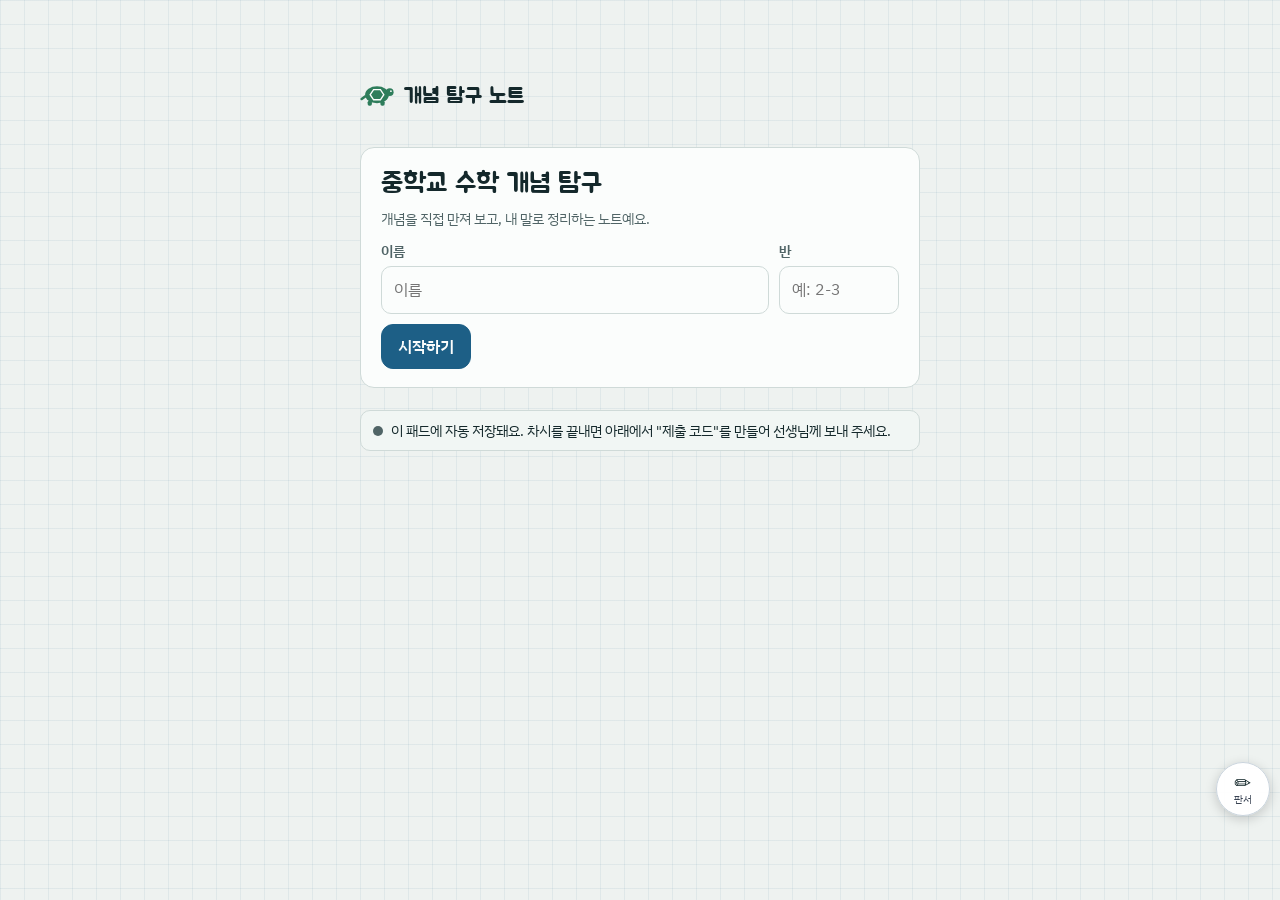
<file: index.html>
<!doctype html><html lang="ko"><head><meta charset="utf-8"><meta name="viewport" content="width=device-width,initial-scale=1"></head><body><title>개념 탐구 노트</title>
<link rel="stylesheet" href="https://fonts.googleapis.com/css2?family=IBM+Plex+Sans+KR:wght@400;600;700&family=Jua&display=swap">
<style>
/* 노트 같은 모눈종이 위에서 탐구하는 앱. 파란 잉크 + 빨간 펜 + 거북이 초록 */
:root{
  --bg:#eef2f0;--paper:#fbfdfc;--paper2:#f1f6f4;--ink:#14282b;--ink2:#506466;--line:#cfdad8;--grid:rgba(29,95,134,.07);
  --blue:#1d5f86;--blue-soft:#dcecf4;--red:#c8382e;--red-soft:#fbe3e0;--green:#2e7d5b;--green-soft:#dff1e7;--gold:#a8690f;--gold-soft:#f8ecd2;
  --f-disp:'Jua','IBM Plex Sans KR',system-ui,sans-serif;--f-body:'IBM Plex Sans KR','Noto Sans KR',system-ui,sans-serif;--r:14px;
}
@media (prefers-color-scheme:dark){:root:not([data-theme="light"]){
  --bg:#0f1b1e;--paper:#172529;--paper2:#1d2d32;--ink:#e6f0ee;--ink2:#9db3b3;--line:#2c4247;--grid:rgba(120,180,210,.07);
  --blue:#7cc0e6;--blue-soft:#1d3a4a;--red:#ff8a7e;--red-soft:#4a2724;--green:#6fcf9f;--green-soft:#1c3a2d;--gold:#e8b45a;--gold-soft:#3d3118;color-scheme:dark}}
:root[data-theme="dark"]{
  --bg:#0f1b1e;--paper:#172529;--paper2:#1d2d32;--ink:#e6f0ee;--ink2:#9db3b3;--line:#2c4247;--grid:rgba(120,180,210,.07);
  --blue:#7cc0e6;--blue-soft:#1d3a4a;--red:#ff8a7e;--red-soft:#4a2724;--green:#6fcf9f;--green-soft:#1c3a2d;--gold:#e8b45a;--gold-soft:#3d3118;color-scheme:dark}
*{box-sizing:border-box}
body{background:var(--bg);color:var(--ink);font:400 16px/1.6 var(--f-body);
  background-image:linear-gradient(var(--grid) 1px,transparent 1px),linear-gradient(90deg,var(--grid) 1px,transparent 1px);background-size:24px 24px;
  padding-inline:16px;padding-block:14px 60px;-webkit-text-size-adjust:100%}
button,input,textarea,select{font:inherit;color:inherit}
button{cursor:pointer}
:focus-visible{outline:3px solid var(--blue);outline-offset:2px}
#app{max-width:1080px;margin:0 auto}
.top{display:flex;align-items:center;justify-content:space-between;gap:12px;flex-wrap:wrap;margin-bottom:14px}
.brand{display:flex;align-items:center;gap:10px;font:400 1.35rem var(--f-disp)}
.brand svg{flex:none}
.btn{border:1.5px solid var(--line);background:var(--paper);border-radius:12px;padding:9px 16px;font-weight:600;min-height:44px}
a.btn{text-decoration:none;display:inline-flex;align-items:center;color:var(--ink)}
.btn:hover{border-color:var(--blue)}
.btn.primary{background:var(--blue);border-color:var(--blue);color:var(--paper)}
.btn.ghost{background:transparent}
.btn.sm{min-height:36px;padding:5px 12px;font-size:.88rem}
.btn.red{border-color:var(--red);color:var(--red)}
.btn:disabled{opacity:.45;cursor:not-allowed}
.card{background:var(--paper);border:1.5px solid var(--line);border-radius:var(--r);padding:18px 20px}
.h1{font:400 1.7rem/1.3 var(--f-disp);margin:0 0 6px;text-wrap:balance}
.h2{font:400 1.2rem/1.35 var(--f-disp);margin:0 0 8px}
.note{color:var(--ink2);font-size:.9rem;margin:4px 0 10px}
.row{display:flex;gap:10px;flex-wrap:wrap;align-items:center;margin-top:10px}
.chip{display:inline-block;padding:1px 10px;border-radius:99px;font-size:.78rem;font-weight:600;background:var(--blue-soft);color:var(--blue);white-space:nowrap}
.chip.gray{background:var(--paper2);color:var(--ink2);border:1px solid var(--line)}
.chip.green{background:var(--green-soft);color:var(--green)}
.chip.gold{background:var(--gold-soft);color:var(--gold)}
.chip.red{background:var(--red-soft);color:var(--red)}
/* 시작 */
.welcome{display:grid;gap:16px;max-width:560px;margin:6vh auto 0}
.in{width:100%;border:1.5px solid var(--line);border-radius:10px;padding:10px 12px;background:var(--paper)}
.fieldrow{display:grid;grid-template-columns:1fr 120px;gap:10px}
label.l{display:block;font-size:.85rem;font-weight:600;color:var(--ink2);margin-bottom:4px}
.pcards{display:flex;flex-direction:column;gap:8px}
.pcard{display:flex;justify-content:space-between;gap:10px;text-align:left;width:100%}
/* 홈 */
.hero{display:grid;grid-template-columns:1fr auto;gap:12px;align-items:center;margin-bottom:14px}
.units{display:flex;flex-direction:column;gap:18px}
.unit h2{font:400 1.25rem var(--f-disp);margin:0 0 4px}
.unit .sub{color:var(--ink2);font-size:.9rem;margin:0 0 10px}
.lgrid{display:grid;grid-template-columns:repeat(auto-fill,minmax(290px,1fr));gap:12px}
.lcard{text-align:left;display:flex;flex-direction:column;gap:6px;border:1.5px solid var(--line);background:var(--paper);border-radius:var(--r);padding:14px 16px;min-width:0}
.lcard:hover:not(:disabled){border-color:var(--blue)}
.lcard .no{font:400 .95rem var(--f-disp);color:var(--blue)}
.lcard .t{font-weight:700;font-size:1.05rem}
.lcard .q{color:var(--ink2);font-size:.9rem}
.lcard.soon{opacity:.7;cursor:default}
.lcard.done{border-color:var(--green)}
.bar{height:8px;border-radius:6px;background:var(--paper2);border:1px solid var(--line);overflow:hidden}
.bar i{display:block;height:100%;background:var(--blue)}
/* 차시 */
.stepper{display:flex;gap:6px;flex-wrap:wrap;margin:0 0 14px}
.stepper button{display:flex;align-items:center;gap:6px;border:1.5px solid var(--line);background:var(--paper);border-radius:99px;padding:5px 14px;font-weight:600;font-size:.9rem;min-height:38px}
.stepper button.on{background:var(--blue);border-color:var(--blue);color:var(--paper)}
.stepper button.ok:not(.on){border-color:var(--green);color:var(--green)}
.stepper button:disabled{opacity:.4}
.qbig{font:400 1.55rem/1.4 var(--f-disp);text-wrap:balance;margin:6px 0 12px}
.cols{display:grid;grid-template-columns:minmax(0,1.15fr) minmax(0,1fr);gap:14px;align-items:start}
@media (max-width:880px){.cols{grid-template-columns:minmax(0,1fr)}.hero{grid-template-columns:1fr}.fieldrow{grid-template-columns:1fr}}
.opts{display:flex;flex-direction:column;gap:8px}
.opt{text-align:left;border:1.5px solid var(--line);background:var(--paper);border-radius:12px;padding:10px 14px;min-height:46px}
.opt:hover:not(:disabled){border-color:var(--blue)}
.opt.sel{border-color:var(--blue);background:var(--blue-soft)}
.opt.good{border-color:var(--green);background:var(--green-soft)}
.opt.bad{border-color:var(--red);background:var(--red-soft)}
.task{border-top:1px dashed var(--line);padding-top:12px;margin-top:12px}
.task:first-child{border-top:0;margin-top:0;padding-top:0}
.fb{margin-top:8px;padding:8px 12px;border-radius:10px;font-size:.92rem}
.fb.good{background:var(--green-soft);color:var(--green)}
.fb.bad{background:var(--red-soft);color:var(--red)}
.fb.hint{background:var(--gold-soft);color:var(--gold)}
.gen{font-size:1.1rem;line-height:2.4}
.blank{display:inline-flex;gap:4px;flex-wrap:wrap;vertical-align:middle;margin:0 4px}
.blank button{border:1.5px solid var(--blue);background:var(--paper);color:var(--blue);border-radius:8px;padding:0 12px;min-height:36px;font-weight:700}
.blank button.good{background:var(--green-soft);border-color:var(--green);color:var(--green)}
.blank button.bad{background:var(--red-soft);border-color:var(--red);color:var(--red)}
.genitem{padding:8px 0;border-bottom:1px dashed var(--line)}
.genitem:last-child{border-bottom:0}
.sumcard{border-left:5px solid var(--blue)}
.points{margin:6px 0 0;padding-left:1.2em;display:flex;flex-direction:column;gap:6px}
.def{background:var(--blue-soft);border-radius:12px;padding:10px 14px;margin:10px 0}
.def b{color:var(--blue)}
.checks{display:flex;flex-direction:column;gap:12px}
.chk{display:grid;gap:8px}
.chk .qt{font-weight:600}
.ans{display:flex;gap:8px;align-items:center;flex-wrap:wrap}
.ans input{width:120px;font-size:1.1rem;text-align:center}
.stamp{width:54px;height:54px;border:4px solid var(--red);border-radius:50%;display:grid;place-items:center;color:var(--red);font:400 1.5rem var(--f-disp);transform:rotate(-8deg)}
textarea.in{min-height:110px;resize:vertical;line-height:1.6}
.done-box{display:flex;gap:16px;align-items:center;flex-wrap:wrap}
/* 위젯 */
.widget{padding:12px 14px}
.widget svg{width:100%;height:auto;display:block;touch-action:none;background:var(--paper2);border-radius:10px;border:1px solid var(--line)}
.wtabs{display:flex;gap:6px;flex-wrap:wrap;margin-bottom:8px}
.wtabs button{border:1.5px solid var(--line);background:var(--paper);border-radius:99px;padding:3px 14px;font-weight:600;font-size:.88rem;min-height:36px}
.wtabs button.on{background:var(--blue);border-color:var(--blue);color:var(--paper)}
.ctl{display:grid;grid-template-columns:auto 1fr auto;gap:8px;align-items:center;margin-top:8px;font-size:.92rem}
.ctl input[type=range]{width:100%;min-height:32px;accent-color:var(--blue)}
.ctl output{font-weight:700;min-width:3.2em;text-align:right;font-variant-numeric:tabular-nums}
.read{display:flex;flex-wrap:wrap;gap:6px 14px;margin-top:10px;font-variant-numeric:tabular-nums}
.read span{background:var(--paper2);border:1px solid var(--line);border-radius:8px;padding:2px 10px;font-size:.92rem}
.read span.hi{border-color:var(--blue);background:var(--blue-soft)}
.verdict{margin-top:10px;padding:8px 12px;border-radius:10px;font-weight:600;background:var(--paper2);border:1px solid var(--line)}
.verdict.yes{background:var(--green-soft);border-color:var(--green);color:var(--green)}
.verdict.no{background:var(--red-soft);border-color:var(--red);color:var(--red)}
.chips{display:flex;flex-wrap:wrap;gap:6px;margin-top:8px}
.chips span{border:1.5px solid var(--blue);border-radius:8px;padding:1px 9px;font-size:.84rem;background:var(--paper)}
.chips.gold span{border-color:var(--gold);color:var(--gold)}
.grid-combo{display:grid;gap:4px;margin-top:8px}
.grid-combo span{border:1.5px solid var(--blue);background:var(--paper);border-radius:6px;padding:2px 4px;font-size:.78rem;text-align:center;white-space:nowrap}
.svgt{fill:var(--ink);font:600 13px var(--f-body)}
.svgm{fill:var(--ink2);font:500 11px var(--f-body)}
/* 교사용 */
.syncline{display:flex;align-items:center;gap:8px;flex-wrap:wrap;padding:8px 12px;border-radius:10px;background:var(--paper2);border:1px solid var(--line);font-size:.9rem;margin:6px 0}
.syncline .dot{width:10px;height:10px;border-radius:50%;background:var(--ink2);flex:none}
.syncline.on .dot{background:var(--blue)}.syncline.err{border-color:var(--red)}.syncline.err .dot{background:var(--red)}
.tscroll{overflow-x:auto;padding:6px 8px}
.mx{border-collapse:collapse;width:100%;min-width:640px}
.mx th{font-size:.78rem;color:var(--ink2);font-weight:600;padding:6px 6px;text-align:center;border-bottom:1px solid var(--line);white-space:nowrap}
.mx th:first-child,.mx td:first-child{text-align:left}
.mx td{padding:8px 6px;border-bottom:1px solid var(--line);text-align:center}
.mx tbody tr{cursor:pointer}.mx tbody tr:hover{background:var(--paper2)}
.cell{display:inline-block;min-width:34px;padding:0 6px;border-radius:8px;font-size:.82rem;font-weight:700}
.cell.d{background:var(--green-soft);color:var(--green)}.cell.p{background:var(--gold-soft);color:var(--gold)}.cell.n{color:var(--line)}
.refl{background:var(--paper2);border-radius:10px;padding:8px 12px;margin:6px 0;white-space:pre-wrap;word-break:break-word}
.refl small{display:block;color:var(--ink2);margin-bottom:2px}
.toast{position:fixed;left:50%;bottom:24px;transform:translateX(-50%);background:var(--ink);color:var(--bg);padding:10px 18px;border-radius:99px;opacity:0;pointer-events:none;transition:opacity .2s;z-index:9;font-size:.92rem}
.toast.on{opacity:1}
.link{background:none;border:0;color:var(--blue);text-decoration:underline;padding:6px;min-height:36px}
@media (prefers-reduced-motion:reduce){*{transition:none!important}}

.figbox{margin:8px 0 12px;max-width:340px}.qfig{width:100%;height:auto;display:block;background:var(--paper2);border:1px solid var(--line);border-radius:10px}.figcap{font-size:11px;color:var(--ink2);margin-top:4px}

.pad{display:grid;gap:6px}
.padhd{font-size:.86rem;color:var(--muted,#5b6470);font-weight:600}
.padwrap{border:1.5px dashed #b9c4cf;border-radius:12px;overflow:hidden;background:#fff linear-gradient(#e8eef3 1px,transparent 1px) 0 0/100% 28px}
.padcv{display:block;width:100%;aspect-ratio:600/440;touch-action:none;cursor:crosshair}
.padtools{display:flex;gap:6px;flex-wrap:wrap;align-items:center}
.pt{border:1.5px solid #c9d3dc;background:#fff;border-radius:10px;padding:6px 10px;font:inherit;font-size:.82rem;min-height:36px}
.pt.on{border-color:#1d5fa0;background:#e7f0f9;font-weight:700}
.pt.dot{width:36px;padding:0;border-radius:50%;border:3px solid #fff;box-shadow:0 0 0 1.5px #c9d3dc}
.pt.dot.on{box-shadow:0 0 0 2.5px #1d5fa0}
@media (min-width:700px){
  .chk{grid-template-columns:minmax(0,1fr) minmax(0,1.1fr);column-gap:18px;align-items:start}
  .chk>*{grid-column:1}
  .chk>.pad{grid-column:2;grid-row:1/span 8;position:sticky;top:12px}
}

.bcv{position:fixed;left:0;top:0;z-index:40;touch-action:none;pointer-events:none;display:none;cursor:crosshair}
.bcv.on{display:block}
.bbar{position:fixed;left:0;right:0;margin:0 auto;width:max-content;bottom:12px;z-index:45;display:none;gap:6px;align-items:center;flex-wrap:wrap;justify-content:center;max-width:calc(100vw - 16px);padding:8px 10px;background:rgba(255,255,255,.96);border:1.5px solid #c9d3dc;border-radius:16px;box-shadow:0 6px 24px rgba(0,0,0,.18)}
.bbar.on{display:flex}
.bt{border:1.5px solid #c9d3dc;background:#fff;border-radius:10px;padding:6px 12px;font:inherit;font-size:.95rem;min-height:44px}
.bt.on{border-color:#1d5fa0;background:#e7f0f9;font-weight:700}
.bt.x{background:#fdecea;border-color:#e6a8a1}
.bt.dot{width:44px;padding:0;border-radius:50%;border:3px solid #fff;box-shadow:0 0 0 1.5px #c9d3dc}
.bt.dot.on{box-shadow:0 0 0 3px #1d5fa0}
.bfab{position:fixed;right:10px;bottom:84px;z-index:30;width:54px;height:54px;border-radius:50%;border:1.5px solid #c9d3dc;background:rgba(255,255,255,.95);box-shadow:0 3px 12px rgba(0,0,0,.18);display:flex;flex-direction:column;align-items:center;justify-content:center;font-size:1.25rem;line-height:1;padding:0}
.bfab small{font-size:.62rem;margin-top:2px;color:#374151}
.bfab.hide{display:none}
.qdt{border-collapse:collapse;width:100%;margin:8px 0;font-size:14px}
.qdt th,.qdt td{border:1px solid #cfd8e3;padding:6px 8px;text-align:center}
.qdt th{background:#eef3f8}
.dg{display:grid;grid-template-columns:repeat(7,minmax(0,1fr));gap:3px;margin:8px 0}
.dg span{border:1.5px solid var(--line);background:var(--paper);border-radius:6px;padding:2px 0;text-align:center;font-size:.82rem;font-variant-numeric:tabular-nums}
.dg span.hd{border:0;background:transparent;color:var(--ink2);font-weight:700}
.dg span.on{background:var(--blue);border-color:var(--blue);color:var(--paper);font-weight:700}
.dg span.wa{background:var(--blue-soft);border-color:var(--blue)}
.dg span.wb{background:var(--gold-soft);border-color:var(--gold)}
@media (min-width:881px){
  .cols>:first-child{position:sticky;top:8px}
  .cols>section.card{max-height:calc(100vh - 150px);overflow-y:auto;overscroll-behavior:contain;-webkit-overflow-scrolling:touch}
}

.keys{display:flex;gap:6px;margin-top:6px}.keys .btn{min-width:44px}
.gtabs{display:flex;gap:8px;margin:14px 0 4px}
.gtab{border:1.5px solid var(--line);background:var(--paper);color:var(--ink);border-radius:999px;padding:8px 22px;font:inherit;font-weight:700;cursor:pointer;min-height:44px}
.gtab.on{background:var(--blue);border-color:var(--blue);color:var(--paper)}
</style>
<div id="app"></div>
<div id="toast" class="toast" role="status" aria-live="polite"></div>
<script>
(()=>{'use strict';
/* ===== 중2-2 개념 학습 내용 (초안) ===== */
const UNITS = [
  { id: 0, grade: 2, name: 'Ⅳ. 도형의 성질', sub: '삼각형과 사각형의 성질' },
  { id: 1, grade: 2, name: 'Ⅴ. 도형의 닮음', sub: '닮음과 피타고라스 정리' },
  { id: 2, grade: 2, name: 'Ⅵ. 경우의 수와 확률', sub: '세는 방법과 가능성' },
  { id: 3, grade: 3, name: 'Ⅴ. 통계', sub: '대푯값 · 산포도 · 상관관계 (교과서 208~235쪽)' }
];
const GRADES = [[2, '중2'], [3, '중3']];
const gradeOf = l => (UNITS.find(u => u.id === l.unit) || {}).grade || 2;
const LESSONS = [
  { id: 'l01', unit: 0, no: 1, title: '이등변삼각형의 성질', q: '두 변의 길이가 같은 삼각형에는 어떤 일이 함께 일어날까?', lens: '대칭 · 관계',
    ready: true, widget: 'iso',
    pred: { ask: '길이가 같은 두 변(AB = AC)이 있는 삼각형에서, 그 두 변 맞은편의 각 ∠C와 ∠B의 크기는 어떨 것 같아요?', opts: ['∠B가 더 클 것 같다', '∠C가 더 클 것 같다', '둘이 같을 것 같다', '모르겠다'] },
    tasks: [
      { ask: '슬라이더로 AB = AC(두 값을 같게)로 맞추고 ∠B와 ∠C를 비교해 보세요.', opts: ['∠B > ∠C', '∠B = ∠C', '∠B < ∠C'], ans: 1, why: '두 변의 길이가 같으면 그 맞은편 각의 크기도 같아요.' },
      { ask: 'AB를 AC보다 길게 만들어 보세요. 어느 각이 더 커지나요?', opts: ['∠B가 더 크다', '∠C가 더 크다', '같다'], ans: 1, why: '더 긴 변(AB)의 맞은편 각 ∠C가 더 커요. 변의 길이와 맞은편 각의 크기는 함께 움직여요.' },
      { ask: 'AB = AC로 맞춘 뒤 "수직선 긋기"를 켜 보세요. 점 H는 밑변 BC의 어디에 있나요?', opts: ['B에 가깝다', 'C에 가깝다', 'BC의 한가운데(BH = CH)'], ans: 2, why: 'BH = CH = 5로 꼭 반이에요. 그리고 ∠BAH = ∠HAC도 확인해 보세요.' }
    ],
    gen: { lead: '탐색에서 찾은 것을 문장으로 완성해 보세요.', items: [
      { pre: 'AB = AC인 삼각형(이등변삼각형)에서 두 밑각 ∠B와 ∠C의 크기는', opts: ['같다', '다르다', '알 수 없다'], ans: 0, post: '.' },
      { pre: '이등변삼각형에서 꼭지각의 이등분선은 밑변을', opts: ['수직이등분한다', '3등분한다', '평행하게 지난다'], ans: 0, post: '.' },
      { pre: '거꾸로, 두 내각의 크기가 같은 삼각형은', opts: ['이등변삼각형이다', '직각삼각형이다', '정삼각형이다'], ans: 0, post: '.' }
    ] },
    sum: { title: '이등변삼각형', defs: [['이등변삼각형', '두 변의 길이가 같은 삼각형'], ['꼭지각', '길이가 같은 두 변이 이루는 각'], ['밑각', '꼭지각의 반대쪽 변(밑변)의 양 끝 각']],
      points: ['이등변삼각형의 두 밑각의 크기는 같다. (AB = AC이면 ∠B = ∠C)', '이등변삼각형의 꼭지각의 이등분선은 밑변을 수직이등분한다.', '두 내각의 크기가 같은 삼각형은 이등변삼각형이다. (∠B = ∠C이면 AB = AC)'],
      note: '"크기가 같은 두 각"은 꼭지각을 포함하지 않아요. 꼭지각은 두 밑각과 별개예요.' },
    checks: [
      { q: '△ABC에서 AB = AC이고 ∠A = 40°입니다. ∠B의 크기는?', unit: '°', ans: 70, hint: '∠B = ∠C이고, 세 각의 합은 180°예요.', why: '(180° − 40°) ÷ 2 = 70°' },
      { q: '△ABC에서 AB = AC이고 ∠B = 65°입니다. 꼭지각 ∠A의 크기는?', unit: '°', ans: 50, hint: '밑각이 두 개 있다는 점을 생각해요.', why: '∠C = 65°이므로 ∠A = 180° − 65° × 2 = 50°' },
      { q: 'AB = AC인 이등변삼각형 ABC에서 꼭지각 ∠A의 이등분선이 BC와 만나는 점을 D라 합니다. BC = 14 cm일 때 BD의 길이는?', unit: 'cm', ans: 7, hint: '꼭지각의 이등분선은 밑변을 어떻게 나누죠?', why: '밑변을 수직이등분하므로 BD = 14 ÷ 2 = 7 cm' },
      { q: 'AB = AC인 삼각형 ABC에서 크기가 항상 같은 두 각은?', opts: ['∠A와 ∠B', '∠B와 ∠C', '∠A와 ∠C'], ans: 1, hint: '길이가 같은 두 변의 맞은편 각을 찾아요.', why: 'AB = AC이므로 AB의 맞은편 ∠C와 AC의 맞은편 ∠B가 같아요.' }
    ],
    refl: ['이등변삼각형의 두 밑각이 같은 까닭을 "접기" 또는 "대칭"이라는 말을 써서 친구에게 설명해 보세요.', '오늘 배운 것 중 아직 헷갈리는 부분이 있으면 적어 보세요. (없으면 "없음")']
  },
  { id: 'l02', unit: 0, no: 2, title: '삼각형의 외심', q: '삼각형의 세 변의 수직이등분선은 왜 한 점에서 만날까?', lens: '위치 · 거리' },
  { id: 'l03', unit: 0, no: 3, title: '삼각형의 내심', q: '삼각형 안에서 세 변까지의 거리가 같은 점은 어디일까?', lens: '위치 · 거리' },
  { id: 'l04', unit: 0, no: 4, title: '평행사변형의 성질', q: '마주 보는 두 쌍의 변이 평행하면 어떤 성질이 따라올까?', lens: '조건 · 성질',
    ready: true, widget: 'para',
    pred: { ask: '평행사변형의 꼭짓점을 마음대로 끌어도 늘 변하지 않는 것은 무엇일 것 같아요?', opts: ['네 변의 길이가 모두 같다', '마주 보는 변의 길이가 같다', '네 각의 크기가 모두 같다', '모르겠다'] },
    tasks: [
      { ask: '"변" 탭에서 꼭짓점을 이리저리 끌어 보세요. 마주 보는 변 AB와 CD의 길이는?', opts: ['항상 같다', '항상 다르다', '모양에 따라 다르다'], ans: 0, why: '모양이 바뀌어도 AB = CD, AD = BC예요.' },
      { ask: '"각" 탭에서 이웃한 두 각의 합(∠A + ∠B)을 살펴보세요.', opts: ['90°', '180°', '360°'], ans: 1, why: '∠A + ∠B = 180°. 평행선에서 같은 쪽 안쪽의 각의 합이에요.' },
      { ask: '"대각선" 탭에서 두 대각선의 교점 O가 각 대각선을 어떻게 나누는지 보세요.', opts: ['항상 이등분한다', '항상 3등분한다', '모양에 따라 다르다'], ans: 0, why: 'AO = CO, BO = DO예요. 두 대각선은 서로 다른 것을 이등분해요.' }
    ],
    gen: { lead: '탐색에서 찾은 것을 문장으로 완성해 보세요.', items: [
      { pre: '평행사변형에서 마주 보는 두 쌍의 변의 길이는 각각', opts: ['같다', '다르다'], ans: 0, post: '.' },
      { pre: '평행사변형에서 마주 보는 두 쌍의 각의 크기는 각각', opts: ['같다', '다르다'], ans: 0, post: '.' },
      { pre: '평행사변형에서 두 대각선은 서로 다른 것을', opts: ['이등분한다', '수직으로 만난다', '길이가 같다'], ans: 0, post: '.' }
    ] },
    sum: { title: '평행사변형', defs: [['평행사변형', '두 쌍의 대변이 각각 평행한 사각형'], ['대변', '마주 보는 변'], ['대각', '마주 보는 각']],
      points: ['두 쌍의 대변의 길이는 각각 같다.', '두 쌍의 대각의 크기는 각각 같다.', '두 대각선은 서로 다른 것을 이등분한다.', '이 성질 가운데 한 가지를 만족하는 사각형(예: 두 쌍의 대각이 같다)은 평행사변형이다.'],
      note: '"성질"은 평행사변형이면 항상 일어나는 일이고, "조건"은 그 성질로 평행사변형임을 확인하는 방법이에요.' },
    checks: [
      { q: '평행사변형 ABCD에서 ∠A = 110°입니다. ∠B의 크기는?', unit: '°', ans: 70, hint: '이웃한 두 각의 합은 얼마였죠?', why: '∠A + ∠B = 180°이므로 ∠B = 70°' },
      { q: '평행사변형 ABCD에서 AB = 7 cm, BC = 5 cm입니다. 둘레의 길이는?', unit: 'cm', ans: 24, hint: '대변의 길이는 각각 같아요.', why: '2 × (7 + 5) = 24 cm' },
      { q: '평행사변형 ABCD의 두 대각선의 교점을 O라 하고, AC = 12 cm, BD = 8 cm입니다. CO + DO의 길이는?', unit: 'cm', ans: 10, hint: '두 대각선은 서로 다른 것을 이등분해요.', why: 'CO = 12 ÷ 2 = 6, DO = 8 ÷ 2 = 4이므로 합은 10 cm' },
      { q: '다음 중 항상 평행사변형이 되는 사각형은?', opts: ['한 쌍의 대변만 평행한 사각형', '두 쌍의 대각의 크기가 각각 같은 사각형', '두 대각선의 길이가 같은 사각형', '한 쌍의 대변이 평행하고 다른 한 쌍의 대변의 길이가 같은 사각형'], ans: 1, hint: '반례(조건은 맞는데 평행사변형이 아닌 도형)를 찾아봐요. 사다리꼴도 후보예요.', why: '두 쌍의 대각이 각각 같으면 평행사변형이 돼요. 나머지는 사다리꼴이나 등변사다리꼴 같은 반례가 있어요.' }
    ],
    refl: ['평행사변형의 세 가지 성질 중 하나를 골라, 왜 그렇게 될 것 같은지 자기 말로 설명해 보세요.', '오늘 배운 것 중 아직 헷갈리는 부분이 있으면 적어 보세요. (없으면 "없음")']
  },
  { id: 'l05', unit: 0, no: 5, title: '여러 가지 사각형', q: '정사각형은 직사각형일까, 마름모일까?', lens: '분류 · 관계' },
  { id: 'l06', unit: 1, no: 6, title: '닮은 도형', q: '크기가 달라도 "같은 모양"이라고 말할 수 있는 기준은 무엇일까?', lens: '형태 · 비율' },
  { id: 'l07', unit: 1, no: 7, title: '삼각형의 닮음 조건', q: '삼각형이 닮았다고 말하려면 무엇이 같아야 최소한으로 충분할까?', lens: '조건 · 형태',
    ready: true, widget: 'sim',
    pred: { ask: '두 삼각형이 닮음이려면 모든 변의 비와 모든 각이 같아야 할까요? (6개를 다 확인해야 할까요?)', opts: ['6개를 모두 확인해야 한다', '더 적게 확인해도 충분할 것 같다', '모르겠다'] },
    tasks: [
      { ask: '"SSS" 탭에서 세 변의 길이를 조절해 세 쌍의 대응변의 비가 모두 같아지게 해 보세요. 그때 삼각형은?', opts: ['닮음이다', '닮음이 아니다'], ans: 0, why: '세 쌍의 대응변의 길이의 비가 같으면 닮음이에요. (SSS 닮음)' },
      { ask: '"SAS" 탭에서 두 변의 비는 같게, 끼인각은 다르게 만들어 보세요. 그때 삼각형은?', opts: ['닮음이다', '닮음이 아니다'], ans: 1, why: '끼인각이 다르면 닮음이 아니에요. 두 변의 비만으로는 부족해요.' },
      { ask: '"AA" 탭에서 두 각만 맞추어 보세요. 나머지 한 각은 어떻게 되나요?', opts: ['자동으로 같아져서 닮음이다', '달라질 수 있어서 닮음이 아니다'], ans: 0, why: '삼각형의 세 각의 합은 180°이므로 두 각이 같으면 나머지 한 각도 같아요. (AA 닮음)' }
    ],
    gen: { lead: '탐색에서 찾은 것을 문장으로 완성해 보세요.', items: [
      { pre: '세 쌍의 대응변의 길이의 비가 같으면', opts: ['SSS 닮음', 'SAS 닮음', 'AA 닮음'], ans: 0, post: '이다.' },
      { pre: '두 쌍의 대응변의 길이의 비가 같고 그 끼인각의 크기가 같으면', opts: ['SSS 닮음', 'SAS 닮음', 'AA 닮음'], ans: 1, post: '이다.' },
      { pre: '두 쌍의 대응각의 크기가 각각 같으면', opts: ['SSS 닮음', 'SAS 닮음', 'AA 닮음'], ans: 2, post: '이다.' }
    ] },
    sum: { title: '삼각형의 닮음 조건', defs: [['대응', '닮은 두 도형에서 서로 겹쳐지는 꼭짓점·변·각'], ['끼인각', '두 변 사이에 끼여 있는 각'], ['닮음 기호', '△ABC ∽ △DEF (대응하는 꼭짓점 순서로 쓴다)']],
      points: ['SSS 닮음: 세 쌍의 대응변의 길이의 비가 같다.', 'SAS 닮음: 두 쌍의 대응변의 길이의 비가 같고, 그 끼인각의 크기가 같다.', 'AA 닮음: 두 쌍의 대응각의 크기가 각각 같다.'],
      note: 'SAS에서는 반드시 "끼인각"이어야 해요. 끼인각이 아닌 각이 같은 경우는 닮음이라고 할 수 없어요.' },
    checks: [
      { q: '△ABC와 △DEF에서 AB : DE = BC : EF = AC : DF = 2 : 3 입니다. 어떤 조건으로 닮음일까요?', opts: ['SSS 닮음', 'SAS 닮음', 'AA 닮음'], ans: 0, hint: '변의 비가 몇 쌍 주어졌는지 세어 봐요.', why: '세 쌍의 대응변의 길이의 비가 같으므로 SSS 닮음이에요.' },
      { q: '△ABC에서 ∠A = 50°, ∠B = 60°이고, △DEF에서 ∠D = 50°, ∠F = 70°입니다. 두 삼각형은 닮음일까요?', opts: ['닮음이다 (AA 닮음)', '닮음이 아니다', '변의 길이를 모르므로 알 수 없다'], ans: 0, hint: '△ABC의 ∠C를 먼저 구해 봐요.', why: '∠C = 180° − 50° − 60° = 70°이므로 ∠A = ∠D, ∠C = ∠F. 두 각이 같으므로 AA 닮음이에요.' },
      { q: '△ABC ∽ △DEF이고 닮음비가 AB : DE = 2 : 3입니다. BC = 8 cm일 때 EF의 길이는?', unit: 'cm', ans: 12, hint: '대응변의 비는 모두 같아요. BC : EF = 2 : 3', why: '8 : EF = 2 : 3이므로 EF = 12 cm' },
      { q: '△ABC에서 AB = 4, AC = 6, ∠B = 40°이고 △DEF에서 DE = 8, DF = 12, ∠E = 40°입니다. 닮음이라고 할 수 있을까요?', opts: ['SAS 닮음이므로 닮음이다', '끼인각이 아니라서 닮음이라고 할 수 없다', '닮음이 아니다'], ans: 1, hint: '∠B는 어느 두 변 사이의 각인가요?', why: '변 AB, AC의 끼인각은 ∠A예요. ∠B는 끼인각이 아니라서 SAS 조건을 쓸 수 없고, 이 정보만으로는 닮음이라고 확정할 수 없어요.' }
    ],
    refl: ['삼각형의 닮음을 확인하는 데 왜 6개를 다 보지 않고 3가지 조건만으로 충분한지 자기 말로 설명해 보세요.', '오늘 배운 것 중 아직 헷갈리는 부분이 있으면 적어 보세요. (없으면 "없음")']
  },
  { id: 'l08', unit: 1, no: 8, title: '평행선과 선분의 길이의 비', q: '삼각형의 한 변과 평행한 선을 그으면 다른 두 변은 어떻게 나뉠까?', lens: '비례 · 평행' },
  { id: 'l09', unit: 1, no: 9, title: '피타고라스 정리', q: '직각삼각형의 세 변 사이에는 어떤 관계가 있을까?', lens: '관계 · 넓이' },
  { id: 'l10', unit: 2, no: 10, title: '경우의 수 (합의 법칙, 곱의 법칙)', q: '"또는"과 "그리고"는 경우를 세는 방법을 어떻게 바꿀까?', lens: '구조 · 세기',
    ready: true, widget: 'count',
    pred: { ask: '서울에서 대전까지 가는 기차가 3편, 버스가 2편 있습니다. 한 번 갈 때 선택할 수 있는 방법은 모두 몇 가지일 것 같아요?', opts: ['5가지', '6가지', '8가지', '모르겠다'] },
    tasks: [
      { ask: '"또는(합)" 탭에서 기차 3편, 버스 2편으로 맞추고 한 번 가는 방법의 수를 세어 보세요.', opts: ['5가지', '6가지', '3가지'], ans: 0, why: '기차 3 + 버스 2 = 5가지. 기차와 버스는 동시에 탈 수 없는 서로 다른 선택이에요.' },
      { ask: '"그리고(곱)" 탭에서 상의 3벌, 하의 4벌로 맞추고 옷차림의 수를 세어 보세요.', opts: ['7가지', '12가지', '24가지'], ans: 1, why: '상의 3 × 하의 4 = 12가지. 상의를 고르고 이어서 하의를 고르는 상황이에요.' },
      { ask: '상의를 고르고 이어서 하의를 고르는 상황에서는 어떤 법칙을 쓰나요?', opts: ['합의 법칙', '곱의 법칙'], ans: 1, why: '"그리고(잇달아)"가 보이면 곱의 법칙을 써요.' }
    ],
    gen: { lead: '탐색에서 찾은 것을 문장으로 완성해 보세요.', items: [
      { pre: '두 사건 A, B가 동시에 일어나지 않을 때, A 또는 B가 일어나는 경우의 수는 m', opts: ['+', '×', '−'], ans: 0, post: 'n이다. (합의 법칙)' },
      { pre: '사건 A와 B가 잇달아 일어날 때, 경우의 수는 m', opts: ['+', '×', '−'], ans: 1, post: 'n이다. (곱의 법칙)' },
      { pre: '문제에 "또는"이 보이면', opts: ['합의 법칙', '곱의 법칙'], ans: 0, post: ', "그리고(잇달아)"가 보이면 곱의 법칙을 쓴다.' }
    ] },
    sum: { title: '경우의 수', defs: [['경우의 수', '어떤 사건이 일어나는 서로 다른 방법의 수'], ['합의 법칙', '동시에 일어나지 않는 두 사건 A, B의 경우의 수가 각각 m, n이면 A 또는 B가 일어나는 경우의 수는 m + n'], ['곱의 법칙', '두 사건 A, B가 잇달아 일어나고 경우의 수가 각각 m, n이면 경우의 수는 m × n']],
      points: ['"또는"이 보이면 더한다.', '"그리고", "잇달아"가 보이면 곱한다.', '세기 전에 "서로 다른 방법이 겹치지 않는지" 먼저 확인한다.'],
      note: '합의 법칙을 쓸 때는 두 사건이 동시에 일어나지 않아야 해요.' },
    checks: [
      { q: '서울에서 대전까지 가는 기차가 3편, 버스가 2편입니다. 기차 또는 버스를 한 번 타고 가는 방법은 모두 몇 가지?', unit: '가지', ans: 5, hint: '"또는"이에요.', why: '3 + 2 = 5가지' },
      { q: '티셔츠 4벌과 바지 3벌이 있습니다. 티셔츠 한 벌과 바지 한 벌을 짝지어 입는 경우의 수는?', unit: '가지', ans: 12, hint: '"티셔츠를 고르고 이어서 바지를 고른다"로 읽어 봐요.', why: '4 × 3 = 12가지' },
      { q: '서로 다른 두 개의 주사위를 동시에 던질 때, 나온 눈의 수의 합이 5 또는 6이 되는 경우의 수는?', unit: '가지', ans: 9, hint: '합이 5인 경우와 합이 6인 경우를 따로 세어 합쳐요.', why: '합이 5: (1,4)(2,3)(3,2)(4,1) 4가지, 합이 6: (1,5)(2,4)(3,3)(4,2)(5,1) 5가지 → 4 + 5 = 9가지' },
      { q: '동전 2개와 주사위 1개를 동시에 던질 때, 나오는 경우의 수는? (동전은 서로 구분됩니다)', unit: '가지', ans: 24, hint: '동전 하나의 경우의 수 × 다른 동전 × 주사위', why: '2 × 2 × 6 = 24가지' }
    ],
    refl: ['"또는"과 "그리고"에서 계산이 왜 다른지, 오늘의 예시를 하나 들어 자기 말로 설명해 보세요.', '오늘 배운 것 중 아직 헷갈리는 부분이 있으면 적어 보세요. (없으면 "없음")']
  },
  { id: 'l11', unit: 2, no: 11, title: '여러 가지 경우의 수', q: '순서가 중요한 경우와 중요하지 않은 경우는 어떻게 다를까?', lens: '구조 · 순서' },
  { id: 'l12', unit: 2, no: 12, title: '확률의 뜻과 성질', q: '"일어나기 쉽다"를 숫자로 나타낼 수 있을까?', lens: '가능성 · 비율' },
  { id: 'l13', unit: 2, no: 13, title: '확률의 계산', q: '일어나지 않을 확률을 알면 일어날 확률도 알 수 있을까?', lens: '가능성 · 관계' }
];

/* ===== Ⅴ. 도형의 닮음 — 6, 8, 9차시 ===== */
Object.assign(LESSONS.find(l => l.id === 'l06'), {
  ready: true, widget: 'fig',
  pred: { ask: '어떤 도형을 가로와 세로를 같은 비율로 키우면 "같은 모양"일까요? 가로만 두 배로 늘리면요?', opts: ['같은 비율로 키우면 같은 모양, 가로만 늘리면 다른 모양', '둘 다 같은 모양이다', '둘 다 다른 모양이다', '모르겠다'] },
  tasks: [
    { ask: '"같은 비율" 탭에서 배율을 2로 맞추세요. 도형의 대응하는 변의 길이는 각각 몇 배가 되었나요?', opts: ['모두 같은 배수가 된다', '변마다 다른 배수가 된다'], ans: 0, why: '모든 변이 똑같이 2배가 돼요. 대응변의 길이의 비가 일정해요.' },
    { ask: '같은 탭에서 ∠B와 ∠B′의 크기를 비교해 보세요.', opts: ['∠B′이 더 크다', '같다', '∠B′이 더 작다'], ans: 1, why: '크기를 바꿔도 대응하는 각의 크기는 그대로예요.' },
    { ask: '"가로만 늘리기" 탭에서 가로 2배, 세로 1배로 맞추어 보세요. 이 도형은 처음 도형과 닮음일까요?', opts: ['닮음이다', '닮음이 아니다'], ans: 1, why: '변마다 늘어난 배수가 달라지고 각의 크기도 달라져서 닮음이 아니에요.' }
  ],
  gen: { lead: '탐색에서 찾은 것을 문장으로 완성해 보세요.', items: [
    { pre: '닮은 두 도형에서 대응변의 길이의 비는', opts: ['모두 같다', '모두 다르다'], ans: 0, post: '.' },
    { pre: '닮은 두 도형에서 대응각의 크기는 각각', opts: ['같다', '다르다'], ans: 0, post: '.' },
    { pre: '닮은 두 도형에서 대응변의 길이의 비를', opts: ['닮음비', '합동비', '축척비'], ans: 0, post: '라고 한다.' },
    { pre: '닮음비가 1 : 1인 두 도형은', opts: ['합동이다', '닮음이 아니다'], ans: 0, post: '.' }
  ] },
  sum: { title: '닮은 도형', defs: [['닮음', '한 도형을 일정한 비율로 확대하거나 축소한 도형이 다른 도형과 합동일 때, 두 도형은 닮음인 관계'], ['닮은 도형', '닮음인 관계에 있는 두 도형'], ['기호', '△ABC ∽ △DEF (대응하는 꼭짓점을 같은 순서로 쓴다)'], ['닮음비', '닮은 두 도형에서 대응변의 길이의 비']],
    points: ['닮은 두 도형에서 대응변의 길이의 비는 일정하다.', '닮은 두 도형에서 대응각의 크기는 각각 같다.', '닮음비가 1 : 1이면 두 도형은 합동이다.'],
    note: '닮음비는 순서가 있어요. △ABC ∽ △DEF에서 AB : DE가 2 : 3이면 △ABC가 더 작은 도형이에요.' },
  checks: [
    { q: '△ABC ∽ △DEF이고 AB = 6 cm, DE = 9 cm, BC = 8 cm입니다. EF의 길이는?', unit: 'cm', ans: 12, hint: '닮음비는 AB : DE = 6 : 9 = 2 : 3이에요. BC에 대응하는 변은 EF예요.', why: '8 : EF = 2 : 3이므로 EF = 12 cm' },
    { q: '△ABC ∽ △DEF이고 ∠A = 70°, ∠B = 50°입니다. ∠F의 크기는?', unit: '°', ans: 60, hint: '먼저 ∠C를 구한 뒤, 대응각을 찾아요.', why: '∠C = 180° − 70° − 50° = 60°이고 ∠F는 ∠C의 대응각이므로 ∠F = 60°' },
    { q: '닮은 두 사각형 ABCD와 EFGH의 닮음비가 3 : 5이고 AB = 12 cm입니다. EF의 길이는?', unit: 'cm', ans: 20, hint: 'AB와 EF는 대응변이에요.', why: '12 : EF = 3 : 5이므로 EF = 20 cm' },
    { q: '다음 중 항상 닮음인 두 도형은?', opts: ['두 정삼각형', '두 직사각형', '두 마름모', '두 이등변삼각형'], ans: 0, hint: '닮음이 아닌 반례를 하나씩 떠올려 봐요.', why: '정삼각형은 세 각이 모두 60°이고 변의 길이의 비도 같아서 항상 닮음이에요. 직사각형은 가로·세로의 비가, 마름모는 각의 크기가, 이등변삼각형은 꼭지각이 다를 수 있어요.' }
  ],
  refl: ['"닮음"이란 무엇인지, 가로만 늘린 도형과 비교해서 자기 말로 설명해 보세요.', '오늘 배운 것 중 아직 헷갈리는 부분이 있으면 적어 보세요.']
});

Object.assign(LESSONS.find(l => l.id === 'l08'), {
  ready: true, widget: 'par',
  pred: { ask: '삼각형 ABC에서 변 AB의 한가운데 점 D를 지나 BC와 평행한 선을 그으면, 이 선이 변 AC와 만나는 점 E는 어디쯤일 것 같아요?', opts: ['AC의 한가운데', 'A에 더 가깝다', 'C에 더 가깝다', '모르겠다'] },
  tasks: [
    { ask: '"평행하게" 탭에서 D의 위치를 바꿔 보세요. AD : BD와 AE : CE를 비교하면?', opts: ['항상 같다', '항상 다르다', 'D의 위치에 따라 다르다'], ans: 0, why: 'DE ∥ BC이면 AD : BD = AE : CE예요. D를 어디로 옮겨도 마찬가지예요.' },
    { ask: 'AD : AB, AE : AC, DE : BC를 비교해 보세요.', opts: ['세 비가 모두 같다', 'AD : AB만 다르다', '모두 다르다'], ans: 0, why: 'AD : AB = AE : AC = DE : BC예요. 평행선이 삼각형을 닮은 작은 삼각형으로 잘라 내요.' },
    { ask: '"자유롭게" 탭에서 E를 움직여 AD : BD와 AE : CE가 같아지게 해 보세요. 이때 DE와 BC는?', opts: ['평행하다', '평행하지 않다'], ans: 0, why: '두 비가 같아지는 순간 DE ∥ BC가 돼요. (평행선과 선분의 비의 역)' }
  ],
  gen: { lead: '탐색에서 찾은 것을 문장으로 완성해 보세요.', items: [
    { pre: '△ABC에서 DE ∥ BC이면 AD : AB = AE : AC =', opts: ['DE : BC', 'BD : BC', 'DE : AD'], ans: 0, post: '이다.' },
    { pre: '△ABC에서 DE ∥ BC이면 AD : BD =', opts: ['AE : CE', 'AE : AC', 'DE : BC'], ans: 0, post: '이다.' },
    { pre: '거꾸로, AD : BD = AE : CE이면 DE와 BC는', opts: ['평행하다', '수직이다', '길이가 같다'], ans: 0, post: '.' }
  ] },
  sum: { title: '삼각형에서 평행선과 선분의 길이의 비', defs: [['삼각형과 평행선', '△ABC의 변 AB, AC 위에 점 D, E를 잡았을 때 DE ∥ BC인 경우'], ['중점연결정리', '삼각형의 두 변의 중점을 이은 선분은 나머지 한 변과 평행하고, 그 길이는 나머지 한 변의 길이의 절반']],
    points: ['DE ∥ BC이면 AD : AB = AE : AC = DE : BC', 'DE ∥ BC이면 AD : BD = AE : CE', 'AD : BD = AE : CE이면 DE ∥ BC', 'AD = BD, AE = CE이면 DE ∥ BC이고 DE = ½BC'],
    note: 'AD : AB(위쪽 전체)와 AD : BD(위쪽 : 아래쪽)를 헷갈리지 마세요. 어느 쪽 비인지 먼저 확인해요.' },
  checks: [
    { q: '△ABC에서 DE ∥ BC이고 AD = 3, BD = 2, AE = 4.5입니다. CE의 길이는?', unit: '', ans: 3, hint: 'AD : BD = AE : CE', why: '3 : 2 = 4.5 : CE이므로 CE = 3' },
    { q: '△ABC에서 DE ∥ BC이고 AD = 4, AB = 10, BC = 15입니다. DE의 길이는?', unit: '', ans: 6, hint: 'AD : AB = DE : BC', why: '4 : 10 = DE : 15이므로 DE = 6' },
    { q: '△ABC에서 변 AB, AC의 중점을 각각 M, N이라 하고 BC = 18일 때, MN의 길이는?', unit: '', ans: 9, hint: '중점연결정리를 떠올려 봐요.', why: 'MN ∥ BC이고 MN = ½BC = 9' },
    { q: '△ABC에서 AD = 2, BD = 3, AE = 4, CE = 5입니다. DE와 BC는 평행할까요?', opts: ['평행하다', '평행하지 않다', '알 수 없다'], ans: 1, hint: 'AD : BD와 AE : CE를 비교해 봐요.', why: 'AD : BD = 2 : 3이고 AE : CE = 4 : 5로 서로 달라서 DE는 BC와 평행하지 않아요.' }
  ],
  refl: ['DE ∥ BC일 때 AD : BD = AE : CE가 되는 까닭을, 닮음을 떠올려 자기 말로 설명해 보세요.', '오늘 배운 것 중 아직 헷갈리는 부분이 있으면 적어 보세요.']
});

Object.assign(LESSONS.find(l => l.id === 'l09'), {
  ready: true, widget: 'pyth',
  pred: { ask: '직각삼각형의 직각을 낀 두 변 위에 각각 정사각형을 만들고, 빗변 위에도 정사각형을 만들면 넓이 사이에 어떤 관계가 있을 것 같아요?', opts: ['두 변 위의 넓이의 합 = 빗변 위의 넓이', '빗변 위의 넓이가 항상 훨씬 크다', '아무 관계가 없다', '모르겠다'] },
  tasks: [
    { ask: '"정사각형 넓이" 탭에서 두 직각변의 길이를 바꿔 보세요. a² + b²과 c²를 비교하면?', opts: ['항상 같다', 'a² + b²이 더 크다', 'c²이 더 크다', '변에 따라 다르다'], ans: 0, why: '직각삼각형이면 a² + b² = c²가 항상 성립해요.' },
    { ask: '"각 C 바꾸기" 탭에서 ∠C가 90°보다 작으면 a² + b²과 c²의 크기는?', opts: ['a² + b² > c²', 'a² + b² = c²', 'a² + b² < c²'], ans: 0, why: '∠C가 작아지면 빗변 쪽이 짧아져서 c²가 a² + b²보다 작아져요.' },
    { ask: '같은 탭에서 a² + b² = c²가 되는 때는 ∠C가 몇 도일 때인가요?', opts: ['60°', '90°', '120°'], ans: 1, why: '∠C = 90°일 때만 a² + b² = c²가 돼요. 거꾸로, a² + b² = c²이면 직각삼각형이에요.' }
  ],
  gen: { lead: '탐색에서 찾은 것을 문장으로 완성해 보세요.', items: [
    { pre: '직각삼각형에서 직각을 낀 두 변의 길이를 a, b, 빗변의 길이를 c라 하면', opts: ['a² + b² = c²', 'a + b = c', 'a² − b² = c²'], ans: 0, post: '이다.' },
    { pre: '세 변의 길이가 a, b, c이고 a² + b² = c²이면 이 삼각형은', opts: ['직각삼각형이다', '이등변삼각형이다', '둔각삼각형이다'], ans: 0, post: '.' },
    { pre: '가장 긴 변이 c일 때 a² + b² > c²이면 이 삼각형은', opts: ['예각삼각형이다', '직각삼각형이다', '둔각삼각형이다'], ans: 0, post: '.' }
  ] },
  sum: { title: '피타고라스 정리', defs: [['빗변', '직각삼각형에서 직각의 맞은편 변(가장 긴 변)'], ['피타고라스 정리', '직각삼각형에서 직각을 낀 두 변의 길이의 제곱의 합은 빗변의 길이의 제곱과 같다'], ['피타고라스 정리의 역', '세 변의 길이가 a, b, c이고 a² + b² = c²이면 길이가 c인 변의 맞은편 각이 직각이다']],
    points: ['직각삼각형: a² + b² = c² (c는 빗변)', '세 변이 a² + b² = c²를 만족하면 직각삼각형이다.', '가장 긴 변이 c일 때 a² + b² > c²이면 예각삼각형, a² + b² < c²이면 둔각삼각형이다.'],
    note: '식에서 c²는 반드시 가장 긴 변(빗변)이에요. 어느 변이 가장 긴지 먼저 확인해요.' },
  checks: [
    { q: '직각삼각형에서 직각을 낀 두 변의 길이가 6, 8일 때 빗변의 길이는?', unit: '', ans: 10, hint: 'c² = 6² + 8²', why: 'c² = 36 + 64 = 100이므로 c = 10' },
    { q: '빗변의 길이가 13이고 한 직각변의 길이가 5인 직각삼각형에서 다른 직각변의 길이는?', unit: '', ans: 12, hint: 'b² = 13² − 5²', why: 'b² = 169 − 25 = 144이므로 b = 12' },
    { q: '가로 8, 세로 15인 직사각형의 대각선의 길이는?', unit: '', ans: 17, hint: '대각선은 직각삼각형의 빗변이에요.', why: '8² + 15² = 64 + 225 = 289이므로 대각선은 17' },
    { q: '세 변의 길이가 4, 5, 6인 삼각형은 어떤 삼각형일까요?', opts: ['직각삼각형', '예각삼각형', '둔각삼각형'], ans: 1, hint: '가장 긴 변 6의 제곱과 나머지 두 변의 제곱의 합을 비교해 봐요.', why: '4² + 5² = 41이고 6² = 36이므로 a² + b² > c²이에요. 따라서 예각삼각형이에요.' }
  ],
  refl: ['피타고라스 정리를 "정사각형의 넓이"라는 말을 써서 친구에게 설명해 보세요.', '오늘 배운 것 중 아직 헷갈리는 부분이 있으면 적어 보세요.']
});

/* 모든 차시의 두 번째 질문에서 '없음' 안내 제거 */
LESSONS.forEach(l => { if (l.refl) l.refl = l.refl.map(q => q.replace(/\s*\(없으면 "없음"\)/, '')); });

/* ===== Ⅳ. 도형의 성질 — 학습지(4.1 삼각형 1~8차시, 4.2 사각형 1~7차시)와 수행평가 대비 ===== */
(() => {
  const GR = '오늘 배운 것 중 아직 헷갈리는 부분이 있으면 적어 보세요. (없으면 "없음")';
  const get = id => LESSONS.find(l => l.id === id);

  /* --- 1·2차시 이등변삼각형: 조건과 근거 보강 --- */
  const l1 = get('l01');
  Object.assign(l1, { sec: '삼각형', lab: 'Ⅳ 삼각형 1·2차시', el: '' });
  l1.tasks.push({ ask: '∠B와 ∠C가 같아지도록 AB와 AC를 움직여 보세요. 이때 AB와 AC의 길이는?', opts: ['같다', 'AB가 더 길다', 'AC가 더 길다'], ans: 0, why: '두 각의 크기가 같으면 그 맞은편 변의 길이도 같아요. (이등변삼각형이 되는 조건)' });
  l1.gen.items.push({ pre: '꼭지각의 이등분선 AD를 그어 △ABD와 △ACD가 합동임을 보일 때(두 밑각이 같음을 설명할 때) 쓰는 합동 조건은', opts: ['SAS 합동', 'SSS 합동', 'RHS 합동'], ans: 0, post: '이다. (AB = AC, ∠BAD = ∠CAD, AD는 공통)' });
  l1.checks.push(
    { q: '△ABC에서 ∠B = ∠C = 50°이고 AB = 8 cm입니다. AC의 길이는?', unit: 'cm', ans: 8, hint: '두 내각이 같은 삼각형은 어떤 삼각형이었죠?', why: '∠B = ∠C이므로 AB = AC = 8 cm (이등변삼각형이 되는 조건)' },
    { q: '△ABC에서 AB = AC임을 보장하는 것은?', opts: ['∠A = ∠B', '∠B = ∠C', '∠A = 60°'], ans: 1, hint: 'AB와 AC는 각각 어느 각의 맞은편 변인가요?', why: 'AB의 맞은편은 ∠C, AC의 맞은편은 ∠B예요. ∠B = ∠C이면 AB = AC예요.' },
    { q: 'AB = AC인 이등변삼각형 ABC에서 BC의 중점을 M이라 하고 ∠BAM = 32°입니다. ∠MAC의 크기는?', unit: '°', ans: 32, hint: '△ABM과 △ACM이 합동인지 살펴봐요.', why: 'AB = AC, BM = CM, AM은 공통이므로 △ABM ≡ △ACM (SSS 합동). 따라서 ∠MAC = ∠BAM = 32°' },
    { q: 'AB = AC인 이등변삼각형 ABC에서 꼭지각의 이등분선 AD가 BC와 만납니다. 항상 옳지 않은 것은?', opts: ['BD = CD', 'AD ⊥ BC', 'AD = BC', '∠BAD = ∠CAD'], ans: 2, hint: '꼭지각의 이등분선이 밑변을 어떻게 나누는지 떠올려 봐요.', why: 'AD는 BC를 수직이등분하지만, AD와 BC의 길이는 같다고 할 수 없어요.' });

  /* --- 3·4차시 직각삼각형의 합동 조건 --- */
  LESSONS.push({ id: 'l18', unit: 0, sec: '삼각형', lab: 'Ⅳ 삼각형 3·4차시', title: '직각삼각형의 합동 조건', q: '직각삼각형은 어떤 조건이 같으면 합동이라고 할 수 있을까?', lens: '조건 · 합동', ready: true, widget: 'rtc',
    pred: { ask: '빗변의 길이가 같은 두 직각삼각형은 항상 합동일까요?', opts: ['항상 합동이다', '합동이 아닐 수도 있다', '모르겠다'] },
    tasks: [
      { ask: '"빗변만 같을 때" 탭에서 BC와 EF를 다르게 맞춰 보세요. 빗변이 같은 두 삼각형은 합동인가요?', opts: ['합동이다', '합동이 아니다'], ans: 1, why: '빗변이 같아도 다른 변의 길이가 다르면 모양이 달라요. 빗변만으로는 합동이라고 할 수 없어요.' },
      { ask: '"빗변 + 한 예각" 탭에서 ∠B와 ∠E를 같게 맞춰 보세요. 두 삼각형은?', opts: ['완전히 겹쳐진다 (합동)', '합동이 아니다'], ans: 0, why: '직각삼각형에서 빗변과 한 예각이 각각 같으면 합동이에요. (RHA 합동)' },
      { ask: '"빗변 + 다른 한 변" 탭에서 BC와 EF를 같게 맞춰 보세요. 두 삼각형은?', opts: ['완전히 겹쳐진다 (합동)', '합동이 아니다'], ans: 0, why: '직각삼각형에서 빗변과 다른 한 변이 각각 같으면 합동이에요. (RHS 합동)' }
    ],
    gen: { lead: '탐색에서 찾은 것을 문장으로 완성해 보세요. (∠C = ∠F = 90°인 두 직각삼각형)', items: [
      { pre: '빗변의 길이와 한 예각의 크기가 각각 같은 두 직각삼각형은', opts: ['RHA 합동이다', 'RHS 합동이다', '합동이 아닐 수 있다'], ans: 0, post: '.' },
      { pre: '빗변의 길이와 다른 한 변의 길이가 각각 같은 두 직각삼각형은', opts: ['RHA 합동이다', 'RHS 합동이다', '합동이 아닐 수 있다'], ans: 1, post: '.' },
      { pre: '빗변과 한 예각이 같으면 나머지 한 예각도 같아져서, 일반 삼각형의 합동 조건 중', opts: ['ASA', 'SAS', 'SSS'], ans: 0, post: '합동이 된다.' },
      { pre: '직각삼각형에서 빗변의 길이만 같을 때는', opts: ['합동이 아닐 수 있다', '항상 합동이다'], ans: 0, post: '.' }
    ] },
    sum: { title: '직각삼각형의 합동 조건', defs: [['빗변', '직각의 맞은편 변 (직각삼각형에서 가장 긴 변)'], ['RHA 합동', '빗변(H)과 한 예각(A)이 각각 같은 두 직각삼각형 (R은 직각)'], ['RHS 합동', '빗변(H)과 다른 한 변(S)이 각각 같은 두 직각삼각형']],
      points: ['두 직각삼각형은 빗변의 길이와 한 예각의 크기가 각각 같으면 합동이다. (RHA 합동)', '두 직각삼각형은 빗변의 길이와 다른 한 변의 길이가 각각 같으면 합동이다. (RHS 합동)', '빗변의 길이만 같은 경우나, 직각과 한 변만 같은 경우에는 합동이라고 할 수 없다.', '각의 이등분선 위의 점에서 두 변에 내린 수선의 길이가 같음은 RHA 합동으로 설명한다.'],
      note: 'R은 직각(Right angle), H는 빗변(Hypotenuse)이에요. 직각은 이미 같으니, 빗변 말고 다른 한 요소(예각 또는 변)가 더 같아야 해요. 빗변이 어느 변인지 먼저 찾아요.' },
    checks: [
      { q: '∠C = ∠F = 90°인 △ABC와 △DEF에서 AB = DE = 10 cm, ∠A = ∠D = 35°이면 두 삼각형은 합동입니다. ∠E의 크기는?', unit: '°', ans: 55, hint: '합동이면 대응각의 크기가 같아요. ∠B를 먼저 구해 봐요.', why: '∠B = 90° − 35° = 55°이고 ∠E는 ∠B와 대응하므로 55°' },
      { q: '∠C = ∠F = 90°인 △ABC와 △DEF에서 AB = DE = 13 cm, BC = EF = 5 cm이면 RHS 합동입니다. AC = 12 cm일 때 DF의 길이는?', unit: 'cm', ans: 12, hint: '합동이면 대응변의 길이가 같아요.', why: 'AC와 DF가 대응하므로 DF = AC = 12 cm' },
      { q: '다음 중 두 직각삼각형이 반드시 합동이 되는 경우는?', opts: ['빗변의 길이가 각각 같다', '직각이 아닌 한 예각이 각각 같다', '빗변의 길이와 한 예각의 크기가 각각 같다', '직각을 낀 한 변의 길이만 각각 같다'], ans: 2, hint: '직각 말고 두 가지가 더 같아야 해요. 그중 하나는 빗변이에요.', why: '빗변과 한 예각이 각각 같으면 RHA 합동이에요. 나머지는 조건이 부족해요.' },
      { q: '∠XOY의 이등분선 위의 점 P에서 두 변 OX, OY에 내린 수선의 발을 각각 A, B라 합니다. △POA와 △POB가 합동임을 보일 때 쓰는 합동 조건은? (PO는 공통, ∠POA = ∠POB)', opts: ['RHA 합동', 'RHS 합동', 'SAS 합동'], ans: 0, hint: '두 삼각형 모두 직각삼각형이에요. 같은 빗변과 같은 한 예각을 찾아봐요.', why: '두 삼각형은 ∠PAO = ∠PBO = 90°, 빗변 PO가 공통, ∠POA = ∠POB이므로 RHA 합동이에요. 그래서 PA = PB예요.' },
      { q: '∠C = ∠F = 90°인 △ABC와 △DEF에서 AB = DE = 17 cm, AC = DF = 8 cm입니다. BC = 15 cm일 때 EF의 길이는?', unit: 'cm', ans: 15, hint: '빗변과 다른 한 변이 같으니 어떤 합동일까요?', why: 'RHS 합동이므로 대응변 EF = BC = 15 cm' }
    ],
    refl: ['직각삼각형이 합동이 되는 두 가지 조건을 "빗변"이라는 말을 써서 친구에게 설명해 보세요.', GR] });

  /* --- 5·6차시 삼각형의 외심 --- */
  Object.assign(get('l02'), { sec: '삼각형', lab: 'Ⅳ 삼각형 5·6차시', ready: true, widget: 'cc',
    pred: { ask: '삼각형의 세 변의 수직이등분선을 모두 그으면, 이 세 직선은 어떻게 될 것 같아요?', opts: ['세 직선이 한 점에서 만난다', '두 직선씩만 만난다', '서로 만나지 않는다', '모르겠다'] },
    tasks: [
      { ask: '"수직이등분선" 탭에서 점 P를 BC의 수직이등분선 위에서 움직여 보세요. PB와 PC의 길이는?', opts: ['항상 같다', 'P가 B에 가까우면 PB가 짧다', '알 수 없다'], ans: 0, why: '선분의 수직이등분선 위의 점은 선분의 양 끝점에서 같은 거리에 있어요.' },
      { ask: 'A의 위치를 바꿔 삼각형의 모양을 바꿔도, 세 변의 수직이등분선은?', opts: ['항상 한 점에서 만난다', '모양에 따라 평행해진다', '두 개만 만난다'], ans: 0, why: '어떤 삼각형이든 세 수직이등분선은 한 점 O에서 만나요. 이 점이 외심이에요.' },
      { ask: '"외접원" 탭에서 OA, OB, OC의 길이를 비교해 보세요.', opts: ['모두 같다', 'OA가 가장 짧다', '모양마다 다르다'], ans: 0, why: 'O는 세 꼭짓점에서 같은 거리에 있어요. 그 거리가 외접원의 반지름이에요.' },
      { ask: '"외심의 위치" 탭에서 "직각삼각형" 버튼을 눌러 보세요. 외심 O는 어디에 있나요?', opts: ['빗변의 중점', '직각의 꼭짓점', '삼각형의 바깥쪽'], ans: 0, why: '직각삼각형의 외심은 빗변의 중점이에요. 그래서 빗변이 외접원의 지름이에요.' },
      { ask: '"둔각삼각형" 버튼을 눌러 보세요. 외심 O는 어디에 있나요?', opts: ['삼각형의 안쪽', '삼각형의 바깥쪽', '한 변 위'], ans: 1, why: '둔각삼각형의 외심은 삼각형의 바깥쪽에 있어요. 예각삼각형은 안쪽, 직각삼각형은 빗변 위예요.' }
    ],
    gen: { lead: '탐색에서 찾은 것을 문장으로 완성해 보세요.', items: [
      { pre: '삼각형의 세 변의 수직이등분선은 한 점에서 만난다. 이 점을 삼각형의', opts: ['외심', '내심', '무게중심'], ans: 0, post: '이라고 한다.' },
      { pre: '외심에서 삼각형의 세', opts: ['꼭짓점', '변', '각의 이등분선'], ans: 0, post: '에 이르는 거리는 모두 같다.' },
      { pre: '직각삼각형의 외심은', opts: ['빗변의 중점', '직각의 꼭짓점', '세 변의 중점'], ans: 0, post: '이다.' },
      { pre: '둔각삼각형의 외심은 삼각형의', opts: ['안쪽', '바깥쪽', '한 변 위'], ans: 1, post: '에 있다.' }
    ] },
    sum: { title: '삼각형의 외심', defs: [['외접원', '삼각형의 세 꼭짓점을 모두 지나는 원'], ['외심', '외접원의 중심. 세 변의 수직이등분선의 교점'], ['선분의 수직이등분선', '선분의 중점을 지나고 선분에 수직인 직선']],
      points: ['삼각형의 세 변의 수직이등분선은 한 점(외심)에서 만난다.', '외심에서 세 꼭짓점에 이르는 거리는 같다. (OA = OB = OC = 외접원의 반지름)', '선분의 수직이등분선 위의 점에서 선분의 양 끝점까지의 거리는 같다.', '예각삼각형의 외심은 삼각형의 안쪽, 직각삼각형의 외심은 빗변의 중점, 둔각삼각형의 외심은 삼각형의 바깥쪽에 있다.', '외심과 두 꼭짓점을 이으면 이등변삼각형이 생긴다. (△OAB, △OBC, △OCA)'],
      note: '외심은 "꼭짓점"까지의 거리가 같은 점이에요. "변"까지의 거리가 같은 점(내심)과 헷갈리지 말아요. 외심은 삼각형 밖에 있을 수도 있어요.' },
    checks: [
      { q: '점 O가 △ABC의 외심이고 ∠OAB = 30°, ∠OBC = 20°일 때, ∠OCA의 크기는?', unit: '°', ans: 40, hint: '△OAB, △OBC, △OCA는 모두 이등변삼각형이에요. ∠OAB + ∠OBC + ∠OCA = 90°예요.', why: 'OA = OB = OC이므로 이등변삼각형이 세 개 생겨요. 세 쌍의 밑각의 합이 90°이므로 ∠OCA = 90° − 30° − 20° = 40°' },
      { q: '점 O가 예각삼각형 ABC의 외심이고 ∠A = 70°일 때, ∠BOC의 크기는?', unit: '°', ans: 140, hint: '∠OAB = ∠OBA = x, ∠OAC = ∠OCA = y로 놓으면 x + y = 70°예요.', why: '∠OBC = 90° − 70° = 20°이고 △OBC는 이등변삼각형이므로 ∠BOC = 180° − 2 × 20° = 140°' },
      { q: '∠C = 90°인 직각삼각형 ABC에서 AC = 5 cm, BC = 12 cm, AB = 13 cm입니다. 외접원의 반지름은?', unit: 'cm', ans: 6.5, hint: '직각삼각형의 외심은 빗변의 중점이에요.', why: '외심은 빗변 AB의 중점이므로 반지름은 13 ÷ 2 = 6.5 cm' },
      { q: '점 O가 △ABC의 외심이고 OA = 5 cm, BC = 8 cm일 때, △OBC의 둘레의 길이는?', unit: 'cm', ans: 18, hint: 'OB, OC는 외접원의 반지름이에요.', why: 'OB = OC = OA = 5 cm이므로 둘레는 5 + 5 + 8 = 18 cm' },
      { q: '다음 중 삼각형의 외심에 대한 설명으로 옳은 것은?', opts: ['세 변의 수직이등분선의 교점이다', '세 각의 이등분선의 교점이다', '세 변에서 같은 거리에 있다', '항상 삼각형의 안쪽에 있다'], ans: 0, hint: '외심은 "수직이등분선", 내심은 "각의 이등분선"과 짝이에요.', why: '외심은 세 변의 수직이등분선의 교점이고 세 꼭짓점에서 같은 거리에 있어요. 삼각형의 바깥에 있을 수도 있어요.' }
    ],
    refl: ['삼각형의 세 변의 수직이등분선이 한 점에서 만나고, 그 점에서 세 꼭짓점까지의 거리가 같은 까닭을 "수직이등분선 위의 점"이라는 말을 써서 설명해 보세요.', GR] });

  /* --- 7·8차시 삼각형의 내심 --- */
  Object.assign(get('l03'), { sec: '삼각형', lab: 'Ⅳ 삼각형 7·8차시', ready: true, widget: 'ic',
    pred: { ask: '삼각형의 세 각의 이등분선을 모두 그으면, 이 세 직선은 어떻게 될 것 같아요?', opts: ['세 직선이 한 점에서 만난다', '두 직선씩만 만난다', '서로 만나지 않는다', '모르겠다'] },
    tasks: [
      { ask: '"각의 이등분선" 탭에서 점 P를 ∠B의 이등분선 위에서 움직여 보세요. P에서 두 변 BA, BC까지의 거리는?', opts: ['항상 같다', 'P의 위치에 따라 다르다', 'BA까지가 항상 더 길다'], ans: 0, why: '각의 이등분선 위의 점에서 그 각의 두 변까지의 거리는 같아요.' },
      { ask: 'A의 위치를 바꿔 삼각형의 모양을 바꿔도, 세 각의 이등분선은?', opts: ['항상 한 점에서 만난다', '모양에 따라 평행해진다', '두 개만 만난다'], ans: 0, why: '어떤 삼각형이든 세 이등분선은 한 점 I에서 만나요. 이 점이 내심이에요.' },
      { ask: '"내접원" 탭에서 ID, IE, IF의 길이를 비교해 보세요.', opts: ['모두 같다', 'ID가 가장 길다', '모양마다 다르다'], ans: 0, why: 'I에서 세 변까지의 거리가 같아요. 그 거리가 내접원의 반지름이에요.' },
      { ask: 'A를 여러 곳으로 옮겨 보세요. 내심 I의 위치는?', opts: ['항상 삼각형의 안쪽', '때에 따라 바깥쪽', '때에 따라 한 변 위'], ans: 0, why: '내심은 모양에 관계없이 항상 삼각형의 안쪽에 있어요. (외심은 바깥에 있을 수도 있어요.)' },
      { ask: '"직각삼각형" 탭에서 (a + b − c) ÷ 2와 내접원의 반지름 r을 비교해 보세요.', opts: ['같다', 'r이 더 크다', '알 수 없다'], ans: 0, why: '접선의 길이가 같아서 (a − r) + (b − r) = c가 되므로 r = (a + b − c) ÷ 2예요.' }
    ],
    gen: { lead: '탐색에서 찾은 것을 문장으로 완성해 보세요.', items: [
      { pre: '삼각형의 세 각의 이등분선은 한 점에서 만난다. 이 점을 삼각형의', opts: ['내심', '외심', '무게중심'], ans: 0, post: '이라고 한다.' },
      { pre: '내심에서 삼각형의 세', opts: ['변', '꼭짓점', '중선'], ans: 0, post: '에 이르는 거리는 모두 같다.' },
      { pre: '삼각형의 내심은 모양에 관계없이 삼각형의', opts: ['안쪽', '바깥쪽', '한 변 위'], ans: 0, post: '에 있다.' },
      { pre: '내접원은 삼각형의 세 변에', opts: ['접한다', '수직이다', '평행하다'], ans: 0, post: '.' }
    ] },
    sum: { title: '삼각형의 내심', defs: [['접선', '원과 한 점에서 만나는 직선'], ['접점', '접선이 원과 만나는 점'], ['내접원', '삼각형의 세 변에 모두 접하는 원'], ['내심', '내접원의 중심. 세 내각의 이등분선의 교점']],
      points: ['삼각형의 세 내각의 이등분선은 한 점(내심)에서 만난다.', '내심에서 세 변까지의 거리는 모두 같다. (그 거리가 내접원의 반지름)', '각의 이등분선 위의 점에서 그 각의 두 변까지의 거리는 같다.', '원의 접선은 접점을 지나는 반지름과 수직이다.', '내심은 항상 삼각형의 안쪽에 있다.', '∠C = 90°인 직각삼각형의 내접원의 반지름 r = (a + b − c) ÷ 2 (a, b는 직각을 낀 두 변, c는 빗변)'],
      note: '외심은 "수직이등분선 · 꼭짓점까지 같은 거리", 내심은 "각의 이등분선 · 변까지 같은 거리"예요. 이름, 선, 거리의 대상을 짝지어 기억해요.' },
    checks: [
      { q: '점 I가 △ABC의 내심이고 ∠IAB = 25°, ∠IBC = 30°일 때, ∠ICA의 크기는?', unit: '°', ans: 35, hint: '내심은 각의 이등분선의 교점이에요. 반쪽 각 여섯 개의 합은 180°예요.', why: '∠IAB + ∠IBC + ∠ICA = 90°이므로 ∠ICA = 90° − 25° − 30° = 35°' },
      { q: '점 I가 △ABC의 내심이고 ∠A = 80°일 때, ∠BIC의 크기는?', unit: '°', ans: 130, hint: '∠IBC + ∠ICB = (∠B + ∠C) ÷ 2예요.', why: '∠B + ∠C = 100°이므로 ∠IBC + ∠ICB = 50°이고, ∠BIC = 180° − 50° = 130°' },
      { q: '∠C = 90°인 직각삼각형 ABC에서 BC = 8 cm, AC = 15 cm, AB = 17 cm입니다. 내접원의 반지름은?', unit: 'cm', ans: 3, hint: 'r = (a + b − c) ÷ 2 예요. c는 빗변이에요.', why: 'r = (8 + 15 − 17) ÷ 2 = 3 cm' },
      { q: '점 I가 △ABC의 내심이고 내접원의 반지름이 3 cm, △ABC의 둘레가 20 cm입니다. △ABC의 넓이는?', unit: 'cm²', ans: 30, hint: '내심 I와 세 꼭짓점을 이으면 삼각형 세 개로 나뉘고, 높이가 모두 r이에요.', why: '넓이 = ½ × r × (세 변의 길이의 합) = ½ × 3 × 20 = 30 cm²' },
      { q: '다음 중 삼각형의 내심에 대한 설명으로 옳은 것은?', opts: ['세 꼭짓점에서 같은 거리에 있다', '세 변에서 같은 거리에 있다', '세 변의 수직이등분선의 교점이다', '직각삼각형에서는 빗변의 중점이다'], ans: 1, hint: '내심은 "각의 이등분선", 외심은 "수직이등분선"과 짝이에요.', why: '내심은 세 각의 이등분선의 교점이고 세 변에서 같은 거리에 있어요.' }
    ],
    refl: ['삼각형의 내심과 외심은 이름이 비슷해요. 각각 어떤 선들로 찾고, 그 점에서 무엇(꼭짓점 또는 변)까지의 거리가 같은지 비교해서 써 보세요.', GR] });

  /* --- 사각형 1·2차시 평행사변형의 성질: 근거 보강 --- */
  const l4 = get('l04');
  Object.assign(l4, { sec: '사각형', lab: 'Ⅳ 사각형 1·2차시', el: '' });
  l4.gen.items.push({ pre: '대각선 AC를 그어 △ABC와 △CDA가 합동임을 보일 때 쓰는 합동 조건은 (엇각이 같고 AC가 공통)', opts: ['ASA 합동', 'SSS 합동', 'RHS 합동'], ans: 0, post: '이다.' });
  l4.checks.push(
    { q: '평행사변형 ABCD에서 AB = 5 cm, BC = 7 cm이고 두 대각선의 교점 O에 대하여 AC = 10 cm, BD = 8 cm입니다. △OAB의 둘레의 길이는?', unit: 'cm', ans: 14, hint: 'AO, BO의 길이를 먼저 구해 봐요.', why: 'AO = 10 ÷ 2 = 5, BO = 8 ÷ 2 = 4이므로 둘레는 5 + 5 + 4 = 14 cm' },
    { q: '평행사변형 ABCD에서 ∠A : ∠B = 2 : 3일 때, ∠C의 크기는?', unit: '°', ans: 72, hint: '이웃한 두 각의 합은 180°예요. ∠C는 ∠A와 어떤 관계죠?', why: '∠A + ∠B = 180°이므로 ∠A = 72°, ∠B = 108°이고 ∠C = ∠A = 72°' });

  /* --- 사각형 3·4차시 평행사변형이 되는 조건 --- */
  LESSONS.push({ id: 'l19', unit: 0, sec: '사각형', lab: 'Ⅳ 사각형 3·4차시', title: '평행사변형이 되는 조건', q: '사각형이 평행사변형이라고 말하려면 어떤 조건이 필요할까?', lens: '조건 · 충분성', ready: true, widget: 'pcond',
    pred: { ask: '사각형 ABCD에서 "마주 보는 두 쌍의 변의 길이가 각각 같다"는 것만 알 때, 이 사각형은 평행사변형일까요?', opts: ['항상 평행사변형이다', '평행사변형이 아닐 수도 있다', '모르겠다'] },
    tasks: [
      { ask: '"대변의 길이" 탭에서 두 쌍의 대변의 길이가 각각 같은 사각형을 여러 모양으로 만들어 보세요. 이 사각형은?', opts: ['항상 평행사변형이다', '평행사변형이 아닌 것도 있다'], ans: 0, why: '두 쌍의 대변의 길이가 각각 같으면 항상 평행사변형이에요.' },
      { ask: '"대각선 이등분" 탭에서 두 대각선이 서로 다른 것을 이등분하는 사각형을 여러 모양으로 만들어 보세요. 이 사각형은?', opts: ['항상 평행사변형이다', '평행사변형이 아닌 것도 있다'], ans: 0, why: '두 대각선이 서로 다른 것을 이등분하면 항상 평행사변형이에요.' },
      { ask: '"한 쌍의 대변" 탭에서 한 쌍의 대변이 평행하고 그 길이가 같은 사각형을 만들어 보세요. 이 사각형은?', opts: ['항상 평행사변형이다', '평행사변형이 아닌 것도 있다'], ans: 0, why: '평행한 한 쌍의 대변의 길이가 같으면 항상 평행사변형이에요.' },
      { ask: '"한 쌍 평행 + 다른 쌍 길이?" 탭에서 두 가지 모양(안쪽으로 모으기, 옆으로 밀기)을 모두 만들어 보세요. 한 쌍의 대변이 평행하고 다른 한 쌍의 대변의 길이가 같은 사각형은?', opts: ['모두 평행사변형이다', '평행사변형이 아닌 것도 있다'], ans: 1, why: '"안쪽으로 모으기" 모양은 AD ∥ BC, AB = CD이지만 평행사변형이 아니에요. 같은 길이여야 하는 변은 평행한 그 변이에요.' },
      { ask: '"대각선의 길이?" 탭에서 두 가지 모양을 모두 만들어 보세요. 두 대각선의 길이가 같은 사각형은?', opts: ['모두 평행사변형이다', '평행사변형이 아닌 것도 있다'], ans: 1, why: '"안쪽으로 모으기" 모양은 대각선의 길이가 같지만 평행사변형이 아니에요. 길이가 같다는 것만으로는 부족해요.' }
    ],
    gen: { lead: '탐색에서 찾은 것을 문장으로 완성해 보세요.', items: [
      { pre: '두 쌍의 대변의 길이가 각각 같은 사각형은', opts: ['평행사변형이다', '평행사변형이 아닐 수도 있다'], ans: 0, post: '.' },
      { pre: '두 대각선이 서로 다른 것을 이등분하는 사각형은', opts: ['평행사변형이다', '평행사변형이 아닐 수도 있다'], ans: 0, post: '.' },
      { pre: '한 쌍의 대변이 평행하고 그', opts: ['길이가 같은', '각의 크기가 같은', '대각선이 수직인'], ans: 0, post: '사각형은 평행사변형이다.' },
      { pre: '한 쌍의 대변이 평행하고 다른 한 쌍의 대변의 길이가 같은 사각형은', opts: ['평행사변형이 아닐 수도 있다', '항상 평행사변형이다'], ans: 0, post: '.' },
      { pre: '두 대각선의 길이가 같은 사각형은', opts: ['평행사변형이 아닐 수도 있다', '항상 평행사변형이다'], ans: 0, post: '.' }
    ] },
    sum: { title: '평행사변형이 되는 조건', defs: [['평행사변형의 조건', '사각형이 평행사변형임을 확인하는 방법. 아래 다섯 가지 중 하나만 만족하면 평행사변형이에요.']],
      points: ['⑴ 두 쌍의 대변이 각각 평행하다. (정의)', '⑵ 두 쌍의 대변의 길이가 각각 같다.', '⑶ 두 쌍의 대각의 크기가 각각 같다.', '⑷ 두 대각선이 서로 다른 것을 이등분한다.', '⑸ 한 쌍의 대변이 평행하고 그 길이가 같다.'],
      note: '"성질"은 평행사변형이면 항상 일어나는 일이고, "조건"은 그것으로 평행사변형임을 확인하는 방법이에요. 한 쌍의 대변이 평행하고 "다른 쌍"의 길이가 같다는 것, 두 대각선의 길이가 같다는 것은 조건이 아니에요. (반례: 등변사다리꼴)' },
    checks: [
      { q: '사각형 ABCD가 평행사변형이 되는 것은?', opts: ['AB = 4 cm, BC = 6 cm, CD = 4 cm, DA = 6 cm', 'AB ∥ DC이고 AD = BC', '∠A = ∠B이고 ∠C = ∠D', 'AC = BD'], ans: 0, hint: '다섯 가지 조건 중 어느 것에 해당하는지 찾아봐요.', why: '두 쌍의 대변의 길이가 각각 같으므로 평행사변형이에요. 나머지는 반례(등변사다리꼴 등)가 있어요.' },
      { q: '사각형 ABCD에서 AB ∥ DC이고 AB = 7 cm입니다. 평행사변형이 되려면 DC의 길이는 얼마여야 할까요?', unit: 'cm', ans: 7, hint: '한 쌍의 대변이 평행하고, 그 길이도 같아야 해요.', why: '평행한 두 변 AB와 DC의 길이가 같아야 하므로 DC = 7 cm' },
      { q: '사각형 ABCD의 두 대각선의 교점을 O라 합니다. AO = CO = 5 cm, BO = 4 cm일 때, 평행사변형이 되려면 DO의 길이는 얼마여야 할까요?', unit: 'cm', ans: 4, hint: '두 대각선이 서로 다른 것을 이등분해야 해요.', why: 'BO = DO여야 두 대각선이 서로 이등분하므로 DO = 4 cm' },
      { q: '사각형 ABCD가 평행사변형이 되는 조건으로 옳지 않은 것은?', opts: ['AB ∥ DC, AD ∥ BC', '∠A = ∠C, ∠B = ∠D', 'AO = CO, BO = DO', 'AB ∥ DC, AD = BC'], ans: 3, hint: '"한 쌍은 평행, 다른 한 쌍은 길이만 같다"는 반례가 있었어요.', why: '한 쌍의 대변이 평행할 때는 그 평행한 변의 길이가 같아야 해요. AB ∥ DC이고 AD = BC이면 등변사다리꼴일 수 있어요.' },
      { q: '사각형 ABCD에서 AD ∥ BC이고 AD = BC입니다. AB = (3x + 1) cm, CD = 13 cm일 때 x의 값은?', ans: 4, hint: '이 사각형은 평행사변형이에요. 평행사변형의 대변의 길이는?', why: 'AD ∥ BC이고 AD = BC이므로 평행사변형이고 AB = CD예요. 3x + 1 = 13이므로 x = 4' }
    ],
    refl: ['"한 쌍의 대변이 평행하고 다른 한 쌍의 대변의 길이가 같다"는 평행사변형의 조건이 될 수 없는 까닭을, 반례를 들어 설명해 보세요.', GR] });

  /* --- 사각형 5차시 직사각형의 대각선 --- */
  LESSONS.push({ id: 'l20', unit: 0, sec: '사각형', lab: 'Ⅳ 사각형 5차시', title: '직사각형의 대각선의 성질', q: '네 각이 모두 직각인 사각형의 대각선에는 어떤 특징이 있을까?', lens: '대각선 · 성질', ready: true, widget: 'qd_rect',
    pred: { ask: '평행사변형의 한 각을 직각으로 만들면(직사각형), 두 대각선은 어떻게 될 것 같아요?', opts: ['길이가 같아진다', '서로 수직이 된다', '아무 변화가 없다', '모르겠다'] },
    tasks: [
      { ask: '"직사각형" 탭에서 가로, 세로를 바꿔 가며 두 대각선 AC, BD의 길이를 비교해 보세요.', opts: ['항상 같다', '항상 다르다', '모양에 따라 다르다'], ans: 0, why: '직사각형의 두 대각선의 길이는 항상 같아요.' },
      { ask: '교점 O에서 네 꼭짓점까지의 거리 OA, OB, OC, OD는?', opts: ['모두 같다', 'OA와 OC만 같다', '모두 다르다'], ans: 0, why: '두 대각선은 길이가 같고 서로 다른 것을 이등분하므로 OA = OB = OC = OD예요.' },
      { ask: '"평행사변형" 탭에서 ∠B를 바꿔 보세요. 두 대각선의 길이가 같아지는 때는?', opts: ['∠B = 90°일 때 (직사각형)', '∠B = 60°일 때', '항상 같다'], ans: 0, why: '평행사변형의 두 대각선의 길이가 같으면 직사각형이에요. (∠B = 90°)' }
    ],
    gen: { lead: '탐색에서 찾은 것을 문장으로 완성해 보세요.', items: [
      { pre: '직사각형의 두 대각선은 길이가', opts: ['같다', '다르다'], ans: 0, post: '.' },
      { pre: '직사각형의 두 대각선은 서로 다른 것을', opts: ['이등분한다', '수직으로 만난다'], ans: 0, post: '.' },
      { pre: '평행사변형의 두 대각선의 길이가 같으면 그 평행사변형은', opts: ['직사각형이다', '마름모이다', '정사각형이다'], ans: 0, post: '.' },
      { pre: '직사각형 ABCD에서 △ABC와 △DCB가 합동임을 보일 때(대각선의 길이가 같음을 설명할 때) 쓰는 합동 조건은', opts: ['SAS 합동', 'ASA 합동', 'RHA 합동'], ans: 0, post: '이다. (AB = DC, ∠ABC = ∠DCB = 90°, BC 공통)' }
    ] },
    sum: { title: '직사각형의 대각선', defs: [['직사각형', '네 각이 모두 직각인 사각형']],
      points: ['직사각형은 두 쌍의 대각이 각각 같으므로 평행사변형이다.', '직사각형의 두 대각선은 길이가 같고, 서로 다른 것을 이등분한다.', '평행사변형에서 두 대각선의 길이가 같으면 직사각형이다.'],
      note: '"대각선의 길이가 같다"만으로는 직사각형이라고 할 수 없어요. 먼저 평행사변형(두 대각선이 서로 이등분)이라는 사실이 있어야 해요.' },
    checks: [
      { q: '직사각형 ABCD의 두 대각선의 교점을 O라 합니다. AC = 14 cm일 때, BO의 길이는?', unit: 'cm', ans: 7, hint: '두 대각선은 길이가 같고 서로 이등분해요.', why: 'BD = AC = 14 cm이고 O는 BD의 중점이므로 BO = 7 cm' },
      { q: '직사각형 ABCD에서 두 대각선의 교점을 O라 하고 ∠OAB = 35°일 때, ∠AOB의 크기는?', unit: '°', ans: 110, hint: '△OAB는 어떤 삼각형일까요? (OA = OB)', why: 'OA = OB이므로 ∠OBA = 35°이고 ∠AOB = 180° − 35° − 35° = 110°' },
      { q: '직사각형 ABCD에서 두 대각선의 길이가 AC = (3x + 4) cm, BD = (5x − 2) cm입니다. x의 값은?', ans: 3, hint: '직사각형의 두 대각선의 길이는 같아요.', why: '3x + 4 = 5x − 2이므로 2x = 6, x = 3' },
      { q: '평행사변형 ABCD가 직사각형이 되기 위한 조건은?', opts: ['AB = BC', 'AC ⊥ BD', 'AC = BD', 'AO = CO'], ans: 2, hint: '직사각형의 대각선의 특징을 떠올려 봐요. (평행사변형이면 AO = CO는 이미 성립해요.)', why: '평행사변형에서 두 대각선의 길이가 같으면 직사각형이에요. AB = BC나 AC ⊥ BD는 마름모의 조건이에요.' }
    ],
    refl: ['직사각형의 두 대각선의 길이가 같은 까닭을 합동인 삼각형(△ABC와 △DCB)을 이용해 설명해 보세요.', GR] });

  /* --- 사각형 6차시 마름모의 대각선 --- */
  LESSONS.push({ id: 'l21', unit: 0, sec: '사각형', lab: 'Ⅳ 사각형 6차시', title: '마름모의 대각선의 성질', q: '네 변의 길이가 모두 같은 사각형의 대각선에는 어떤 특징이 있을까?', lens: '대각선 · 성질', ready: true, widget: 'qd_rhomb',
    pred: { ask: '네 변의 길이가 모두 같은 사각형(마름모)의 두 대각선은 어떤 모양으로 만날 것 같아요?', opts: ['수직으로 만난다', '길이가 같다', '45°로 만난다', '모르겠다'] },
    tasks: [
      { ask: '"마름모" 탭에서 한 변과 ∠B를 바꿔 보세요. 두 대각선이 만나는 각 ∠AOB는?', opts: ['항상 90°', '항상 60°', '모양에 따라 다르다'], ans: 0, why: '마름모의 두 대각선은 항상 수직으로 만나요.' },
      { ask: '교점 O가 두 대각선을 어떻게 나누는지 보세요. (AO와 CO, BO와 DO)', opts: ['두 대각선을 모두 이등분한다', 'AC만 이등분한다', '이등분하지 않는다'], ans: 0, why: '마름모는 평행사변형이므로 두 대각선이 서로 다른 것을 이등분해요. 합하면 수직이등분이에요.' },
      { ask: '"평행사변형" 탭에서 BC와 AB를 같게 맞춰 보세요. 두 대각선은?', opts: ['수직이 된다', '길이가 같아진다', '아무 변화가 없다'], ans: 0, why: '이웃한 두 변의 길이가 같은 평행사변형은 마름모이고, 대각선이 수직이에요.' },
      { ask: '"연 모양" 탭에서 AO를 3으로 두세요. 두 대각선이 수직이에요. 이 사각형은 마름모일까요?', opts: ['마름모이다', '마름모가 아니다'], ans: 1, why: '대각선이 수직이기만 해서는 마름모라고 할 수 없어요. AO를 6으로 맞춰 두 대각선이 서로 이등분하면 마름모가 돼요.' }
    ],
    gen: { lead: '탐색에서 찾은 것을 문장으로 완성해 보세요.', items: [
      { pre: '마름모의 두 대각선은 서로 다른 것을', opts: ['수직이등분한다', '이등분만 한다', '길이가 같다'], ans: 0, post: '.' },
      { pre: '평행사변형의 두 대각선이 서로 수직이면 그 평행사변형은', opts: ['마름모이다', '직사각형이다', '정사각형이다'], ans: 0, post: '.' },
      { pre: '두 대각선이 수직이기만 한 사각형은 마름모가', opts: ['아닐 수도 있다', '항상 된다'], ans: 0, post: '.' },
      { pre: '마름모의 넓이는 (한 대각선의 길이) × (다른 대각선의 길이) ÷', opts: ['2', '3', '4'], ans: 0, post: '이다.' }
    ] },
    sum: { title: '마름모의 대각선', defs: [['마름모', '네 변의 길이가 모두 같은 사각형']],
      points: ['마름모는 두 쌍의 대변의 길이가 각각 같으므로 평행사변형이다.', '마름모의 두 대각선은 서로 다른 것을 수직이등분한다.', '평행사변형에서 이웃한 두 변의 길이가 같으면 마름모이다.', '평행사변형에서 두 대각선이 서로 수직이면 마름모이다.', '마름모의 넓이 = ½ × (한 대각선의 길이) × (다른 대각선의 길이)'],
      note: '"대각선이 수직"이라는 것만으로는 마름모가 아니에요. 서로 이등분하는지(평행사변형인지)도 함께 확인해야 해요.' },
    checks: [
      { q: '마름모 ABCD의 두 대각선의 길이가 AC = 10 cm, BD = 24 cm입니다. 마름모의 넓이는?', unit: 'cm²', ans: 120, hint: '넓이 = ½ × (한 대각선) × (다른 대각선)', why: '½ × 10 × 24 = 120 cm²' },
      { q: '마름모 ABCD의 두 대각선의 교점을 O라 하고 ∠OAB = 28°일 때, ∠ABO의 크기는?', unit: '°', ans: 62, hint: '마름모의 두 대각선은 수직이에요. △OAB는 직각삼각형이에요.', why: '△OAB에서 ∠AOB = 90°이므로 ∠ABO = 180° − 90° − 28° = 62°' },
      { q: '마름모 ABCD의 두 대각선의 교점을 O라 합니다. AO = (4x − 1) cm, CO = (3x + 2) cm일 때 x의 값은?', ans: 3, hint: '두 대각선은 서로 다른 것을 이등분해요.', why: 'AO = CO이므로 4x − 1 = 3x + 2, x = 3' },
      { q: '평행사변형 ABCD가 마름모가 되기 위한 조건은?', opts: ['AC = BD', 'AB = BC', '∠A = 90°', 'AO = BO'], ans: 1, hint: '마름모는 네 변의 길이가 모두 같은 사각형이에요.', why: '평행사변형에서 이웃한 두 변의 길이가 같으면 네 변이 모두 같아져서 마름모예요.' },
      { q: '두 대각선이 수직으로 만나는 사각형 중에서 마름모라고 할 수 있는 것은?', opts: ['두 대각선이 수직이고, 서로 다른 것을 이등분한다', '두 대각선이 수직이다', '두 대각선의 길이가 같다', '한 대각선이 다른 대각선을 이등분한다'], ans: 0, hint: '마름모는 평행사변형이에요. 평행사변형이 되는 조건도 필요해요.', why: '두 대각선이 서로 이등분하면 평행사변형이고, 거기에 수직까지 더해지면 마름모예요.' }
    ],
    refl: ['마름모에서 두 대각선이 수직인 까닭을 합동인 삼각형(△ABO와 △CBO)을 이용해 설명해 보세요.', GR] });

  /* --- 사각형 7차시 정사각형의 대각선과 사각형 사이의 관계 --- */
  Object.assign(get('l05'), { sec: '사각형', lab: 'Ⅳ 사각형 7차시', title: '정사각형과 여러 가지 사각형의 관계', q: '정사각형은 직사각형일까, 마름모일까?', lens: '분류 · 관계', ready: true, widget: 'qd_sq',
    pred: { ask: '정사각형은 직사각형이면서 마름모이기도 할까요?', opts: ['직사각형이기만 하다', '마름모이기만 하다', '둘 다이다', '모르겠다'] },
    tasks: [
      { ask: '"정사각형" 탭에서 한 변을 바꿔 보세요. 두 대각선의 길이와 만나는 각은?', opts: ['길이가 같고 수직이다', '길이는 같지만 수직이 아니다', '수직이지만 길이가 다르다'], ans: 0, why: '정사각형의 두 대각선은 길이가 같고, 서로 다른 것을 수직이등분해요.' },
      { ask: '"여러 가지 사각형" 탭에서 BC와 AB를 같게 하고 ∠B를 90°로 맞춰 보세요. 어떤 사각형이 되나요?', opts: ['정사각형', '마름모', '직사각형'], ans: 0, why: '네 변의 길이가 같고 네 각이 직각이므로 정사각형이에요. 표에서도 정사각형 줄이 켜져요.' },
      { ask: '같은 탭에서 ∠B = 90°로 두고 BC와 AB를 같게 해 보세요. 직사각형은 정사각형이 되나요?', opts: ['이웃한 두 변의 길이가 같아지면 정사각형이 된다', '정사각형이 될 수 없다'], ans: 0, why: '직사각형에서 이웃한 두 변의 길이가 같아지면 정사각형이에요.' },
      { ask: '마름모(BC = AB)에서 ∠B를 90°로 맞추면?', opts: ['정사각형이 된다', '직사각형이 된다', '평행사변형이 아니게 된다'], ans: 0, why: '마름모에서 한 각이 직각이 되면 네 각이 모두 직각이므로 정사각형이에요.' }
    ],
    gen: { lead: '탐색에서 찾은 것을 문장으로 완성해 보세요.', items: [
      { pre: '정사각형의 두 대각선은 길이가', opts: ['같다', '다르다'], ans: 0, post: '.' },
      { pre: '정사각형의 두 대각선은 서로 다른 것을', opts: ['수직이등분한다', '이등분만 한다'], ans: 0, post: '.' },
      { pre: '두 대각선이 길이가 같고 서로 다른 것을 수직이등분하는 사각형은', opts: ['정사각형이다', '마름모이다', '직사각형이다'], ans: 0, post: '.' },
      { pre: '사각형 사이의 포함 관계는', opts: ['정사각형 ⊂ 직사각형 ⊂ 평행사변형', '직사각형 ⊂ 정사각형 ⊂ 평행사변형', '마름모 ⊂ 직사각형 ⊂ 정사각형'], ans: 0, post: '이다. (마름모와 정사각형, 마름모와 평행사변형의 관계도 같은 방식으로 따져요.)' }
    ] },
    sum: { title: '정사각형과 여러 가지 사각형', defs: [['정사각형', '네 각의 크기가 모두 같고 네 변의 길이가 모두 같은 사각형'], ['사각형 사이의 관계', '정사각형은 직사각형이고 마름모이며 평행사변형이다']],
      points: ['정사각형의 두 대각선은 길이가 같고, 서로 다른 것을 수직이등분한다.', '[대각선의 성질] 평행사변형: 서로 이등분 / 직사각형: 서로 이등분, 길이가 같다 / 마름모: 수직이등분 / 정사각형: 수직이등분, 길이가 같다', '평행사변형이 직사각형이 되려면 한 각이 직각(또는 대각선의 길이가 같음)이어야 한다.', '평행사변형이 마름모가 되려면 이웃한 두 변의 길이가 같음(또는 대각선이 수직)이어야 한다.', '직사각형이 정사각형이 되려면 이웃한 두 변의 길이가 같아야 하고, 마름모가 정사각형이 되려면 한 각이 직각(또는 대각선의 길이가 같음)이어야 한다.'],
      note: '"A는 B이다"는 A의 모든 모양이 B의 성질을 가진다는 뜻이에요. 정사각형은 직사각형이지만, 직사각형이 모두 정사각형인 것은 아니에요. 방향을 구분해서 말해요.' },
    checks: [
      { q: '정사각형 ABCD의 대각선 AC = 10 cm이고, 두 대각선의 교점을 O라 할 때 OB의 길이는?', unit: 'cm', ans: 5, hint: '두 대각선은 길이가 같고 서로 이등분해요.', why: 'BD = AC = 10 cm이고 O는 BD의 중점이므로 OB = 5 cm' },
      { q: '정사각형 ABCD의 두 대각선의 교점을 O라 할 때, ∠OAB의 크기는?', unit: '°', ans: 45, hint: '△OAB는 어떤 삼각형일까요? (OA = OB, ∠AOB = 90°)', why: 'OA = OB이고 ∠AOB = 90°이므로 두 밑각은 (180° − 90°) ÷ 2 = 45°' },
      { q: '두 대각선이 길이가 같고, 서로 다른 것을 수직이등분하는 사각형은?', opts: ['평행사변형', '직사각형', '마름모', '정사각형'], ans: 3, hint: '평행사변형·직사각형·마름모·정사각형의 대각선 성질 표를 떠올려 봐요.', why: '서로 이등분 + 길이가 같음이면 직사각형, 거기에 수직까지이면 정사각형이에요.' },
      { q: '다음 설명 중 옳지 않은 것은?', opts: ['마름모는 평행사변형이다', '정사각형은 마름모이다', '직사각형은 정사각형이다', '정사각형은 직사각형이다'], ans: 2, hint: '"~은 ~이다"의 방향을 하나씩 따져 봐요.', why: '직사각형은 정사각형이 아닐 수 있어요(이웃한 변의 길이가 다른 경우).' },
      { q: '마름모가 정사각형이 되기 위해 추가로 필요한 조건은?', opts: ['두 대각선의 길이가 같다', '두 대각선이 수직이다', '이웃한 두 변의 길이가 같다', '대변이 평행하다'], ans: 0, hint: '마름모는 이미 변의 길이, 수직, 평행을 모두 만족해요.', why: '마름모에서 두 대각선의 길이가 같아지면(한 각이 직각) 정사각형이에요.' }
    ],
    refl: ['평행사변형, 직사각형, 마름모, 정사각형의 관계를 "~이면서 ~이다" 또는 "~이면 ~이다"라는 말을 써서 정리해 보세요.', GR] });

  /* --- 수행평가 대비: 논리적 팩트 체커 (가정 → 근거 → 결론) --- */
  const FC_DEFS = [['가정', '문제에서 주어진 조건. 확실하게 알려 준 사실만 써요.'], ['근거', '결론을 이끌어 내는 성질이나 합동 조건, 그리고 그 이유'], ['결론', '어느 주장이 타당한지 + 실생활에서 왜 합리적인지']];
  LESSONS.push(
  { id: 'l22', unit: 0, sec: '수행평가', lab: 'Ⅳ 수행평가 연습 1', title: '팩트 체커 연습 1 · 지붕 기둥', q: '직접 재어 보지 않아도 "수직이다"라고 말하려면 어떤 근거가 필요할까?', lens: '근거 · 판단', ready: true, widget: 'md', elp: '수행평가 1 대비', el: '실생활 판정 연습 (가정 · 근거 · 결론)',
    pred: { ask: '삼각형 모양 지붕의 앞면 △ABC에서 AB = AC이고, 꼭짓점 A에서 밑변 BC의 중점 M까지 기둥 AM을 세웠어요. 주장 A: "기둥 AM이 밑변 BC와 수직인지는 직접 각도를 재어 확인해야 한다." 주장 B: "AB = AC이고 M이 BC의 중점이므로 기둥 AM은 BC와 수직임이 보장된다." 어느 주장이 타당할 것 같아요?', opts: ['주장 A가 타당하다', '주장 B가 타당하다', '둘 다 타당하지 않다', '모르겠다'] },
    tasks: [
      { ask: 'AB와 AC를 같게(예: 9, 9) 하고 M을 BC의 한가운데(BM = 5)에 두세요. ∠AMB의 크기는?', opts: ['90°', '80°', '100°'], ans: 0, why: '∠AMB = ∠AMC = 90°예요. AB = AC이고 BM = CM일 때를 확인했어요.' },
      { ask: 'AB = AC는 그대로 두고 M을 한가운데에서 옮겨 보세요. AM은 여전히 BC와 수직인가요?', opts: ['수직이다', '수직이 아니다'], ans: 1, why: 'M이 중점이 아니면 수직이 아니에요. "M이 중점"이라는 조건이 꼭 필요해요.' },
      { ask: 'M을 한가운데에 두고 AB와 AC를 다르게 해 보세요. AM은 BC와 수직인가요?', opts: ['수직이다', '수직이 아니다'], ans: 1, why: 'AB ≠ AC이면 수직이 아니에요. "AB = AC"라는 조건도 꼭 필요해요.' },
      { ask: 'AM ⊥ BC임이 보장되려면 어떤 조건이 필요한가요?', opts: ['AB = AC 이고 M이 BC의 중점', 'AB = AC 만', 'M이 BC의 중점 만'], ans: 0, why: '두 조건이 모두 필요해요. 하나만 있으면 수직이라고 할 수 없어요.' }
    ],
    gen: { lead: '"근거"를 문장으로 완성해 보세요. (AB = AC, BM = CM)', items: [
      { pre: '△ABM과 △ACM에서 AB = AC, BM = CM, AM은 공통이므로 두 삼각형은', opts: ['SSS 합동', 'ASA 합동', 'RHS 합동'], ans: 0, post: '이다.' },
      { pre: '합동인 두 삼각형의 대응각은 같으므로 ∠AMB =', opts: ['∠AMC', '∠BAM', '∠ACM'], ans: 0, post: '이다.' },
      { pre: '∠AMB + ∠AMC = 180°이고 두 각의 크기가 같으므로 ∠AMB =', opts: ['90°', '60°', '45°'], ans: 0, post: '이다.' },
      { pre: '따라서 AB = AC이고 M이 BC의 중점이면 AM은 BC와', opts: ['수직이다', '평행하다', '길이가 같다'], ans: 0, post: '이다.' }
    ] },
    sum: { title: '가정 · 근거 · 결론으로 판단하기', defs: FC_DEFS,
      points: ['[가정] △ABC에서 AB = AC, M은 BC의 중점 (BM = CM)', '[근거] △ABM과 △ACM에서 AB = AC, BM = CM, AM은 공통이므로 SSS 합동. 대응각이므로 ∠AMB = ∠AMC이고, 두 각의 합이 180°이므로 각각 90°', '[결론] 주장 B가 타당하다. 두 조건이 모두 주어지면 AM ⊥ BC가 보장되므로, 기둥을 세울 때 각도를 직접 재 보지 않아도 된다.'],
      note: '좋은 근거는 "어떤 성질(합동 조건)을 썼는지"와 "왜 그것이 성립하는지"를 함께 말해요. 조건이 하나라도 빠지면(중점이 아니다, AB ≠ AC이다) 결론이 달라질 수 있어요.' },
    checks: [
      { q: '삼각형 모양 간판 △ABC에서 AB = AC이고 ∠A = 50°입니다. 각도를 직접 재어 보지 않고도 알 수 있는 ∠B의 크기는?', unit: '°', ans: 65, hint: '이등변삼각형의 두 밑각은 같아요.', why: '밑각이 같으므로 ∠B = (180° − 50°) ÷ 2 = 65°' },
      { q: 'AB = AC인 △ABC에서 BC 위의 점 D가 BD = CD를 만족하고 ∠BAD = 32°입니다. ∠DAC의 크기는?', unit: '°', ans: 32, hint: '△ABD와 △ACD가 합동인지 살펴봐요.', why: 'AB = AC, BD = CD, AD 공통이므로 SSS 합동이고 ∠DAC = ∠BAD = 32°' },
      { q: '△ABC에서 ∠A = ∠B입니다. 길이가 같다고 말할 수 있는 두 변은?', opts: ['AB와 AC', 'AC와 BC', 'AB와 BC'], ans: 1, hint: '같은 두 각의 맞은편 변을 찾아봐요.', why: '∠A의 맞은편은 BC, ∠B의 맞은편은 AC예요. 두 각이 같으면 그 맞은편 변 AC = BC예요.' },
      { q: 'AB = AC이고 BM = CM일 때 AM ⊥ BC임을 보이려고 △ABM ≡ △ACM을 말하는 근거로 알맞은 합동 조건은?', opts: ['SSS 합동', 'SAS 합동', 'ASA 합동'], ans: 0, hint: '세 쌍의 변이 각각 같아요: AB와 AC, BM과 CM, 그리고 공통인 변.', why: '세 쌍의 대응변의 길이가 각각 같으므로 SSS 합동이에요.' }
    ],
    refl: ['다음 상황을 [가정] → [근거] → [결론] 순서로 써 보세요. "삼각형 모양 간판 △ABC에서 AB = AC이고, D는 BC 위의 점으로 ∠BAD = ∠CAD이다. 기둥 AD를 밑변 BC에 수직으로 세웠다고 말해도 될까?"', GR] },

  { id: 'l23', unit: 0, sec: '수행평가', lab: 'Ⅳ 수행평가 연습 2', title: '팩트 체커 연습 2 · 직각삼각형 모양 공터', q: '"세 꼭짓점에서 같은 거리"와 "세 변에서 같은 거리"는 각각 어떤 점일까?', lens: '위치 · 거리', ready: true, widget: 'rw', elp: '수행평가 1 대비', el: '실생활 판정 연습 (가정 · 근거 · 결론)',
    pred: { ask: '∠C = 90°인 직각삼각형 모양 공터 ABC에서 AC = 6 m, BC = 8 m, AB = 10 m입니다. (가) 세 모퉁이 A, B, C에서 같은 거리에 우물 1개, (나) 세 변에서 같은 거리에 쉼터 1개를 만들려고 해요. 주장 A: "(가)는 빗변 AB의 중점에, (나)는 세 각의 이등분선의 교점에 만든다." 주장 B: "(가)는 세 각의 이등분선의 교점에, (나)는 빗변 AB의 중점에 만든다." 어느 주장이 타당할 것 같아요?', opts: ['주장 A가 타당하다', '주장 B가 타당하다', '둘 다 타당하지 않다', '모르겠다'] },
    tasks: [
      { ask: '"세 꼭짓점에서 같은 거리" 탭에서 OA, OB, OC를 비교해 보세요. O는 어디에 있나요?', opts: ['빗변 AB의 중점이고, 세 거리가 같다', '직각의 꼭짓점 C이다', '삼각형의 바깥쪽이다'], ans: 0, why: '세 꼭짓점에서 같은 거리에 있는 점은 외심이고, 직각삼각형의 외심은 빗변의 중점이에요.' },
      { ask: '"세 변에서 같은 거리" 탭에서 ID, IE, IF를 비교해 보세요.', opts: ['모두 같다', 'ID가 가장 길다', '삼각형마다 다르다'], ans: 0, why: '세 변까지의 거리가 같은 점은 내심이고, 그 거리가 내접원의 반지름이에요.' },
      { ask: '세 꼭짓점에서 같은 거리에 있는 점은 어떤 선들의 교점으로 찾나요?', opts: ['세 변의 수직이등분선', '세 각의 이등분선', '세 중선'], ans: 0, why: '선분의 수직이등분선 위의 점은 양 끝점에서 같은 거리에 있으므로, 세 변의 수직이등분선의 교점이 세 꼭짓점에서 같은 거리에 있어요.' },
      { ask: '세 변에서 같은 거리에 있는 점은 어떤 선들의 교점으로 찾나요?', opts: ['세 각의 이등분선', '세 변의 수직이등분선', '세 중선'], ans: 0, why: '각의 이등분선 위의 점은 두 변에서 같은 거리에 있으므로, 세 각의 이등분선의 교점이 세 변에서 같은 거리에 있어요.' }
    ],
    gen: { lead: '"근거"를 문장으로 완성해 보세요.', items: [
      { pre: '세 꼭짓점에서 같은 거리에 있는 점은 세 변의', opts: ['수직이등분선의 교점이다', '각의 이등분선의 교점이다', '중선의 교점이다'], ans: 0, post: '(외심).' },
      { pre: '세 변에서 같은 거리에 있는 점은 세 각의', opts: ['이등분선의 교점이다', '수직이등분선의 교점이다', '높이의 교점이다'], ans: 0, post: '(내심).' },
      { pre: '직각삼각형의 외심은', opts: ['빗변의 중점이다', '직각의 꼭짓점이다', '삼각형의 바깥에 있다'], ans: 0, post: '.' },
      { pre: '직각삼각형의 내접원의 반지름 r = (a + b − c) ÷ 2 에서 c는', opts: ['빗변의 길이', '직각을 낀 한 변의 길이', '둘레의 길이'], ans: 0, post: '이다.' }
    ] },
    sum: { title: '가정 · 근거 · 결론으로 판단하기', defs: FC_DEFS,
      points: ['[가정] ∠C = 90°, AC = 6 m, BC = 8 m, AB = 10 m', '[근거] (가) 세 꼭짓점에서 같은 거리에 있는 점은 세 변의 수직이등분선의 교점인 외심이고, 직각삼각형의 외심은 빗변의 중점이다. (나) 세 변에서 같은 거리에 있는 점은 세 각의 이등분선의 교점인 내심이다.', '[결론] 주장 A가 타당하다. 우물은 빗변 AB의 중점에, 쉼터는 세 각의 이등분선의 교점에 만든다.', '[추가 물음] 우물에서 각 모퉁이까지의 거리는 10 ÷ 2 = 5 m, 쉼터에서 각 변까지의 거리는 r = (6 + 8 − 10) ÷ 2 = 2 m이다.'],
      note: '"꼭짓점에서 같은 거리 = 수직이등분선 = 외심", "변에서 같은 거리 = 각의 이등분선 = 내심" 짝을 정확히 말해야 해요. 그리고 그 점의 위치를 실생활 문장으로 써 줘요.' },
    checks: [
      { q: '∠C = 90°인 직각삼각형 모양 땅에서 빗변 AB = 20 m입니다. 세 꼭짓점에서 같은 거리에 있는 점에서 꼭짓점까지의 거리는?', unit: 'm', ans: 10, hint: '그 점은 빗변의 중점이에요.', why: '외심이 빗변의 중점이므로 거리는 20 ÷ 2 = 10 m' },
      { q: '삼각형 모양 연못의 둘레가 30 m, 넓이가 45 m²입니다. 세 변에서 같은 거리에 있는 점에서 한 변까지의 거리는?', unit: 'm', ans: 3, hint: '넓이 = ½ × (내접원의 반지름) × (둘레)', why: '45 = ½ × r × 30이므로 r = 3 m' },
      { q: '삼각형 모양 땅에서 세 꼭짓점에서 같은 거리에 있는 점을 찾는 방법은?', opts: ['세 변의 수직이등분선의 교점을 찾는다', '세 각의 이등분선의 교점을 찾는다', '세 변의 중점을 모두 이어 본다'], ans: 0, hint: '꼭짓점까지의 거리가 같은 점은 어떤 선 위에 있을까요?', why: '선분의 수직이등분선 위의 점은 양 끝점에서 같은 거리에 있으므로 세 변의 수직이등분선의 교점이에요.' },
      { q: '세 변에서 같은 거리에 있는 점(내심)은 삼각형의 어디에 있나요?', opts: ['항상 삼각형의 안쪽', '삼각형의 모양에 따라 바깥쪽일 수 있다', '항상 한 변 위'], ans: 0, hint: '세 각의 이등분선은 모두 삼각형의 안쪽으로 뻗어요.', why: '세 각의 이등분선은 항상 삼각형 안쪽에서 만나므로 내심은 항상 안쪽에 있어요.' }
    ],
    refl: ['다음 상황을 [가정] → [근거] → [결론] 순서로 써 보세요. "∠C = 90°인 직각삼각형 모양 땅 ABC에서 AC = 5 m, BC = 12 m, AB = 13 m이다. 세 꼭짓점에서 같은 거리에 있는 점과 세 변에서 같은 거리에 있는 점의 위치를 각각 어떻게 찾고, 그 거리는 얼마일까?"', GR] },

  { id: 'l24', unit: 0, sec: '수행평가', lab: 'Ⅳ 수행평가 연습 3', title: '팩트 체커 연습 3 · 창틀', q: '두 대각선이 수직이라는 것만으로 마름모라고 할 수 있을까?', lens: '조건 · 충분성', ready: true, widget: 'qd_kite', elp: '수행평가 1 대비', el: '실생활 판정 연습 (가정 · 근거 · 결론)',
    pred: { ask: '사각형 모양 창틀 ABCD의 두 대각선 AC, BD가 서로 수직으로 만납니다. 학생 갑: "두 대각선이 수직이므로 이 창틀은 마름모이다." 학생 을: "두 대각선이 수직인 것만으로는 부족하고, 다른 조건도 확인해야 마름모라고 할 수 있다." 누구의 말이 타당할 것 같아요?', opts: ['갑이 타당하다', '을이 타당하다', '둘 다 타당하다', '모르겠다'] },
    tasks: [
      { ask: '"연 모양" 탭에서 AO = 3으로 두세요. 두 대각선은 수직이에요. 이 사각형은 마름모인가요?', opts: ['수직이지만 마름모가 아니다', '수직이고 마름모이다', '수직이 아니다'], ans: 0, why: '대각선이 수직이어도 AO ≠ CO이면 마름모가 아니에요. (연 모양)' },
      { ask: 'AO를 6으로 맞추면 어떻게 되나요?', opts: ['마름모가 된다', '여전히 마름모가 아니다', '사각형이 사라진다'], ans: 0, why: 'O가 AC의 한가운데가 되어 두 대각선이 서로 이등분하게 되고, 수직까지 더해져서 마름모가 돼요.' },
      { ask: '두 대각선이 수직인데 마름모가 아닐 때, 부족한 조건은?', opts: ['두 대각선이 서로 다른 것을 이등분하는 것', '두 대각선의 길이가 같은 것', '한 각이 직각인 것'], ans: 0, why: '서로 이등분하면 평행사변형이에요. 평행사변형이면서 수직이면 마름모예요.' },
      { ask: '"평행사변형" 탭에서 BC와 AB를 같게 맞춰 보세요. 두 대각선은?', opts: ['수직이 된다', '길이가 같아진다', '아무 변화가 없다'], ans: 0, why: '이웃한 두 변이 같은 평행사변형(마름모)의 대각선은 수직이에요.' }
    ],
    gen: { lead: '"근거"를 문장으로 완성해 보세요.', items: [
      { pre: '두 대각선이 수직이기만 한 사각형은 마름모가', opts: ['아닐 수도 있다', '항상 된다'], ans: 0, post: '.' },
      { pre: '두 대각선이 수직이고 서로 다른 것을 이등분하는 사각형은', opts: ['마름모이다', '직사각형이다'], ans: 0, post: '.' },
      { pre: '평행사변형에서 두 대각선이 수직이면 그 평행사변형은', opts: ['마름모이다', '직사각형이다', '정사각형이다'], ans: 0, post: '.' },
      { pre: '마름모임을 확인하려면 두 대각선이 수직인지와 함께', opts: ['서로 이등분하는지도 확인한다', '길이가 같은지도 확인한다', '한 각이 직각인지도 확인한다'], ans: 0, post: '.' }
    ] },
    sum: { title: '가정 · 근거 · 결론으로 판단하기', defs: FC_DEFS,
      points: ['[가정] 사각형 ABCD의 두 대각선 AC, BD가 수직으로 만난다.', '[근거] 마름모의 두 대각선은 수직이등분하지만, 거꾸로 "대각선이 수직"이기만 한 사각형은 마름모가 아닐 수 있다. (예: 연 모양 사각형) 마름모가 되려면 두 대각선이 서로 다른 것을 이등분하는 조건(평행사변형)이 더 필요하다.', '[결론] 학생 을의 말이 타당하다. 창틀을 마름모라고 하려면 대각선의 수직 외에 두 대각선이 서로 이등분하는지(또는 네 변의 길이가 같은지) 확인해야 한다.'],
      note: '"성질"(마름모이면 대각선이 수직)과 "조건"(대각선이 수직이면 마름모)은 방향이 달라요. 성질이 맞아도 거꾸로는 틀릴 수 있으니, 반례가 있는지 따져 봐요.' },
    checks: [
      { q: '두 대각선이 서로 다른 것을 수직이등분하는 사각형은?', opts: ['마름모', '직사각형', '등변사다리꼴'], ans: 0, hint: '서로 이등분하면 평행사변형이에요. 거기에 수직이 더해져요.', why: '평행사변형이면서 대각선이 수직이므로 마름모예요.' },
      { q: '사각형 ABCD의 두 대각선의 교점을 O라 합니다. AC ⊥ BD이고 AO = CO일 때, 마름모가 되려면 추가로 필요한 조건은?', opts: ['BO = DO', 'AC = BD', '∠A = 90°'], ans: 0, hint: '두 대각선이 서로 이등분해야 해요. AC는 이미 이등분되었어요.', why: 'BO = DO여야 두 대각선이 서로 이등분하여 평행사변형이 되고, 수직이므로 마름모예요.' },
      { q: '마름모 ABCD의 두 대각선의 길이가 12 cm, 16 cm입니다. 넓이는?', unit: 'cm²', ans: 96, hint: '넓이 = ½ × (한 대각선) × (다른 대각선)', why: '½ × 12 × 16 = 96 cm²' },
      { q: '두 대각선이 수직이기만 한 사각형의 예로 알맞은 것은?', opts: ['연 모양 사각형 (이웃한 두 변씩 길이가 같은 사각형)', '직사각형', '평행사변형'], ans: 0, hint: '직사각형과 일반 평행사변형의 대각선은 수직이 아니에요.', why: '연 모양 사각형은 대각선이 수직이지만, 한 대각선만 이등분되어 마름모가 아니에요.' }
    ],
    refl: ['다음 상황을 [가정] → [근거] → [결론] 순서로 써 보세요. "사각형 ABCD에서 AB = BC = CD = DA이다. 이 창틀의 두 대각선이 수직으로 만난다고 말해도 될까?"', GR] }
  );
})();

/* ===== Ⅴ. 도형의 닮음 — 수행평가 2 「도형 감정사」 대비 연습 1~3 ===== */
(() => {
  const GR = '오늘 배운 것 중 아직 헷갈리는 부분이 있으면 적어 보세요. (없으면 "없음")';
  const EL = '실생활 판정 연습 (판정 · 근거 · 계산)', ELP = '수행평가 2 대비';
  const DEFS = [['판정', '주장이나 상황이 맞는지 틀린지(닮음인지, 평행인지) 먼저 한 문장으로 말해요.'], ['근거', '가정 → 성질·조건 → 결론 순서로, 어떤 조건이나 성질을 썼는지 밝혀요.'], ['계산', '근거에서 세운 비례식을 풀어 길이나 비를 구해요.']];
  const RLAB = ['판정 · 근거 · 계산 쓰기', '약식 발표 대비 · 예상 질문과 내 대답'];
  const SELF = ['닮음 조건·성질을 정확히 골랐다', '판정 - 근거 - 계산 순서로 썼다', '근거를 들어 말로 설명할 수 있다'];
  const TPL = '[판정]을 한 문장으로 쓰고, [근거]는 (가정 → 성질·조건 → 결론) 순서로, [계산]은 비례식을 세워 풀어 보세요.\n';

  LESSONS.push(
    { id: 'l25', unit: 1, sec: '수행평가', lab: 'Ⅴ 수행평가 연습 1', title: '도형 감정사 연습 1 · 지붕틀 감정', q: '두 삼각형이 닮았는지 알려면 어떤 길이를 비교하면 될까?', lens: '판정 · 근거', ready: true, widget: 'sss', elp: ELP, el: EL, rlab: RLAB, self: SELF,
      pred: { ask: '삼각형 모양 지붕틀 △ABC의 세 변은 6 m, 9 m, 12 m이고, △DEF의 세 변은 8 m, 12 m, 16 m예요. 학생 갑: "대응하는 세 쌍의 변의 길이의 비가 모두 같으니 닮은 도형이다." 학생 을: "한 쌍의 변의 비(6 : 8)만 구해 봐도 닮았는지 알 수 있다." 누구의 말이 타당할 것 같아요?', opts: ['갑이 타당하다', '을이 타당하다', '둘 다 타당하다', '모르겠다'] },
      tasks: [
        { ask: '"DE=8, EF=12, FD=16" 버튼을 누르세요. DE÷AB, EF÷BC, FD÷CA의 값은 어떤가요?', opts: ['세 값이 모두 같다', '세 값이 모두 다르다', '두 값만 같다'], ans: 0, why: '세 값이 모두 1.33...(= 4/3)으로 같아요. 즉 AB : DE = BC : EF = CA : FD = 3 : 4예요.' },
        { ask: '"DE=8, EF=12, FD=14" 버튼을 누르세요. 두 삼각형은 닮았나요?', opts: ['닮았다', '닮지 않았다'], ans: 1, why: 'DE÷AB와 EF÷BC는 같지만 FD÷CA는 달라요. 세 쌍이 모두 같아야 SSS 닮음이에요. 한 쌍만 확인하면 틀릴 수 있어요.' },
        { ask: '"DE=10, EF=15, FD=20" 버튼을 누르세요. 닮음비 △ABC : △DEF는?', opts: ['3 : 5', '5 : 3', '2 : 3'], ans: 0, why: '6 : 10 = 9 : 15 = 12 : 20 = 3 : 5예요. 작은 것(△ABC) : 큰 것(△DEF) 순서로 썼어요.' },
        { ask: '닮음비가 3 : 4일 때(DE=8, EF=12, FD=16) 아래 읽기 칸의 둘레와 넓이의 비를 보세요. 넓이의 비는?', opts: ['3 : 4', '9 : 16', '6 : 8'], ans: 1, why: '넓이의 비는 닮음비의 제곱이에요. 3² : 4² = 9 : 16이에요. (둘레의 비는 닮음비와 같은 3 : 4)' }
      ],
      gen: { lead: '"근거"를 문장으로 완성해 보세요.', items: [
        { pre: '두 삼각형에서 세 쌍의 대응변의 길이의 비가', opts: ['모두 같으면', '한 쌍만 같으면', '차가 같으면'], ans: 0, post: '닮음이다. (SSS 닮음)' },
        { pre: '△ABC와 △DEF에서 변 BC에 대응하는 변은', opts: ['EF', 'DF', 'DE'], ans: 0, post: '이다.' },
        { pre: '닮음비가 m : n이면 둘레의 비는', opts: ['m : n', 'm² : n²', '2m : n'], ans: 0, post: '이다.' },
        { pre: '닮음비가 m : n이면 넓이의 비는', opts: ['m² : n²', 'm : n', 'm³ : n³'], ans: 0, post: '이다.' }
      ] },
      sum: { title: '판정 · 근거 · 계산으로 쓰기 (지붕틀)', defs: DEFS,
        points: ['[판정] 두 지붕틀 △ABC, △DEF는 닮은 도형이다. (SSS 닮음)', '[근거] 가정: AB=6, BC=9, CA=12, DE=8, EF=12, FD=16 → 성질·조건: AB : DE = 6 : 8 = 3 : 4, BC : EF = 9 : 12 = 3 : 4, CA : FD = 12 : 16 = 3 : 4로 세 쌍의 대응변의 길이의 비가 같다 (SSS 닮음 조건) → 결론: △ABC ∽ △DEF, 닮음비는 3 : 4', '[계산] 닮은 도형의 둘레의 비는 닮음비와 같으므로 27 : (큰 지붕틀의 둘레) = 3 : 4 → 큰 지붕틀의 둘레 = 36 m. (작은 지붕틀의 둘레 6 + 9 + 12 = 27 m) 넓이의 비는 3² : 4² = 9 : 16이다.'],
        note: '닮음비는 "어느 도형 : 어느 도형"인지 순서를 정해서 써요. 작은 것 : 큰 것으로 쓰면 둘레와 넓이의 비도 같은 순서로 써요. 한 쌍만 비교하면 안 되고 세 쌍을 모두 확인해야 해요.' },
      checks: [
        { q: '△ABC: AB=4, BC=6, CA=8 / △DEF: DE=6, EF=9, FD=12일 때 두 삼각형의 관계로 알맞은 것은?', opts: ['닮음이다 (SSS 닮음)', '닮음이 아니다', '알 수 없다'], ans: 0, hint: '4 : 6, 6 : 9, 8 : 12를 각각 간단히 해 보세요.', why: '4 : 6 = 6 : 9 = 8 : 12 = 2 : 3으로 세 쌍의 비가 같아요. SSS 닮음이에요.' },
        { q: '△ABC: AB=5, BC=7, CA=9 / △DEF: DE=10, EF=14, FD=19일 때 두 삼각형의 관계로 알맞은 것은?', opts: ['닮음이다 (SSS 닮음)', '닮음이 아니다 (세 비가 같지 않다)', '알 수 없다'], ans: 1, hint: '세 쌍의 비를 모두 구해 보세요.', why: '5 : 10 = 7 : 14 = 1 : 2이지만 9 : 19는 1 : 2가 아니에요. 세 비가 같지 않으므로 닮음이 아니에요.' },
        { q: '닮음비가 2 : 5인 두 삼각형에서 작은 삼각형의 둘레가 18 cm일 때, 큰 삼각형의 둘레는?', unit: 'cm', ans: 45, hint: '둘레의 비는 닮음비와 같아요. 18 : □ = 2 : 5', why: '18 : □ = 2 : 5 → □ = 18 × 5 ÷ 2 = 45 cm' },
        { q: '닮음비가 2 : 3인 두 삼각형에서 작은 삼각형의 넓이가 20 cm²일 때, 큰 삼각형의 넓이는?', unit: 'cm²', ans: 45, hint: '넓이의 비는 닮음비의 제곱이에요. 2² : 3² = 4 : 9', why: '20 : □ = 4 : 9 → □ = 20 × 9 ÷ 4 = 45 cm²' }
      ],
      refl: [TPL + '[연습 1] 삼각형 모양 지붕틀 △ABC, △DEF의 변의 길이는 AB=6 m, BC=9 m, CA=12 m, DE=8 m, EF=12 m, FD=16 m이다.\n(1) 닮은 도형인지 판정하고 이용한 닮음 조건을 쓰시오. (2) 닮음비를 구하시오. (3) 작은 지붕틀의 둘레가 27 m일 때 큰 지붕틀의 둘레를 구하시오. (4) 두 지붕틀에 칠할 페인트 면적의 비를 구하시오.',
        '약식 발표 연습: 선생님이 "닮음비가 3 : 4인데 넓이의 비는 왜 9 : 16이 되나요?"라고 물으면 어떻게 대답할까요? 내 대답을 써 보세요.'] },

    { id: 'l26', unit: 1, sec: '수행평가', lab: 'Ⅴ 수행평가 연습 2', title: '도형 감정사 연습 2 · 울타리 감정', q: '길이의 비만 알면 울타리가 평행인지 알 수 있을까?', lens: '판정 · 근거', ready: true, widget: 'de', elp: ELP, el: EL, rlab: RLAB, self: SELF,
      pred: { ask: '삼각형 모양 땅 △ABC에서 D는 AB 위, E는 AC 위의 점이에요. 학생 갑: "AD : DB와 AE : EC가 같으니 울타리 DE는 BC와 평행하다." 학생 을: "길이의 비가 같아도 각도를 직접 재어 보아야 평행하다고 할 수 있다." 누구의 말이 타당할 것 같아요?', opts: ['갑이 타당하다', '을이 타당하다', '둘 다 타당하다', '모르겠다'] },
      tasks: [
        { ask: '"A 현장" 탭에서 "AD=4, AE=6" 버튼을 누르세요. AD ÷ DB와 AE ÷ EC의 값은?', opts: ['둘 다 2', 'AD÷DB = 2, AE÷EC = 3', '둘 다 1'], ans: 0, why: '4 : 2 = 6 : 3 = 2 : 1이에요. 두 비가 같고, 그래서 DE는 BC와 평행해요.' },
        { ask: '같은 탭에서 "AD=4, AE=5" 버튼을 누르세요. DE는 BC와 평행한가요?', opts: ['평행하다', '평행하지 않다'], ans: 1, why: 'AD : DB = 2 : 1이지만 AE : EC = 5 : 4라서 비가 달라요. 비가 다르면 평행하지 않아요.' },
        { ask: '"B 현장" 탭에서 "AD=6, AE=9" 버튼을 누르세요. 두 비 AD : DB와 AE : EC는?', opts: ['같다 (3 : 2)', '다르다'], ans: 0, why: '6 : 4 = 9 : 6 = 3 : 2예요. 두 비가 같으므로 DE ∥ BC라고 판정할 수 있어요.' },
        { ask: 'AD : DB = AE : EC이면 DE와 BC의 관계는?', opts: ['항상 평행하다', '평행할 수도 있고 아닐 수도 있다', '항상 평행하지 않다'], ans: 0, why: '"비가 같으면 평행이다"는 평행의 조건이에요. 반대로 "평행이면 비가 같다"는 평행선의 성질이에요.' }
      ],
      gen: { lead: '"근거"를 문장으로 완성해 보세요.', items: [
        { pre: '△ABC에서 DE ∥ BC이면 AD : DB =', opts: ['AE : EC', 'AE : AC', 'DE : BC'], ans: 0, post: '이다.' },
        { pre: '△ABC에서 DE ∥ BC이면 AD : AB = AE : AC =', opts: ['DE : BC', 'DB : BC', 'AD : DE'], ans: 0, post: '이다.' },
        { pre: '거꾸로 AD : DB = AE : EC이면', opts: ['DE ∥ BC이다', 'DE = BC이다', 'DE ⊥ BC이다'], ans: 0, post: '.' },
        { pre: 'AD : DB와 AE : EC가 같지 않으면 DE는 BC와', opts: ['평행하지 않다', '평행하다', '알 수 없다'], ans: 0, post: '.' }
      ] },
      sum: { title: '판정 · 근거 · 계산으로 쓰기 (울타리)', defs: DEFS,
        points: ['[A 현장 판정] EC = 3 m, DE = 6 m', '[A 현장 근거] 가정: DE ∥ BC, AD=4, DB=2, AE=6, BC=9 → 성질: 삼각형에서 평행선과 선분의 길이의 비 (AD : DB = AE : EC, AD : AB = DE : BC) → 결론: EC와 DE의 길이를 구할 수 있다.', '[A 현장 계산] 4 : 2 = 6 : EC → EC = 3 m, AB = 4 + 2 = 6이므로 AD : AB = 4 : 6 = 2 : 3 = DE : 9 → DE = 9 × 2/3 = 6 m', '[B 현장 판정] 평행하다. 의뢰인의 말이 맞다.', '[B 현장 근거] 가정: AD=6, DB=4, AE=9, EC=6 → 조건: AD : DB = 6 : 4 = 3 : 2, AE : EC = 9 : 6 = 3 : 2로 두 비가 같다 (평행의 조건) → 결론: DE ∥ BC', '[B 현장 계산] 6 : 4 = 3 : 2, 9 : 6 = 3 : 2이므로 두 비가 같다.'],
        note: '"성질"(평행이면 비가 같다)은 길이를 구할 때 쓰고, "조건"(비가 같으면 평행이다)은 평행인지 판정할 때 써요. 이번엔 B 현장에서 비가 같았지만, 비가 다르면 평행이 아니라고 판정해요.' },
      checks: [
        { q: '△ABC에서 DE ∥ BC이고 AD = 3 cm, DB = 6 cm, AE = 2 cm일 때 EC의 길이는?', unit: 'cm', ans: 4, hint: 'AD : DB = AE : EC', why: '3 : 6 = 2 : EC → EC = 6 × 2 ÷ 3 = 4 cm' },
        { q: '△ABC에서 DE ∥ BC이고 AD = 6 cm, AB = 10 cm, BC = 15 cm일 때 DE의 길이는?', unit: 'cm', ans: 9, hint: 'AD : AB = DE : BC', why: '6 : 10 = DE : 15 → DE = 15 × 6 ÷ 10 = 9 cm' },
        { q: '△ABC에서 AD=4, DB=6, AE=6, EC=9일 때 DE와 BC의 관계는?', opts: ['평행하다', '평행하지 않다', '알 수 없다'], ans: 0, hint: 'AD : DB와 AE : EC를 각각 간단히 해 보세요.', why: '4 : 6 = 2 : 3, 6 : 9 = 2 : 3으로 같아요. 평행의 조건에 의해 DE ∥ BC예요.' },
        { q: '△ABC에서 AD=5, DB=3, AE=4, EC=3일 때 DE와 BC의 관계는?', opts: ['평행하다', '평행하지 않다', '알 수 없다'], ans: 1, hint: 'AD : DB와 AE : EC를 비교해 보세요.', why: '5 : 3과 4 : 3은 같지 않아요. 비가 다르므로 DE와 BC는 평행하지 않아요.' }
      ],
      refl: [TPL + '[연습 2] 삼각형 모양 땅 △ABC에서 D는 변 AB 위의 점, E는 변 AC 위의 점이다.\n(1) A 현장: DE ∥ BC이고 AD=4 m, DB=2 m, AE=6 m, BC=9 m일 때 EC와 DE의 길이를 구하시오.\n(2) B 현장: AD=6 m, DB=4 m, AE=9 m, EC=6 m이다. 의뢰인은 "울타리 DE를 BC와 평행하게 세웠다"고 한다. 이 말이 맞는지 판정하시오.',
        '약식 발표 연습: 선생님이 "AD : DB와 AE : EC가 같으면 왜 DE ∥ BC라고 할 수 있나요?"라고 물으면 어떻게 대답할까요? 내 대답을 써 보세요.'] },

    { id: 'l27', unit: 1, sec: '수행평가', lab: 'Ⅴ 수행평가 연습 3', title: '도형 감정사 연습 3 · 도로 감정', q: '세 평행한 도로가 두 직선 도로를 자를 때, 길이는 어떻게 구할까?', lens: '판정 · 계산', ready: true, widget: 'pl_def', elp: ELP, el: EL, rlab: RLAB, self: SELF,
      pred: { ask: '세 평행한 도로 l, m, n이 두 직선 도로와 각각 점 A, B, C와 D, E, F에서 만나요. 한쪽 도로에서 AB : BC = 2 : 3이면, 다른 쪽 도로에서 DE : EF는 어떨 것 같아요?', opts: ['2 : 3', '3 : 2', '알 수 없다', '모르겠다'] },
      tasks: [
        { ask: '"l ∥ m ∥ n" 탭에서 m의 높이를 바꿔 보세요. AB ÷ BC와 DE ÷ EF의 값은?', opts: ['항상 같다', '항상 다르다', 'm의 위치에 따라 다르다'], ans: 0, why: 'm을 어디로 옮겨도 두 비는 같아요. 길이는 바뀌어도 비는 변하지 않아요.' },
        { ask: '같은 탭에서 q의 기울기를 바꿔 보세요. 두 비는 여전히 같을까요?', opts: ['여전히 같다', '달라진다'], ans: 0, why: '두 직선 도로가 어떻게 놓여도 평행한 세 도로가 자른 비는 같아요.' },
        { ask: '"m 기울이기" 탭에서 m의 양 끝 높이를 서로 다르게 해 보세요. 두 비는?', opts: ['여전히 같다', '달라진다'], ans: 1, why: 'm이 l, n과 평행하지 않으면 비가 달라져요. "평행"이 꼭 필요한 조건이에요.' },
        { ask: '세 도로가 서로 평행하지 않아도 AB : BC = DE : EF를 쓸 수 있을까요?', opts: ['쓸 수 없다 (평행해야 한다)', '쓸 수 있다'], ans: 0, why: '평행선이 자른 선분의 길이의 비가 같다는 성질은 세 직선이 평행할 때만 쓸 수 있어요.' }
      ],
      gen: { lead: '"근거"를 문장으로 완성해 보세요.', items: [
        { pre: 'l ∥ m ∥ n이면 AB : BC =', opts: ['DE : EF', 'DE : DF', 'BC : EF'], ans: 0, post: '이다.' },
        { pre: '4 : 6 = 6 : EF에서 안쪽 두 수의 곱과 바깥쪽 두 수의 곱이 같으므로 4 × EF =', opts: ['6 × 6', '4 × 6', '6 × 4'], ans: 0, post: '이다.' },
        { pre: '세 직선이 평행하지 않으면 AB : BC = DE : EF가', opts: ['항상 성립하지는 않는다', '항상 성립한다'], ans: 0, post: '.' },
        { pre: '점 E가 DF 위에 있으면 DF의 길이는 DE와 EF의', opts: ['합이다', '차이다', '곱이다'], ans: 0, post: '.' }
      ] },
      sum: { title: '판정 · 근거 · 계산으로 쓰기 (도로)', defs: DEFS,
        points: ['[판정] EF = 9 km이다.', '[근거] 가정: l ∥ m ∥ n (세 도로가 평행), AB=4, BC=6, DE=6 → 성질: 세 평행선이 두 직선과 만날 때 평행선 사이의 선분의 길이의 비는 같다 (AB : BC = DE : EF) → 결론: EF의 길이를 구할 수 있다.', '[계산] 4 : 6 = 6 : EF → 4 × EF = 36 → EF = 9 km. 확인: DF = DE + EF = 6 + 9 = 15 km'],
        note: '평행하다는 가정이 있어야 이 성질을 쓸 수 있어요. 계산 후에는 DF = DE + EF처럼 전체 길이로 다시 확인해 봐요.' },
      checks: [
        { q: 'l ∥ m ∥ n이고 AB = 3 km, BC = 5 km, DE = 6 km일 때 EF의 길이는?', unit: 'km', ans: 10, hint: 'AB : BC = DE : EF', why: '3 : 5 = 6 : EF → EF = 5 × 6 ÷ 3 = 10 km' },
        { q: 'l ∥ m ∥ n이고 AB = 2 cm, BC = 3 cm, EF = 4.5 cm일 때 DE의 길이는?', unit: 'cm', ans: 3, hint: 'AB : BC = DE : EF', why: '2 : 3 = DE : 4.5 → DE = 4.5 × 2 ÷ 3 = 3 cm' },
        { q: 'l ∥ m ∥ n이고 AB = 6, BC = 4, DF = 15일 때 DE의 길이는? (E는 DF 위의 점)', unit: '', ans: 9, hint: 'AB : BC = 6 : 4 = 3 : 2이므로 DE : EF = 3 : 2이고 DE + EF = 15예요.', why: 'DE : EF = 3 : 2이므로 DE = 15 × 3/5 = 9' },
        { q: 'm이 l, n과 평행하지 않을 때 "AB : BC = DE : EF"를 이용해 EF를 구해도 될까요?', opts: ['구해도 된다', '구할 수 없다 (평행이 아니므로)', '항상 성립한다'], ans: 1, hint: '이 성질을 쓰려면 어떤 가정이 필요한가요?', why: '세 직선이 평행해야 성립해요. 평행하지 않으면 비가 달라질 수 있어요.' }
      ],
      refl: [TPL + '[연습 3] 세 평행한 도로 l, m, n이 두 직선 도로와 각각 점 A, B, C와 D, E, F에서 만난다. AB=4 km, BC=6 km, DE=6 km일 때 EF의 길이를 구하시오.',
        '약식 발표 연습: 선생님이 "세 도로가 평행하지 않아도 이 계산을 쓸 수 있나요?"라고 물으면 어떻게 대답할까요? 내 대답을 써 보세요.'] }
  );
})();

/* ===== Ⅴ. 도형의 닮음 — 학습지 5, 6, 7차시 + 평가 요소 표시 ===== */
const GEN_REFL = '오늘 배운 것 중 아직 헷갈리는 부분이 있으면 적어 보세요.';
LESSONS.push(
{ id: 'l17', unit: 1, sub: '직각삼각형', title: '직각삼각형의 닮음', q: '직각삼각형의 직각 꼭짓점에서 빗변에 수선을 그으면, 생긴 삼각형들은 어떤 관계일까?', lens: '닮음 · 대응', ready: true, widget: 'rt',
  pred: { ask: '∠A = 90°인 직각삼각형 ABC의 꼭짓점 A에서 빗변 BC에 수선 AH를 그으면 삼각형이 3개 생겨요. 이 삼각형들은 어떤 관계일 것 같아요?', opts: ['모두 닮음이다', '모두 합동이다', '아무 관계도 없다', '모르겠다'] },
  tasks: [
    { ask: '"△ABC · △HBA" 탭에서 슬라이더를 끝까지 밀어 두 삼각형을 겹쳐 보세요. 직각 말고 두 삼각형이 공통으로 가진 각은?', opts: ['∠B', '∠C', '∠BAH'], ans: 0, why: '겹쳐 보면 ∠B는 두 삼각형이 함께 가지고 있어요. 직각 하나와 ∠B가 같으므로 AA 닮음이에요. (△ABC ∽ △HBA)' },
    { ask: '"△ABC · △HAC" 탭에서 겹쳐 보세요. 두 삼각형이 공통으로 가진 각은?', opts: ['∠B', '∠C', '∠HAC'], ans: 1, why: '∠C를 함께 가지고 있고 직각도 하나씩 있어서 AA 닮음이에요. (△ABC ∽ △HAC)' },
    { ask: '"△ABH · △CAH" 탭에서 겹쳐 보세요. 두 삼각형이 닮음인 까닭은?', opts: ['직각이 하나씩 같고 ∠BAH = ∠C이므로 AA 닮음', '변의 길이가 같으므로 합동', '모양이 비슷해 보이기 때문'], ans: 0, why: '∠BAH = 90° − ∠B = ∠C예요. 직각도 하나씩 같으므로 AA 닮음이에요. (△ABH ∽ △CAH)' }
  ],
  gen: { lead: '탐색에서 찾은 것을 문장으로 완성해 보세요.', items: [
    { pre: '△ABC와 △HBA는 직각 하나와 ∠B가 같으므로', opts: ['SSS 닮음', 'SAS 닮음', 'AA 닮음'], ans: 2, post: '이다.' },
    { pre: '△ABC ∽ △HBA이므로 BC : AB = AB :', opts: ['BH', 'AH', 'AC'], ans: 0, post: '이다.' },
    { pre: '따라서 AB² =', opts: ['BH × BC', 'BH × CH', 'BC²'], ans: 0, post: '이다.' },
    { pre: '△ABH ∽ △CAH이므로 BH : AH = AH : CH이고, AH² = BH ×', opts: ['CH', 'BC', 'AB'], ans: 0, post: '이다.' }
  ] },
  sum: { title: '직각삼각형의 닮음', defs: [['수선의 발', '한 점에서 직선에 수선을 그을 때 직선과 만나는 점 (여기서는 H)'], ['빗변', '직각의 맞은편 변 (여기서는 BC)']],
    points: ['∠A = 90°인 직각삼각형 ABC에서 A에서 빗변 BC에 내린 수선의 발을 H라 하면 △ABC ∽ △HBA ∽ △HAC (AA 닮음)이다.', 'AB² = BH × BC,  AC² = CH × BC,  AH² = BH × CH', '비를 세울 때는 직각 꼭짓점부터 같은 방향으로 맞추고, 같은 자리에 오는 꼭짓점을 대응시킨다.'],
    note: '닮음 기호는 대응하는 꼭짓점 순서대로 써야 해요. △ABC ∽ △HBA처럼 A↔H, B↔B, C↔A를 순서대로 쓰면 비도 바르게 세울 수 있어요.' },
  checks: [
    { q: '∠A = 90°인 직각삼각형 ABC에서 AH ⊥ BC입니다. AB = 6 cm, BH = 3 cm일 때 BC의 길이는?', unit: 'cm', ans: 12, hint: 'AB² = BH × BC를 이용해요.', why: '36 = 3 × BC이므로 BC = 12 cm' },
    { q: '∠A = 90°인 직각삼각형 ABC에서 AH ⊥ BC입니다. BH = 4 cm, CH = 9 cm일 때 AH의 길이는?', unit: 'cm', ans: 6, hint: 'AH² = BH × CH를 이용해요.', why: 'AH² = 4 × 9 = 36이므로 AH = 6 cm' },
    { q: '∠A = 90°인 직각삼각형 ABC에서 AH ⊥ BC입니다. BC = 25 cm, CH = 9 cm일 때 AC의 길이는?', unit: 'cm', ans: 15, hint: 'AC² = CH × BC를 이용해요.', why: 'AC² = 9 × 25 = 225이므로 AC = 15 cm' },
    { q: '그림에서 △ABH와 닮은 삼각형을 대응하는 꼭짓점 순서대로 바르게 쓴 것은? (∠A = 90°, AH ⊥ BC)', opts: ['△ABH ∽ △CAH', '△ABH ∽ △ACH', '△ABH ∽ △HAC'], ans: 0, hint: '직각 꼭짓점 H끼리 대응시키고, ∠BAH와 같은 크기의 ∠C를 찾아봐요.', why: '직각 H ↔ H, ∠BAH = ∠C이므로 A ↔ C, B ↔ A로 대응해요. 따라서 △ABH ∽ △CAH예요.' }
  ],
  refl: ['직각삼각형에서 수선으로 나뉜 삼각형들이 닮음이 되는 까닭을 "같은 각"이라는 말을 써서 설명해 보세요.', GEN_REFL] },
{ id: 'l14', unit: 1, title: '평행선 사이의 선분의 길이의 비', q: '평행선이 두 직선을 자르면, 잘린 선분의 길이는 어떤 관계가 있을까?', lens: '비례 · 평행', ready: true, widget: 'pl',
  pred: { ask: '평행한 세 직선 l, m, n이 두 직선 p, q와 만날 때, p 위의 AB : BC와 q 위의 A′B′ : B′C′는 어떨 것 같아요?', opts: ['AB : BC = A′B′ : B′C′', 'AB = A′B′, BC = B′C′', '아무 관계도 없다', '모르겠다'] },
  tasks: [
    { ask: '"l ∥ m ∥ n" 탭에서 m의 높이를 바꿔 보세요. AB ÷ BC와 A′B′ ÷ B′C′의 값은?', opts: ['항상 같다', '항상 다르다', 'm의 위치에 따라 다르다'], ans: 0, why: 'm을 어디로 옮겨도 두 비는 같아요. 선분의 길이는 바뀌어도 비는 변하지 않아요.' },
    { ask: '같은 탭에서 q의 기울기를 바꿔 보세요. 두 비는 여전히 같을까요?', opts: ['여전히 같다', '달라진다'], ans: 0, why: '두 직선 p, q가 어떻게 놓여도 평행선이 자른 비는 같아요.' },
    { ask: '"m 기울이기" 탭에서 m의 왼쪽과 오른쪽 높이를 서로 다르게 해 보세요. 두 비는?', opts: ['여전히 같다', '달라진다'], ans: 1, why: 'm이 l, n과 평행하지 않으면 비가 달라져요. "평행"이 꼭 필요한 조건이에요.' }
  ],
  gen: { lead: '탐색에서 찾은 것을 문장으로 완성해 보세요.', items: [
    { pre: '세 직선 l, m, n이 서로 평행할 때, AB : BC =', opts: ['A′B′ : B′C′', 'A′B′ : A′C′', 'BC : B′C′'], ans: 0, post: '이다.' },
    { pre: 'l ∥ m ∥ n이면 두 직선 p, q가 어떻게 놓여 있어도 이 성질은', opts: ['성립한다', '성립하지 않는다'], ans: 0, post: '.' },
    { pre: '세 직선이 평행하지 않으면 AB : BC = A′B′ : B′C′가', opts: ['항상 성립하지는 않는다', '항상 성립한다'], ans: 0, post: '.' }
  ] },
  sum: { title: '평행선 사이에 있는 선분의 길이의 비', defs: [['평행선 사이의 선분', '평행한 직선들이 다른 직선 위에 잘라 낸 선분']],
    points: ['세 개의 평행선이 다른 두 직선과 만날 때, 평행선 사이에 있는 선분의 길이의 비는 같다. (l ∥ m ∥ n이면 a : b = c : d)', '두 직선이 서로 교차하는 모양이어도 성립한다.', '증명 방법: 점 A를 지나고 q와 평행한 직선을 그어, 삼각형에서 평행선과 선분의 길이의 비와 평행사변형의 성질을 이용한다.'],
    note: '"비가 같다"이지 "길이가 같다"가 아니에요. 길이가 같아지려면 평행선 사이의 간격도 같아야 해요.' },
  checks: [
    { q: 'l ∥ m ∥ n이고, 직선 p 위에서 AB = 6 cm, BC = 9 cm, 직선 q 위에서 A′B′ = 4 cm입니다. B′C′의 길이는?', unit: 'cm', ans: 6, hint: 'AB : BC = A′B′ : B′C′', why: '6 : 9 = 4 : x이므로 x = 6 cm' },
    { q: 'l ∥ m ∥ n일 때, AB = x cm, BC = 8 cm, A′B′ = 9 cm, B′C′ = 12 cm입니다. x의 값은?', unit: 'cm', ans: 6, hint: 'x : 8 = 9 : 12', why: '12x = 72이므로 x = 6' },
    { q: '5개의 가로대가 일정한 간격으로 놓인 사다리가 있습니다. 맨 위 가로대가 40 cm, 맨 아래 가로대가 80 cm일 때, 가운데(세 번째) 가로대의 길이는?', unit: 'cm', ans: 60, hint: '가로대 사이 간격이 같으면 길이는 일정하게 늘어요. 40, ?, ?, ?, 80', why: '길이가 일정하게 늘어 40, 50, 60, 70, 80이므로 세 번째는 60 cm' },
    { q: '미오: "세 직선이 평행하면 a : b = c : d가 성립해." 다오: "a : b = c : d가 성립하면 세 직선은 모두 평행해." 잘못 말한 사람은?', opts: ['미오', '다오', '둘 다 맞다', '둘 다 틀리다'], ans: 1, hint: '"평행 ⇒ 비가 같다"와 "비가 같다 ⇒ 평행"은 방향이 달라요.', why: '평행하면 비가 같지만, 비가 같다고 해서 세 직선이 모두 평행한 것은 아니에요. 직선을 기울여 둔 채로 비가 같아지도록 그릴 수 있어요.' }
  ],
  refl: ['평행선 사이의 선분의 길이의 비가 같은 까닭을 "삼각형" 또는 "평행사변형"이라는 말을 써서 설명해 보세요.', GEN_REFL] },
{ id: 'l15', unit: 1, title: '삼각형의 무게중심', q: '삼각형의 세 중선은 한 점에서 만날까? 그 점은 어떤 특별함이 있을까?', lens: '위치 · 균형', ready: true, widget: 'cen',
  pred: { ask: '삼각형의 세 꼭짓점에서 각각 마주 보는 변의 중점으로 선분(중선)을 그으면, 세 선분은 어떻게 될 것 같아요?', opts: ['한 점에서 만난다', '두 점에서 만난다', '만나지 않는다', '모르겠다'] },
  tasks: [
    { ask: '"중선" 탭에서 A를 움직여 삼각형의 모양을 바꿔 보세요. 세 중선은 늘 어떻게 만나나요?', opts: ['항상 한 점 G에서 만난다', '모양에 따라 달라진다'], ans: 0, why: '어떤 삼각형이든 세 중선은 한 점 G에서 만나요. 이 점을 무게중심이라고 해요.' },
    { ask: '같은 탭에서 AG ÷ DG, BG ÷ EG, CG ÷ FG의 값을 보세요.', opts: ['모두 1', '모두 2', '모두 3'], ans: 1, why: '모두 2예요. 즉 (꼭짓점에서 G까지) : (G에서 변 위의 점까지)가 AG : GD = BG : GE = CG : GF = 2 : 1이에요.' },
    { ask: '"넓이" 탭에서 6개의 작은 삼각형(1~6번)의 넓이를 비교해 보세요.', opts: ['모두 같다', 'G에 가까울수록 크다', '모양에 따라 다르다'], ans: 0, why: '여섯 삼각형의 넓이는 모두 같아요. 각각 전체 넓이의 1/6이에요.' }
  ],
  gen: { lead: '탐색에서 찾은 것을 문장으로 완성해 보세요.', items: [
    { pre: '삼각형의 한 꼭짓점과 그 대변의 중점을 이은 선분을', opts: ['중선', '높이', '이등분선'], ans: 0, post: '이라고 한다.' },
    { pre: '삼각형의 세 중선은', opts: ['한 점에서 만난다', '세 점에서 만난다'], ans: 0, post: '. 이 점을 무게중심이라고 한다.' },
    { pre: '무게중심 G는 중선 AD를 꼭짓점 A로부터', opts: ['2 : 1', '1 : 1', '1 : 2'], ans: 0, post: '로 나눈다.' },
    { pre: '세 중선으로 나누어진 6개의 삼각형의 넓이는', opts: ['모두 같다', '모두 다르다'], ans: 0, post: '.' }
  ] },
  sum: { title: '삼각형의 무게중심', defs: [['중선', '삼각형의 한 꼭짓점과 그 대변의 중점을 이은 선분'], ['무게중심', '삼각형의 세 중선이 만나는 점']],
    points: ['삼각형의 세 중선은 한 점(무게중심)에서 만난다.', '무게중심은 세 중선의 길이를 각 꼭짓점으로부터 2 : 1로 나눈다. (AG : DG = BG : EG = CG : FG = 2 : 1)', '한 중선은 삼각형의 넓이를 이등분하고, 세 중선은 삼각형의 넓이를 6등분한다.', '증명 아이디어: 중점연결정리로 △GAB ∽ △GDE(닮음비 2 : 1)임을 보인다.'],
    note: '2 : 1은 "꼭짓점에서 G까지가 2, G에서 변 위의 점까지가 1"이에요. AG : GD = 2 : 1이지 GD : AG가 아니에요.' },
  checks: [
    { q: '점 G가 △ABC의 무게중심이고 중선 AD의 길이가 18 cm일 때, AG의 길이는?', unit: 'cm', ans: 12, hint: 'AG : DG = 2 : 1이면 AG는 AD의 몇 분의 몇일까요?', why: 'AG = 18 × 2/3 = 12 cm' },
    { q: '점 G가 △ABC의 무게중심이고, E가 AC의 중점입니다. EG = 5 cm일 때, BG의 길이는?', unit: 'cm', ans: 10, hint: 'BE는 중선이에요. BG : EG = 2 : 1', why: 'BG = 2 × EG = 10 cm' },
    { q: '점 G가 △ABC의 무게중심이고 △GAC의 넓이가 12 cm²일 때, △ABC의 넓이는?', unit: 'cm²', ans: 36, hint: '△GAB, △GBC, △GCA의 넓이는 모두 같아요.', why: '세 삼각형의 넓이가 같으므로 12 × 3 = 36 cm²' },
    { q: '점 G가 △ABC의 무게중심이고, D, E는 각각 BC, AC의 중점입니다. □GDCE의 넓이가 40 cm²일 때, △ABC의 넓이는?', unit: 'cm²', ans: 120, hint: '□GDCE는 6등분된 삼각형 중 몇 개일까요?', why: '□GDCE는 작은 삼각형 2개이므로 전체의 1/3이에요. 40 × 3 = 120 cm²' }
  ],
  refl: ['삼각형의 무게중심이 중선을 2 : 1로 나누는 까닭을 "중점연결정리"나 "닮음"이라는 말을 써서 설명해 보세요.', GEN_REFL] },
{ id: 'l16', unit: 1, title: '닮은 도형의 넓이와 부피', q: '닮음비가 2 : 3이면 넓이의 비도 2 : 3일까? 부피의 비는?', lens: '비율 · 차원', ready: true, widget: 'rat',
  pred: { ask: '정사각형의 한 변을 2배로 늘리면 넓이는 몇 배가 될 것 같아요?', opts: ['2배', '4배', '8배', '모르겠다'] },
  tasks: [
    { ask: '"넓이" 탭에서 m = 1, n = 2로 맞추세요. 큰 직사각형의 넓이(칸 수)는 작은 것의 몇 배인가요?', opts: ['2배', '4배', '8배'], ans: 1, why: '닮음비가 1 : 2이면 넓이는 4배(1² : 2²)가 돼요.' },
    { ask: '같은 탭에서 m : n = 2 : 3으로 맞추고 넓이의 비를 확인해 보세요.', opts: ['2 : 3', '4 : 9', '8 : 27'], ans: 1, why: '넓이의 비는 2² : 3² = 4 : 9예요.' },
    { ask: '"부피" 탭에서 m : n = 2 : 3으로 맞추고 부피의 비를 확인해 보세요.', opts: ['2 : 3', '4 : 9', '8 : 27'], ans: 2, why: '부피의 비는 2³ : 3³ = 8 : 27이에요.' }
  ],
  gen: { lead: '탐색에서 찾은 것을 문장으로 완성해 보세요.', items: [
    { pre: '닮은 두 평면도형의 닮음비가 m : n이면 넓이의 비는', opts: ['m² : n²', 'm : n', 'm³ : n³'], ans: 0, post: '이다.' },
    { pre: '닮은 두 입체도형의 닮음비가 m : n이면 부피의 비는', opts: ['m³ : n³', 'm² : n²', 'm : n'], ans: 0, post: '이다.' },
    { pre: '닮음비가 2 : 5인 두 평면도형의 넓이의 비는', opts: ['4 : 25', '2 : 5', '8 : 125'], ans: 0, post: '이다.' }
  ] },
  sum: { title: '닮은 도형의 넓이의 비와 부피의 비', defs: [['닮음비', '닮은 두 도형에서 대응하는 길이의 비']],
    points: ['닮은 두 평면도형의 닮음비가 m : n이면 넓이의 비는 m² : n²이다.', '닮은 두 입체도형의 닮음비가 m : n이면 부피의 비는 m³ : n³이다.', '두 원은 항상 닮음이고 닮음비는 반지름의 비이다. 두 구도 마찬가지이다.'],
    note: '먼저 닮음비를 m : n으로 쓰고, 거듭제곱한 뒤 비례식을 세워요. 닮음비와 넓이의 비를 헷갈리지 않게 단계마다 이름을 붙여 보세요.' },
  checks: [
    { q: '닮은 두 삼각형의 닮음비가 3 : 5이고 작은 삼각형의 넓이가 18 cm²입니다. 큰 삼각형의 넓이는?', unit: 'cm²', ans: 50, hint: '넓이의 비는 3² : 5² = 9 : 25', why: '9 : 25 = 18 : x이므로 x = 50 cm²' },
    { q: '닮은 두 원뿔의 닮음비가 2 : 3이고 작은 원뿔의 부피가 40 cm³입니다. 큰 원뿔의 부피는?', unit: 'cm³', ans: 135, hint: '부피의 비는 2³ : 3³ = 8 : 27', why: '8 : 27 = 40 : x이므로 x = 135 cm³' },
    { q: '두 원의 넓이의 비가 25 : 36일 때, 두 원의 둘레의 길이의 비는?', opts: ['5 : 6', '25 : 36', '125 : 216'], ans: 0, hint: '원은 닮은 도형이고, 둘레는 길이예요. 넓이의 비는 닮음비의 제곱이에요.', why: '닮음비 : 넓이의 비 = 5 : 6의 제곱이 25 : 36이므로 닮음비는 5 : 6이고, 둘레의 비도 5 : 6' },
    { q: '한 모서리가 5 cm인 정육면체 아이스크림 조각을 쌓아, 한 모서리가 15 cm인 정육면체 케이크를 만들려고 합니다. 조각은 모두 몇 개 필요할까요?', unit: '개', ans: 27, hint: '닮음비는 5 : 15 = 1 : 3', why: '부피의 비는 1³ : 3³ = 1 : 27이므로 27개' },
    { q: '원뿔 모양 그릇에 물이 전체 높이의 1/2만큼 채워져 있습니다. 그릇의 부피가 240π cm³일 때, 그릇을 가득 채우려면 물을 몇 cm³ 더 넣어야 할까요?', unit: 'π cm³', ans: 210, hint: '물이 찬 부분도 원뿔이고, 그릇과 닮음이에요. 닮음비는 1 : 2', why: '부피의 비는 1 : 8이므로 물의 부피는 240π ÷ 8 = 30π. 더 넣을 물은 240π − 30π = 210π cm³' }
  ],
  refl: ['닮음비가 m : n일 때 넓이의 비가 m² : n²인 까닭을 직사각형이나 정사각형을 예로 들어 설명해 보세요.', GEN_REFL] }
);

/* ===== Ⅵ. 경우의 수와 확률 — 8차시 구성에 맞춘 차시 (노트 5개 + 총괄평가 연습 1개) ===== */
(() => {
  const RGEN = '오늘 배운 것 중 아직 헷갈리는 부분이 있으면 적어 보세요. (없으면 "없음")';
  const m = id => LESSONS.find(l => l.id === id);

  Object.assign(m('l11'), {
    title: '수형도와 표로 빠짐없이 세기', q: '경우를 빠짐없이, 겹치지 않게 세려면 어떻게 해야 할까?', lens: '분류 · 점검',
    ready: true, widget: 'tree',
    pred: { ask: '서로 다른 동전 3개를 동시에 던질 때 나올 수 있는 경우는 모두 몇 가지일 것 같아요?', opts: ['6가지', '8가지', '9가지', '모르겠다'] },
    tasks: [
      { ask: '"동전 3개" 탭에서 "펼친 단계"를 3단계까지 밀어 수형도를 완성해 보세요. 나온 경우의 수는?', opts: ['6가지', '8가지', '9가지'], ans: 1, why: '동전마다 가지가 2개씩 갈라져서 2 × 2 × 2 = 8가지예요.' },
      { ask: '"A, B, C 한 줄로" 탭에서 3단계까지 펼쳐 보세요. 한 줄로 세우는 경우의 수는?', opts: ['3가지', '6가지', '9가지'], ans: 1, why: '첫째 자리 3명, 둘째 자리는 앞에 선 사람을 뺀 2명, 셋째 자리는 1명이라 3 × 2 × 1 = 6가지예요.' },
      { ask: '"두 자리 수" 탭에서 2단계까지 펼친 뒤, 같은 카드를 두 번 쓸 수 없을 때와 두 번 써도 될 때 만들 수 있는 정수의 개수를 비교해 보세요.', opts: ['6개 / 9개', '9개 / 6개', '6개 / 6개'], ans: 0, why: '못 쓰면 3 × 2 = 6개, 써도 되면 3 × 3 = 9개예요. "다시 쓸 수 있는가"에 따라 가짓수가 달라져요.' },
      { ask: '"빠짐·중복 찾기" 탭에서 "빠짐·중복 점검하기"를 눌러 보세요. 철수의 목록 12, 13, 21, 23, 31에는 어떤 문제가 있나요?', opts: ['32가 빠졌다', '21이 두 번 나왔다', '문제가 없다'], ans: 0, why: '32가 빠졌어요. 목록이 5개인데 3 × 2 = 6이라서 하나가 빠진 것을 알 수 있어요.' }
    ],
    gen: { lead: '탐색에서 찾은 것을 문장으로 완성해 보세요.', items: [
      { pre: '경우를 빠짐없이 중복 없이 세려면 먼저', opts: ['기준을 정해 순서대로 나열한다', '떠오르는 대로 적는다', '계산부터 한다'], ans: 0, post: '.' },
      { pre: '여러 단계에 걸쳐 일어나는 경우를 가지가 뻗어 나가는 모양으로 나타낸 그림을', opts: ['수형도', '히스토그램', '벤 다이어그램'], ans: 0, post: '라고 한다.' },
      { pre: 'A, B, C 세 사람을 한 줄로 세우는 경우의 수는 3 × 2 ×', opts: ['1', '2', '3'], ans: 0, post: '= 6이다.' },
      { pre: '앞 단계에서 고른 것을 다시 쓸 수 없으면 다음 단계의 가짓수는', opts: ['하나씩 줄어든다', '그대로이다', '하나씩 늘어난다'], ans: 0, post: '.' }
    ] },
    sum: { title: '빠짐없이 세기', defs: [['수형도', '일어날 수 있는 경우를 가지가 뻗어 나가는 모양으로 그린 그림'], ['표', '두 가지 기준에 따른 경우를 가로와 세로로 나열한 것'], ['빠짐·중복 점검', '나열한 개수가 곱의 법칙으로 구한 값과 같은지 확인하는 것']],
      points: ['먼저 기준(무엇부터 고를지)을 정하고 순서대로 나열한다.', '수형도나 표로 나타내 빠뜨린 경우와 겹친 경우가 없는지 확인한다.', '나열한 개수가 곱의 법칙으로 계산한 값과 같으면 맞게 센 것이다.'],
      note: '"같은 것을 다시 쓸 수 있는가"를 먼저 확인해요. 쓸 수 없으면 다음 단계의 가짓수가 하나씩 줄어요.' },
    checks: [
      { q: '서로 다른 동전 4개를 동시에 던질 때 나오는 경우의 수는?', unit: '가지', ans: 16, hint: '동전마다 앞 또는 뒤, 2가지씩이에요.', why: '2 × 2 × 2 × 2 = 16가지' },
      { q: 'A, B, C 세 명 중에서 회장 1명과 부회장 1명을 뽑는 경우의 수는? (한 사람이 두 자리를 맡을 수 없습니다)', unit: '가지', ans: 6, hint: '회장을 뽑은 뒤 부회장은 남은 사람 중에서 뽑아요.', why: '회장 3명 × 부회장 2명 = 6가지' },
      { q: '0, 1, 2가 적힌 카드 세 장 중 두 장을 뽑아 두 자리 정수를 만들 때, 만들 수 있는 정수의 개수는? (십의 자리에는 0이 올 수 없습니다)', unit: '개', ans: 4, hint: '십의 자리에 올 수 있는 카드부터 세어 보세요.', why: '십의 자리는 1, 2 (2가지), 일의 자리는 남은 카드 2장 중 하나라서 2 × 2 = 4개 (10, 12, 20, 21)예요.' },
      { q: '경우의 수를 빠짐없이 세는 방법으로 알맞지 않은 것은?', opts: ['기준을 정해 순서대로 나열한다', '수형도로 나타낸다', '떠오르는 대로 적고 개수를 센다'], ans: 2, hint: '빠뜨리거나 겹치기 쉬운 방법이 무엇일까요?', why: '기준 없이 적으면 빠뜨리거나 겹치기 쉬워요.' }
    ],
    refl: ['"수형도로 하나씩 세는 방법"과 "곱의 법칙으로 계산하는 방법" 중 어느 쪽이 더 믿을 만한지, 이유와 함께 자기 말로 써 보세요.', RGEN]
  });

  Object.assign(m('l12'), {
    title: '확률의 뜻과 상대도수', q: '"일어나기 쉽다"를 숫자로 나타낼 수 있을까?', lens: '가능성 · 비율',
    ready: true, widget: 'prob',
    pred: { ask: '동전을 1000번 던지면 앞면은 몇 번쯤 나올 것 같아요?', opts: ['500번쯤', '100번쯤', '1000번 모두', '모르겠다'] },
    tasks: [
      { ask: '"동전" 탭에서 ×10을 눌러 10번 던져 보세요. 10번 중 앞면은 항상 정확히 5번 나올까요? (몇 번 더 눌러 보세요)', opts: ['항상 5번이다', '5번이 아닐 수도 있다'], ans: 1, why: '10번 정도로는 5번에서 벗어나는 일이 흔해요. 상대도수는 시행할 때마다 달라질 수 있어요.' },
      { ask: '×1000을 몇 번 눌러 시행 횟수를 크게 늘려 보세요. 앞면의 상대도수는 어떤 값에 가까워지나요?', opts: ['0.5', '0.25', '1'], ans: 0, why: '횟수가 많아질수록 상대도수는 0.5(= 1/2)에 가까워져요.' },
      { ask: '"주사위" 탭에서 "1의 눈"을 고르고 1000번 이상 던져 보세요. 상대도수에 가장 가까운 값은?', opts: ['1/2 (0.5)', '1/6 (약 0.17)', '1/3 (약 0.33)'], ans: 1, why: '주사위의 눈은 6가지이고 1의 눈은 그중 1가지라서 1/6(약 0.167)에 가까워져요.' },
      { ask: '"경우의 수의 비율(초록 점선)"과 반복 실험으로 구한 "상대도수"는 어떤 관계인가요?', opts: ['횟수가 많아질수록 가까워진다', '항상 정확히 같다', '아무 관계가 없다'], ans: 0, why: '시행 횟수가 많아지면 상대도수가 경우의 수의 비율(확률)에 가까워져요.' }
    ],
    gen: { lead: '탐색에서 찾은 것을 문장으로 완성해 보세요.', items: [
      { pre: '(사건이 일어난 횟수) ÷ (시행한 전체 횟수)를', opts: ['상대도수', '경우의 수', '계급'], ans: 0, post: '라고 한다.' },
      { pre: '시행 횟수가 많아질수록 상대도수는 확률에', opts: ['가까워진다', '멀어진다', '관계없다'], ans: 0, post: '.' },
      { pre: '각 경우가 일어날 가능성이 같을 때, 사건 A의 확률은', opts: ['(A가 일어나는 경우의 수) ÷ (모든 경우의 수)', '(모든 경우의 수) ÷ (A가 일어나는 경우의 수)', '(A가 일어나는 경우의 수) × (모든 경우의 수)'], ans: 0, post: '이다.' },
      { pre: '주사위 한 개를 던질 때 3의 배수의 눈이 나올 확률은', opts: ['1/3', '1/6', '1/2'], ans: 0, post: '이다.' }
    ] },
    sum: { title: '확률의 뜻', defs: [['사건', '실험이나 관찰로 얻는 결과 가운데 관심 있는 것'], ['상대도수', '(사건이 일어난 횟수) ÷ (시행한 전체 횟수)'], ['확률', '각 경우가 일어날 가능성이 같을 때, (사건이 일어나는 경우의 수) ÷ (모든 경우의 수)']],
      points: ['시행 횟수가 많아지면 상대도수는 확률에 가까워진다.', '확률은 경우의 수의 비율로 구할 수도 있고, 반복 실험의 상대도수로 가늠할 수도 있다.', '"10번 중 7번"은 상대도수이고, 동전 앞면의 확률은 1/2로 따로 정해져 있다.'],
      note: '경우의 수의 비율로 확률을 구할 때는 "각 경우가 일어날 가능성이 같다"는 가정이 꼭 필요해요.' },
    checks: [
      { q: '주사위 한 개를 던질 때 짝수의 눈이 나올 확률은? (분수나 소수로 써요. 예: 1/6)', unit: '', ans: 0.5, hint: '짝수는 2, 4, 6이에요. 모든 경우는 6가지예요.', why: '3 ÷ 6 = 1/2' },
      { q: '서로 다른 동전 2개를 던질 때 모두 앞면이 나올 확률은?', unit: '', ans: 0.25, hint: '모든 경우는 (앞앞, 앞뒤, 뒤앞, 뒤뒤) 4가지예요.', why: '1 ÷ 4 = 1/4' },
      { q: '1부터 10까지 적힌 카드 중 한 장을 뽑을 때 소수가 나올 확률은?', unit: '', ans: 0.4, hint: '10 이하의 소수는 2, 3, 5, 7이에요.', why: '4 ÷ 10 = 2/5 = 0.4' },
      { q: '동전을 20번 던졌더니 앞면이 13번 나왔습니다. 앞면이 나온 상대도수는?', unit: '', ans: 0.65, hint: '(앞면이 나온 횟수) ÷ (던진 횟수)', why: '13 ÷ 20 = 0.65 (이것은 확률 1/2과 다른 "상대도수"예요.)' }
    ],
    refl: ['동전을 10번 던져 앞면이 7번 나왔다면, 앞면이 나올 확률은 7/10일까요, 1/2일까요? 이유와 함께 자기 말로 설명해 보세요.', RGEN]
  });

  LESSONS.push({
    id: 'l28', unit: 2, title: '확률의 기본 성질', q: '확률은 얼마까지 커지고 얼마까지 작아질 수 있을까?', lens: '범위 · 관계',
    ready: true, widget: 'bag',
    pred: { ask: '주머니에 빨간 공만 들어 있을 때, 한 개를 꺼내 빨간 공일 확률은 얼마일 것 같아요?', opts: ['1', '1/2', '0', '모르겠다'] },
    tasks: [
      { ask: '빨간 공을 0개로 만들고 (파란 공이나 노란 공은 1개 이상) 빨간 공이 나올 확률을 확인해 보세요.', opts: ['0', '1', '1/2'], ans: 0, why: '빨간 공이 없으면 빨간 공은 절대 나오지 않아요. 절대 일어나지 않는 사건의 확률은 0이에요.' },
      { ask: '파란 공과 노란 공을 0개로 만들어(빨간 공만 남겨) 빨간 공이 나올 확률을 확인해 보세요.', opts: ['0', '1', '1/2'], ans: 1, why: '꺼내는 공이 반드시 빨간 공이에요. 반드시 일어나는 사건의 확률은 1이에요.' },
      { ask: '빨강 2개, 파랑 3개, 노랑 1개로 맞추고 세 색의 확률을 모두 더해 보세요. 합은?', opts: ['1/2', '1', '6'], ans: 1, why: '2/6 + 3/6 + 1/6 = 1. 일어날 수 있는 모든 경우의 확률의 합은 1이에요.' },
      { ask: '같은 상태(빨강 2, 파랑 3, 노랑 1)에서 빨간 공이 나오지 않을 확률은?', opts: ['1/3', '2/3', '1/6'], ans: 1, why: '빨간 공이 나올 확률이 2/6 = 1/3이므로, 나오지 않을 확률은 1 − 1/3 = 2/3이에요.' }
    ],
    gen: { lead: '탐색에서 찾은 것을 문장으로 완성해 보세요.', items: [
      { pre: '어떤 사건의 확률을 p라 하면 p의 범위는', opts: ['0 ≤ p ≤ 1', 'p ≥ 1', 'p ≤ 0'], ans: 0, post: '이다.' },
      { pre: '반드시 일어나는 사건의 확률은', opts: ['1', '0', '1/2'], ans: 0, post: '이다.' },
      { pre: '절대 일어나지 않는 사건의 확률은', opts: ['0', '1', '1/2'], ans: 0, post: '이다.' },
      { pre: '사건 A가 일어날 확률이 p이면, A가 일어나지 않을 확률은', opts: ['1 − p', 'p − 1', '1 + p'], ans: 0, post: '이다.' }
    ] },
    sum: { title: '확률의 기본 성질', defs: [['확률의 범위', '0 이상 1 이하'], ['반드시 일어나는 사건', '확률이 1'], ['절대 일어나지 않는 사건', '확률이 0'], ['일어나지 않을 확률', '1 − (일어날 확률)']],
      points: ['0 ≤ (확률) ≤ 1', '일어날 수 있는 모든 경우의 확률을 더하면 1이다.', '(A가 일어나지 않을 확률) = 1 − (A가 일어날 확률)'],
      note: '"적어도 하나"처럼 직접 세기 어려울 때는 일어나지 않을 확률을 구해 1에서 빼면 편할 때가 있어요.' },
    checks: [
      { q: '주머니에 빨간 공 3개와 파란 공 5개가 들어 있습니다. 한 개를 꺼낼 때 파란 공이 나올 확률은? (분수나 소수로 써요)', unit: '', ans: 0.625, hint: '(파란 공의 수) ÷ (전체 공의 수)', why: '5 ÷ 8 = 5/8 = 0.625' },
      { q: '주사위 한 개를 던질 때 7의 눈이 나올 확률은?', unit: '', ans: 0, hint: '주사위에 7의 눈이 있나요?', why: '7의 눈은 나올 수 없으므로 확률은 0이에요.' },
      { q: '내일 비가 올 확률이 0.3일 때, 비가 오지 않을 확률은?', unit: '', ans: 0.7, hint: '일어나지 않을 확률 = 1 − 일어날 확률', why: '1 − 0.3 = 0.7' },
      { q: '다음 중 확률이 될 수 없는 것은?', opts: ['0', '1', '5/4', '0.8'], ans: 2, hint: '확률은 0 이상 1 이하예요.', why: '5/4는 1보다 커서 확률이 될 수 없어요.' }
    ],
    refl: ['확률이 왜 0보다 작거나 1보다 클 수 없는지 "경우의 수의 비율"이라는 말을 써서 설명해 보세요.', RGEN]
  });

  Object.assign(m('l13'), {
    title: '확률로 판단하기', q: '"합이 될 수 있는 값이 11가지니까 확률은 1/11"이라는 말은 맞을까?', lens: '모델 · 검증',
    ready: true, widget: 'fair',
    pred: { ask: '서로 다른 두 주사위를 던질 때 눈의 합은 2부터 12까지 11가지가 나올 수 있어요. 합이 7이 될 확률은 합이 2가 될 확률과 어떨 것 같아요?', opts: ['같다 (각각 1/11)', '합이 7일 확률이 더 크다', '합이 7일 확률이 더 작다', '모르겠다'] },
    tasks: [
      { ask: '"주사위 두 개의 합" 탭에서 "합 7"을 눌러 보세요. 합이 7이 되는 경우의 수는?', opts: ['1가지', '6가지', '11가지'], ans: 1, why: '(1,6) (2,5) (3,4) (4,3) (5,2) (6,1)로 6가지예요.' },
      { ask: '"합 2"를 눌러 보세요. 합이 2가 되는 경우의 수는?', opts: ['1가지', '2가지', '6가지'], ans: 0, why: '(1,1) 한 가지뿐이에요. 합마다 경우의 수가 달라서 가능성이 같지 않아요.' },
      { ask: '"두 주사위 100번 던지기"를 몇 번 눌러 보세요. 합 7의 상대도수는 합 2의 상대도수보다?', opts: ['훨씬 크다', '비슷하다', '훨씬 작다'], ans: 0, why: '합 7은 6/36, 합 2는 1/36이라서 합 7이 훨씬 자주 나와요. 실험으로 확인했어요.' },
      { ask: '"회전판" 탭에서 "칸 크기가 다름"으로 바꿔 보세요. 4칸 중 빨강이 1칸이라고 해서 확률을 1/4이라고 해도 될까요?', opts: ['된다', '안 된다 (칸의 크기가 달라서)'], ans: 1, why: '각 칸이 나올 가능성이 같지 않아서 1/4이 아니에요. 실제로 빨강의 상대도수는 0.1 근처예요.' }
    ],
    gen: { lead: '탐색에서 찾은 것을 문장으로 완성해 보세요.', items: [
      { pre: '두 주사위의 눈의 합이 7이 되는 확률은 6/36 =', opts: ['1/6', '1/11', '6/11'], ans: 0, post: '이다.' },
      { pre: '경우의 수의 비율로 확률을 구하려면 각 경우가 일어날 가능성이', opts: ['같아야 한다', '달라야 한다', '1이어야 한다'], ans: 0, post: '.' },
      { pre: '눈의 합 2, 3, …, 12가 나올 가능성은', opts: ['같지 않다', '모두 같다'], ans: 0, post: '.' },
      { pre: '확률을 구한 뒤 반복 실험의 상대도수와 비교하면', opts: ['계산이 맞는지 검증할 수 있다', '계산이 필요 없어진다', '확률이 바뀐다'], ans: 0, post: '.' }
    ] },
    sum: { title: '확률로 판단하기', defs: [['모델 세우기', '각 경우의 가능성이 같은지 확인하고, 같도록 경우를 나누어 센다'], ['검증', '계산한 확률을 반복 실험의 상대도수와 비교해 본다'], ['판단', '확률을 근거로 결정한다']],
      points: ['① 각 경우의 가능성이 같은지 확인한다. 같지 않으면 경우를 더 잘게 나누어 같은 가능성의 경우로 만든다.', '② 경우의 수를 세어 확률을 구한다.', '③ 반복 실험의 상대도수와 비교해 검증하고, ④ 확률을 근거로 판단한다.'],
      note: '"11가지 중 1가지"처럼 보여도 가능성이 같지 않으면 1/11이 아니에요. 두 주사위 (첫째, 둘째)의 순서쌍으로 36가지로 나누면 모두 같은 가능성이 돼요.' },
    checks: [
      { q: '서로 다른 두 주사위를 던질 때 눈의 합이 5가 될 확률은? (분수로 써요. 예: 1/9)', unit: '', ans: 4 / 36, tol: 5e-4, hint: '(1,4) (2,3) (3,2) (4,1)을 세어 보세요. 모든 경우는 36가지예요.', why: '4/36 = 1/9' },
      { q: '서로 다른 두 주사위를 던질 때 눈의 합이 6 이하가 될 확률은? (분수로 써요)', unit: '', ans: 15 / 36, tol: 5e-4, hint: '합이 2, 3, 4, 5, 6인 경우의 수는 각각 1, 2, 3, 4, 5가지예요.', why: '1 + 2 + 3 + 4 + 5 = 15가지이므로 15/36 = 5/12' },
      { q: '서로 구별되는 동전 2개를 던질 때 서로 다른 면이 나올 확률은?', unit: '', ans: 0.5, hint: '(앞뒤)와 (뒤앞)은 서로 다른 경우예요.', why: '모든 경우 4가지 중 (앞뒤), (뒤앞) 2가지라서 2/4 = 1/2' },
      { q: '갑: "동전 두 개를 던지면 (앞앞, 앞뒤, 뒤뒤) 3가지니까 앞뒤가 나올 확률은 1/3이다." 이 주장이 틀린 까닭은?', opts: ['(앞뒤)와 (뒤앞)이 서로 다른 경우라서 4가지로 나눠야 한다', '동전은 3개여야 한다', '확률은 항상 1/2이다'], ans: 0, hint: '두 동전이 서로 구별되는지 생각해 보세요.', why: '(앞뒤)와 (뒤앞)을 따로 세면 모든 경우가 4가지이고 각각 가능성이 같아서 앞뒤의 확률은 2/4 = 1/2이에요.' }
    ],
    refl: ['"확률이 같다는 이유만으로 두 게임의 규칙이 공정하다고 판단해도 되는가?"에 대한 내 생각을 이유와 함께 써 보세요.', RGEN]
  });

  const EL6 = '게임 공정성 감사 연습 (경우의 수 · 확률 · 검증 · 판정)', ELP6 = '총괄평가 대비';
  LESSONS.push({
    id: 'l29', unit: 2, sec: '총괄평가', lab: 'Ⅵ 총괄평가 연습', title: '게임 공정성 감사관 연습 · 축제 부스', q: '이기는 쪽의 확률이 같지 않다면, 그 게임은 공정하다고 할 수 있을까?', lens: '판정 · 검증',
    ready: true, widget: 'game', elp: ELP6, el: EL6,
    rlab: ['경우의 수 · 확률 · 검증 · 판정 쓰기', '발표 대비 · 예상 질문과 내 대답'],
    self: ['모든 경우를 빠짐없이 중복 없이 셌다', '각 경우의 가능성이 같은지 확인하고 확률을 구했다', '경우의 수 - 확률 - 검증 - 판정 순서로 썼다'],
    pred: { ask: '학교 축제 A 부스에서 서로 다른 두 주사위를 던져 눈의 합이 7 이상이면 갑이, 6 이하이면 을이 이기는 게임을 해요. 이 게임은 공정할까요?', opts: ['공정하다 (같은 확률)', '갑이 유리하다', '을이 유리하다', '모르겠다'] },
    tasks: [
      { ask: '"A 부스" 탭에서 갑이 이기는 경우의 수를 확인하세요.', opts: ['15가지', '21가지', '18가지'], ans: 1, why: '합이 7 이상인 경우는 6 + 5 + 4 + 3 + 2 + 1 = 21가지예요. 을은 15가지예요.' },
      { ask: 'A 부스에서 갑이 이길 확률은?', opts: ['7/12', '5/12', '1/2'], ans: 0, why: '21/36 = 7/12예요. 을은 15/36 = 5/12라서 갑이 유리해요. "확률로 판정하기"와 "1000번 해 보기"로 확인해 보세요.' },
      { ask: '"B 부스" 탭(카드 1~10, 짝수는 갑, 홀수는 을)에서 판정해 보세요. 이 게임은?', opts: ['공정하다', '갑이 유리하다', '을이 유리하다'], ans: 0, why: '짝수 5가지, 홀수 5가지라서 두 확률이 1/2로 같아요.' },
      { ask: '"C 부스" 탭(동전 2개, 같은 면은 갑)에서 1000번 해 보세요. 갑이 이길 확률은?', opts: ['1/2', '1/3', '1/4'], ans: 0, why: '(앞앞), (뒤뒤)가 갑, (앞뒤), (뒤앞)이 을이라서 2/4 = 1/2이에요. 이 게임은 공정해요.' }
    ],
    gen: { lead: '"확률"과 "판정"을 문장으로 완성해 보세요.', items: [
      { pre: 'A 부스에서 갑이 이길 확률은 21/36 =', opts: ['7/12', '1/2', '5/12'], ans: 0, post: '이고, 을이 이길 확률은 5/12이다.' },
      { pre: '두 사람이 이길 확률이 같으면 그 게임은', opts: ['공정하다', '공정하지 않다'], ans: 0, post: '.' },
      { pre: '확률은 (이기는 경우의 수) ÷', opts: ['(모든 경우의 수)', '(지는 경우의 수)', '(시행 횟수)'], ans: 0, post: '로 구한다.' },
      { pre: '확률을 구한 뒤 반복해 보면 계산이 맞는지', opts: ['검증할 수 있다', '알 수 없다'], ans: 0, post: '.' }
    ] },
    sum: { title: '경우의 수 · 확률 · 검증 · 판정으로 쓰기', defs: [['경우의 수', '이기는 경우를 빠짐없이 중복 없이 센다'], ['확률', '각 경우의 가능성이 같은지 확인한 뒤 (이기는 경우의 수) ÷ (모든 경우의 수)'], ['검증', '반복 실험의 상대도수와 비교한다'], ['판정', '공정한지 한 문장으로 쓰고, 공정하지 않으면 규칙을 고친다']],
      points: ['[A 부스] 경우의 수: 모든 경우 36가지 중 갑 21가지, 을 15가지 → 확률: 갑 7/12, 을 5/12 → 검증: 1000번 해 보면 갑의 상대도수가 0.58 안팎 → 판정: 갑이 유리해서 공정하지 않다. (고치기: "합이 7이면 비긴다"는 규칙을 더하면 갑 15가지, 을 15가지가 되어 공정해진다.)', '[B 부스] 짝수 5가지, 홀수 5가지 → 1/2 : 1/2 → 판정: 공정하다.', '[C 부스] 앞앞, 앞뒤, 뒤앞, 뒤뒤 4가지 중 같은 면 2가지, 다른 면 2가지 → 1/2 : 1/2 → 판정: 공정하다. (3가지로 세면 안 된다.)'],
      note: '"모든 경우의 수"는 각 경우의 가능성이 같도록 나누어 세야 해요. 동전 두 개에서는 (앞, 뒤)와 (뒤, 앞)을 다른 경우로 봐요.' },
    checks: [
      { q: '서로 다른 두 주사위를 던져 눈의 합이 8 이상이면 갑이, 7 이하이면 을이 이깁니다. 갑이 이길 확률은? (분수로 써요)', unit: '', ans: 15 / 36, tol: 5e-4, hint: '합이 8, 9, 10, 11, 12인 경우의 수는 5, 4, 3, 2, 1가지예요.', why: '5 + 4 + 3 + 2 + 1 = 15가지이므로 15/36 = 5/12' },
      { q: '1부터 10까지 적힌 카드 중 한 장을 뽑아 3의 배수이면 갑이, 아니면 을이 이깁니다. 을이 이길 확률은?', unit: '', ans: 0.7, hint: '3의 배수는 3, 6, 9예요. 을은 나머지예요.', why: '3의 배수가 아닌 카드가 7장이므로 7/10 = 0.7' },
      { q: '서로 구별되는 동전 2개를 던져 같은 면이 나오면 갑이 이깁니다. 갑이 이길 확률은?', unit: '', ans: 0.5, hint: '모든 경우는 (앞앞, 앞뒤, 뒤앞, 뒤뒤) 4가지예요.', why: '(앞앞), (뒤뒤) 2가지이므로 2/4 = 1/2' },
      { q: '다음 중 공정한 게임은?', opts: ['(가) 주사위 한 개: 짝수면 갑, 홀수면 을', '(나) 주사위 한 개: 1이 나오면 갑, 아니면 을', '(다) 두 주사위의 합: 7 이상이면 갑, 6 이하이면 을'], ans: 0, hint: '이길 확률이 서로 같은 것을 찾아요.', why: '(가)는 3/6 : 3/6으로 같아요. (나)는 1/6 : 5/6, (다)는 7/12 : 5/12예요.' }
    ],
    refl: ['[경우의 수]를 빠짐없이 쓰고, [확률]을 구하고, [검증]은 반복 실험의 결과와 비교하여, [판정]을 한 문장으로 써 보세요.\n[연습] 학교 축제 A 부스: 서로 다른 두 주사위를 던져 눈의 합이 7 이상이면 갑이, 6 이하이면 을이 이긴다.\n(1) 갑과 을이 이기는 경우의 수를 각각 구하시오. (2) 갑이 이길 확률을 구하시오. (3) 이 게임이 공정한지 판정하고, 공정하지 않다면 규칙을 어떻게 고치면 좋을지 쓰시오.',
      '발표 대비: 선생님이 "눈의 합이 2부터 12까지 11가지인데 왜 36가지로 세어야 하나요?"라고 물으면 어떻게 대답할까요? 내 대답을 써 보세요.']
  });
})();

/* ===== Ⅵ 확률과 그 기본 성질: 학습지(1·2 / 3·4 / 5·6차시)에 맞춘 구성 ===== */
(() => {
  const m = id => LESSONS.find(l => l.id === id);
  const RG = '오늘 배운 것 중 아직 헷갈리는 부분이 있으면 적어 보세요. (없으면 "없음")';

  Object.assign(m('l10'), {
    lab: 'Ⅵ 1·2차시', title: '사건과 경우의 수 · 합의 법칙 · 곱의 법칙', q: '"또는"과 "동시에"는 경우를 세는 방법을 어떻게 바꿀까?', lens: '구조 · 세기',
    pred: { ask: '푸드코트에서 한식 3종류, 중식 4종류 중 한 가지를 주문한다면 주문하는 방법은 모두 몇 가지일 것 같아요?', opts: ['7가지', '12가지', '1가지', '모르겠다'] },
    tasks: [
      { ask: '"사건·경우의 수" 탭에서 주사위를 고르고 "짝수의 눈이 나온다"를 눌러 보세요. 경우의 수는?', opts: ['3가지', '2가지', '6가지'], ans: 0, why: '짝수의 눈은 2, 4, 6이라서 경우의 수는 3가지예요. 사건은 "짝수의 눈이 나온다"이고, 경우는 2, 4, 6이에요.' },
      { ask: '"동전 2개"를 고르고 "서로 다른 면이 나온다"를 눌러 보세요. 경우의 수는?', opts: ['1가지', '2가지', '4가지'], ans: 1, why: '(앞, 뒤)와 (뒤, 앞)의 2가지예요. 두 동전은 서로 구별해서 세요.' },
      { ask: '"또는(합)" 탭에서 한식 3, 중식 4로 맞춰 한 가지를 주문하는 방법의 수를 구해 보세요.', opts: ['12가지', '7가지', '3가지'], ans: 1, why: '3 + 4 = 7가지. 한식과 중식은 동시에 주문할 수 없는 서로 다른 선택이에요.' },
      { ask: '"그리고(곱)" 탭에서 판 3, 바퀴 2로 맞춰 스케이트보드를 조립하는 방법의 수를 구해 보세요.', opts: ['5가지', '8가지', '6가지'], ans: 2, why: '3 × 2 = 6가지. 판 하나를 고르고, 그 각각에 바퀴를 고르는 상황이에요.' },
      { ask: '판과 바퀴를 각각 한 종류씩 고르는 경우에는 어떤 법칙을 쓰나요?', opts: ['합의 법칙', '곱의 법칙'], ans: 1, why: '두 사건이 함께(동시에) 일어나면 곱의 법칙, 동시에 일어나지 않는 두 사건 중 하나가 일어나면 합의 법칙을 써요.' }
    ],
    gen: { lead: '탐색에서 찾은 것을 문장으로 완성해 보세요.', items: [
      { pre: '같은 조건에서 반복할 수 있는 실험이나 관찰의 결과를', opts: ['사건', '확률', '상대도수'], ans: 0, post: '이라고 한다.' },
      { pre: '어떤 사건이 일어나는 가짓수를', opts: ['경우의 수', '확률', '상대도수'], ans: 0, post: '라고 한다.' },
      { pre: '두 사건 A, B가 동시에 일어나지 않을 때, A 또는 B가 일어나는 경우의 수는 m', opts: ['+', '×', '−'], ans: 0, post: 'n이다. (합의 법칙)' },
      { pre: '사건 A와 B가 동시에 일어날 때, 경우의 수는 m', opts: ['+', '×', '−'], ans: 1, post: 'n이다. (곱의 법칙)' },
      { pre: '문제에 "또는"이 보이면', opts: ['합의 법칙', '곱의 법칙'], ans: 0, post: ', "동시에(잇달아)"가 보이면 곱의 법칙을 쓴다.' }
    ] },
    sum: { title: '사건과 경우의 수', defs: [['사건', '같은 조건에서 반복할 수 있는 실험이나 관찰의 결과'], ['경우의 수', '어떤 사건이 일어나는 가짓수'], ['합의 법칙', '동시에 일어나지 않는 두 사건 A, B의 경우의 수가 각각 m, n이면 A 또는 B가 일어나는 경우의 수는 m + n'], ['곱의 법칙', '사건 A가 일어나는 경우의 수가 m이고 그 각각에 대하여 사건 B가 일어나는 경우의 수가 n이면 A와 B가 동시에 일어나는 경우의 수는 m × n']],
      points: ['실험(관찰) → 사건 → 경우 → 경우의 수 순서로 생각한다. (예: 동전 두 개를 던진다 → 서로 다른 면이 나온다 → (앞, 뒤), (뒤, 앞) → 2가지)', '"또는"이 보이면 더한다.', '"동시에", "잇달아"가 보이면 곱한다.', '세기 전에 "서로 다른 방법이 겹치지 않는지" 먼저 확인한다.'],
      note: '합의 법칙을 쓸 때는 두 사건이 동시에 일어나지 않아야 해요.' },
    checks: [
      { q: '주사위 한 개를 던질 때 소수의 눈이 나오는 경우의 수는?', unit: '가지', ans: 3, hint: '1은 소수가 아니에요. 6 이하의 소수를 모두 찾아요.', why: '2, 3, 5의 3가지' },
      { q: '푸드코트에 한식 3종류, 중식 4종류가 있습니다. 한식 또는 중식 중에서 한 가지를 주문하는 경우의 수는?', unit: '가지', ans: 7, hint: '"또는"이에요.', why: '3 + 4 = 7가지' },
      { q: '티셔츠 4벌과 바지 3벌이 있습니다. 티셔츠 한 벌과 바지 한 벌을 짝지어 입는 경우의 수는?', unit: '가지', ans: 12, hint: '티셔츠 하나마다 바지를 고르는 경우가 3가지예요.', why: '4 × 3 = 12가지' },
      { q: '서로 다른 두 개의 주사위를 동시에 던질 때, 나온 눈의 수의 합이 5 또는 6이 되는 경우의 수는?', unit: '가지', ans: 9, hint: '합이 5인 경우와 합이 6인 경우를 따로 세어 합쳐요.', why: '합이 5: (1,4)(2,3)(3,2)(4,1) 4가지, 합이 6: (1,5)(2,4)(3,3)(4,2)(5,1) 5가지 → 4 + 5 = 9가지' },
      { q: '동전 2개와 주사위 1개를 동시에 던질 때, 나오는 경우의 수는? (동전은 서로 구분됩니다)', unit: '가지', ans: 24, hint: '동전 하나의 경우의 수 × 다른 동전 × 주사위', why: '2 × 2 × 6 = 24가지' }
    ],
    refl: ['"또는"과 "동시에"에서 계산이 왜 다른지, 오늘의 예시를 하나 들어 자기 말로 설명해 보세요.', RG]
  });

  m('l12').lab = 'Ⅵ 3·4차시 ①';

  Object.assign(m('l28'), {
    lab: 'Ⅵ 3·4차시 ②', title: '확률의 성질 · 일어나지 않을 확률', q: '확률은 얼마까지 커지고 얼마까지 작아질 수 있고, 일어나지 않을 확률은 어떻게 구할까?', lens: '범위 · 관계',
    pred: { ask: '파인애플 맛 사탕 3개, 포도 맛 사탕 5개가 든 그릇에서 사탕 한 개를 꺼낼 때, 파인애플 맛일 확률은 얼마일 것 같아요?', opts: ['3/8', '3/5', '1/2', '모르겠다'] },
    tasks: [
      { ask: '"사탕 그릇" 탭을 열어 파인애플 3, 포도 5, 우유 0으로 맞추고 파인애플 맛이 나올 확률을 확인해 보세요.', opts: ['3/8', '3/5', '5/8'], ans: 0, why: '모든 경우 8가지 중 파인애플 맛이 3가지라서 3/8이에요.' },
      { ask: '같은 상태에서 우유 맛 사탕이 나올 확률은?', opts: ['1/8', '0', '1'], ans: 1, why: '우유 맛 사탕이 없으므로 절대 일어나지 않는 사건이고, 확률은 0이에요.' },
      { ask: '같은 상태에서 과일 맛(파인애플 또는 포도)이 나올 확률은? 세 확률의 합도 함께 살펴보세요.', opts: ['5/8', '1', '0'], ans: 1, why: '8/8 = 1. 반드시 일어나는 사건의 확률은 1이에요.' },
      { ask: '"가위바위보" 탭에서 "비길 때"를 눌러 보세요. 한 번 할 때 비길 확률은?', opts: ['1/9', '1/2', '1/3'], ans: 2, why: '모든 경우 9가지 중 비기는 경우가 3가지(가위-가위, 바위-바위, 보-보)라서 3/9 = 1/3이에요.' },
      { ask: '"승부가 날 때"를 눌러 보세요. 승부가 날 확률은?', opts: ['2/3', '1/3', '1/2'], ans: 0, why: '6/9 = 2/3. 비길 확률 1/3을 1에서 빼도 2/3예요.' }
    ],
    gen: { lead: '탐색에서 찾은 것을 문장으로 완성해 보세요.', items: [
      { pre: '어떤 사건이 일어날 확률을 p라 하면 p의 범위는', opts: ['0 ≤ p ≤ 1', 'p ≥ 1', 'p ≤ 0'], ans: 0, post: '이다.' },
      { pre: '반드시 일어나는 사건의 확률은', opts: ['1', '0', '1/2'], ans: 0, post: '이다.' },
      { pre: '절대로 일어나지 않는 사건의 확률은', opts: ['0', '1', '1/2'], ans: 0, post: '이다.' },
      { pre: '사건 A가 일어날 확률이 p이면, A가 일어나지 않을 확률은', opts: ['1 − p', 'p − 1', '1 + p'], ans: 0, post: '이다.' }
    ] },
    sum: { title: '확률의 성질', defs: [['확률의 범위', '0 이상 1 이하'], ['반드시 일어나는 사건', '확률이 1'], ['절대로 일어나지 않는 사건', '확률이 0'], ['일어나지 않을 확률', '1 − (일어날 확률)']],
      points: ['0 ≤ (확률) ≤ 1', '파인애플 3개, 포도 5개: 파인애플 3/8, 우유 0, 과일 맛 1', '가위바위보: 비길 확률 1/3, 승부가 날 확률 1 − 1/3 = 2/3'],
      note: '"적어도 하나"처럼 직접 세기 어려울 때는 일어나지 않을 확률을 구해 1에서 빼면 편할 때가 있어요.' },
    checks: [
      { q: '주머니에 빨간 공 3개와 파란 공 5개가 들어 있습니다. 한 개를 꺼낼 때 파란 공이 나올 확률은? (분수나 소수로 써요)', unit: '', ans: 0.625, hint: '(파란 공의 수) ÷ (전체 공의 수)', why: '5 ÷ 8 = 5/8 = 0.625' },
      { q: '주사위 한 개를 던질 때 7의 눈이 나올 확률은?', unit: '', ans: 0, hint: '주사위에 7의 눈이 있나요?', why: '7의 눈은 나올 수 없으므로 확률은 0이에요.' },
      { q: '내일 비가 올 확률이 0.3일 때, 비가 오지 않을 확률은?', unit: '', ans: 0.7, hint: '일어나지 않을 확률 = 1 − 일어날 확률', why: '1 − 0.3 = 0.7' },
      { q: '가위바위보를 한 번 할 때 비기지 않을 확률은? (분수로 써요. 예: 1/2)', unit: '', ans: 2 / 3, tol: 5e-4, hint: '비길 확률은 3/9 = 1/3이에요.', why: '1 − 1/3 = 2/3' },
      { q: '다음 중 확률이 될 수 없는 것은?', opts: ['0', '1', '5/4', '0.8'], ans: 2, hint: '확률은 0 이상 1 이하예요.', why: '5/4는 1보다 커서 확률이 될 수 없어요.' }
    ],
    refl: ['확률이 왜 0보다 작거나 1보다 클 수 없는지 "경우의 수의 비율"이라는 말을 써서 설명해 보세요.', RG]
  });

  LESSONS.push({
    id: 'l30', unit: 2, lab: 'Ⅵ 5·6차시', title: '확률의 계산 · 또는과 동시에', q: '"또는"과 "동시에"는 확률을 구하는 계산을 어떻게 바꿀까?', lens: '계산 · 구조',
    ready: true, widget: 'pcalc',
    pred: { ask: '학생 25명 중 B안을 12명, C안을 9명이 선택했어요. 한 명을 뽑을 때 B안 또는 C안을 선택한 학생이 뽑힐 확률은 얼마일 것 같아요?', opts: ['21/25', '108/625', '3/25', '모르겠다'] },
    tasks: [
      { ask: '"또는(더하기)" 탭에서 B안과 C안만 선택해 보세요. B 또는 C안을 선택한 학생이 뽑힐 확률은?', opts: ['3/25', '21/25', '108/625'], ans: 1, why: '12/25 + 9/25 = 21/25. 한 명은 한 가지만 선택하므로 두 사건은 동시에 일어나지 않아서 확률을 더해요.' },
      { ask: 'A, B, C안을 모두 선택해 보세요. 이때의 확률은?', opts: ['1', '3', '1/3'], ans: 0, why: '4/25 + 12/25 + 9/25 = 25/25 = 1. 반드시 일어나는 사건이라서 1이에요.' },
      { ask: '"동시에(곱하기)" 탭에서 판소리와 가곡을 모두 선택해 보세요. 진하게 칠해진 칸은 몇 개인가요?', opts: ['8개', '15개', '56개'], ans: 1, why: '판소리 3곡 × 가곡 5곡 = 15칸이에요. 전체 칸은 7 × 8 = 56개예요.' },
      { ask: '판소리와 가곡으로 동시에 평가받을 확률은?', opts: ['8/56', '35/56', '15/56'], ans: 2, why: '15/56 = 3/7 × 5/8. 서로 영향을 끼치지 않는 두 사건이 동시에 일어날 확률은 각 확률의 곱이에요.' },
      { ask: '판소리일 확률(3/7)과 가곡일 확률(5/8)을 더해도 15/56이 될까요?', opts: ['된다', '안 된다 (동시에는 곱해야 한다)'], ans: 1, why: '3/7 + 5/8 = 59/56 > 1이라서 확률이 될 수 없어요. 동시에 일어날 확률은 곱해야 해요.' }
    ],
    gen: { lead: '탐색에서 찾은 것을 문장으로 완성해 보세요.', items: [
      { pre: '두 사건 A, B가 동시에 일어나지 않을 때, A 또는 B가 일어날 확률은 p', opts: ['+', '×', '−'], ans: 0, post: 'q이다. (p, q는 각 사건의 확률)' },
      { pre: '두 사건 A, B가 서로 영향을 끼치지 않을 때, A와 B가 동시에 일어날 확률은 p', opts: ['×', '+', '−'], ans: 0, post: 'q이다.' },
      { pre: '"또는"이 보이면 확률을', opts: ['더한다', '곱한다'], ans: 0, post: ', "동시에"가 보이면 곱한다.' },
      { pre: '한 명이 B안과 C안을 동시에 선택할 수는 없으므로 "B안 또는 C안"의 확률은', opts: ['더해서 구한다', '곱해서 구한다'], ans: 0, post: '.' }
    ] },
    sum: { title: '확률의 계산', defs: [['확률의 계산 (1)', '동시에 일어나지 않는 두 사건 A, B의 확률이 각각 p, q이면 (A 또는 B가 일어날 확률) = p + q'], ['확률의 계산 (2)', '서로 영향을 끼치지 않는 두 사건 A, B의 확률이 각각 p, q이면 (A와 B가 동시에 일어날 확률) = p × q']],
      points: ['교복: B안 12/25, C안 9/25 → B 또는 C안: 12/25 + 9/25 = 21/25', '음악: 판소리 3/7, 가곡 5/8 → 동시에: 3/7 × 5/8 = 15/56', '"또는"은 더하고 "동시에"는 곱한다.'],
      note: '합의 법칙에서는 두 사건이 동시에 일어나지 않아야 하고, 곱의 법칙에서는 두 사건이 서로 영향을 끼치지 않아야 해요.' },
    checks: [
      { q: '학생 25명 중 A안 4명, B안 12명, C안 9명이 선택했습니다. 한 명을 뽑을 때 A안 또는 C안을 선택한 학생이 뽑힐 확률은? (분수나 소수로 써요)', unit: '', ans: 0.52, tol: 5e-4, hint: '4/25 + 9/25', why: '4/25 + 9/25 = 13/25 = 0.52' },
      { q: '주사위 한 개를 던질 때 2의 배수 또는 5의 배수의 눈이 나올 확률은? (분수로 써요)', unit: '', ans: 2 / 3, tol: 5e-4, hint: '2의 배수는 2, 4, 6이고 5의 배수는 5예요. 겹치지 않아요.', why: '3/6 + 1/6 = 4/6 = 2/3' },
      { q: '동전 한 개와 주사위 한 개를 동시에 던질 때, 동전은 앞면이 나오고 주사위는 짝수의 눈이 나올 확률은?', unit: '', ans: 0.25, hint: '앞면 1/2, 짝수 3/6 = 1/2이에요. 서로 영향을 끼치지 않아요.', why: '1/2 × 1/2 = 1/4' },
      { q: '서로 영향을 끼치지 않는 두 사건 A, B의 확률이 각각 1/3, 1/4일 때, A와 B가 동시에 일어날 확률은? (분수로 써요)', unit: '', ans: 1 / 12, tol: 5e-4, hint: '동시에이므로 곱해요.', why: '1/3 × 1/4 = 1/12' },
      { q: '다음 중 확률을 "곱해서" 구하는 것은?', opts: ['A 또는 B가 일어날 확률 (동시에 일어나지 않음)', 'A와 B가 동시에 일어날 확률 (서로 영향 없음)', 'A가 일어나지 않을 확률'], ans: 1, hint: '"동시에"가 보이면 곱해요.', why: '동시에 일어날 확률은 각 확률의 곱이에요. "또는"은 더하고, 일어나지 않을 확률은 1에서 빼요.' }
    ],
    refl: ['교복 문제에서 확률을 더하는 까닭과 음악 문제에서 확률을 곱하는 까닭을 비교해서 자기 말로 설명해 보세요.', RG]
  });

  m('l11').lab = 'Ⅵ 보충 ①';
  m('l13').lab = 'Ⅵ 보충 ②';
})();


/* 차시 순서: 선생님 학습지(5단원 1~8차시) 순서 */
(() => {
  const ord = ['l01','l18','l02','l03','l04','l19','l20','l21','l05','l22','l23','l24','l06','l07','l17','l16','l08','l14','l25','l26','l27','l15','l09','l10','l12','l28','l30','l11','l13','l29'];
  const m = Object.fromEntries(LESSONS.map(l => [l.id, l]));
  LESSONS.splice(0, LESSONS.length, ...ord.map(id => m[id]));
  const cnt = {};
  LESSONS.forEach((l, i) => { l.no = i + 1; cnt[l.unit] = (cnt[l.unit] || 0) + 1; l.ws = cnt[l.unit]; });
  const T = { l06: ['닮은 도형의 성질', '교과서 193~197쪽'], l07: ['삼각형의 닮음 조건', '교과서 203~207쪽'], l08: ['삼각형에서 평행선과 선분의 길이의 비 · 중점연결정리', '교과서 213~217쪽'], l14: ['평행선 사이의 선분의 길이의 비', '교과서 218~220쪽'], l15: ['삼각형의 무게중심', '교과서 221~223쪽'], l16: ['닮은 도형의 넓이와 부피의 비', '교과서 198~202쪽'], l09: ['피타고라스 정리', '학습지 8차시'], l17: ['직각삼각형에서의 닮음과 길이의 관계', '학습지 2차시'] };
  Object.entries(T).forEach(([id, [el, src]]) => { m[id].el = el; m[id].src = src; });
  // 학습지 순서: 1 닮은 도형의 성질 · 2 삼각형의 닮음조건(+직각삼각형) · 3 넓이와 부피 · 4·5 평행선과 선분의 비 · 6 평행선 사이 · 7 무게중심 · 8 피타고라스
  Object.entries({ l06: 1, l07: 2, l17: 2, l16: 3, l08: 4, l14: 6, l15: 7, l09: 8 }).forEach(([id, n]) => { m[id].ws = n; });
  m.l08.wsLabel = '4·5';
})();

/* ===== 중3 Ⅴ. 통계 (교과서 208~235쪽) — 차시당 25분 구성 ===== */
(() => {
  const RG = '오늘 배운 것 중 아직 헷갈리는 부분이 있으면 적어 보세요. (없으면 "없음")';
  const GEN = '탐색에서 찾은 것을 문장으로 완성해 보세요.';
  const U = 3, base = LESSONS.length;
  const add = (o) => LESSONS.push(Object.assign({ unit: U, ready: true, no: LESSONS.length + 1 }, o));

  add({
    id: 'm01', lab: '중3 통계 1차시', src: '교과서 210~213쪽', title: '대푯값 — 평균 · 중앙값 · 최빈값', q: '자료 전체를 수 하나로 말해야 한다면 어떤 수를 고를까?', lens: '대표 · 중심',
    widget: 'dp',
    pred: { ask: '지한이의 10일 동안 수면 시간은 8 7 6 5 8 9 8 7 6 7(시간)이에요. 이 자료를 수 하나로 나타낸다면 얼마쯤일 것 같아요?', opts: ['7시간쯤', '5시간', '9시간', '모르겠다'] },
    tasks: [
      { ask: '"수면 10일" 탭에서 평균을 확인하세요. 지한이의 평균 수면 시간은?', opts: ['7시간', '7.1시간', '8시간'], ans: 1, why: '(8+7+6+5+8+9+8+7+6+7) ÷ 10 = 71 ÷ 10 = 7.1시간이에요.' },
      { ask: '"자료 7개"와 "자료 8개"를 번갈아 눌러 중앙값을 확인하세요. 자료가 8개(짝수)일 때 중앙값은?', opts: ['8', '10', '9'], ans: 2, why: '크기순으로 놓으면 한가운데 두 값이 8과 10이에요. 두 값의 평균 (8+10) ÷ 2 = 9가 중앙값이에요.' },
      { ask: '"최빈값 2개" 탭에서 가장 많이 나온 값을 확인하세요. 최빈값은?', opts: ['5', '4', '4와 5'], ans: 2, why: '4와 5가 모두 두 번씩 나와서 최빈값은 두 개예요. 최빈값은 하나가 아닐 수도 있어요.' }
    ],
    gen: { lead: GEN, items: [
      { pre: '자료 전체의 특징을 하나의 값으로 대표하여 나타낸 값을', opts: ['대푯값', '경우의 수', '편차'], ans: 0, post: '이라고 한다.' },
      { pre: '자료를 크기순으로 나열할 때 한가운데 놓이는 값을', opts: ['중앙값', '최빈값', '평균'], ans: 0, post: '이라고 한다.' },
      { pre: '자료의 수가 짝수이면 중앙값은 한가운데 놓인 두 값의', opts: ['평균', '합', '차'], ans: 0, post: '이다.' },
      { pre: '자료에서 가장 많이 나오는 값을', opts: ['최빈값', '중앙값', '평균'], ans: 0, post: '이라고 하고, 두 개 이상일 수도 있다.' }
    ] },
    sum: { title: '대푯값', defs: [['대푯값', '자료 전체를 특징짓는 값. 평균, 중앙값, 최빈값 등이 있다'], ['평균', '(변량의 총합) ÷ (변량의 개수)'], ['중앙값', '크기순으로 나열했을 때 한가운데 값. 자료의 수가 짝수이면 한가운데 두 값의 평균'], ['최빈값', '가장 많이 나오는 값 (두 개 이상일 수도 있다)']],
      points: ['피아노 연습 시간 3 7 2 4 5 1 5 8 5 2 → 평균 4.2 · 중앙값 4.5 · 최빈값 5', '자료의 수가 홀수이면 한가운데 값 1개, 짝수이면 한가운데 두 값의 평균이 중앙값이다.'],
      note: '중앙값을 구하기 전에 먼저 자료를 크기순으로 나열해야 해요.' },
    checks: [
      { q: '피아노 연습 시간이 3 7 2 4 5 1 5 8 5 2(시간)일 때 평균은?', unit: '시간', ans: 4.2, hint: '모두 더한 값 42를 개수 10으로 나누어요.', why: '42 ÷ 10 = 4.2시간' },
      { q: '같은 자료를 크기순으로 나열하면 1 2 2 3 4 5 5 5 7 8이에요. 중앙값은?', unit: '시간', ans: 4.5, hint: '자료가 10개(짝수)이므로 다섯 번째와 여섯 번째 값의 평균이에요.', why: '(4 + 5) ÷ 2 = 4.5시간' },
      { q: '같은 자료의 최빈값은?', unit: '시간', ans: 5, hint: '가장 많이 나온 값은 세 번 나왔어요.', why: '5시간이 세 번으로 가장 많아요.' },
      { q: '크기순으로 나열한 자료 3 5 x 9 11 12의 중앙값이 8일 때, x의 값은?', unit: '', ans: 7, hint: '자료가 6개이므로 중앙값은 세 번째와 네 번째 값 x, 9의 평균이에요.', why: '(x + 9) ÷ 2 = 8이므로 x = 7' }
    ],
    refl: ['자료의 수가 짝수일 때 중앙값을 한가운데 두 값의 평균으로 정하는 까닭을 내 말로 설명해 보세요.', RG]
  });

  add({
    id: 'm02', lab: '중3 통계 2차시', src: '교과서 214~215쪽', title: '대푯값 고르기 — 극단적인 값의 영향', q: '아주 큰 값이 하나 끼어 있으면 평균과 중앙값 중 어느 쪽이 먼저 흔들릴까?', lens: '선택 · 영향',
    widget: 'out',
    pred: { ask: '수족관 물고기 8마리 중 7마리는 45~52 cm인데 한 마리가 119 cm예요. 8마리의 몸길이의 평균은 어떨 것 같아요?', opts: ['대부분의 물고기보다 꽤 크게 나올 것 같다', '대부분의 물고기와 비슷할 것 같다', '45 cm보다 작을 것 같다', '모르겠다'] },
    tasks: [
      { ask: '"물고기 몸길이"(119 cm)에서 평균(58 cm)보다 작은 물고기는 몇 마리인가요?', opts: ['1마리', '7마리', '4마리'], ans: 1, why: '119 cm 한 마리만 평균보다 크고 나머지 7마리는 평균보다 작아요. 평균이 자료 전체를 잘 나타내지 못해요.' },
      { ask: '슬라이더로 큰 값을 50 cm 정도까지 줄여 보세요. 평균과 중앙값은 어떻게 변하나요?', opts: ['평균은 크게 변하고, 중앙값은 거의 그대로이다', '둘 다 똑같이 변한다', '중앙값만 크게 변한다'], ans: 0, why: '평균은 58에서 약 49로 크게 줄지만, 중앙값은 50에서 약 49.5로 거의 변하지 않아요.' },
      { ask: '"전기 사용량" 탭(537 kWh)에서 평균(235)과 중앙값(172) 중 대부분의 가구를 더 잘 나타내는 대푯값은?', opts: ['평균', '중앙값'], ans: 1, why: '537 kWh 한 가구 때문에 평균이 커졌어요. 대부분의 가구는 120~190 kWh 쪽이라서 중앙값이 더 적당해요.' }
    ],
    gen: { lead: GEN, items: [
      { pre: '자료에 매우 크거나 작은 값이 있으면 평균은 그 값의 영향을', opts: ['많이 받는다', '받지 않는다'], ans: 0, post: '.' },
      { pre: '극단적인 값이 있을 때는 대푯값으로 평균보다', opts: ['중앙값', '합', '편차'], ans: 0, post: '을 쓰는 것이 합리적이다.' },
      { pre: '중앙값은 극단적인 값의 영향을', opts: ['거의 받지 않는다', '많이 받는다'], ans: 0, post: '.' },
      { pre: '신발 가게에서 가장 많이 만들 신발 크기를 정할 때 알맞은 대푯값은', opts: ['최빈값', '평균', '중앙값'], ans: 0, post: '이다.' }
    ] },
    sum: { title: '대푯값 고르기', defs: [['평균', '모든 값을 반영하지만 극단적인 값의 영향을 크게 받는다'], ['중앙값', '극단적인 값이 있을 때 합리적이다'], ['최빈값', '값이 중복되거나 수로 나타낼 수 없는 자료(선거, 신발 크기 등)에 유용하다']],
      points: ['물고기 49 52 47 49 119 51 45 52 → 평균 58 cm, 중앙값 50 cm → 중앙값이 더 알맞다.', '전기 사용량 124 153 172 537 189 → 평균 235 kWh, 중앙값 172 kWh → 중앙값이 더 알맞다.'],
      note: '"어떤 대푯값이 좋은가"는 자료의 모양에 따라 달라요. 극단적인 값이 있는지 먼저 살펴봐요.' },
    checks: [
      { q: '14명의 줄넘기 2단 뛰기 횟수가 12 2 15 13 18 2 11 105 2 15 70 1 82 16(회)일 때 평균은?', unit: '회', ans: 26, hint: '모두 더하면 364예요. 14로 나누어요.', why: '364 ÷ 14 = 26회' },
      { q: '같은 자료의 중앙값은? (크기순: 1 2 2 2 11 12 13 15 15 16 18 70 82 105)', unit: '회', ans: 14, hint: '7번째와 8번째 값 13, 15의 평균이에요.', why: '(13 + 15) ÷ 2 = 14회' },
      { q: '위 줄넘기 자료의 대푯값으로 가장 알맞은 것은?', opts: ['평균 26회', '중앙값 14회', '평균 26회와 중앙값 14회가 똑같이 알맞다'], ans: 1, hint: '70, 82, 105 같은 큰 값이 평균에 영향을 줬어요.', why: '큰 값 때문에 평균이 커졌고, 대부분의 학생은 20회 이하라서 중앙값 14회가 더 알맞아요.' },
      { q: '대푯값으로 최빈값이 가장 알맞은 경우는?', opts: ['학급 학생들의 평균 키를 알고 싶을 때', '가장 많은 표를 얻은 후보를 대표로 뽑을 때', '자료를 크기순으로 놓고 한가운데 값을 알고 싶을 때'], ans: 1, hint: '"가장 많이 나온 것"이 대표가 되는 경우예요.', why: '선거에서는 최다 득표가 대표가 돼요. 이것이 최빈값이에요.' }
    ],
    refl: ['평균 대신 중앙값(또는 최빈값)을 쓰는 것이 더 알맞았던 경우를 우리 생활에서 하나 찾아 이유와 함께 써 보세요.', RG]
  });

  add({
    id: 'm03', lab: '중3 통계 3차시', src: '교과서 216~220쪽', title: '산포도 — 편차 · 분산 · 표준편차', q: '평균이 같은 두 자료는 정말 똑같은 자료일까?', lens: '흩어짐 · 거리',
    widget: 'sp',
    pred: { ask: '합창 대회 1반의 점수는 83 84 87 85 86, 2반은 84 94 77 95 75예요. 평균은 둘 다 85점이에요. 점수가 평균 가까이에 더 모여 있는 반은?', opts: ['1반', '2반', '똑같다', '모르겠다'] },
    tasks: [
      { ask: '"1반 합창" 탭 "① 편차" 단계에서 편차의 합을 확인하세요. 편차의 합은?', opts: ['10', '0', '85'], ans: 1, why: '(변량) − (평균)을 모두 더하면 항상 0이에요. 그래서 편차의 합으로는 흩어진 정도를 알 수 없어요.' },
      { ask: '"③ 표준편차" 단계에서 1반과 2반을 비교하세요. 표준편차가 더 큰 반은?', opts: ['1반', '2반'], ans: 1, why: '1반 약 1.41, 2반 약 8.32예요. 2반의 점수가 평균에서 더 멀리 흩어져 있어요.' },
      { ask: '표준편차가 작다는 것은 무슨 뜻일까요?', opts: ['자료가 평균 가까이에 모여 있다', '자료가 평균에서 넓게 흩어져 있다'], ans: 0, why: '분산이나 표준편차가 작을수록 자료가 평균 가까이에 모여 있어요.' }
    ],
    gen: { lead: GEN, items: [
      { pre: '(편차) =', opts: ['(변량) − (평균)', '(평균) − (변량)', '(변량) ÷ (평균)'], ans: 0, post: '이다.' },
      { pre: '편차의 총합은 항상', opts: ['0', '1', '평균과 같다'], ans: 0, post: '이다.' },
      { pre: '(분산) = ((편차)²의 총합) ÷', opts: ['(변량의 개수)', '(평균)', '(편차의 합)'], ans: 0, post: '이다.' },
      { pre: '표준편차는 분산의', opts: ['양의 제곱근', '제곱', '2배'], ans: 0, post: '이다.' }
    ] },
    sum: { title: '산포도', defs: [['산포도', '자료가 대푯값 주위에 흩어져 있는 정도를 하나의 수로 나타낸 값'], ['편차', '(변량) − (평균). 편차의 합은 항상 0'], ['분산', '((편차)²의 총합) ÷ (변량의 개수)'], ['표준편차', '(분산)의 양의 제곱근. 변량과 단위가 같다']],
      points: ['1반: 편차 −2 −1 2 0 1 → 분산 2, 표준편차 √2 ≈ 1.41', '2반: 편차 −1 9 −8 10 −10 → 분산 69.2, 표준편차 ≈ 8.32', '분산·표준편차가 작을수록 평균 가까이에 모여 있다.'],
      note: '평균이 같아도 산포도는 다를 수 있어요. 평균은 "중심", 표준편차는 "흩어진 정도"를 말해 줘요.' },
    checks: [
      { q: '5회에 걸친 턱걸이 횟수가 6 9 5 8 7(회)이에요. 평균은 7회이고 편차는 −1, 2, −2, 1, 0이에요. 분산은?', unit: '', ans: 2, hint: '편차를 제곱하여 모두 더한 값 10을 변량의 개수 5로 나누어요.', why: '(1 + 4 + 4 + 1 + 0) ÷ 5 = 2' },
      { q: '위 자료의 표준편차는? (소수 첫째 자리까지, 예: 1.4)', unit: '회', ans: Math.SQRT2, tol: 0.05, hint: '표준편차는 분산의 양의 제곱근이에요. √2 ≈ 1.414', why: '√2 ≈ 1.4회' },
      { q: '학생 5명의 몸무게의 편차가 −4, 2, x, −3, 6(kg)일 때, x의 값은?', unit: '', ans: -1, hint: '편차의 합은 항상 0이에요.', why: '−4 + 2 + x − 3 + 6 = 0이므로 x = −1' },
      { q: '평균이 같은 두 자료 A, B의 표준편차가 각각 2.1, 4.5입니다. 평균에 더 가까이 모여 있는 자료는?', opts: ['A', 'B', '알 수 없다'], ans: 0, hint: '표준편차가 작을수록 평균 가까이에 모여 있어요.', why: '표준편차가 더 작은 A의 자료가 평균에 더 가까이 모여 있어요.' }
    ],
    refl: ['두 선수의 평균 기록이 같을 때, 표준편차가 작은 선수와 큰 선수 중 누구를 대표로 뽑을지 이유와 함께 써 보세요.', RG]
  });

  add({
    id: 'm04', lab: '중3 통계 4차시', src: '교과서 228~229쪽', title: '산점도 — 두 변량을 한 장에', q: '두 가지 정보를 한 장의 그림에 함께 나타내면 무엇이 보일까?', lens: '관계 · 표현',
    widget: 'sc',
    pred: { ask: '북반구 도시의 위도(북쪽일수록 큰 값)가 높을수록 12월 최고 기온은 어떨 것 같아요?', opts: ['낮아질 것 같다', '높아질 것 같다', '관계없을 것 같다', '모르겠다'] },
    tasks: [
      { ask: '"위도와 기온" 탭에서 찍은 점의 수를 1개로 하고 점의 좌표를 읽어 보세요. 첫 번째 점(런던)은?', opts: ['(8.2, 51)', '(51, 8.2)', '(37, 4.2)'], ans: 1, why: '(x, y) = (위도, 최고 기온) = (51, 8.2)예요. x는 가로, y는 세로예요.' },
      { ask: '점을 모두 찍고 "경향선 보기"를 켜 보세요. 위도가 높아질수록 12월 최고 기온은 대체로?', opts: ['높아지는 경향이 있다', '낮아지는 경향이 있다', '변화가 없다'], ans: 1, why: '점들이 오른쪽 아래로 향해 분포해요. 위도가 높을수록 기온은 대체로 낮아져요.' },
      { ask: '"차량 수와 속력" 탭을 열어 보세요. 차량의 수가 늘어날수록 평균 통과 속력은 대체로?', opts: ['증가한다', '변화가 없다', '감소한다'], ans: 2, why: '점들이 오른쪽 아래로 향해요. 차량이 많아질수록 평균 속력은 대체로 줄어요.' }
    ],
    gen: { lead: GEN, items: [
      { pre: '두 변량 x, y의 순서쌍 (x, y)를 좌표로 하는 점을 좌표평면 위에 나타낸 그림을', opts: ['산점도', '히스토그램', '줄기와 잎 그림'], ans: 0, post: '라고 한다.' },
      { pre: '산점도를 보면 두 변량 사이에 어떤 관계가 있는지', opts: ['한눈에 파악할 수 있다', '알 수 없다'], ans: 0, post: '.' },
      { pre: '"x가 커질수록 y는 작아지는 경향"은 산점도에서 점들이 대체로', opts: ['오른쪽 아래로 향해 분포한다', '오른쪽 위로 향해 분포한다', '가로로 일직선이다'], ans: 0, post: '.' }
    ] },
    sum: { title: '산점도', defs: [['산점도', '두 변량 x, y의 순서쌍 (x, y)를 좌표로 하는 점을 좌표평면에 나타낸 그림'], ['읽는 방법', '점들이 어느 방향으로 모여 있는지를 보고 한 변량이 변할 때 다른 변량이 어떻게 변하는 경향인지 알아본다']],
      points: ['위도와 12월 최고 기온 → 위도가 높을수록 기온은 대체로 낮아진다.', '왼쪽·오른쪽 눈의 시력 → 왼쪽 시력이 높으면 오른쪽 시력도 대체로 높다.', '차량의 수와 평균 속력 → 차량이 많을수록 속력은 대체로 줄어든다.'],
      note: '산점도의 점 하나는 조사한 대상 하나(도시, 학생, 측정 1회 등)를 뜻해요.' },
    checks: [
      { q: '차량의 수(x)와 평균 통과 속력(y)을 12회 조사한 산점도에서, 차량의 수가 30대인 점은 모두 몇 개인가요? (자료: (54,25) (44,36) (32,52) (30,54) (35,50) (50,28) (42,44) (30,52) (48,35) (52,28) (37,45) (40,40))', unit: '개', ans: 2, hint: 'x좌표가 30인 순서쌍을 세어 보세요.', why: '(30, 54)와 (30, 52)의 2개예요.' },
      { q: '산점도의 점 (35, 12.3)은 위도 35°N 도시의 12월 최고 기온 12.3℃를 뜻해요. 이 도시는?', opts: ['서울 (37, 4.2)', '도쿄 (35, 12.3)', '카이로 (30, 20.3)'], ans: 1, hint: '표에서 위도가 35인 도시를 찾아요.', why: '위도 35°N, 최고 기온 12.3℃인 도시는 도쿄예요.' },
      { q: '왼쪽 눈의 시력이 높은 학생이 대체로 오른쪽 눈의 시력도 높다면, 산점도의 점들은 어떻게 분포할까요?', opts: ['오른쪽 위로 향한다', '오른쪽 아래로 향한다', 'x축에 평행하게 놓인다'], ans: 0, hint: 'x가 커질 때 y도 커지는 경향이에요.', why: 'x와 y가 함께 커지는 경향이면 점들이 오른쪽 위로 향해 분포해요.' }
    ],
    refl: ['우리 생활에서 산점도로 나타내면 좋을 두 변량을 하나 정하고, 어떤 모양이 나올지 예상해 써 보세요.', RG]
  });

  add({
    id: 'm05', lab: '중3 통계 5차시', src: '교과서 230~235쪽', title: '상관관계 — 양 · 음 · 없음', q: '두 변량이 함께 움직이는 방향과 정도를 어떻게 말할까?', lens: '경향 · 정도',
    widget: 'cr',
    pred: { ask: '국어 점수가 높을수록 독서 시간이 대체로 길다면, 두 변량의 산점도에서 점들은 어떤 모양일까요?', opts: ['오른쪽 위로 향한다', '오른쪽 아래로 향한다', '고르게 흩어진다', '모르겠다'] },
    tasks: [
      { ask: '"양의 상관"에서 흩어진 정도를 "조금"으로 맞춰 보세요. 이때의 판정은?', opts: ['상관관계가 없다', '강한 양의 상관관계', '약한 음의 상관관계'], ans: 1, why: '점들이 오른쪽 위로 향하는 한 직선 가까이 모여 있어 강한 양의 상관관계예요.' },
      { ask: '"음의 상관"으로 바꿔 보세요. x가 커질 때 y는 대체로?', opts: ['커진다', '작아진다'], ans: 1, why: '점들이 오른쪽 아래로 향해요. x가 커질 때 y는 작아지는 경향이 있으면 음의 상관관계예요.' },
      { ask: '"고르게 흩어짐"과 "x축에 평행"을 눌러 보세요. 이런 산점도에서의 상관관계는?', opts: ['양의 상관관계', '음의 상관관계', '상관관계가 없다'], ans: 2, why: '점들이 고르게 흩어져 있거나 x축(또는 y축)에 평행한 직선 가까이 있으면 상관관계가 없어요.' }
    ],
    gen: { lead: GEN, items: [
      { pre: '한 변량이 커질 때 다른 변량도 커지는 경향이 있으면', opts: ['양의 상관관계', '음의 상관관계', '상관관계가 없다'], ans: 0, post: '가 있다고 한다.' },
      { pre: '한 변량이 커질 때 다른 변량은 작아지는 경향이 있으면', opts: ['음의 상관관계', '양의 상관관계', '상관관계가 없다'], ans: 0, post: '가 있다고 한다.' },
      { pre: '점들이 x축에 평행한 직선 가까이 있으면 상관관계가', opts: ['없다', '강하다', '약하다'], ans: 0, post: '.' },
      { pre: '점들이 한 직선에 가까이 모일수록 상관관계가', opts: ['강하다', '약하다'], ans: 0, post: '.' }
    ] },
    sum: { title: '상관관계', defs: [['양의 상관관계', '한 변량이 커질 때 다른 변량도 커지는 경향. 점들이 오른쪽 위로 향한다'], ['음의 상관관계', '한 변량이 커질 때 다른 변량은 작아지는 경향. 점들이 오른쪽 아래로 향한다'], ['상관관계가 없다', '점들이 고르게 흩어지거나 x축 또는 y축에 평행한 직선 가까이 있다'], ['강함과 약함', '점들이 한 직선에 가까이 모일수록 강하고, 흩어질수록 약하다']],
      points: ['키와 몸무게 → 양의 상관관계', '차량의 수와 평균 속력 → 음의 상관관계', '국어 점수와 체육 점수 → 상관관계가 없다'],
      note: '상관관계가 있다고 해서 한쪽이 다른 쪽의 원인이라고 말할 수는 없어요. (예: 기온↑ → 아이스크림 판매↑, 물놀이 사고↑. 아이스크림이 사고의 원인은 아니에요.)' },
    checks: [
      { q: '다음 중 양의 상관관계가 있다고 보기 어려운 것은?', opts: ['한 학생의 키와 몸무게', '한 도로의 차량 수와 평균 통과 속력', '8월의 최고 기온과 아이스크림 판매량'], ans: 1, hint: '한 변량이 커질 때 다른 변량이 작아지는 것을 찾아요.', why: '차량이 많을수록 평균 속력은 줄어요. 이는 음의 상관관계예요.' },
      { q: '애호박 1개의 가격이 오를수록 판매량은 대체로 줄어듭니다. 두 변량 사이의 상관관계는?', opts: ['양의 상관관계', '음의 상관관계', '상관관계가 없다'], ans: 1, hint: '가격이 커질 때 판매량은 어떻게 되나요?', why: '가격이 커질 때 판매량은 작아져요. 음의 상관관계예요.' },
      { q: '산점도의 점들이 기울기가 음수인 한 직선 가까이에 매우 촘촘히 모여 있습니다. 상관관계는?', opts: ['강한 음의 상관관계', '약한 양의 상관관계', '상관관계가 없다'], ans: 0, hint: '직선의 방향과 모인 정도를 함께 말해요.', why: '기울기가 음수인 직선에 가까이 모여 있으므로 음의 상관관계, 촘촘하므로 강해요.' },
      { q: '최고 기온이 높을수록 아이스크림 판매량도, 물놀이 사고 건수도 늘어납니다. 민석이가 "아이스크림이 안 팔리면 물놀이 사고도 안 나겠네"라고 말한 것이 잘못된 까닭은?', opts: ['상관관계가 있어도 한 변량이 다른 변량의 원인이라고는 할 수 없기 때문이다', '아이스크림은 많이 팔릴수록 좋기 때문이다', '산점도에서는 양의 상관관계가 나타나지 않기 때문이다'], ans: 0, hint: '두 변량이 함께 변하는 진짜 이유(공통 원인)는 무엇일까요?', why: '두 변량 모두 "높은 기온" 때문에 함께 늘어난 것이에요. 상관관계는 인과관계가 아니에요.' }
    ],
    refl: ['"상관관계가 있다 = 원인과 결과다"라고 오해하기 쉬운 예를 하나 찾아, 왜 그렇게 말할 수 없는지 설명해 보세요.', RG]
  });
})();
/* ===== 탐색 위젯 (SVG) ===== */
const NS = 'http://www.w3.org/2000/svg';
function h(tag, a, ...k) {
  const svg = tag.startsWith('s:');
  const el = svg ? document.createElementNS(NS, tag.slice(2)) : document.createElement(tag);
  for (const [key, v] of Object.entries(a || {})) {
    if (v == null || v === false) continue;
    if (key === 'class') el.setAttribute('class', v);
    else if (key === 'text') el.textContent = v;
    else if (key === 'html') el.innerHTML = v;
    else if (key.startsWith('on')) el.addEventListener(key.slice(2), v);
    else el.setAttribute(key, v === true ? '' : v);
  }
  el.append(...k.flat(Infinity).filter(x => x != null && x !== false));
  return el;
}
const deg = r => r * 180 / Math.PI;
const r1 = v => (Math.round(v * 10) / 10).toFixed(1).replace(/\.0$/, '');
const dist = (p, q) => Math.hypot(p[0] - q[0], p[1] - q[1]);
const angleAt = (p, a, b) => { // p에서 a, b가 이루는 각(도)
  const u = [a[0] - p[0], a[1] - p[1]], v = [b[0] - p[0], b[1] - p[1]];
  return deg(Math.acos(Math.max(-1, Math.min(1, (u[0] * v[0] + u[1] * v[1]) / (Math.hypot(...u) * Math.hypot(...v))))));
};
function slider(label, min, max, step, val, fmt, onInput) {
  const out = h('output', { text: fmt(val) });
  const inp = h('input', { type: 'range', min, max, step, value: val, 'aria-label': label });
  inp.addEventListener('input', () => { const v = +inp.value; out.textContent = fmt(v); onInput(v); });
  return [h('span', { text: label }), inp, out];
}
const tabs = (items, cur, onPick) => h('div', { class: 'wtabs', role: 'group' }, items.map(([k, l]) =>
  h('button', { type: 'button', class: k === cur ? 'on' : '', 'aria-pressed': k === cur ? 'true' : 'false', text: l, onclick: () => onPick(k) })));
const label = (x, y, t, cls = 'svgt', anchor) => h('s:text', { x, y, class: cls, 'text-anchor': anchor || 'middle', text: t });
const poly = (pts, attrs) => h('s:polygon', Object.assign({ points: pts.map(p => p.join(',')).join(' '), fill: 'var(--blue-soft)', stroke: 'var(--blue)', 'stroke-width': 2.5, 'stroke-linejoin': 'round' }, attrs));
const seg = (p, q, attrs) => h('s:line', Object.assign({ x1: p[0], y1: p[1], x2: q[0], y2: q[1], stroke: 'var(--ink2)', 'stroke-width': 1.8 }, attrs));
const dot = (p, rr = 4.5, fill = 'var(--blue)') => h('s:circle', { cx: p[0], cy: p[1], r: rr, fill });
const tick = (p, q, n = 1) => { // 선분 pq의 같은 길이 표시
  const m = [(p[0] + q[0]) / 2, (p[1] + q[1]) / 2], d = [q[0] - p[0], q[1] - p[1]], L = Math.hypot(...d) || 1, nx = -d[1] / L, ny = d[0] / L;
  return h('s:g', {}, Array.from({ length: n }, (_, i) => { const o = (i - (n - 1) / 2) * 5; return seg([m[0] + d[0] / L * o + nx * 6, m[1] + d[1] / L * o + ny * 6], [m[0] + d[0] / L * o - nx * 6, m[1] + d[1] / L * o - ny * 6], { stroke: 'var(--red)', 'stroke-width': 2.5 }); }));
};

/* 1. 이등변삼각형 */
function wIso(use) {
  const S = { b: 9, c: 9, alt: false };
  const svg = h('s:svg', { viewBox: '0 0 400 300', role: 'img', 'aria-label': '이등변삼각형 탐색' });
  const read = h('div', { class: 'read' });
  const verdict = h('div', { class: 'verdict' });
  function draw() {
    const U = 16, B = [120, 255], C = [280, 255], BC = 10, { b, c } = S;
    const x = (b * b - c * c + BC * BC) / (2 * BC), y = Math.sqrt(Math.max(0, b * b - x * x));
    const A = [B[0] + x * U, B[1] - y * U];
    const angB = angleAt(B, C, A), angC = angleAt(C, B, A), angA = 180 - angB - angC;
    svg.replaceChildren(poly([A, B, C]), label(A[0], A[1] - 10, 'A'), label(B[0] - 12, B[1] + 6, 'B'), label(C[0] + 12, C[1] + 6, 'C'), dot(A), dot(B), dot(C));
    if (Math.abs(b - c) < 1e-9) svg.append(tick(A, B), tick(A, C));
    const H = [A[0], B[1]];
    if (S.alt) svg.append(seg(A, H, { stroke: 'var(--red)', 'stroke-dasharray': '5 4' }), dot(H, 3.5, 'var(--red)'), label(H[0], H[1] + 18, 'H', 'svgt'));
    const hx = (A[0] - B[0]) / U;
    const items = [['AB = ' + r1(b), 0], ['AC = ' + r1(c), 0], ['∠B = ' + r1(angB) + '°', 1], ['∠C = ' + r1(angC) + '°', 1], ['∠A = ' + r1(angA) + '°', 0]];
    if (S.alt) items.push(['BH = ' + r1(hx), 1], ['CH = ' + r1(BC - hx), 1], ['∠BAH = ' + r1(angleAt(A, B, H)) + '°', 1], ['∠HAC = ' + r1(angleAt(A, H, C)) + '°', 1]);
    read.replaceChildren(...items.map(([t, hi]) => h('span', { class: hi ? 'hi' : '', text: t })));
    const eq = Math.abs(b - c) < 1e-9;
    verdict.className = 'verdict' + (eq ? ' yes' : '');
    verdict.textContent = eq ? 'AB = AC (이등변삼각형)' : 'AB ≠ AC';
  }
  const el = h('div', { class: 'card widget' },
    svg, verdict,
    h('div', {}, h('div', { class: 'ctl' }, slider('AB', 6, 13, 0.5, S.b, v => r1(v), v => { S.b = v; draw(); use(); })),
      h('div', { class: 'ctl' }, slider('AC', 6, 13, 0.5, S.c, v => r1(v), v => { S.c = v; draw(); use(); }))),
    h('div', { class: 'row' }, h('label', {}, h('input', { type: 'checkbox', id: 'iso-alt', onchange: e => { S.alt = e.target.checked; draw(); use(); } }), ' A에서 밑변 BC에 수직선 긋기')),
    read);
  draw();
  return el;
}

/* 2. 평행사변형 */
function wPara(use) {
  const S = { tab: 'side', A: [110, 215], B: [250, 215], D: [165, 105] };
  const svg = h('s:svg', { viewBox: '0 0 400 300', role: 'img', 'aria-label': '평행사변형 탐색. 점 A, B, D를 끌어 보세요' });
  const read = h('div', { class: 'read' }), note = h('div', { class: 'note' });
  const tabsBox = h('div'); const U = 16; let drag = null;
  function draw() {
    const { A, B, D } = S, C = [B[0] + D[0] - A[0], B[1] + D[1] - A[1]], O = [(A[0] + C[0]) / 2, (A[1] + C[1]) / 2];
    const cross = (B[0] - A[0]) * (D[1] - A[1]) - (B[1] - A[1]) * (D[0] - A[0]);
    svg.replaceChildren();
    const ok = Math.abs(cross) > 900;
    svg.append(poly([A, B, C, D], { fill: ok ? 'var(--blue-soft)' : 'none' }));
    const lab = (p, t, dx, dy) => label(p[0] + dx, p[1] + dy, t);
    svg.append(lab(A, 'A', -12, 4), lab(B, 'B', 12, 4), lab(C, 'C', 12, 4), lab(D, 'D', -12, 4));
    if (S.tab === 'side') svg.append(tick(A, B, 1), tick(D, C, 1), tick(A, D, 2), tick(B, C, 2));
    if (S.tab === 'diag') svg.append(seg(A, C, { stroke: 'var(--red)' }), seg(B, D, { stroke: 'var(--red)' }), dot(O, 4, 'var(--red)'), lab(O, 'O', 4, -9), tick(A, O, 1), tick(O, C, 1), tick(B, O, 2), tick(O, D, 2));
    [['A', A], ['B', B], ['D', D]].forEach(([n, p]) => svg.append(dot(p, 6), h('s:circle', { cx: p[0], cy: p[1], r: 16, fill: 'transparent', style: 'cursor:grab', 'data-p': n })));
    svg.append(dot(C, 5, 'var(--ink2)'));
    const L = (p, q) => dist(p, q) / U;
    let items;
    if (!ok) items = [['꼭짓점을 끌어 사각형을 다시 만들어 보세요', 0]];
    else if (S.tab === 'side') items = [['AB = ' + r1(L(A, B)), 1], ['CD = ' + r1(L(D, C)), 1], ['AD = ' + r1(L(A, D)), 0], ['BC = ' + r1(L(B, C)), 0]];
    else if (S.tab === 'angle') { const a = angleAt(A, B, D), b = angleAt(B, A, C), c = angleAt(C, B, D), d = angleAt(D, A, C); items = [['∠A = ' + r1(a) + '°', 1], ['∠C = ' + r1(c) + '°', 1], ['∠B = ' + r1(b) + '°', 0], ['∠D = ' + r1(d) + '°', 0], ['∠A + ∠B = ' + r1(a + b) + '°', 1]]; }
    else items = [['AO = ' + r1(L(A, O)), 1], ['CO = ' + r1(L(O, C)), 1], ['BO = ' + r1(L(B, O)), 0], ['DO = ' + r1(L(O, D)), 0]];
    read.replaceChildren(...items.map(([t, hi]) => h('span', { class: hi ? 'hi' : '', text: t })));
  }
  const pt = e => { const r = svg.getBoundingClientRect(); return [(e.clientX - r.left) / r.width * 400, (e.clientY - r.top) / r.height * 300]; };
  svg.addEventListener('pointerdown', e => { const n = e.target.getAttribute && e.target.getAttribute('data-p'); if (!n) return; drag = n; svg.setPointerCapture(e.pointerId); e.preventDefault(); });
  svg.addEventListener('pointermove', e => { if (!drag) return; const p = pt(e), old = S[drag]; S[drag] = [Math.max(24, Math.min(376, p[0])), Math.max(24, Math.min(276, p[1]))];
    const C = [S.B[0] + S.D[0] - S.A[0], S.B[1] + S.D[1] - S.A[1]]; if (C[0] < 20 || C[0] > 380 || C[1] < 20 || C[1] > 280) { S[drag] = old; return; }
    draw(); use(); });
  const end = () => { drag = null; }; svg.addEventListener('pointerup', end); svg.addEventListener('pointercancel', end);
  function paintTabs() { tabsBox.replaceChildren(tabs([['side', '변'], ['angle', '각'], ['diag', '대각선']], S.tab, k => { S.tab = k; paintTabs(); draw(); use(); })); }
  paintTabs(); draw();
  return h('div', { class: 'card widget' }, tabsBox, svg, h('p', { class: 'note', text: '파란 점 A, B, D를 손가락으로 끌어 모양을 바꿔 보세요. C는 자동으로 따라와요.' }), read);
}

/* 3. 삼각형의 닮음 조건 */
function wSim(use) {
  const S = { tab: 'sss', sss: [6, 8, 12], sas: [6, 9, 90], aa: [60, 80, 1] };
  const svg = h('s:svg', { viewBox: '0 0 400 300', role: 'img', 'aria-label': '삼각형 닮음 조건 탐색' });
  const read = h('div', { class: 'read' }), verdict = h('div', { class: 'verdict' }), ctl = h('div'), tabsBox = h('div'), ref = h('div', { class: 'note' });
  const eq = (a, b) => Math.abs(a - b) < 1e-6;
  // 점 계산: 한 변을 밑으로 놓은 삼각형. 꼭짓점 P,Q,R의 좌표(단위) 반환
  const fromSides = (pq, qr, rp) => { // P(0,0), Q(pq,0), R: |PR|=rp, |QR|=qr
    if (pq + qr <= rp || qr + rp <= pq || rp + pq <= qr) return null;
    const x = (rp * rp - qr * qr + pq * pq) / (2 * pq), y = Math.sqrt(Math.max(0, rp * rp - x * x)); return [[0, 0], [pq, 0], [x, y]];
  };
  const fromSAS = (pq, pr, angP) => { const a = angP * Math.PI / 180; return [[0, 0], [pq, 0], [pr * Math.cos(a), pr * Math.sin(a)]]; };
  const fromAng = (angP, angQ, k) => { // PQ = 10k 로 놓고 사인법칙
    const P = angP * Math.PI / 180, Q = angQ * Math.PI / 180, Rr = Math.PI - P - Q, pq = 6 * k, pr = pq * Math.sin(Q) / Math.sin(Rr);
    return [[0, 0], [pq, 0], [pr * Math.cos(P), pr * Math.sin(P)]];
  };
  function drawTri(pts, ox, oy, sc, names, color) {
    const maxY = Math.max(...pts.map(p => p[1]));
    const T = pts.map(p => [ox + p[0] * sc, oy - p[1] * sc + 0 * maxY]);
    const g = h('s:g', {}, poly(T, { fill: color === 'g' ? 'var(--green-soft)' : 'var(--blue-soft)', stroke: color === 'g' ? 'var(--green)' : 'var(--blue)' }), T.map((p, i) => [dot(p, 3.5, color === 'g' ? 'var(--green)' : 'var(--blue)'), label(p[0] + (i === 0 ? -10 : i === 1 ? 10 : 0), p[1] + (i === 2 ? -9 : 15), names[i])]));
    return g;
  }
  function draw() {
    let T1, T2, refText, rows = [], verdictYes = null, vmsg = '';
    if (S.tab === 'sss') {
      T1 = fromSides(4, 5, 6); T2 = fromSides(...S.sss.slice(0, 1), S.sss[1], S.sss[2]);
      refText = '△ABC: AB = 4, BC = 5, AC = 6. △DEF의 세 변을 조절해 보세요.';
      const [de, ef, fd] = S.sss, r = [de / 4, ef / 5, fd / 6];
      rows = [['DE : AB = ' + r1(de) + ' : 4', 1], ['EF : BC = ' + r1(ef) + ' : 5', 1], ['DF : AC = ' + r1(fd) + ' : 6', 1], ['비의 값 ' + r.map(x => r1(Math.round(x * 100) / 100)).join(', '), 0]];
      if (!T2) { vmsg = '이 길이로는 삼각형이 만들어지지 않아요'; verdictYes = null; }
      else if (eq(r[0], r[1]) && eq(r[1], r[2])) { verdictYes = true; vmsg = '세 쌍의 대응변의 비가 같아요 → 닮음 (SSS)'; }
      else { verdictYes = false; vmsg = '세 비가 같지 않아서 닮음이 아니에요'; }
    } else if (S.tab === 'sas') {
      T1 = fromSAS(4, 6, 60); const [de, df, ad] = S.sas; T2 = fromSAS(de, df, ad);
      refText = '△ABC: AB = 4, AC = 6, ∠A = 60°. △DEF의 두 변과 끼인각 ∠D를 조절해 보세요.';
      const r = [de / 4, df / 6];
      rows = [['DE : AB = ' + r1(de) + ' : 4', 1], ['DF : AC = ' + r1(df) + ' : 6', 1], ['∠D = ' + ad + '°', 1], ['∠A = 60°', 0]];
      const sameR = eq(r[0], r[1]), sameA = ad === 60;
      if (sameR && sameA) { verdictYes = true; vmsg = '두 변의 비가 같고 끼인각도 같아요 → 닮음 (SAS)'; }
      else { verdictYes = false; vmsg = sameR ? '두 변의 비는 같지만 끼인각이 달라서 닮음이 아니에요' : sameA ? '끼인각은 같지만 두 변의 비가 달라서 닮음이 아니에요' : '두 변의 비도, 끼인각도 달라서 닮음이 아니에요'; }
    } else {
      T1 = fromAng(50, 60, 1); const [ae, af, k] = S.aa; T2 = fromAng(180 - ae - af, ae, k);
      refText = '△ABC: ∠A = 50°, ∠B = 60°, ∠C = 70°. △DEF의 ∠E, ∠F를 조절해 보세요. (∠D는 자동으로 정해져요)';
      const D = 180 - ae - af, same = [D === 50, ae === 60, af === 70], n = same.filter(Boolean).length;
      rows = [['∠D = ' + D + '°', n && same[0] ? 1 : 0], ['∠E = ' + ae + '°', 1], ['∠F = ' + af + '°', 1], ['같은 대응각 ' + n + '쌍', 0]];
      if (D <= 0) { verdictYes = null; vmsg = '각의 합이 180°를 넘어 삼각형이 안 돼요'; T2 = null; }
      else if (n >= 2) { verdictYes = true; vmsg = '두 쌍의 대응각이 같아요 → 닮음 (AA)'; }
      else { verdictYes = false; vmsg = '같은 대응각이 ' + n + '쌍뿐이라 닮음이라고 할 수 없어요'; }
    }
    // 공통 축척
    const bb = p => p ? [Math.max(...p.map(q => q[0])) - Math.min(...p.map(q => q[0])), Math.max(...p.map(q => q[1]))] : [0, 0];
    const b1 = bb(T1), b2 = bb(T2);
    const sc = Math.min(165 / Math.max(b1[0], b2[0], 1), 120 / Math.max(b1[1], b2[1], 1));
    svg.replaceChildren(drawTri(T1, 20 + 0 - Math.min(...T1.map(q => q[0])) * sc, 150, sc, ['A', 'B', 'C'], 'b'));
    if (T2) svg.append(drawTri(T2, 215 - Math.min(...T2.map(q => q[0])) * sc, 150, sc, ['D', 'E', 'F'], 'g'));
    svg.append(label(100, 20, '기준 △ABC', 'svgm'), label(300, 20, '조절하는 △DEF', 'svgm'));
    ref.textContent = refText;
    read.replaceChildren(...rows.map(([t, hi]) => h('span', { class: hi ? 'hi' : '', text: t })));
    verdict.className = 'verdict' + (verdictYes === true ? ' yes' : verdictYes === false ? ' no' : ''); verdict.textContent = vmsg;
  }
  function paintCtl() {
    ctl.replaceChildren();
    const row = (...a) => ctl.append(h('div', { class: 'ctl' }, slider(...a)));
    if (S.tab === 'sss') { ['DE', 'EF', 'DF'].forEach((n, i) => row(n, 1, 18, 1, S.sss[i], v => String(v), v => { S.sss[i] = v; draw(); use(); })); }
    else if (S.tab === 'sas') { row('DE', 1, 18, 1, S.sas[0], v => String(v), v => { S.sas[0] = v; draw(); use(); }); row('DF', 1, 18, 1, S.sas[1], v => String(v), v => { S.sas[1] = v; draw(); use(); }); row('∠D', 30, 120, 5, S.sas[2], v => v + '°', v => { S.sas[2] = v; draw(); use(); }); }
    else { row('∠E', 30, 100, 5, S.aa[0], v => v + '°', v => { S.aa[0] = v; draw(); use(); }); row('∠F', 30, 100, 5, S.aa[1], v => v + '°', v => { S.aa[1] = v; draw(); use(); }); row('크기', 0.5, 3, 0.5, S.aa[2], v => '×' + v, v => { S.aa[2] = v; draw(); use(); }); }
  }
  function paintTabs() { tabsBox.replaceChildren(tabs([['sss', 'SSS'], ['sas', 'SAS'], ['aa', 'AA']], S.tab, k => { S.tab = k; paintTabs(); paintCtl(); draw(); use(); })); }
  paintTabs(); paintCtl(); draw();
  return h('div', { class: 'card widget' }, tabsBox, ref, svg, verdict, ctl, read);
}

/* 4. 경우의 수 */
function wCount(use) {
  const S = { tab: 'ev', a: 3, b: 4, n: 3, m: 2, subj: 'dice', ev: 0 };
  const EV = {
    dice: { head: '주사위 한 개를 한 번 던진다', all: ['1', '2', '3', '4', '5', '6'], list: [['짝수의 눈이 나온다', ['2', '4', '6']], ['5 이상의 눈이 나온다', ['5', '6']], ['3의 배수의 눈이 나온다', ['3', '6']], ['소수의 눈이 나온다', ['2', '3', '5']]] },
    coin: { head: '동전 2개(앞·뒤)를 동시에 던진다', all: ['(앞, 앞)', '(앞, 뒤)', '(뒤, 앞)', '(뒤, 뒤)'], list: [['서로 다른 면이 나온다', ['(앞, 뒤)', '(뒤, 앞)']], ['두 개 모두 앞면이 나온다', ['(앞, 앞)']], ['적어도 한 개는 뒷면이 나온다', ['(앞, 뒤)', '(뒤, 앞)', '(뒤, 뒤)']]] }
  };
  const body = h('div'), tabsBox = h('div');
  function draw() {
    body.replaceChildren();
    if (S.tab === 'ev') {
      const E = EV[S.subj], cur = E.list[Math.min(S.ev, E.list.length - 1)];
      body.append(h('div', { class: 'wtabs', role: 'group' }, [['dice', '주사위 1개'], ['coin', '동전 2개']].map(([k, l]) => h('button', { type: 'button', class: S.subj === k ? 'on' : '', text: l, onclick: () => { S.subj = k; S.ev = 0; draw(); use(); } }))),
        h('p', { class: 'note', text: '실험(관찰): ' + E.head + '.' }),
        h('p', { class: 'note', text: '아래에서 사건을 눌러 보세요. 그 사건이 일어나는 "경우"에 색이 칠해져요.' }),
        h('div', { class: 'chips' }, E.list.map(([t], i) => h('button', { type: 'button', class: 'btn sm' + (i === S.ev ? ' primary' : ''), text: t, onclick: () => { S.ev = i; draw(); use(); } }))),
        h('div', { class: 'chips gold' }, E.all.map(c => h('span', { class: cur[1].includes(c) ? 'hit' : '', style: cur[1].includes(c) ? 'background:var(--blue);color:var(--paper);border-color:var(--blue);font-weight:700' : '', text: c }))),
        h('div', { class: 'verdict yes', text: '사건: "' + cur[0] + '" → 경우: ' + cur[1].join(', ') + ' → 경우의 수 = ' + cur[1].length + '가지' }));
    } else if (S.tab === 'sum') {
      body.append(h('p', { class: 'note', text: '푸드코트 차림표에서 한식 또는 중식 중 한 가지를 주문해요.' }),
        h('div', { class: 'ctl' }, slider('한식 (종류)', 1, 6, 1, S.a, v => String(v), v => { S.a = v; draw(); use(); })),
        h('div', { class: 'ctl' }, slider('중식 (종류)', 1, 6, 1, S.b, v => String(v), v => { S.b = v; draw(); use(); })),
        h('div', { class: 'chips' }, Array.from({ length: S.a }, (_, i) => h('span', { text: '한식 ' + (i + 1) }))),
        h('div', { class: 'chips gold' }, Array.from({ length: S.b }, (_, i) => h('span', { text: '중식 ' + (i + 1) }))),
        h('div', { class: 'verdict yes', text: '한 가지 주문하는 방법: ' + S.a + ' + ' + S.b + ' = ' + (S.a + S.b) + '가지' }));
    } else {
      body.append(h('p', { class: 'note', text: '스케이트보드 가게에서 판과 바퀴를 각각 한 종류씩 골라 조립해요.' }),
        h('div', { class: 'ctl' }, slider('판 (종류)', 1, 5, 1, S.n, v => String(v), v => { S.n = v; draw(); use(); })),
        h('div', { class: 'ctl' }, slider('바퀴 (종류)', 1, 5, 1, S.m, v => String(v), v => { S.m = v; draw(); use(); })));
      const g = h('div', { class: 'grid-combo', style: 'grid-template-columns:repeat(' + S.m + ',minmax(0,1fr))' });
      for (let i = 1; i <= S.n; i++) for (let j = 1; j <= S.m; j++) g.append(h('span', { text: '판' + i + '·바퀴' + j }));
      body.append(g, h('div', { class: 'verdict yes', text: '조립하는 방법: ' + S.n + ' × ' + S.m + ' = ' + (S.n * S.m) + '가지' }));
    }
  }
  function paintTabs() { tabsBox.replaceChildren(tabs([['ev', '사건·경우의 수'], ['sum', '또는 (합)'], ['prod', '그리고 (곱)']], S.tab, k => { S.tab = k; paintTabs(); draw(); use(); })); }
  paintTabs(); draw();
  return h('div', { class: 'card widget' }, tabsBox, body);
}

/* 5. 닮은 도형 */
function wFig(use) {
  const S = { tab: 'same', k: 2, kx: 2, ky: 1 };
  const svg = h('s:svg', { viewBox: '0 0 400 300', role: 'img', 'aria-label': '닮은 도형 탐색' });
  const read = h('div', { class: 'read' }), verdict = h('div', { class: 'verdict' }), ctl = h('div'), tabsBox = h('div');
  const P0 = [[0, 0], [4, 0], [5, 2.5], [2, 4], [-1, 2]], NM = ['A', 'B', 'C', 'D', 'E'];
  function draw() {
    const kx = S.tab === 'same' ? S.k : S.kx, ky = S.tab === 'same' ? S.k : S.ky;
    const P1 = P0.map(p => [p[0] * kx, p[1] * ky]);
    const sc = Math.min(370 / (6 + 6 * kx + 1.5), 255 / Math.max(4, 4 * ky)), y0 = 280, x0 = 15 + sc;
    const T0 = P0.map(p => [x0 + p[0] * sc, y0 - p[1] * sc]), off = x0 + 6 * sc + 0.8 * sc + sc;
    const T1 = P1.map(p => [off + p[0] * sc, y0 - p[1] * sc]);
    svg.replaceChildren(poly(T0), poly(T1, { fill: 'var(--green-soft)', stroke: 'var(--green)' }));
    NM.forEach((n, i) => { const p = T0[i], c = [T0.reduce((a, q) => a + q[0], 0) / 5, T0.reduce((a, q) => a + q[1], 0) / 5], dx = p[0] - c[0], dy = p[1] - c[1], L = Math.hypot(dx, dy) || 1; svg.append(label(p[0] + dx / L * 12, p[1] + dy / L * 12 + 4, n)); });
    NM.forEach((n, i) => { const p = T1[i], c = [T1.reduce((a, q) => a + q[0], 0) / 5, T1.reduce((a, q) => a + q[1], 0) / 5], dx = p[0] - c[0], dy = p[1] - c[1], L = Math.hypot(dx, dy) || 1; svg.append(label(p[0] + dx / L * 12, p[1] + dy / L * 12 + 4, n + '′')); });
    const L0 = i => dist(P0[i], P0[(i + 1) % 5]), L1 = i => dist(P1[i], P1[(i + 1) % 5]);
    const items = [0, 1, 2].map(i => [NM[i] + NM[i + 1] + ' → ' + NM[i] + '′' + NM[i + 1] + '′ : ' + r1(L1(i) / L0(i)) + '배', 1]);
    const ang = i => angleAt(P0[i], P0[(i + 4) % 5], P0[(i + 1) % 5]), ang1 = i => angleAt(P1[i], P1[(i + 4) % 5], P1[(i + 1) % 5]);
    items.push(['∠B = ' + r1(ang(1)) + '°', 0], ['∠B′ = ' + r1(ang1(1)) + '°', 0]);
    read.replaceChildren(...items.map(([t, hi]) => h('span', { class: hi ? 'hi' : '', text: t })));
    const same = Math.abs(kx - ky) < 1e-9;
    verdict.className = 'verdict ' + (same ? 'yes' : 'no'); verdict.textContent = same ? '대응변의 비가 모두 같고 대응각도 같아요 → 닮음' : '변마다 늘어난 배수가 달라서 닮음이 아니에요';
  }
  function paintCtl() { ctl.replaceChildren(); const row = (...a) => ctl.append(h('div', { class: 'ctl' }, slider(...a)));
    if (S.tab === 'same') row('배율', 0.5, 2, 0.5, S.k, v => '×' + v, v => { S.k = v; draw(); use(); });
    else { row('가로', 0.5, 2, 0.5, S.kx, v => '×' + v, v => { S.kx = v; draw(); use(); }); row('세로', 0.5, 2, 0.5, S.ky, v => '×' + v, v => { S.ky = v; draw(); use(); }); } }
  function paintTabs() { tabsBox.replaceChildren(tabs([['same', '같은 비율로'], ['stretch', '가로·세로 따로']], S.tab, k => { S.tab = k; paintTabs(); paintCtl(); draw(); use(); })); }
  paintTabs(); paintCtl(); draw();
  return h('div', { class: 'card widget' }, tabsBox, svg, verdict, ctl, read);
}

/* 6. 삼각형에서 평행선과 선분의 길이의 비 */
function wPar(use) {
  const S = { tab: 'par', t: 0.6, s: 0.4 };
  const svg = h('s:svg', { viewBox: '0 0 400 300', role: 'img', 'aria-label': '평행선과 선분의 길이의 비 탐색' });
  const read = h('div', { class: 'read' }), verdict = h('div', { class: 'verdict' }), ctl = h('div'), tabsBox = h('div');
  const A = [200, 30], B = [60, 265], C = [350, 265], lerp = (p, q, t) => [p[0] + (q[0] - p[0]) * t, p[1] + (q[1] - p[1]) * t];
  function draw() {
    const t = S.t, s = S.tab === 'par' ? S.t : S.s, D = lerp(A, B, t), E = lerp(A, C, s);
    svg.replaceChildren(poly([A, B, C]), seg(D, E, { stroke: 'var(--red)', 'stroke-width': 3 }), dot(A), dot(B), dot(C), dot(D, 5, 'var(--red)'), dot(E, 5, 'var(--red)'),
      label(A[0], A[1] - 10, 'A'), label(B[0] - 12, B[1] + 6, 'B'), label(C[0] + 12, C[1] + 6, 'C'), label(D[0] - 13, D[1] + 4, 'D'), label(E[0] + 13, E[1] + 4, 'E'));
    const n = v => Math.round(v * 10), parallel = Math.abs(t - s) < 1e-9;
    const items = [['AD : BD = ' + n(t) + ' : ' + (10 - n(t)), 1], ['AE : CE = ' + n(s) + ' : ' + (10 - n(s)), 1], ['AD : AB = ' + n(t) + ' : 10', 0], ['AE : AC = ' + n(s) + ' : 10', 0], ['DE : BC = ' + r1(Math.round(dist(D, E) / dist(B, C) * 100) / 100 * 10) + ' : 10', 0]];
    read.replaceChildren(...items.map(([x, hi]) => h('span', { class: hi ? 'hi' : '', text: x })));
    verdict.className = 'verdict ' + (parallel ? 'yes' : 'no'); verdict.textContent = parallel ? 'AD : BD = AE : CE → DE ∥ BC' : 'AD : BD ≠ AE : CE → DE와 BC는 평행하지 않아요';
  }
  function paintCtl() { ctl.replaceChildren(); const row = (...a) => ctl.append(h('div', { class: 'ctl' }, slider(...a)));
    row('D 위치', 0.1, 0.9, 0.1, S.t, v => 'AD = ' + Math.round(v * 10) + '/10', v => { S.t = v; draw(); use(); });
    if (S.tab === 'free') row('E 위치', 0.1, 0.9, 0.1, S.s, v => 'AE = ' + Math.round(v * 10) + '/10', v => { S.s = v; draw(); use(); }); }
  function paintTabs() { tabsBox.replaceChildren(tabs([['par', '평행하게'], ['free', '자유롭게']], S.tab, k => { S.tab = k; paintTabs(); paintCtl(); draw(); use(); })); }
  paintTabs(); paintCtl(); draw();
  return h('div', { class: 'card widget' }, tabsBox, svg, verdict, ctl, h('p', { class: 'note', text: '"평행하게"에서는 E가 자동으로 따라와요. "자유롭게"에서는 E를 따로 움직여 보세요.' }), read);
}

/* 7. 피타고라스 정리 */
function wPyth(use) {
  const S = { tab: 'sq', a: 3, b: 4, ang: 70 };
  const svg = h('s:svg', { viewBox: '0 0 400 300', role: 'img', 'aria-label': '피타고라스 정리 탐색' });
  const read = h('div', { class: 'read' }), verdict = h('div', { class: 'verdict' }), ctl = h('div'), tabsBox = h('div');
  function draw() {
    svg.replaceChildren();
    if (S.tab === 'sq') {
      const { a, b } = S, c = Math.hypot(a, b), sc = Math.min(370 / (a + 2 * b), 270 / (2 * a + b)), ox = 15 + b * sc + (370 - (a + 2 * b) * sc) / 2, oy = 15 + (a + b) * sc + (270 - (2 * a + b) * sc) / 2;
      const P = (x, y) => [ox + x * sc, oy - y * sc], Cc = P(0, 0), B = P(a, 0), A = P(0, b), nx = b / c, ny = a / c;
      const sqa = [Cc, B, P(a, -a), P(0, -a)], sqb = [Cc, A, P(-b, b), P(-b, 0)], sqc = [A, B, P(a + c * nx, c * ny), P(c * nx, b + c * ny)];
      svg.append(poly(sqa, { fill: 'var(--blue-soft)', 'fill-opacity': .8 }), poly(sqb, { fill: 'var(--green-soft)' }), poly(sqc, { fill: 'var(--red-soft)', stroke: 'var(--red)' }), poly([Cc, B, A], { fill: 'var(--paper)', stroke: 'var(--ink)' }),
        h('s:path', { d: 'M' + (Cc[0] + 10) + ' ' + Cc[1] + ' v-10 h-10', fill: 'none', stroke: 'var(--ink)', 'stroke-width': 1.5 }));
      const cen = q => [q.reduce((s, p) => s + p[0], 0) / 4, q.reduce((s, p) => s + p[1], 0) / 4 + 4];
      const lb = (q, side, t) => label(...cen(q), side * sc < 60 ? t.replace(' = ', '=') : t, side * sc < 60 ? 'svgm' : 'svgt');
      svg.append(lb(sqa, a, 'a² = ' + a * a), lb(sqb, b, 'b² = ' + b * b), lb(sqc, c, 'c² = ' + r1(a * a + b * b)));
      const sl = (p, q, dx, dy, t) => { if (Math.hypot(q[0] - p[0], q[1] - p[1]) > 34) svg.append(label((p[0] + q[0]) / 2 + dx, (p[1] + q[1]) / 2 + dy, t, 'svgt')); };
      sl(Cc, B, 0, -7, 'a'); sl(Cc, A, 9, 4, 'b'); sl(A, B, -9, 14, 'c');
      read.replaceChildren(...[['a = ' + a, 0], ['b = ' + b, 0], ['c = ' + r1(c), 0], ['a² + b² = ' + (a * a + b * b), 1], ['c² = ' + r1(c * c), 1]].map(([t, hi]) => h('span', { class: hi ? 'hi' : '', text: t })));
      verdict.className = 'verdict yes'; verdict.textContent = 'a² + b² = c² (' + a * a + ' + ' + b * b + ' = ' + r1(a * a + b * b) + ')';
    } else {
      const a = 3, b = 4, ang = S.ang, rad = ang * Math.PI / 180, c2 = a * a + b * b - 2 * a * b * Math.cos(rad), sc = 38;
      const C0 = [90, 235], B = [C0[0] + a * sc, C0[1]], A = [C0[0] + b * sc * Math.cos(rad), C0[1] - b * sc * Math.sin(rad)];
      svg.append(poly([C0, B, A]), label(C0[0] - 12, C0[1] + 6, 'C'), label(B[0] + 12, B[1] + 6, 'B'), label(A[0], A[1] - 10, 'A'), dot(C0), dot(B), dot(A),
        label((C0[0] + B[0]) / 2, C0[1] + 20, 'a = 3', 'svgt'), label((C0[0] + A[0]) / 2 - 16, (C0[1] + A[1]) / 2, 'b = 4', 'svgt'), label((A[0] + B[0]) / 2 + 16, (A[1] + B[1]) / 2, 'c', 'svgt'),
        label(200, 285, 'a = 3, b = 4 로 고정하고 ∠C만 바꿔요', 'svgm'));
      if (ang === 90) svg.append(h('s:path', { d: 'M' + (C0[0] + 12) + ' ' + C0[1] + ' v-12 h-12', fill: 'none', stroke: 'var(--ink)', 'stroke-width': 1.5 }));
      read.replaceChildren(...[['∠C = ' + ang + '°', 1], ['a² + b² = 25', 0], ['c² = ' + r1(c2), 1]].map(([t, hi]) => h('span', { class: hi ? 'hi' : '', text: t })));
      const d = Math.abs(c2 - 25) < 1e-6 ? 0 : c2 < 25 ? -1 : 1;
      verdict.className = 'verdict ' + (d === 0 ? 'yes' : 'no'); verdict.textContent = d === 0 ? '∠C = 90° → a² + b² = c²' : d < 0 ? '∠C < 90° → c² < a² + b² (예각)' : '∠C > 90° → c² > a² + b² (둔각)';
    }
  }
  function paintCtl() { ctl.replaceChildren(); const row = (...a) => ctl.append(h('div', { class: 'ctl' }, slider(...a)));
    if (S.tab === 'sq') { row('a', 3, 12, 1, S.a, v => String(v), v => { S.a = v; draw(); use(); }); row('b', 3, 12, 1, S.b, v => String(v), v => { S.b = v; draw(); use(); }); }
    else row('∠C', 50, 130, 5, S.ang, v => v + '°', v => { S.ang = v; draw(); use(); }); }
  function paintTabs() { tabsBox.replaceChildren(tabs([['sq', '정사각형 넓이'], ['ang', '각 C 바꾸기']], S.tab, k => { S.tab = k; paintTabs(); paintCtl(); draw(); use(); })); }
  paintTabs(); paintCtl(); draw();
  return h('div', { class: 'card widget' }, tabsBox, svg, verdict, ctl, read);
}

/* 8. 평행선 사이의 선분의 길이의 비 */
function wPl(use, N) {
  N = N || { a: 'A′', b: 'B′', c: 'C′' };
  const S = { tab: 'par', t: 0.4, q: 0, y1: 120, y2: 160 };
  const svg = h('s:svg', { viewBox: '0 0 400 300', role: 'img', 'aria-label': '평행선 사이의 선분의 길이의 비 탐색' });
  const read = h('div', { class: 'read' }), verdict = h('div', { class: 'verdict' }), ctl = h('div'), tabsBox = h('div');
  const yl = 45, yn = 255, K = 20; // 20px = 1cm
  const hit = (P, Q, yA, yB, x) => { // 직선(x1,y1)-(x2,y2)와 직선 y = yA + (yB-yA)*(x-20)/360 의 교점
    const dx = Q[0] - P[0], dy = Q[1] - P[1], sl = (yB - yA) / 360;
    const t = (yA + sl * (P[0] - 20) - P[1]) / (dy - sl * dx); return [P[0] + dx * t, P[1] + dy * t]; };
  function draw() {
    const par = S.tab === 'par', ym = yl + (yn - yl) * S.t;
    const y1 = par ? ym : S.y1, y2 = par ? ym : S.y2;
    const P = [[110, 20], [90 + S.q * 0.4, 280]], Q = [[300, 20], [310 + S.q, 280]];
    const pts = (L) => [hit(L[0], L[1], yl, yl, 0), hit(L[0], L[1], y1, y2, 0), hit(L[0], L[1], yn, yn, 0)];
    const [A, B, C] = pts(P), [A2, B2, C2] = pts(Q);
    svg.replaceChildren(
      seg([20, yl], [380, yl], { stroke: 'var(--blue)', 'stroke-width': 2.5 }), seg([20, y1], [380, y2], { stroke: par ? 'var(--blue)' : 'var(--red)', 'stroke-width': 2.5 }), seg([20, yn], [380, yn], { stroke: 'var(--blue)', 'stroke-width': 2.5 }),
      seg(P[0], P[1]), seg(Q[0], Q[1]), dot(A), dot(B), dot(C), dot(A2), dot(B2), dot(C2),
      label(A[0] - 12, A[1] - 6, 'A'), label(B[0] - 12, B[1] - 6, 'B'), label(C[0] - 12, C[1] + 16, 'C'), label(A2[0] + 14, A2[1] - 6, N.a), label(B2[0] + 14, B2[1] - 6, N.b), label(C2[0] + 14, C2[1] + 16, N.c),
      label(372, yl - 8, 'l'), label(372, Math.min(y1, y2) - 8 > yl + 12 ? Math.min(y1, y2) - 8 : y2 + 16, 'm'), label(372, yn - 8, 'n'), label(P[0][0] - 10, 18, 'p'), label(Q[0][0] + 10, 18, 'q'));
    const ab = dist(A, B) / K, bc = dist(B, C) / K, ab2 = dist(A2, B2) / K, bc2 = dist(B2, C2) / K, f = v => r1(Math.round(v * 10) / 10);
    const r = ab / bc, r2 = ab2 / bc2, same = Math.abs(r - r2) < 0.015;
    read.replaceChildren(...[['AB = ' + f(ab) + ' cm', 0], ['BC = ' + f(bc) + ' cm', 0], [N.a + N.b + ' = ' + f(ab2) + ' cm', 0], [N.b + N.c + ' = ' + f(bc2) + ' cm', 0], ['AB ÷ BC = ' + (Math.round(r * 100) / 100), 1], [N.a + N.b + ' ÷ ' + N.b + N.c + ' = ' + (Math.round(r2 * 100) / 100), 1]].map(([x, hi]) => h('span', { class: hi ? 'hi' : '', text: x })));
    verdict.className = 'verdict ' + (same ? 'yes' : 'no'); verdict.textContent = same ? 'AB : BC = ' + N.a + N.b + ' : ' + N.b + N.c + ' (비가 같아요)' : 'AB : BC ≠ ' + N.a + N.b + ' : ' + N.b + N.c + ' (비가 달라졌어요)';
  }
  function paintCtl() { ctl.replaceChildren(); const row = (...a) => ctl.append(h('div', { class: 'ctl' }, slider(...a)));
    if (S.tab === 'par') row('m 높이', 0.2, 0.8, 0.05, S.t, v => Math.round(v * 100) + '%', v => { S.t = v; draw(); use(); });
    else { row('m 왼쪽', 90, 210, 5, S.y1, v => String(v), v => { S.y1 = v; draw(); use(); }); row('m 오른쪽', 90, 210, 5, S.y2, v => String(v), v => { S.y2 = v; draw(); use(); }); }
    row('q 기울기', -60, 60, 10, S.q, v => String(v), v => { S.q = v; draw(); use(); }); }
  function paintTabs() { tabsBox.replaceChildren(tabs([['par', 'l ∥ m ∥ n'], ['free', 'm 기울이기']], S.tab, k => { S.tab = k; paintTabs(); paintCtl(); draw(); use(); })); }
  paintTabs(); paintCtl(); draw();
  return h('div', { class: 'card widget' }, tabsBox, svg, verdict, ctl, h('p', { class: 'note', text: '"m 기울이기"에서 m의 양 끝 높이를 서로 다르게 하면 m은 l, n과 평행하지 않게 돼요.' }), read);
}

/* 9. 삼각형의 무게중심 */
function wCen(use) {
  const S = { tab: 'med', ax: 190, ay: 60 };
  const svg = h('s:svg', { viewBox: '0 0 400 300', role: 'img', 'aria-label': '삼각형의 무게중심 탐색' });
  const read = h('div', { class: 'read' }), verdict = h('div', { class: 'verdict' }), ctl = h('div'), tabsBox = h('div');
  const mid = (p, q) => [(p[0] + q[0]) / 2, (p[1] + q[1]) / 2], area = (p, q, r) => Math.abs((q[0] - p[0]) * (r[1] - p[1]) - (r[0] - p[0]) * (q[1] - p[1])) / 2 / 400;
  function draw() {
    const A = [S.ax, S.ay], B = [60, 250], C = [340, 250], D = mid(B, C), E = mid(A, C), F = mid(A, B), G = [(A[0] + B[0] + C[0]) / 3, (A[1] + B[1] + C[1]) / 3];
    svg.replaceChildren();
    if (S.tab === 'area') {
      const cols = ['var(--blue-soft)', 'var(--green-soft)', 'var(--red-soft)', 'var(--gold-soft)', 'var(--blue-soft)', 'var(--green-soft)'];
      const tr = [[A, F, G], [F, B, G], [B, D, G], [D, C, G], [C, E, G], [E, A, G]];
      tr.forEach((t, i) => svg.append(poly(t, { fill: cols[i], stroke: 'var(--ink2)', 'stroke-width': 1.5 })));
      svg.append(poly([A, B, C], { fill: 'none' }));
      tr.forEach((t, i) => svg.append(h('s:text', { x: (t[0][0] + t[1][0] + t[2][0]) / 3, y: (t[0][1] + t[1][1] + t[2][1]) / 3 + 8, 'text-anchor': 'middle', style: 'font-size:24px;font-weight:800;fill:var(--ink);paint-order:stroke;stroke:#fff;stroke-width:3px', text: String(i + 1) })));
      const ar = tr.map(t => area(...t)), tot = area(A, B, C);
      read.replaceChildren(...ar.map((v, i) => h('span', { class: 'hi', text: (i + 1) + '번 = ' + r1(v) + ' cm²' })), h('span', { text: '전체 = ' + r1(tot) + ' cm²' }));
      verdict.className = 'verdict yes'; verdict.textContent = '여섯 삼각형의 넓이가 모두 같고, 각각 전체의 1/6이에요';
    } else {
      svg.append(poly([A, B, C]), seg(A, D, { stroke: 'var(--red)', 'stroke-width': 2.2 }), seg(B, E, { stroke: 'var(--red)', 'stroke-width': 2.2 }), seg(C, F, { stroke: 'var(--red)', 'stroke-width': 2.2 }),
        tick(B, D), tick(D, C), tick(A, E), tick(E, C), tick(A, F), tick(F, B), dot(A), dot(B), dot(C), dot(D, 3.5, 'var(--red)'), dot(E, 3.5, 'var(--red)'), dot(F, 3.5, 'var(--red)'), dot(G, 6, 'var(--gold)'),
        label(A[0], A[1] - 10, 'A'), label(B[0] - 12, B[1] + 6, 'B'), label(C[0] + 12, C[1] + 6, 'C'), label(D[0], D[1] + 20, 'D'), label(E[0] + 13, E[1], 'E'), label(F[0] - 13, F[1], 'F'), label(G[0] + 13, G[1] + 18, 'G'));
      const u = 20, d = (p, q) => dist(p, q) / u, ag = d(A, G), gd = d(G, D), bg = d(B, G), ge = d(G, E), cg = d(C, G), gf = d(G, F);
      read.replaceChildren(...[['AG = ' + r1(ag), 0], ['DG = ' + r1(gd), 0], ['BG = ' + r1(bg), 0], ['EG = ' + r1(ge), 0], ['CG = ' + r1(cg), 0], ['FG = ' + r1(gf), 0], ['AG ÷ DG = ' + (Math.round(ag / gd * 100) / 100), 1], ['BG ÷ EG = ' + (Math.round(bg / ge * 100) / 100), 1], ['CG ÷ FG = ' + (Math.round(cg / gf * 100) / 100), 1]].map(([x, hi]) => h('span', { class: hi ? 'hi' : '', text: x })));
      verdict.className = 'verdict yes'; verdict.textContent = '세 중선은 한 점 G에서 만나고, (꼭짓점에서 G까지) : (G에서 변 위의 점까지) = 2 : 1';
    }
  }
  function paintCtl() { ctl.replaceChildren(); const row = (...a) => ctl.append(h('div', { class: 'ctl' }, slider(...a)));
    row('A 가로', 80, 320, 10, S.ax, v => String(v), v => { S.ax = v; draw(); use(); }); row('A 높이', 40, 170, 10, S.ay, v => String(250 - v), v => { S.ay = v; draw(); use(); }); }
  function paintTabs() { tabsBox.replaceChildren(tabs([['med', '중선'], ['area', '넓이']], S.tab, k => { S.tab = k; paintTabs(); draw(); use(); })); }
  paintTabs(); paintCtl(); draw();
  return h('div', { class: 'card widget' }, tabsBox, svg, verdict, ctl, h('p', { class: 'note', text: 'A를 움직여 삼각형의 모양을 바꿔도 같은 결과가 나오는지 확인해 보세요.' }), read);
}

/* 10. 닮은 도형의 넓이와 부피의 비 */
function wRat(use) {
  const S = { tab: 'area', m: 1, n: 2 };
  const svg = h('s:svg', { viewBox: '0 0 400 300', role: 'img', 'aria-label': '닮은 도형의 넓이와 부피의 비 탐색' });
  const read = h('div', { class: 'read' }), verdict = h('div', { class: 'verdict' }), ctl = h('div'), tabsBox = h('div');
  function draw() {
    const { m, n } = S; svg.replaceChildren();
    if (S.tab === 'area') {
      const a = 3, b = 2, u = Math.min(42, 360 / ((m + n) * a + 1.5), 250 / (Math.max(m, n) * b + 1)), base = 235;
      const x1 = 200 - ((m + n) * a * u + 24) / 2; let x = x1;
      [[m, 'var(--blue-soft)', 'P'], [n, 'var(--green-soft)', 'Q']].forEach(([k, col, nm]) => {
        const W = k * a * u, H = k * b * u;
        svg.append(h('s:rect', { x, y: base - H, width: W, height: H, fill: col, stroke: 'var(--ink)', 'stroke-width': 2 }));
        if (u * 1 >= 7) for (let i = 1; i < k * a; i++) svg.append(seg([x + i * u, base - H], [x + i * u, base], { stroke: 'var(--line)', 'stroke-width': .8, opacity: .6 }));
        if (u * 1 >= 7) for (let j = 1; j < k * b; j++) svg.append(seg([x, base - j * u], [x + W, base - j * u], { stroke: 'var(--line)', 'stroke-width': .8, opacity: .6 }));
        svg.append(label(x + W / 2, base + 22, nm + ': 가로 ' + k * a + ', 세로 ' + k * b, 'svgm')); x += W + 24; });
      const A1 = m * m * a * b, A2 = n * n * a * b;
      read.replaceChildren(...[['닮음비 ' + m + ' : ' + n, 1], ['P의 넓이 = ' + A1, 0], ['Q의 넓이 = ' + A2, 0], ['넓이의 비 = ' + A1 + ' : ' + A2, 1], ['m² : n² = ' + m * m + ' : ' + n * n, 1]].map(([t, hi]) => h('span', { class: hi ? 'hi' : '', text: t })));
      verdict.className = 'verdict yes'; verdict.textContent = '닮음비 ' + m + ' : ' + n + ' → 넓이의 비 ' + m * m + ' : ' + n * n + ' (칸 수 기준)';
    } else {
      const ux = Math.min(34, 360 / ((m + n) * 2.5 + 2)), uy = Math.min(34, 230 / (Math.max(m, n) * 1.5 + .5)), u = Math.min(ux, uy), base = 245, off = 0.5;
      let x = 200 - (((m + n) * 2.5) * u + 20) / 2;
      [[m, 'var(--blue-soft)', 'P'], [n, 'var(--green-soft)', 'Q']].forEach(([k, col, nm]) => {
        const W = 2 * k * u, H = k * u, dx = off * k * u, dy = off * k * u;
        const f = [[x, base], [x + W, base], [x + W, base - H], [x, base - H]], top = [[x, base - H], [x + W, base - H], [x + W + dx, base - H - dy], [x + dx, base - H - dy]], side = [[x + W, base], [x + W + dx, base - dy], [x + W + dx, base - H - dy], [x + W, base - H]];
        svg.append(poly(f, { fill: col, stroke: 'var(--ink)', 'stroke-width': 2 }), poly(top, { fill: col, 'fill-opacity': .7, stroke: 'var(--ink)', 'stroke-width': 2 }), poly(side, { fill: col, 'fill-opacity': .5, stroke: 'var(--ink)', 'stroke-width': 2 }),
          label(x + W / 2, base + 22, nm + ': ' + 2 * k + '×' + k + '×' + k, 'svgm')); x += W + dx + 20; });
      const V1 = 2 * m * m * m, V2 = 2 * n * n * n;
      read.replaceChildren(...[['닮음비 ' + m + ' : ' + n, 1], ['P의 부피 = ' + V1, 0], ['Q의 부피 = ' + V2, 0], ['부피의 비 = ' + V1 + ' : ' + V2, 1], ['m³ : n³ = ' + m ** 3 + ' : ' + n ** 3, 1]].map(([t, hi]) => h('span', { class: hi ? 'hi' : '', text: t })));
      verdict.className = 'verdict yes'; verdict.textContent = '닮음비 ' + m + ' : ' + n + ' → 부피의 비 ' + m ** 3 + ' : ' + n ** 3 + ' (단위 상자 수 기준)';
    }
  }
  function paintCtl() { ctl.replaceChildren(); const row = (...a) => ctl.append(h('div', { class: 'ctl' }, slider(...a)));
    const mx = S.tab === 'area' ? 5 : 4;
    row('m', 1, mx, 1, S.m, v => String(v), v => { S.m = v; draw(); use(); }); row('n', 1, mx, 1, S.n, v => String(v), v => { S.n = v; draw(); use(); }); }
  function paintTabs() { tabsBox.replaceChildren(tabs([['area', '넓이'], ['vol', '부피']], S.tab, k => { S.tab = k; S.m = Math.min(S.m, k === 'area' ? 5 : 4); S.n = Math.min(S.n, k === 'area' ? 5 : 4); paintTabs(); paintCtl(); draw(); use(); })); }
  paintTabs(); paintCtl(); draw();
  return h('div', { class: 'card widget' }, tabsBox, svg, verdict, ctl, h('p', { class: 'note', text: '기준 도형(직사각형 3×2, 직육면체 2×1×1)을 m배, n배 한 도형이에요. 넓이는 칸의 수, 부피는 단위 상자의 수로 세어요.' }), read);
}


function wRt(use) {
  const S = { tab: 't1', t: 0, a: 5 };
  const svg = h('s:svg', { viewBox: '0 0 400 346', role: 'img', 'aria-label': '직각삼각형에서 수선으로 나뉜 삼각형의 닮음 탐색' });
  const read = h('div', { class: 'read' }), verdict = h('div', { class: 'verdict' }), ctl = h('div'), tabsBox = h('div');
  const U = 20, B0 = [60, 150];
  const CFG = {
    t1: { X: ['A', 'B', 'C'], Y: ['H', 'B', 'A'], r: 0, rel: ['BC', 'AB', 'BH'], eq: ['AB²', 'BH × BC'] },
    t2: { X: ['A', 'B', 'C'], Y: ['H', 'A', 'C'], r: 0, rel: ['BC', 'AC', 'CH'], eq: ['AC²', 'CH × BC'] },
    t3: { X: ['C', 'A', 'H'], Y: ['A', 'B', 'H'], r: 2, rel: ['BH', 'AH', 'CH'], eq: ['AH²', 'BH × CH'] }
  };
  const geo = () => { const a = S.a, b = 13 - a, hh = Math.sqrt(a * b), H = [B0[0] + a * U, 150]; return { B: B0, C: [B0[0] + 13 * U, 150], H, A: [H[0], 150 - hh * U], a, b, hh }; };
  const away = (p, c, d) => { const v = [p[0] - c[0], p[1] - c[1]], L = Math.hypot(...v) || 1; return [p[0] + v[0] / L * d, p[1] + v[1] / L * d]; };
  const cen = P => [P.reduce((s, p) => s + p[0], 0) / P.length, P.reduce((s, p) => s + p[1], 0) / P.length];
  const cross = P => (P[1][0] - P[0][0]) * (P[2][1] - P[0][1]) - (P[1][1] - P[0][1]) * (P[2][0] - P[0][0]);
  const rot = (w, an) => [w[0] * Math.cos(an) - w[1] * Math.sin(an), w[0] * Math.sin(an) + w[1] * Math.cos(an)];
  const rtm = (V, p, q) => { const u = [p[0] - V[0], p[1] - V[1]], w = [q[0] - V[0], q[1] - V[1]], lu = Math.hypot(...u), lw = Math.hypot(...w), s = 11, uu = [u[0] / lu * s, u[1] / lu * s], ww = [w[0] / lw * s, w[1] / lw * s];
    return h('s:path', { d: 'M' + (V[0] + uu[0]) + ' ' + (V[1] + uu[1]) + ' l' + ww[0] + ' ' + ww[1] + ' l' + (-uu[0]) + ' ' + (-uu[1]), fill: 'none', stroke: 'var(--ink)', 'stroke-width': 1.5 }); };
  const colored = (x, y, t, c) => { const n = label(x, y + 5, t, 'svgt'); n.setAttribute('fill', c); return n; };
  const len = (G, nm) => dist(G[nm[0]], G[nm[1]]) / U;
  function draw() {
    const G = geo(), cfg = CFG[S.tab], X = cfg.X.map(n => G[n]), Y0 = cfg.Y.map(n => G[n]), r = cfg.r, s = (r + 1) % 3, t = S.t;
    const u = [Y0[s][0] - Y0[r][0], Y0[s][1] - Y0[r][1]], v = [X[s][0] - X[r][0], X[s][1] - X[r][1]], au = Math.atan2(u[1], u[0]), av = Math.atan2(v[1], v[0]), refl = cross(Y0) * cross(X) < 0;
    let th = av - au; while (th > Math.PI) th -= 2 * Math.PI; while (th <= -Math.PI) th += 2 * Math.PI;
    const s1 = refl ? Math.min(1, t / .65) : t, s2 = refl ? Math.max(0, (t - .65) / .35) : 0, e = [Math.cos(av), Math.sin(av)];
    const Mv = w => { let w1 = rot(w, th * s1); if (refl) { const k = w1[0] * e[0] + w1[1] * e[1], par = [k * e[0], k * e[1]], pp = [w1[0] - par[0], w1[1] - par[1]], f = 1 - 2 * s2; w1 = [par[0] + f * pp[0], par[1] + f * pp[1]]; } return w1; };
    const p0 = [Y0[r][0], Y0[r][1] + 175], anc = [p0[0] + (X[r][0] - p0[0]) * t, p0[1] + (X[r][1] - p0[1]) * t];
    const Yt = Y0.map(p => { const q = Mv([p[0] - Y0[r][0], p[1] - Y0[r][1]]); return [anc[0] + q[0], anc[1] + q[1]]; });
    const cx = cen(X), cy = cen(Yt), ox = cen([G.A, G.B, G.C]);
    svg.replaceChildren(
      poly([G.A, G.B, G.C], { fill: 'none', stroke: 'var(--line)', 'stroke-width': 1.5 }),
      seg(G.A, G.H, { stroke: 'var(--ink3, var(--ink2))', 'stroke-dasharray': '5 4', 'stroke-width': 1.5 }),
      poly(X, { fill: 'var(--blue-soft)', 'fill-opacity': .75, stroke: 'var(--blue)', 'stroke-width': 2.5 }),
      poly(Yt, { fill: 'var(--red-soft)', 'fill-opacity': .7, stroke: 'var(--red)', 'stroke-width': 2.5 }),
      ...['A', 'B', 'C', 'H'].filter(n => !cfg.X.includes(n)).flatMap(n => { const q = n === 'H' ? [G.H[0], G.H[1] + 17] : away(G[n], ox, 16); return [dot(G[n], 4, n === 'H' ? 'var(--blue)' : 'var(--ink2)'), colored(q[0], q[1], n, n === 'H' ? 'var(--blue)' : 'var(--ink2)')]; }),
      rtm(X[r], X[(r + 1) % 3], X[(r + 2) % 3]), rtm(Yt[r], Yt[(r + 1) % 3], Yt[(r + 2) % 3]),
      ...X.map((p, i) => { const q = away(p, cx, 15); return colored(q[0], q[1], cfg.X[i], 'var(--blue)'); }),
      ...Yt.map((p, i) => { const q = i === r && t > .85 ? away(p, cy, -22) : away(p, cy, 15); return colored(q[0], q[1] + (i === r && t > .85 ? 4 : 0), cfg.Y[i], 'var(--red)'); }));
    const L = cfg.rel.map(n => len(G, n)), f = x => r1(Math.round(x * 10) / 10), g2 = x => String(Math.round(x * 100) / 100);
    const e1 = L[1] * L[1], e2 = cfg.eq[1] === 'BH × BC' ? G.a * 13 : cfg.eq[1] === 'CH × BC' ? G.b * 13 : G.a * G.b;
    const e1v = cfg.eq[0] === 'AB²' ? len(G, 'AB') ** 2 : cfg.eq[0] === 'AC²' ? len(G, 'AC') ** 2 : len(G, 'AH') ** 2;
    read.replaceChildren(...[[cfg.rel[0] + ' = ' + f(L[0]) + ' cm', 0], [cfg.rel[1] + ' = ' + f(L[1]) + ' cm', 0], [cfg.rel[2] + ' = ' + f(L[2]) + ' cm', 0],
      [cfg.rel[0] + ' ÷ ' + cfg.rel[1] + ' = ' + g2(L[0] / L[1]), 1], [cfg.rel[1] + ' ÷ ' + cfg.rel[2] + ' = ' + g2(L[1] / L[2]), 1],
      [cfg.eq[0] + ' = ' + f(e1v), 1], [cfg.eq[1] + ' = ' + f(e2), 1]].map(([x, hi]) => h('span', { class: hi ? 'hi' : '', text: x })));
    if (t < .98) { verdict.className = 'verdict'; verdict.textContent = '슬라이더를 끝까지 밀어서 빨간 삼각형을 파란 삼각형과 같은 방향으로 겹쳐 보세요.'; }
    else { verdict.className = 'verdict yes'; verdict.textContent = cfg.X.map((n, i) => n + '↔' + cfg.Y[i]).join('  ') + ' 대응 → ' + cfg.rel[0] + ' : ' + cfg.rel[1] + ' = ' + cfg.rel[1] + ' : ' + cfg.rel[2] + ', 그래서 ' + cfg.eq[0] + ' = ' + cfg.eq[1]; }
  }
  function paintCtl() { ctl.replaceChildren(); const row = (...a) => ctl.append(h('div', { class: 'ctl' }, slider(...a)));
    row('겹쳐 보기', 0, 1, 0.02, S.t, v => Math.round(v * 100) + '%', v => { S.t = v; draw(); use(); });
    row('BH 길이', 3, 10, 1, S.a, v => v + ' cm', v => { S.a = v; draw(); use(); }); }
  function paintTabs() { tabsBox.replaceChildren(tabs([['t1', '△ABC · △HBA'], ['t2', '△ABC · △HAC'], ['t3', '△ABH · △CAH']], S.tab, k => { S.tab = k; S.t = 0; paintTabs(); paintCtl(); draw(); use(); })); }
  paintTabs(); paintCtl(); draw();
  return h('div', { class: 'card widget' }, tabsBox, svg, verdict, ctl, h('p', { class: 'note', text: '직각 표시(ㄴ)가 있는 꼭짓점끼리 먼저 겹쳐요. 빨간 삼각형이 돌고 뒤집히며 파란 삼각형과 같은 방향이 되면, 같은 자리에 오는 꼭짓점이 서로 대응해요. ∠A = 90°이고 AH ⊥ BC인 삼각형이에요.' }), read);
}

const WIDGETS = { iso: wIso, para: wPara, sim: wSim, count: wCount, fig: wFig, par: wPar, pyth: wPyth, pl: wPl, cen: wCen, rat: wRat, rt: wRt };

/* ===== Ⅳ. 도형의 성질 — 새 탐색 위젯 ===== */
const mid2 = (p, q) => [(p[0] + q[0]) / 2, (p[1] + q[1]) / 2];
const foot = (P, A, B) => { const d = [B[0] - A[0], B[1] - A[1]], t = ((P[0] - A[0]) * d[0] + (P[1] - A[1]) * d[1]) / (d[0] * d[0] + d[1] * d[1]); return [A[0] + t * d[0], A[1] + t * d[1]]; };
const circum = (A, B, C) => { const d = 2 * (A[0] * (B[1] - C[1]) + B[0] * (C[1] - A[1]) + C[0] * (A[1] - B[1])), a2 = A[0] ** 2 + A[1] ** 2, b2 = B[0] ** 2 + B[1] ** 2, c2 = C[0] ** 2 + C[1] ** 2;
  return [(a2 * (B[1] - C[1]) + b2 * (C[1] - A[1]) + c2 * (A[1] - B[1])) / d, (a2 * (C[0] - B[0]) + b2 * (A[0] - C[0]) + c2 * (B[0] - A[0])) / d]; };
const incen = (A, B, C) => { const a = dist(B, C), b = dist(C, A), c = dist(A, B), s = a + b + c; return [(a * A[0] + b * B[0] + c * C[0]) / s, (a * A[1] + b * B[1] + c * C[1]) / s]; };
const rmk = (V, p, q, s = 10) => { const u = [p[0] - V[0], p[1] - V[1]], w = [q[0] - V[0], q[1] - V[1]], lu = Math.hypot(...u) || 1, lw = Math.hypot(...w) || 1, uu = [u[0] / lu * s, u[1] / lu * s], ww = [w[0] / lw * s, w[1] / lw * s];
  return h('s:path', { d: 'M' + (V[0] + uu[0]) + ' ' + (V[1] + uu[1]) + ' l' + ww[0] + ' ' + ww[1] + ' l' + (-uu[0]) + ' ' + (-uu[1]), fill: 'none', stroke: 'var(--ink)', 'stroke-width': 1.5 }); };
const arcM = (V, p, q, r, col = 'var(--red)') => { const a1 = Math.atan2(p[1] - V[1], p[0] - V[0]); let d = Math.atan2(q[1] - V[1], q[0] - V[0]) - a1; while (d > Math.PI) d -= 2 * Math.PI; while (d < -Math.PI) d += 2 * Math.PI;
  const P1 = [V[0] + r * Math.cos(a1), V[1] + r * Math.sin(a1)], P2 = [V[0] + r * Math.cos(a1 + d), V[1] + r * Math.sin(a1 + d)];
  return h('s:path', { d: 'M' + P1[0] + ' ' + P1[1] + ' A' + r + ' ' + r + ' 0 0 ' + (d > 0 ? 1 : 0) + ' ' + P2[0] + ' ' + P2[1], fill: 'none', stroke: col, 'stroke-width': 2 }); };
const vlabel = (p, c, t, d = 15, col) => { const v = [p[0] - c[0], p[1] - c[1]], L = Math.hypot(...v) || 1, n = label(p[0] + v[0] / L * d, p[1] + v[1] / L * d + 5, t, 'svgt'); if (col) n.setAttribute('fill', col); return n; };
const spans = (box, items) => box.replaceChildren(...items.map(([t, hi]) => h('span', { class: hi ? 'hi' : '', text: t })));
const RED = { stroke: 'var(--red)', 'stroke-width': 2.2 }, RDASH = { stroke: 'var(--red)', 'stroke-width': 2, 'stroke-dasharray': '6 4' };

/* ---------- 직각삼각형의 합동 조건 ---------- */
function wRtc(use) {
  const S = { tab: 'hyp', c: 10, a1: 6, a2: 8, t1: 40, t2: 40 };
  const svg = h('s:svg', { viewBox: '0 0 400 250', role: 'img', 'aria-label': '두 직각삼각형의 합동 조건 탐색' });
  const read = h('div', { class: 'read' }), verdict = h('div', { class: 'verdict' }), ctl = h('div'), tabsBox = h('div'), U = 15;
  const par = (a, t) => { // 빗변 c, 변 BC(a) 또는 예각 ∠B(t) → [BC, AC]
    if (S.tab === 'rha') { const r = t * Math.PI / 180; return [S.c * Math.cos(r), S.c * Math.sin(r)]; }
    const c = S.tab === 'hyp' ? 10 : S.c; return [a, Math.sqrt(Math.max(0, c * c - a * a))]; };
  function draw() {
    const [a1, b1] = par(S.a1, S.t1), [a2, b2] = par(S.a2, S.t2), y0 = 215;
    const C = [25, y0], B = [25 + a1 * U, y0], A = [25, y0 - b1 * U], F = [375, y0], E = [375 - a2 * U, y0], D = [375, y0 - b2 * U];
    const c1 = Math.hypot(a1, b1), c2 = Math.hypot(a2, b2), same = S.tab === 'rha' ? Math.abs(S.t1 - S.t2) < .01 : Math.abs(a1 - a2) < .03, eqh = Math.abs(c1 - c2) < .03;
    svg.replaceChildren(poly([A, B, C], { fill: same ? 'var(--green-soft)' : 'var(--blue-soft)', 'fill-opacity': .8 }), poly([D, E, F], { fill: same ? 'var(--green-soft)' : 'var(--red-soft)', 'fill-opacity': .8, stroke: same ? 'var(--green)' : 'var(--red)' }),
      rmk(C, B, A), rmk(F, E, D), eqh ? tick(A, B, 3) : null, eqh ? tick(D, E, 3) : null,
      S.tab === 'rha' ? arcM(B, C, A, 24) : null, S.tab === 'rha' ? arcM(E, F, D, 24, same ? 'var(--red)' : 'var(--gold)') : null,
      S.tab === 'rhs' && same ? tick(B, C, 1) : null, S.tab === 'rhs' && same ? tick(E, F, 1) : null,
      vlabel(A, C, 'A'), vlabel(B, C, 'B'), vlabel(C, [200, 120], 'C'), vlabel(D, F, 'D'), vlabel(E, F, 'E'), vlabel(F, [200, 120], 'F'));
    const f = x => r1(Math.round(x * 10) / 10);
    spans(read, [['AB = ' + f(c1) + ' cm', eqh], ['DE = ' + f(c2) + ' cm', eqh], S.tab === 'rha' ? ['∠B = ' + f(S.t1) + '°', 1] : ['BC = ' + f(a1) + ' cm', S.tab === 'rhs'], S.tab === 'rha' ? ['∠E = ' + f(S.t2) + '°', 1] : ['EF = ' + f(a2) + ' cm', S.tab === 'rhs'],
      ['AC = ' + f(b1) + ' cm', 0], ['DF = ' + f(b2) + ' cm', 0]]);
    if (S.tab === 'hyp') { verdict.className = 'verdict' + (same ? ' yes' : ' no'); verdict.textContent = same ? '두 직각삼각형이 같은 모양이 되었어요 (BC도 같아졌어요)' : '빗변이 같아도 BC, AC가 달라서 합동이 아니에요'; }
    else if (S.tab === 'rha') { verdict.className = 'verdict' + (same ? ' yes' : ' no'); verdict.textContent = same ? '빗변과 한 예각이 각각 같아요 → 완전히 겹쳐져요 (RHA 합동)' : '한 예각의 크기가 달라서 합동이 아니에요'; }
    else { verdict.className = 'verdict' + (same ? ' yes' : ' no'); verdict.textContent = same ? '빗변과 다른 한 변이 각각 같아요 → 완전히 겹쳐져요 (RHS 합동)' : '다른 한 변의 길이가 달라서 합동이 아니에요'; }
  }
  function paintCtl() { ctl.replaceChildren(); const row = (...a) => ctl.append(h('div', { class: 'ctl' }, slider(...a)));
    if (S.tab === 'hyp') { row('BC (△ABC)', 3, 9, 0.5, S.a1, v => v + ' cm', v => { S.a1 = v; draw(); use(); }); row('EF (△DEF)', 3, 9, 0.5, S.a2, v => v + ' cm', v => { S.a2 = v; draw(); use(); }); }
    else if (S.tab === 'rha') { row('빗변 (공통)', 6, 10, 1, S.c, v => v + ' cm', v => { S.c = v; draw(); use(); }); row('∠B', 20, 70, 5, S.t1, v => v + '°', v => { S.t1 = v; draw(); use(); }); row('∠E', 20, 70, 5, S.t2, v => v + '°', v => { S.t2 = v; draw(); use(); }); }
    else { row('빗변 (공통)', 6, 10, 1, S.c, v => v + ' cm', v => { S.c = v; S.a1 = Math.min(S.a1, v - 1); S.a2 = Math.min(S.a2, v - 1); paintCtl(); draw(); use(); }); row('BC (△ABC)', 2, S.c - 1, 0.5, S.a1, v => v + ' cm', v => { S.a1 = v; draw(); use(); }); row('EF (△DEF)', 2, S.c - 1, 0.5, S.a2, v => v + ' cm', v => { S.a2 = v; draw(); use(); }); } }
  function paintTabs() { tabsBox.replaceChildren(tabs([['hyp', '빗변만 같을 때'], ['rha', '빗변 + 한 예각'], ['rhs', '빗변 + 다른 한 변']], S.tab, k => { S.tab = k; if (k !== 'hyp') { S.c = Math.max(6, Math.min(10, S.c)); S.a1 = Math.min(S.a1, S.c - 1); S.a2 = Math.min(S.a2, S.c - 1); } paintTabs(); paintCtl(); draw(); use(); })); }
  paintTabs(); paintCtl(); draw();
  return h('div', { class: 'card widget' }, tabsBox, svg, verdict, ctl, h('p', { class: 'note', text: '∠C = ∠F = 90°인 두 직각삼각형이에요. 슬라이더로 두 삼각형의 조건을 같게 맞춰 보고, 두 삼각형이 완전히 겹쳐지는지(합동인지) 확인해 보세요.' }), read);
}

/* ---------- 삼각형의 외심 ---------- */
function wCc(use) {
  const S = { tab: 'pb', ax: 200, h: 130, t: 60 }, U = 20, B = [70, 180], C = [330, 180];
  const svg = h('s:svg', { viewBox: '0 0 400 340', role: 'img', 'aria-label': '삼각형의 외심 탐색' });
  const read = h('div', { class: 'read' }), verdict = h('div', { class: 'verdict' }), ctl = h('div'), tabsBox = h('div'), pre = h('div', { class: 'wtabs' });
  function draw() {
    const A = [S.ax, 180 - S.h], O = circum(A, B, C), R = dist(O, A), cen = [(A[0] + B[0] + C[0]) / 3, (A[1] + B[1] + C[1]) / 3], f = x => r1(Math.round(x / U * 10) / 10);
    const angs = [angleAt(A, B, C), angleAt(B, A, C), angleAt(C, A, B)], mx = Math.max(...angs);
    const kind = Math.abs(mx - 90) < 0.8 ? 'right' : mx > 90 ? 'obt' : 'acu';
    svg.replaceChildren(poly([A, B, C]));
    const sides = [[B, C, 1], [C, A, 2], [A, B, 3]];
    if (S.tab === 'pb') {
      sides.forEach(([p, q, n]) => { const m = mid2(p, q), d = [q[0] - p[0], q[1] - p[1]], L = Math.hypot(...d), nv = [-d[1] / L, d[0] / L]; svg.append(seg([m[0] - nv[0] * 500, m[1] - nv[1] * 500], [m[0] + nv[0] * 500, m[1] + nv[1] * 500], RDASH), tick(p, m, n), tick(m, q, n), rmk(m, q, [m[0] + nv[0] * 20, m[1] + nv[1] * 20], 8)); });
      [A, B, C].forEach(P => svg.append(seg(O, P, { stroke: 'var(--ink3, var(--ink2))', 'stroke-width': 1, 'stroke-dasharray': '2 3' })));
      const P = [200, 180 - S.t]; svg.append(seg(P, B, { stroke: 'var(--blue)', 'stroke-width': 2 }), seg(P, C, { stroke: 'var(--blue)', 'stroke-width': 2 }), dot(P, 5.5, 'var(--blue)'), label(P[0] + 14, P[1] - 6, 'P'));
      spans(read, [['OA = ' + f(dist(O, A)) + ' cm', 1], ['OB = ' + f(dist(O, B)) + ' cm', 1], ['OC = ' + f(dist(O, C)) + ' cm', 1], ['PB = ' + f(dist(P, B)) + ' cm', 0], ['PC = ' + f(dist(P, C)) + ' cm', 0]]);
      verdict.className = 'verdict yes'; verdict.textContent = '세 수직이등분선이 한 점 O에서 만나요. P는 BC의 수직이등분선 위의 점이에요 (PB = PC)';
    } else if (S.tab === 'circ') {
      svg.append(h('s:circle', { cx: O[0], cy: O[1], r: R, fill: 'none', stroke: 'var(--blue)', 'stroke-width': 2 }), seg(O, A, RED), seg(O, B, RED), seg(O, C, RED));
      spans(read, [['OA = ' + f(dist(O, A)) + ' cm', 1], ['OB = ' + f(dist(O, B)) + ' cm', 1], ['OC = ' + f(dist(O, C)) + ' cm', 1], ['외접원의 반지름 = ' + f(R) + ' cm', 0]]);
      verdict.className = 'verdict yes'; verdict.textContent = '세 꼭짓점을 지나는 원(외접원)의 중심이 외심 O예요. OA = OB = OC가 반지름이에요';
    } else {
      svg.append(h('s:circle', { cx: O[0], cy: O[1], r: R, fill: 'none', stroke: 'var(--line)', 'stroke-width': 1.5 }));
      if (kind === 'right') svg.append(rmk(A, B, C), seg(A, mid2(B, C), { stroke: 'var(--red)', 'stroke-width': 2 }));
      spans(read, [['∠A = ' + r1(angs[0]) + '°', 0], ['∠B = ' + r1(angs[1]) + '°', 0], ['∠C = ' + r1(angs[2]) + '°', 0], [kind === 'right' ? '직각삼각형' : kind === 'obt' ? '둔각삼각형' : '예각삼각형', 1], ['O의 위치: ' + (kind === 'right' ? '빗변 BC 위 (중점)' : kind === 'obt' ? '삼각형의 바깥쪽' : '삼각형의 안쪽'), 1]]);
      verdict.className = 'verdict' + (kind === 'right' ? ' yes' : ''); verdict.textContent = kind === 'right' ? '직각삼각형의 외심은 빗변의 중점이에요 (OA = OB = OC = BC의 절반)' : kind === 'obt' ? '둔각삼각형의 외심은 삼각형 바깥에 있어요' : '예각삼각형의 외심은 삼각형 안쪽에 있어요';
    }
    svg.append(dot(O, 6, 'var(--gold)'), label(O[0] + 14, O[1] + 18, 'O'), dot(A), dot(B), dot(C), vlabel(A, cen, 'A'), vlabel(B, cen, 'B'), vlabel(C, cen, 'C'));
  }
  function paintCtl() { ctl.replaceChildren(); const row = (...a) => ctl.append(h('div', { class: 'ctl' }, slider(...a)));
    row('A 가로', 130, 270, 10, S.ax, v => String(v), v => { S.ax = v; draw(); use(); }); row('A 높이', 50, 160, 10, S.h, v => r1(v / U) + ' cm', v => { S.h = v; draw(); use(); });
    if (S.tab === 'pb') row('점 P의 높이', -50, 130, 10, S.t, v => String(v), v => { S.t = v; draw(); use(); }); }
  function paintPre() { pre.replaceChildren(...(S.tab === 'pos' ? [['예각삼각형', 200, 160], ['직각삼각형', 200, 130], ['둔각삼각형', 200, 60]].map(([t, x, hh]) => h('button', { type: 'button', text: t, onclick: () => { S.ax = x; S.h = hh; paintCtl(); draw(); use(); } })) : [])); }
  function paintTabs() { tabsBox.replaceChildren(tabs([['pb', '수직이등분선'], ['circ', '외접원'], ['pos', '외심의 위치']], S.tab, k => { S.tab = k; paintTabs(); paintCtl(); paintPre(); draw(); use(); })); }
  paintTabs(); paintCtl(); paintPre(); draw();
  return h('div', { class: 'card widget' }, tabsBox, svg, verdict, pre, ctl, h('p', { class: 'note', text: '꼭짓점 A의 위치를 바꿔 삼각형의 모양을 바꿔 보세요. 모양이 바뀌어도 같은 결과가 나오는지 확인해 봐요.' }), read);
}

/* ---------- 삼각형의 내심 ---------- */
const TRIPLES = [[4, 3, 5], [8, 6, 10], [12, 5, 13], [15, 8, 17]]; // [BC, AC, AB]  (∠C = 90°)
function drawRt(svg, T, mode) {
  const [a, b, c] = T, U = 16, C = [55, 250], B = [55 + a * U, 250], A = [55, 250 - b * U], r = (a + b - c) / 2, items = [];
  svg.replaceChildren(poly([A, B, C]), rmk(C, B, A));
  if (mode === 'in') {
    const I = [C[0] + r * U, C[1] - r * U], D = [I[0], C[1]], F = [C[0], I[1]], E = foot(I, A, B);
    svg.append(h('s:circle', { cx: I[0], cy: I[1], r: r * U, fill: 'var(--gold-soft)', 'fill-opacity': .5, stroke: 'var(--blue)', 'stroke-width': 2 }), seg(I, D, RED), seg(I, E, RED), seg(I, F, RED), rmk(D, B, I, 7), rmk(E, A, I, 7), rmk(F, A, I, 7),
      dot(I, 5.5, 'var(--gold)'), label(I[0] + 12, I[1] - 9, 'I'), dot(D, 3.5, 'var(--red)'), dot(E, 3.5, 'var(--red)'), dot(F, 3.5, 'var(--red)'), label(D[0], D[1] + 18, 'D'), label(E[0] + 13, E[1] - 3, 'E'), label(F[0] - 13, F[1] + 4, 'F'));
    items.push(['CD = CF = r = ' + r1(r) + ' cm', 1], ['BD = BE = a − r = ' + r1(a - r) + ' cm', 0], ['AF = AE = b − r = ' + r1(b - r) + ' cm', 0], ['BD + AF = ' + r1(a - r + b - r) + ' cm = AB', 1]);
  } else {
    const M = mid2(A, B);
    svg.append(h('s:circle', { cx: M[0], cy: M[1], r: c * U / 2, fill: 'none', stroke: 'var(--blue)', 'stroke-width': 2 }), seg(M, C, RED), seg(M, A, RED), seg(M, B, RED), dot(M, 6, 'var(--gold)'), label(M[0] + 14, M[1] - 8, 'O'));
    items.push(['OA = ' + r1(c / 2) + ' cm', 1], ['OB = ' + r1(c / 2) + ' cm', 1], ['OC = ' + r1(c / 2) + ' cm', 1], ['AB = ' + c + ' cm', 0]);
  }
  svg.append(dot(A), dot(B), dot(C), label(A[0] - 13, A[1] + 4, 'A'), label(B[0] + 13, B[1] + 5, 'B'), label(C[0] - 13, C[1] + 16, 'C'), label((B[0] + C[0]) / 2, C[1] + 20, 'a = ' + a + ' cm', 'svgm'), label(C[0] - 12, (A[1] + C[1]) / 2, 'b = ' + b, 'svgm', 'end'), label((A[0] + B[0]) / 2 + 24, (A[1] + B[1]) / 2 - 8, 'c = ' + c, 'svgm'));
  return items;
}
function wIc(use) {
  const S = { tab: 'bis', ax: 200, h: 130, t: 60, k: 0 }, U = 20, B = [70, 180], C = [330, 180];
  const svg = h('s:svg', { viewBox: '0 0 400 340', role: 'img', 'aria-label': '삼각형의 내심 탐색' });
  const read = h('div', { class: 'read' }), verdict = h('div', { class: 'verdict' }), ctl = h('div'), tabsBox = h('div'), f = x => r1(Math.round(x / U * 10) / 10);
  function draw() {
    if (S.tab === 'rt') {
      const items = drawRt(svg, TRIPLES[S.k], 'in'), [a, b, c] = TRIPLES[S.k];
      spans(read, [['a + b − c = ' + (a + b - c) + ' cm', 1], ['(a + b − c) ÷ 2 = ' + r1((a + b - c) / 2) + ' cm', 1], ['내접원의 반지름 r = ' + r1((a + b - c) / 2) + ' cm', 1], ...items]);
      verdict.className = 'verdict yes'; verdict.textContent = '접선의 길이가 같아서 (a − r) + (b − r) = c 이므로 r = (a + b − c) ÷ 2';
      return;
    }
    const A = [S.ax, 180 - S.h], I = incen(A, B, C), cen = [(A[0] + B[0] + C[0]) / 3, (A[1] + B[1] + C[1]) / 3], r = dist(I, foot(I, B, C));
    const bis = (V, P, Q) => { const t = dist(V, P) / (dist(V, P) + dist(V, Q)); return [P[0] + (Q[0] - P[0]) * t, P[1] + (Q[1] - P[1]) * t]; }; // V에서 PQ에 내린 이등분선의 발
    const Da = bis(A, B, C), Db = bis(B, A, C), Dc = bis(C, A, B);
    svg.replaceChildren(poly([A, B, C]));
    if (S.tab === 'bis') {
      svg.append(seg(A, Da, RDASH), seg(B, Db, RDASH), seg(C, Dc, RDASH), arcM(A, B, I, 20), arcM(A, I, C, 20), arcM(B, A, I, 24), arcM(B, I, C, 24), arcM(C, A, I, 28), arcM(C, I, B, 28));
      const P = [B[0] + (Db[0] - B[0]) * S.t / 100, B[1] + (Db[1] - B[1]) * S.t / 100], F1 = foot(P, B, A), F2 = foot(P, B, C);
      svg.append(seg(P, F1, { stroke: 'var(--blue)', 'stroke-width': 2 }), seg(P, F2, { stroke: 'var(--blue)', 'stroke-width': 2 }), rmk(F1, A, P, 7), rmk(F2, C, P, 7), dot(P, 5.5, 'var(--blue)'), label(P[0] + 4, P[1] - 10, 'P'));
      spans(read, [['P에서 BA까지 = ' + f(dist(P, F1)) + ' cm', 1], ['P에서 BC까지 = ' + f(dist(P, F2)) + ' cm', 1], ['∠ABI = ' + r1(angleAt(B, A, I)) + '°', 0], ['∠IBC = ' + r1(angleAt(B, I, C)) + '°', 0]]);
      verdict.className = 'verdict yes'; verdict.textContent = '세 각의 이등분선이 한 점 I에서 만나요. ∠B의 이등분선 위의 점 P에서 두 변까지의 거리는 같아요';
    } else {
      const D = foot(I, B, C), E = foot(I, C, A), F = foot(I, A, B);
      svg.append(h('s:circle', { cx: I[0], cy: I[1], r, fill: 'var(--gold-soft)', 'fill-opacity': .5, stroke: 'var(--blue)', 'stroke-width': 2 }), seg(I, D, RED), seg(I, E, RED), seg(I, F, RED), rmk(D, C, I, 7), rmk(E, A, I, 7), rmk(F, B, I, 7),
        dot(D, 3.5, 'var(--red)'), dot(E, 3.5, 'var(--red)'), dot(F, 3.5, 'var(--red)'), vlabel(D, I, 'D', 14), vlabel(E, I, 'E', 14), vlabel(F, I, 'F', 14));
      spans(read, [['ID = ' + f(dist(I, D)) + ' cm', 1], ['IE = ' + f(dist(I, E)) + ' cm', 1], ['IF = ' + f(dist(I, F)) + ' cm', 1], ['내접원의 반지름 = ' + f(r) + ' cm', 0]]);
      verdict.className = 'verdict yes'; verdict.textContent = '세 변에 접하는 원(내접원)의 중심이 내심 I예요. 내심에서 세 변까지의 거리는 모두 같아요 (반지름)';
    }
    svg.append(dot(I, 6, 'var(--gold)'), label(I[0] + 14, I[1] + 18, 'I'), dot(A), dot(B), dot(C), vlabel(A, cen, 'A'), vlabel(B, cen, 'B'), vlabel(C, cen, 'C'));
  }
  function paintCtl() { ctl.replaceChildren(); const row = (...a) => ctl.append(h('div', { class: 'ctl' }, slider(...a)));
    if (S.tab === 'rt') { row('직각을 낀 두 변', 0, TRIPLES.length - 1, 1, S.k, v => TRIPLES[v][0] + ', ' + TRIPLES[v][1], v => { S.k = v; draw(); use(); }); return; }
    row('A 가로', 130, 270, 10, S.ax, v => String(v), v => { S.ax = v; draw(); use(); }); row('A 높이', 50, 160, 10, S.h, v => r1(v / U) + ' cm', v => { S.h = v; draw(); use(); });
    if (S.tab === 'bis') row('점 P 위치', 10, 100, 5, S.t, v => v + '%', v => { S.t = v; draw(); use(); }); }
  function paintTabs() { tabsBox.replaceChildren(tabs([['bis', '각의 이등분선'], ['inc', '내접원'], ['rt', '직각삼각형']], S.tab, k => { S.tab = k; paintTabs(); paintCtl(); draw(); use(); })); }
  paintTabs(); paintCtl(); draw();
  return h('div', { class: 'card widget' }, tabsBox, svg, verdict, ctl, h('p', { class: 'note', text: '꼭짓점 A의 위치를 바꿔 삼각형의 모양을 바꿔 보세요. "직각삼각형" 탭에서는 ∠C = 90°인 직각삼각형의 내접원을 살펴봐요.' }), read);
}

/* ---------- 직각삼각형의 외심과 내심 (수행평가 연습용) ---------- */
function wRw(use) {
  const S = { tab: 'out', k: 1 }, svg = h('s:svg', { viewBox: '0 0 400 300', role: 'img', 'aria-label': '직각삼각형의 외심과 내심' });
  const read = h('div', { class: 'read' }), verdict = h('div', { class: 'verdict yes' }), ctl = h('div'), tabsBox = h('div');
  function draw() { const items = drawRt(svg, TRIPLES[S.k], S.tab === 'out' ? 'out' : 'in'); spans(read, items);
    verdict.textContent = S.tab === 'out' ? '세 꼭짓점에서 같은 거리에 있는 점은 빗변의 중점이에요 (OA = OB = OC)' : '세 변에서 같은 거리에 있는 점은 내심이에요 (ID = IE = IF = r)'; }
  function paintCtl() { ctl.replaceChildren(h('div', { class: 'ctl' }, slider('직각을 낀 두 변', 0, TRIPLES.length - 1, 1, S.k, v => TRIPLES[v][0] + ', ' + TRIPLES[v][1], v => { S.k = v; draw(); use(); }))); }
  function paintTabs() { tabsBox.replaceChildren(tabs([['out', '세 꼭짓점에서 같은 거리'], ['in', '세 변에서 같은 거리']], S.tab, k => { S.tab = k; paintTabs(); draw(); use(); })); }
  paintTabs(); paintCtl(); draw();
  return h('div', { class: 'card widget' }, tabsBox, svg, verdict, ctl, read);
}

/* ---------- 이등변삼각형과 중점 ---------- */
function wMd(use) {
  const S = { b: 9, c: 9, m: 5 }, svg = h('s:svg', { viewBox: '0 0 400 300', role: 'img', 'aria-label': '이등변삼각형에서 꼭짓점과 밑변 위의 점을 이은 선분' });
  const read = h('div', { class: 'read' }), verdict = h('div', { class: 'verdict' }), ctl = h('div');
  function draw() {
    const U = 16, B = [120, 255], C = [280, 255], BC = 10, { b, c, m } = S, x = (c * c - b * b + BC * BC) / (2 * BC), y = Math.sqrt(Math.max(0, c * c - x * x)), A = [B[0] + x * U, B[1] - y * U], M = [B[0] + m * U, B[1]];
    const e = Math.abs(b - c) < 1e-9, mp = Math.abs(m - 5) < 1e-9, aM = angleAt(M, B, A), ok = Math.abs(aM - 90) < .05;
    svg.replaceChildren(poly([A, B, C]), seg(A, M, RED), dot(M, 4.5, 'var(--red)'), label(A[0], A[1] - 10, 'A'), label(B[0] - 12, B[1] + 6, 'B'), label(C[0] + 12, C[1] + 6, 'C'), label(M[0], M[1] + 20, 'M'), dot(A), dot(B), dot(C));
    if (e) svg.append(tick(A, B), tick(A, C)); if (mp) svg.append(tick(B, M, 2), tick(M, C, 2)); if (ok) svg.append(rmk(M, C, A, 9));
    spans(read, [['AB = ' + r1(c), e], ['AC = ' + r1(b), e], ['BM = ' + r1(m), mp], ['CM = ' + r1(BC - m), mp], ['∠AMB = ' + r1(aM) + '°', 1], ['∠AMC = ' + r1(180 - aM) + '°', 1], ['∠BAM = ' + r1(angleAt(A, B, M)) + '°', 0], ['∠MAC = ' + r1(angleAt(A, M, C)) + '°', 0]]);
    verdict.className = 'verdict' + (ok ? ' yes' : ' no');
    verdict.textContent = ok ? 'AM이 BC와 수직이에요 (∠AMB = ∠AMC = 90°)' : e && !mp ? 'AB = AC이지만 M이 중점이 아니라서 수직이 아니에요' : !e && mp ? 'M은 중점이지만 AB ≠ AC라서 수직이 아니에요' : '수직이 아니에요 (∠AMB ≠ 90°)';
  }
  function paintCtl() { ctl.replaceChildren(); const row = (...a) => ctl.append(h('div', { class: 'ctl' }, slider(...a)));
    row('AB', 7, 12, 0.5, S.c, v => r1(v), v => { S.c = v; draw(); use(); }); row('AC', 7, 12, 0.5, S.b, v => r1(v), v => { S.b = v; draw(); use(); }); row('점 M 위치', 1, 9, 0.5, S.m, v => 'BM = ' + r1(v), v => { S.m = v; draw(); use(); }); }
  paintCtl(); draw();
  return h('div', { class: 'card widget' }, svg, verdict, ctl, h('p', { class: 'note', text: '밑변 BC의 길이는 10 cm예요. M이 BC의 한가운데(BM = CM)일 때와 아닐 때, AB = AC일 때와 아닐 때를 비교해 보세요.' }), read);
}

/* ---------- 평행사변형이 되는 조건 ---------- */
function wPcond(use) {
  const S = { tab: 'len', p: 6, q: 4, th: 70, m1: 5, m2: 3, phi: 60, L: 6, sh: 2, mode: 'a', w: 8, hh: 3.5, s: 2 }, U = 20;
  const svg = h('s:svg', { viewBox: '0 0 400 260', role: 'img', 'aria-label': '평행사변형이 되는 조건 탐색' });
  const read = h('div', { class: 'read' }), verdict = h('div', { class: 'verdict' }), ctl = h('div'), tabsBox = h('div'), modeBox = h('div', { class: 'wtabs' }), cond = h('p', { class: 'note', style: 'margin:6px 0 0' });
  const TX = { len: '두 쌍의 대변의 길이가 각각 같다', ang: '두 쌍의 대각의 크기가 각각 같다', dia: '두 대각선이 서로 다른 것을 이등분한다', one: '한 쌍의 대변이 평행하고 그 길이가 같다', f1: '한 쌍의 대변이 평행하고, 다른 한 쌍의 대변의 길이가 같다', f2: '두 대각선의 길이가 같다' };
  const rad = d => d * Math.PI / 180;
  function shape() { // ABCD 꼭짓점 (cm 좌표, y는 위쪽이 +)
    const t = S.tab;
    if (t === 'len') { const B = [0, 0], C = [S.q, 0], A = [S.p * Math.cos(rad(S.th)), S.p * Math.sin(rad(S.th))]; return [A, B, C, [A[0] + S.q, A[1]]]; }
    if (t === 'ang') { const B = [0, 0], C = [S.q, 0], A = [S.p * Math.cos(rad(S.th)), S.p * Math.sin(rad(S.th))]; return [A, B, C, [A[0] + S.q, A[1]]]; }
    if (t === 'dia') { const A = [S.m1 * Math.cos(rad(S.phi)), S.m1 * Math.sin(rad(S.phi))]; return [A, [-S.m2, 0], [-A[0], -A[1]], [S.m2, 0]]; }
    if (t === 'one') { const B = [0, 0], C = [S.L, 0], A = [S.sh, S.hh], D = [S.sh + S.L, S.hh]; return [A, B, C, D]; }
    if (t === 'f1') { const B = [0, 0], C = [10, 0]; if (S.mode === 'a') return [[S.s, S.hh], B, C, [10 - S.s, S.hh]]; return [[S.s, S.hh], B, C, [10 + S.s, S.hh]]; }
    const B = [0, 0], C = [S.w, 0]; if (S.mode === 'a') return [[0, S.hh], B, C, [S.w, S.hh]]; return [[S.s, S.hh], B, C, [S.w - S.s, S.hh]];
  }
  function draw() {
    const P = shape();
    const xs = P.map(p => p[0]), ys = P.map(p => p[1]), x0 = Math.min(...xs), x1 = Math.max(...xs), y0 = Math.min(...ys), y1 = Math.max(...ys), k = Math.min(U, 300 / Math.max(x1 - x0, .1), 180 / Math.max(y1 - y0, .1));
    const Q = P.map(p => [200 + (p[0] - (x0 + x1) / 2) * k, 130 - (p[1] - (y0 + y1) / 2) * k]), [A, B, C, D] = Q, cm = (p, q) => dist(p, q) / k, cr = (u, v) => u[0] * v[1] - u[1] * v[0];
    const par1 = Math.abs(cr([B[0] - A[0], B[1] - A[1]], [C[0] - D[0], C[1] - D[1]])) < 0.05, par2 = Math.abs(cr([D[0] - A[0], D[1] - A[1]], [C[0] - B[0], C[1] - B[1]])) < 0.05;
    const cen = [(A[0] + B[0] + C[0] + D[0]) / 4, (A[1] + B[1] + C[1] + D[1]) / 4], isP = par1 && par2, O = mid2(A, C);
    svg.replaceChildren(poly([A, B, C, D], { fill: isP ? 'var(--green-soft)' : 'var(--red-soft)', 'fill-opacity': .7, stroke: isP ? 'var(--green)' : 'var(--red)' }));
    const t = S.tab, f = x => r1(Math.round(x * 10) / 10);
    if (t === 'len') svg.append(tick(A, B, 1), tick(D, C, 1), tick(A, D, 2), tick(B, C, 2));
    if (t === 'ang') svg.append(arcM(A, D, B, 18), arcM(C, B, D, 18), arcM(B, A, C, 18, 'var(--blue)'), arcM(D, C, A, 18, 'var(--blue)'));
    if (t === 'dia') svg.append(seg(A, C, RED), seg(B, D, RED), tick(A, O, 1), tick(O, C, 1), tick(B, O, 2), tick(O, D, 2), dot(O, 4, 'var(--red)'), label(O[0] + 12, O[1] - 7, 'O'));
    if (t === 'one') svg.append(tick(A, D, 1), tick(B, C, 1));
    if (t === 'f1') svg.append(tick(A, B, 2), tick(D, C, 2));
    if (t === 'f2') svg.append(seg(A, C, RED), seg(B, D, RED), tick(A, C, 3), tick(B, D, 3));
    svg.append(dot(A), dot(B), dot(C), dot(D), vlabel(A, cen, 'A'), vlabel(B, cen, 'B'), vlabel(C, cen, 'C'), vlabel(D, cen, 'D'));
    const an = (V, p, q) => r1(angleAt(V, p, q)) + '°';
    const items = { len: [['AB = ' + f(cm(A, B)), 1], ['CD = ' + f(cm(C, D)), 1], ['AD = ' + f(cm(A, D)), 1], ['BC = ' + f(cm(B, C)), 1]], ang: [['∠A = ' + an(A, B, D), 1], ['∠C = ' + an(C, B, D), 1], ['∠B = ' + an(B, A, C), 1], ['∠D = ' + an(D, A, C), 1]],
      dia: [['AO = ' + f(cm(A, O)), 1], ['CO = ' + f(cm(O, C)), 1], ['BO = ' + f(cm(B, O)), 1], ['DO = ' + f(cm(O, D)), 1]], one: [['AD = ' + f(cm(A, D)), 1], ['BC = ' + f(cm(B, C)), 1], ['AB = ' + f(cm(A, B)), 0], ['CD = ' + f(cm(C, D)), 0]],
      f1: [['AD ∥ BC', 1], ['AB = ' + f(cm(A, B)), 1], ['CD = ' + f(cm(C, D)), 1], ['AD = ' + f(cm(A, D)), 0], ['BC = ' + f(cm(B, C)), 0]], f2: [['AC = ' + f(cm(A, C)), 1], ['BD = ' + f(cm(B, D)), 1], ['AB = ' + f(cm(A, B)), 0], ['CD = ' + f(cm(C, D)), 0]] }[t];
    spans(read, items);
    verdict.className = 'verdict ' + (isP ? 'yes' : 'no');
    verdict.textContent = isP ? '평행사변형이에요 (AB ∥ DC, AD ∥ BC)' : '평행사변형이 아니에요 (' + (!par1 && !par2 ? '두 쌍의 대변이 모두 평행하지 않아요' : '한 쌍의 대변만 평행해요') + ')';
  }
  function paintCtl() { ctl.replaceChildren(); modeBox.replaceChildren(); cond.textContent = '조건: ' + TX[S.tab]; const row = (...a) => ctl.append(h('div', { class: 'ctl' }, slider(...a))), t = S.tab, up = () => { draw(); use(); };
    if (t === 'len' || t === 'ang') { row('AB (= CD)', 3, 8, 1, S.p, v => v + ' cm', v => { S.p = v; up(); }); row('BC (= AD)', 3, 8, 1, S.q, v => v + ' cm', v => { S.q = v; up(); }); row('∠B', 40, 140, 5, S.th, v => v + '°', v => { S.th = v; up(); }); }
    if (t === 'dia') { row('AC의 절반', 3, 8, 1, S.m1, v => v + ' cm', v => { S.m1 = v; up(); }); row('BD의 절반', 3, 8, 1, S.m2, v => v + ' cm', v => { S.m2 = v; up(); }); row('두 대각선이 이루는 각', 30, 150, 10, S.phi, v => v + '°', v => { S.phi = v; up(); }); }
    if (t === 'one') { row('AD (= BC)', 4, 9, 1, S.L, v => v + ' cm', v => { S.L = v; up(); }); row('옆으로 밀기', -3, 4, 1, S.sh, v => v + ' cm', v => { S.sh = v; up(); }); row('높이', 2, 6, 1, S.hh, v => v + ' cm', v => { S.hh = v; up(); }); }
    if (t === 'f1') { modeBox.append(...[['a', 'A, D를 안쪽으로 모으기'], ['b', 'A, D를 옆으로 밀기']].map(([k, l]) => h('button', { type: 'button', class: S.mode === k ? 'on' : '', text: l, onclick: () => { S.mode = k; paintCtl(); up(); } }))); row('A, D가 움직인 거리', 1, 4, 1, S.s, v => v + ' cm', v => { S.s = v; up(); }); row('높이', 2, 6, 1, S.hh, v => v + ' cm', v => { S.hh = v; up(); }); }
    if (t === 'f2') { modeBox.append(...[['a', '직사각형 모양'], ['b', 'A, D를 안쪽으로 모으기']].map(([k, l]) => h('button', { type: 'button', class: S.mode === k ? 'on' : '', text: l, onclick: () => { S.mode = k; paintCtl(); up(); } }))); row('가로(BC)', 6, 10, 1, S.w, v => v + ' cm', v => { S.w = v; up(); }); row('높이', 2, 6, 1, S.hh, v => v + ' cm', v => { S.hh = v; up(); }); if (S.mode === 'b') row('A, D가 움직인 거리', 1, 3, 1, S.s, v => v + ' cm', v => { S.s = v; up(); }); } }
  function paintTabs() { tabsBox.replaceChildren(tabs([['len', '대변의 길이'], ['ang', '대각의 크기'], ['dia', '대각선 이등분'], ['one', '한 쌍의 대변'], ['f1', '한 쌍 평행 + 다른 쌍 길이?'], ['f2', '대각선의 길이?']], S.tab, k => { S.tab = k; S.mode = 'a'; S.s = k === 'f1' ? 2 : 1; S.hh = 3; paintTabs(); paintCtl(); draw(); use(); })); }
  paintTabs(); paintCtl(); draw();
  return h('div', { class: 'card widget' }, tabsBox, cond, svg, verdict, modeBox, ctl, h('p', { class: 'note', text: '조건을 만족하는 사각형을 여러 모양으로 만들어 보고, 항상 평행사변형이 되는지 확인해 보세요. 조건은 ?가 붙은 탭도 있어요.' }), read);
}

/* ---------- 여러 가지 사각형과 대각선 ---------- */
function wQd(use, names) {
  const NM = { rect: '직사각형', rhomb: '마름모', sq: '정사각형', para: '평행사변형', kite: '연 모양', all: '여러 가지 사각형' };
  const S = { tab: names[0], p: 8, q: 5, al: 70, s: 6, u: 3, m: 4 }, U = 18;
  const svg = h('s:svg', { viewBox: '0 0 400 260', role: 'img', 'aria-label': '여러 가지 사각형과 대각선 탐색' });
  const read = h('div', { class: 'read' }), verdict = h('div', { class: 'verdict' }), ctl = h('div'), tabsBox = h('div'), tbl = h('div');
  const rad = d => d * Math.PI / 180;
  function quad() {
    const t = S.tab;
    if (t === 'kite') { const L = 12, u = S.u, m = S.m; return [[0, 0], [u, -m], [L, 0], [u, m]]; } // A, B, C, D (y 위쪽 +)
    let p = S.p, q = S.q, al = S.al; if (t === 'rect') al = 90; if (t === 'rhomb') { p = S.s; q = S.s; } if (t === 'sq') { p = S.s; q = S.s; al = 90; }
    const B = [0, 0], C = [p, 0], A = [q * Math.cos(rad(al)), q * Math.sin(rad(al))]; return [A, B, C, [A[0] + p, A[1]]];
  }
  function draw() {
    const P = quad(), xs = P.map(p => p[0]), ys = P.map(p => p[1]), x0 = Math.min(...xs), x1 = Math.max(...xs), y0 = Math.min(...ys), y1 = Math.max(...ys), k = Math.min(U, 330 / Math.max(x1 - x0, .1), 190 / Math.max(y1 - y0, .1));
    const Q = P.map(p => [200 + (p[0] - (x0 + x1) / 2) * k, 130 - (p[1] - (y0 + y1) / 2) * k]), [A, B, C, D] = Q, cm = (a, b) => dist(a, b) / k, cen = [(A[0] + B[0] + C[0] + D[0]) / 4, (A[1] + B[1] + C[1] + D[1]) / 4];
    const eq = (a, b) => Math.abs(a - b) < 0.02, I = (() => { const d1 = [C[0] - A[0], C[1] - A[1]], d2 = [D[0] - B[0], D[1] - B[1]], cr = d1[0] * d2[1] - d1[1] * d2[0], t = ((B[0] - A[0]) * d2[1] - (B[1] - A[1]) * d2[0]) / cr; return [A[0] + d1[0] * t, A[1] + d1[1] * t]; })();
    const bis1 = eq(cm(A, I), cm(I, C)), bis2 = eq(cm(B, I), cm(I, D)), isP = bis1 && bis2, ac = cm(A, C), bd = cm(B, D), same = eq(ac, bd), ang = angleAt(I, A, B), perp = Math.abs(ang - 90) < .4;
    const name = isP ? (same && perp ? '정사각형' : same ? '직사각형' : perp ? '마름모' : '평행사변형') : perp && (bis1 || bis2) ? '연 모양 (마름모가 아니에요)' : '일반 사각형';
    svg.replaceChildren(poly([A, B, C, D], { fill: isP ? (name === '평행사변형' ? 'var(--blue-soft)' : 'var(--green-soft)') : 'var(--gold-soft)', 'fill-opacity': .8 }), seg(A, C, RED), seg(B, D, RED), dot(I, 5, 'var(--red)'), label(I[0] + 13, I[1] - 7, 'O'));
    if (bis1) svg.append(tick(A, I, 1), tick(I, C, 1)); if (bis2) svg.append(tick(B, I, 2), tick(I, D, 2)); if (perp) svg.append(rmk(I, A, B, 9)); if (same) svg.append(tick(A, C, 3), tick(B, D, 3));
    if (isP && Math.abs(angleAt(B, A, C) - 90) < .4) svg.append(rmk(B, A, C, 11));
    svg.append(dot(A), dot(B), dot(C), dot(D), vlabel(A, cen, 'A'), vlabel(B, cen, 'B'), vlabel(C, cen, 'C'), vlabel(D, cen, 'D'));
    const f = x => r1(Math.round(x * 10) / 10);
    spans(read, [['AC = ' + f(ac) + ' cm', same], ['BD = ' + f(bd) + ' cm', same], ['∠AOB = ' + r1(ang) + '°', perp], ['서로 이등분: ' + (isP ? 'AC, BD 모두' : bis1 ? 'AC만' : bis2 ? 'BD만' : '둘 다 아님'), isP]]);
    verdict.className = 'verdict' + (name.startsWith('연') || name === '일반 사각형' ? '' : ' yes'); verdict.textContent = '이 사각형은 ' + (name === '마름모' ? '마름모예요' : name.startsWith('연') ? '연 모양이에요 (마름모가 아니에요)' : name === '일반 사각형' ? '일반적인 사각형이에요' : name + '이에요') + '  ·  대각선: ' + [isP ? '서로 이등분' : '', same ? '길이가 같음' : '', perp ? '수직' : ''].filter(Boolean).join(', ');
    if (S.tab === 'all') { const row = (nm, a, b, c, on) => h('tr', { class: on ? 'on' : '' }, h('th', { text: nm }), h('td', { text: a }), h('td', { text: b }), h('td', { text: c }));
      tbl.replaceChildren(h('table', { class: 'qdt' }, h('thead', {}, h('tr', {}, h('th', { text: '사각형' }), h('th', { text: '서로 이등분' }), h('th', { text: '길이가 같다' }), h('th', { text: '수직' }))),
        h('tbody', {}, row('평행사변형', 'O', 'X', 'X', name === '평행사변형'), row('직사각형', 'O', 'O', 'X', name === '직사각형'), row('마름모', 'O', 'X', 'O', name === '마름모'), row('정사각형', 'O', 'O', 'O', name === '정사각형')))); }
  }
  function paintCtl() { ctl.replaceChildren(); const row = (...a) => ctl.append(h('div', { class: 'ctl' }, slider(...a))), t = S.tab, up = () => { draw(); use(); };
    if (t === 'rect') { row('가로', 4, 12, 1, S.p, v => v + ' cm', v => { S.p = v; up(); }); row('세로', 3, 8, 1, S.q, v => v + ' cm', v => { S.q = v; up(); }); }
    if (t === 'rhomb') { row('한 변', 4, 8, 1, S.s, v => v + ' cm', v => { S.s = v; up(); }); row('∠B', 40, 140, 10, S.al, v => v + '°', v => { S.al = v; up(); }); }
    if (t === 'sq') row('한 변', 3, 8, 1, S.s, v => v + ' cm', v => { S.s = v; up(); });
    if (t === 'para' || t === 'all') { row('BC', 4, 10, 1, S.p, v => v + ' cm', v => { S.p = v; up(); }); row('AB', 4, 10, 1, S.q, v => v + ' cm', v => { S.q = v; up(); }); row('∠B', 40, 140, 10, S.al, v => v + '°', v => { S.al = v; up(); }); }
    if (t === 'kite') { row('O의 위치 (AO)', 3, 9, 1, S.u, v => 'AO = ' + v + ' cm (AC = 12)', v => { S.u = v; up(); }); row('BD의 절반', 2, 6, 1, S.m, v => v + ' cm', v => { S.m = v; up(); }); } }
  function paintTabs() { if (names.length < 2) { tabsBox.replaceChildren(); return; } tabsBox.replaceChildren(tabs(names.map(n => [n, NM[n]]), S.tab, k => { S.tab = k; if (k === 'kite') { S.u = 3; S.m = 4; } if (k === 'all') { S.p = 8; S.q = 5; S.al = 70; } if (k === 'para') { S.p = 8; S.q = 5; S.al = 70; } paintTabs(); paintCtl(); draw(); use(); })); }
  paintTabs(); paintCtl(); draw();
  return h('div', { class: 'card widget' }, tabsBox, svg, verdict, ctl, tbl, h('p', { class: 'note', text: '슬라이더로 사각형을 바꾸면서 두 대각선 AC, BD가 어떻게 되는지 살펴봐요. 같은 길이는 같은 표시로, 직각은 ㄴ 표시로 나타나요.' }), read);
}

Object.assign(WIDGETS, {
  rtc: wRtc, cc: wCc, ic: wIc, rw: wRw, md: wMd, pcond: wPcond,
  qd_rect: u => wQd(u, ['rect', 'para']), qd_rhomb: u => wQd(u, ['rhomb', 'para', 'kite']), qd_sq: u => wQd(u, ['sq', 'all']), qd_kite: u => wQd(u, ['kite', 'rhomb', 'para'])
});

/* ===== Ⅴ. 도형의 닮음 — 수행평가 「도형 감정사」 연습용 탐색 위젯 ===== */
const heron = (a, b, c) => { const s = (a + b + c) / 2, v = s * (s - a) * (s - b) * (s - c); return v > 0 ? Math.sqrt(v) : 0; };
const triXY = (ab, bc, ca) => { const x = (ab * ab - ca * ca + bc * bc) / (2 * bc), y = Math.sqrt(Math.max(0, ab * ab - x * x)); return { B: [0, 0], C: [bc, 0], A: [x, y] }; };
const gcd2 = (a, b) => b ? gcd2(b, a % b) : a;

/* 연습 1 · 지붕틀: 세 변의 길이의 비 (SSS 닮음) */
function wSss(use) {
  const S = { de: 8, ef: 12, fd: 14 }, AB = 6, BC = 9, CA = 12;
  const svg = h('s:svg', { viewBox: '0 0 400 260', role: 'img', 'aria-label': '두 지붕틀의 세 변의 길이의 비 탐색' });
  const read = h('div', { class: 'read' }), verdict = h('div', { class: 'verdict' }), ctl = h('div'), pre = h('div', { class: 'wtabs' });
  function draw() {
    const { de, ef, fd } = S, ok = de + ef > fd && ef + fd > de && fd + de > ef;
    svg.replaceChildren();
    const T1 = triXY(AB, BC, CA), T2 = ok ? triXY(de, ef, fd) : null;
    const all = [...Object.values(T1), ...(T2 ? Object.values(T2) : [])], maxY = Math.max(...all.map(p => p[1]));
    const w1 = Math.max(...Object.values(T1).map(p => p[0])) - Math.min(...Object.values(T1).map(p => p[0]));
    const w2 = T2 ? Math.max(...Object.values(T2).map(p => p[0])) - Math.min(...Object.values(T2).map(p => p[0])) : 0;
    const sc = Math.min(165 / Math.max(w1, w2, 1), 170 / Math.max(maxY, 1));
    const place = (T, x0) => { const minX = Math.min(...Object.values(T).map(p => p[0])); const f = p => [x0 + (p[0] - minX) * sc, 215 - p[1] * sc]; return { A: f(T.A), B: f(T.B), C: f(T.C) }; };
    let cc = [0, 0];
    const sideLab = (p, q, t) => { const m = mid2(p, q), v = [q[0] - p[0], q[1] - p[1]], L = Math.hypot(...v) || 1; let n = [v[1] / L, -v[0] / L]; if ((m[0] - cc[0]) * n[0] + (m[1] - cc[1]) * n[1] < 0) n = [-n[0], -n[1]]; return label(m[0] + n[0] * 16, m[1] + n[1] * 16 + 4, t, 'svgm'); };
    const P1 = place(T1, 50); cc = [(P1.A[0] + P1.B[0] + P1.C[0]) / 3, (P1.A[1] + P1.B[1] + P1.C[1]) / 3];
    svg.append(poly([P1.A, P1.B, P1.C]), sideLab(P1.A, P1.B, 'AB = ' + AB), sideLab(P1.B, P1.C, 'BC = ' + BC), sideLab(P1.C, P1.A, 'CA = ' + CA), label(P1.A[0], P1.A[1] - 8, 'A'), label(P1.B[0] - 11, P1.B[1] + 6, 'B'), label(P1.C[0] + 11, P1.C[1] + 6, 'C'));
    if (ok) { const P2 = place(T2, 222); cc = [(P2.A[0] + P2.B[0] + P2.C[0]) / 3, (P2.A[1] + P2.B[1] + P2.C[1]) / 3];
      svg.append(poly([P2.A, P2.B, P2.C], { fill: 'var(--red-soft)', stroke: 'var(--red)' }), sideLab(P2.A, P2.B, 'DE = ' + de), sideLab(P2.B, P2.C, 'EF = ' + ef), sideLab(P2.C, P2.A, 'FD = ' + fd), label(P2.A[0], P2.A[1] - 8, 'D'), label(P2.B[0] - 11, P2.B[1] + 6, 'E'), label(P2.C[0] + 11, P2.C[1] + 6, 'F')); }
    else svg.append(label(300, 130, '삼각형이 만들어지지 않아요', 'svgt'));
    const same = de * BC === ef * AB && ef * CA === fd * BC;
    const f2 = v => String(Math.round(v * 100) / 100);
    const items = [['DE ÷ AB = ' + f2(de / AB), de * BC === ef * AB ? 1 : 0], ['EF ÷ BC = ' + f2(ef / BC), 0], ['FD ÷ CA = ' + f2(fd / CA), 0]];
    items[1][1] = de * BC === ef * AB ? 1 : 0; items[2][1] = items[1][1] && ef * CA === fd * BC ? 1 : 0;
    if (ok) { const p1 = AB + BC + CA, p2 = de + ef + fd; items.push(['둘레 ' + p1 + ' : ' + p2 + ' m', 0]); if (same) { const g = gcd2(AB, de); items.push(['둘레의 비 = ' + (AB / g) + ' : ' + (de / g), 1], ['넓이 ' + f2(heron(AB, BC, CA)) + ' : ' + f2(heron(de, ef, fd)) + ' m²', 0], ['넓이의 비 = ' + (AB / g) ** 2 + ' : ' + (de / g) ** 2, 1]); } }
    read.replaceChildren(...items.map(([t, hi]) => h('span', { class: hi ? 'hi' : '', text: t })));
    if (!ok) { verdict.className = 'verdict no'; verdict.textContent = '세 변이 삼각형을 이룰 수 없어요 (가장 긴 변 < 나머지 두 변의 합)'; }
    else if (same) { const g = gcd2(AB, de); verdict.className = 'verdict yes'; verdict.textContent = '세 쌍의 변의 길이의 비가 모두 같아요 → SSS 닮음 (△ABC : △DEF = ' + (AB / g) + ' : ' + (de / g) + ')'; }
    else { verdict.className = 'verdict no'; verdict.textContent = '세 쌍의 변의 길이의 비가 같지 않아요 → 닮음이 아니에요 (SSS 조건을 만족하지 않아요)'; }
  }
  function paintCtl() { ctl.replaceChildren(); const row = (...a) => ctl.append(h('div', { class: 'ctl' }, slider(...a)));
    row('DE', 3, 24, 1, S.de, v => v + ' m', v => { S.de = v; draw(); use(); }); row('EF', 3, 24, 1, S.ef, v => v + ' m', v => { S.ef = v; draw(); use(); }); row('FD', 3, 24, 1, S.fd, v => v + ' m', v => { S.fd = v; draw(); use(); }); }
  const PRE = [['DE=8, EF=12, FD=16', 8, 12, 16], ['DE=8, EF=12, FD=14', 8, 12, 14], ['DE=10, EF=15, FD=20', 10, 15, 20], ['DE=6, EF=9, FD=12', 6, 9, 12]];
  pre.append(...PRE.map(([t, a, b, c]) => h('button', { type: 'button', text: t, onclick: () => { S.de = a; S.ef = b; S.fd = c; paintCtl(); draw(); use(); } })));
  paintCtl(); draw();
  return h('div', { class: 'card widget' }, svg, verdict, ctl, pre, h('p', { class: 'note', text: '△ABC는 그대로 두고 △DEF의 세 변을 바꿔 보세요. 닮음이면 △DEF가 △ABC를 같은 비율로 키우거나 줄인 모양이 돼요.' }), read);
}

/* 연습 2 · 울타리: 삼각형에서 평행선과 선분의 길이의 비 */
function wDe(use) {
  const CFG = { a: { AB: 6, AC: 9, BC: 9, st: 0.5, d: 3, e: 4.5 }, b: { AB: 10, AC: 15, BC: null, st: 1, d: 6, e: 8 } };
  const S = { tab: 'a', a: { d: 3, e: 5 }, b: { d: 6, e: 8 } };
  const svg = h('s:svg', { viewBox: '0 0 400 280', role: 'img', 'aria-label': '삼각형에서 DE와 BC가 평행한지 탐색' });
  const read = h('div', { class: 'read' }), verdict = h('div', { class: 'verdict' }), ctl = h('div'), tabsBox = h('div'), pre = h('div', { class: 'wtabs' });
  const lerp2 = (p, q, t) => [p[0] + (q[0] - p[0]) * t, p[1] + (q[1] - p[1]) * t];
  function draw() {
    const c = CFG[S.tab], { d, e } = S[S.tab], A = [200, 30], B = [45, 240], C = [355, 240], D = lerp2(A, B, d / c.AB), E = lerp2(A, C, e / c.AC);
    const par = Math.abs(d * c.AC - e * c.AB) < 1e-9, DB = c.AB - d, EC = c.AC - e;
    svg.replaceChildren(poly([A, B, C]), seg(D, E, { stroke: par ? 'var(--green)' : 'var(--red)', 'stroke-width': 3 }), dot(D, 4.5, 'var(--red)'), dot(E, 4.5, 'var(--red)'), dot(A), dot(B), dot(C),
      label(A[0], A[1] - 10, 'A'), label(B[0] - 12, B[1] + 6, 'B'), label(C[0] + 12, C[1] + 6, 'C'), label(D[0] - 13, D[1], 'D'), label(E[0] + 13, E[1], 'E'));
    const f = v => r1(Math.round(v * 100) / 100);
    const items = [['AD = ' + f(d) + ' m', 0], ['DB = ' + f(DB) + ' m', 0], ['AE = ' + f(e) + ' m', 0], ['EC = ' + f(EC) + ' m', 0], ['AD ÷ DB = ' + String(Math.round(d / DB * 100) / 100), 1], ['AE ÷ EC = ' + String(Math.round(e / EC * 100) / 100), 1]];
    if (par && c.BC) items.push(['DE = ' + f(c.BC * d / c.AB) + ' m', 1]);
    read.replaceChildren(...items.map(([t, hi]) => h('span', { class: hi ? 'hi' : '', text: t })));
    verdict.className = 'verdict ' + (par ? 'yes' : 'no');
    verdict.textContent = par ? 'AD : DB = AE : EC → DE ∥ BC (평행이 맞아요)' : 'AD : DB ≠ AE : EC → DE와 BC는 평행하지 않아요';
  }
  function paintCtl() { ctl.replaceChildren(); const c = CFG[S.tab], st = S[S.tab], row = (...a) => ctl.append(h('div', { class: 'ctl' }, slider(...a)));
    row('AD (AB = ' + c.AB + ' m)', c.st, c.AB - c.st, c.st, st.d, v => r1(v) + ' m', v => { st.d = v; draw(); use(); });
    row('AE (AC = ' + c.AC + ' m)', c.st, c.AC - c.st, c.st, st.e, v => r1(v) + ' m', v => { st.e = v; draw(); use(); }); }
  const PRE = { a: [['AD=4, AE=6 (A 현장)', 4, 6], ['AD=4, AE=5', 4, 5]], b: [['AD=6, AE=9 (B 현장)', 6, 9], ['AD=6, AE=8', 6, 8]] };
  function paintPre() { pre.replaceChildren(...PRE[S.tab].map(([t, d, e]) => h('button', { type: 'button', text: t, onclick: () => { S[S.tab].d = d; S[S.tab].e = e; paintCtl(); draw(); use(); } }))); }
  function paintTabs() { tabsBox.replaceChildren(tabs([['a', 'A 현장 (AB 6, AC 9)'], ['b', 'B 현장 (AB 10, AC 15)']], S.tab, k => { S.tab = k; paintTabs(); paintCtl(); paintPre(); draw(); use(); })); }
  paintTabs(); paintCtl(); paintPre(); draw();
  return h('div', { class: 'card widget' }, tabsBox, svg, verdict, ctl, pre, h('p', { class: 'note', text: 'D, E의 위치를 바꾸면서 AD ÷ DB와 AE ÷ EC의 값이 같아지는 순간을 찾아보세요. 그때 DE는 BC와 평행해요.' }), read);
}

Object.assign(WIDGETS, { sss: wSss, de: wDe, pl_def: u => wPl(u, { a: 'D', b: 'E', c: 'F' }) });

/* ===== Ⅵ. 경우의 수와 확률 — 새 탐색 위젯 ===== */
const fr = (k, n) => { if (!k) return '0'; const g = gcd2(k, n), a = k / g, b = n / g; return b === 1 ? String(a) : a + '/' + b; };
const f3 = v => (Math.round(v * 1000) / 1000).toFixed(3);
function pieSvg(parts, size = 130) {
  const R = size / 2 - 4, C = size / 2;
  const svg = h('s:svg', { viewBox: '0 0 ' + size + ' ' + size, role: 'img', 'aria-label': '회전판', style: 'width:' + size + 'px;height:' + size + 'px;background:none;border:0;margin:0 auto' });
  let a0 = -Math.PI / 2;
  parts.forEach(p => {
    const a1 = a0 + p.f * 2 * Math.PI, x0 = C + R * Math.cos(a0), y0 = C + R * Math.sin(a0), x1 = C + R * Math.cos(a1), y1 = C + R * Math.sin(a1);
    svg.append(h('s:path', { d: 'M' + C + ' ' + C + ' L' + x0 + ' ' + y0 + ' A' + R + ' ' + R + ' 0 ' + (p.f > .5 ? 1 : 0) + ' 1 ' + x1 + ' ' + y1 + ' Z', fill: p.c, stroke: 'var(--paper)', 'stroke-width': 2 }));
    const m = (a0 + a1) / 2; if (p.t) svg.append(label(C + R * .6 * Math.cos(m), C + R * .6 * Math.sin(m) + 4, p.t, 'svgm'));
    a0 = a1;
  });
  return svg;
}

/* 6. 수형도와 표로 빠짐없이 세기 */
function wTree(use) {
  const S = { tab: 'coin', lv: 1, rep: false, show: false };
  const tabsBox = h('div'), body = h('div');
  const CFG = {
    coin: { names: ['동전 1', '동전 2', '동전 3'], opts: () => ['앞', '뒤'], note: '서로 다른 동전 3개를 던져요. 동전마다 앞 또는 뒤가 나와요.' },
    line: { names: ['첫째 자리', '둘째 자리', '셋째 자리'], opts: p => ['A', 'B', 'C'].filter(x => !p.includes(x)), note: 'A, B, C 세 사람을 한 줄로 세워요. 앞에 선 사람은 다시 설 수 없어요.' },
    num: { names: ['십의 자리', '일의 자리'], opts: p => ['1', '2', '3'].filter(x => S.rep || !p.includes(x)), note: '카드 1, 2, 3으로 두 자리 정수를 만들어요.' }
  };
  const grow = (c, p, d) => d === c.names.length ? null : c.opts(p).map(x => ({ t: x, p: p.concat(x), k: grow(c, p.concat(x), d + 1) }));
  function layout(nodes, d, lv, st) {
    return nodes.map(n => {
      const o = { n, d, kids: [] };
      if (d < lv && n.k) { o.kids = layout(n.k, d + 1, lv, st); o.y = o.kids.reduce((s, x) => s + x.y, 0) / o.kids.length; } else o.y = st.y++;
      return o;
    });
  }
  const X = d => 30 + d * 100, Y = y => 40 + y * 28;
  function draw() {
    body.replaceChildren();
    if (S.tab === 'chk') {
      const A = ['12', '13', '21', '23', '31'], B = ['12', '13', '21', '21', '23', '31', '32'], seen = new Set();
      body.append(h('p', { class: 'note', text: '카드 1, 2, 3 중 서로 다른 두 장을 뽑아 두 자리 정수를 만들어요. 두 친구가 나열한 목록을 살펴보세요.' }),
        h('p', { style: 'font-weight:600;margin:6px 0 0', text: '철수의 목록' }),
        h('div', { class: 'chips' }, A.map(t => h('span', { text: t })), S.show ? h('span', { style: 'border-style:dashed;border-color:var(--red);color:var(--red)', text: '32 (빠짐)' }) : null),
        h('p', { style: 'font-weight:600;margin:10px 0 0', text: '영희의 목록' }),
        h('div', { class: 'chips' }, B.map(t => { const dup = seen.has(t); seen.add(t); return h('span', { style: S.show && dup ? 'border-color:var(--red);color:var(--red);background:var(--red-soft)' : '', text: t + (S.show && dup ? ' (중복)' : '') }); })),
        h('div', { class: 'row' }, h('button', { type: 'button', class: 'btn sm', text: S.show ? '점검 결과 가리기' : '빠짐·중복 점검하기', onclick: () => { S.show = !S.show; draw(); use(); } })),
        S.show ? h('div', { class: 'verdict yes', text: '빠짐없이, 겹치지 않게 나열하면 12, 13, 21, 23, 31, 32 → 6가지예요. (3 × 2 = 6과 같아요)' }) : '');
      return;
    }
    const c = CFG[S.tab], tree = grow(c, [], 0), max = c.names.length;
    S.lv = Math.min(S.lv, max);
    const st = { y: 0 }, L = layout(tree, 1, S.lv, st), H = 54 + st.y * 28;
    const svg = h('s:svg', { viewBox: '0 0 360 ' + H, role: 'img', 'aria-label': '수형도' });
    const rootY = Y(L.reduce((s, o) => s + o.y, 0) / L.length);
    (function dr(list, px, py, d) { list.forEach(o => { const x = X(d), y = Y(o.y); svg.append(seg([px, py], [x, y], { stroke: 'var(--blue)', 'stroke-width': 1.6 })); dr(o.kids, x, y, d + 1); }); })(L, 30, rootY, 1);
    svg.append(dot([30, rootY], 5, 'var(--ink2)'), label(30, rootY - 10, '시작', 'svgm'));
    (function dn(list, d) { list.forEach(o => { const x = X(d), y = Y(o.y); svg.append(h('s:circle', { cx: x, cy: y, r: 11, fill: 'var(--paper)', stroke: 'var(--blue)', 'stroke-width': 2 }), label(x, y + 4, o.n.t, 'svgt')); dn(o.kids, d + 1); }); })(L, 1);
    for (let d = 1; d <= S.lv; d++) svg.append(label(X(d), 16, c.names[d - 1], 'svgm'));
    const bs = []; let n = tree; while (n) { bs.push(n.length); n = n[0].k; }
    const shown = bs.slice(0, S.lv), prod = shown.reduce((a, b) => a * b, 1), res = [];
    (function g(list, d) { list.forEach(o => { if (d === S.lv || !o.kids.length) res.push(o.n.p.join('')); else g(o.kids, d + 1); }); })(L, 1);
    const ctl = h('div', { class: 'ctl' }, slider('펼친 단계', 1, max, 1, S.lv, v => v + '단계', v => { S.lv = v; draw(); use(); }));
    body.append(h('p', { class: 'note', text: c.note }), svg, ctl,
      S.tab === 'num' ? h('div', { class: 'wtabs', style: 'margin-top:8px' }, [[false, '같은 카드를 두 번 쓸 수 없어요'], [true, '같은 카드를 두 번 써도 돼요']].map(([k, t]) => h('button', { type: 'button', class: S.rep === k ? 'on' : '', 'aria-pressed': S.rep === k ? 'true' : 'false', text: t, onclick: () => { S.rep = k; draw(); use(); } }))) : '',
      h('div', { class: 'chips' }, res.map(t => h('span', { text: t }))),
      h('div', { class: 'verdict yes', text: '지금까지 나온 경우: ' + shown.join(' × ') + ' = ' + prod + '가지' }));
  }
  function paintTabs() { tabsBox.replaceChildren(tabs([['coin', '동전 3개'], ['line', 'A, B, C 한 줄로'], ['num', '두 자리 수'], ['chk', '빠짐·중복 찾기']], S.tab, k => { S.tab = k; S.lv = 1; S.show = false; paintTabs(); draw(); use(); })); }
  paintTabs(); draw();
  return h('div', { class: 'card widget' }, tabsBox, body);
}

/* 7. 확률의 뜻과 상대도수 — 반복 실험 */
function wProb(use) {
  const CFG = {
    coin: { name: '동전 던지기', ev: [['앞면', [1, 2], () => Math.random() < .5]], note: '동전을 던져 앞면이 나온 횟수를 세어요.' },
    dice: { name: '주사위', ev: [['1의 눈', [1, 6], d => d === 1], ['짝수의 눈', [1, 2], d => d % 2 === 0], ['3의 배수의 눈', [1, 3], d => d % 3 === 0]], note: '주사위를 던져 고른 사건이 일어난 횟수를 세어요.' },
    spin: { name: '회전판', ev: [['빨강', [1, 4], k => k < 2]], note: '같은 크기로 8등분한 회전판을 돌려요. 8칸 중 2칸이 빨강이에요.' }
  };
  const S = { tab: 'coin', ev: 0, cum: [] };
  const tabsBox = h('div'), evBox = h('div'), chart = h('div'), read = h('div', { class: 'read' }), btns = h('div', { class: 'row' }), pie = h('div');
  const cur = () => CFG[S.tab].ev[S.ev];
  function trial() {
    if (S.tab === 'coin') return cur()[2]();
    if (S.tab === 'dice') return cur()[2](1 + Math.floor(Math.random() * 6));
    return cur()[2](Math.floor(Math.random() * 8));
  }
  function run(m) {
    for (let i = 0; i < m && S.cum.length < 20000; i++) { const k = (S.cum.length ? S.cum[S.cum.length - 1] : 0) + (trial() ? 1 : 0); S.cum.push(k); }
    draw(); use();
  }
  function draw() {
    const n = S.cum.length, k = n ? S.cum[n - 1] : 0, [num, den] = cur()[1], p = num / den;
    const W = 400, H = 210, x0 = 44, x1 = 384, yT = 16, yB = 176, yy = v => yB - (yB - yT) * v;
    const N = Math.pow(10, Math.max(1, Math.ceil(Math.log10(Math.max(n, 10))))), fx = i => x0 + (x1 - x0) * Math.log10(i) / Math.log10(N);
    const svg = h('s:svg', { viewBox: '0 0 ' + W + ' ' + H, role: 'img', 'aria-label': '시행 횟수에 따른 상대도수 그래프' });
    [0, .5, 1].forEach(v => { svg.append(seg([x0, yy(v)], [x1, yy(v)], { stroke: 'var(--line)', 'stroke-width': 1 }), label(x0 - 6, yy(v) + 4, String(v), 'svgm', 'end')); });
    for (let t = 1; t <= N; t *= 10) { svg.append(seg([fx(t), yB], [fx(t), yB + 4], { stroke: 'var(--ink2)' }), label(fx(t), yB + 17, String(t), 'svgm')); }
    svg.append(label((x0 + x1) / 2, H - 6, '시행 횟수 (10배씩)', 'svgm'), seg([x0, yy(p)], [x1, yy(p)], { stroke: 'var(--green)', 'stroke-width': 2, 'stroke-dasharray': '6 4' }), label(x1, yy(p) - 5, '확률 ' + fr(num, den), 'svgm', 'end'));
    if (n) {
      const step = Math.max(1, Math.ceil(n / 300)), pts = [];
      for (let i = 1; i <= n; i += step) pts.push([fx(i), yy(S.cum[i - 1] / i)]);
      if ((n - 1) % step) pts.push([fx(n), yy(k / n)]);
      svg.append(h('s:polyline', { points: pts.map(q => q.join(',')).join(' '), fill: 'none', stroke: 'var(--blue)', 'stroke-width': 2.2, 'stroke-linejoin': 'round' }), dot(pts[pts.length - 1], 4, 'var(--red)'));
    }
    chart.replaceChildren(svg);
    read.replaceChildren(...[['시행 횟수 ' + n + '번', 0], [cur()[0] + ' ' + k + '번', 0], ['상대도수 ' + (n ? k + ' ÷ ' + n + ' = ' + f3(k / n) : '—'), 1], ['경우의 수의 비율 ' + fr(num, den) + ' = ' + f3(p), 1]].map(([t, hi]) => h('span', { class: hi ? 'hi' : '', text: t })));
    btns.replaceChildren(...[[1, '×1'], [10, '×10'], [100, '×100'], [1000, '×1000']].map(([m, t]) => h('button', { type: 'button', class: 'btn sm', text: t, disabled: n >= 20000, onclick: () => run(m) })), h('button', { type: 'button', class: 'btn sm ghost', text: '처음부터', onclick: () => { S.cum = []; draw(); use(); } }));
    pie.replaceChildren(S.tab === 'spin' ? pieSvg(Array.from({ length: 8 }, (_, i) => ({ f: 1 / 8, c: i < 2 ? 'var(--red-soft)' : 'var(--blue-soft)', t: i < 2 ? '빨강' : '' }))) : '');
  }
  function paint() {
    tabsBox.replaceChildren(tabs([['coin', '동전'], ['dice', '주사위'], ['spin', '회전판']], S.tab, k => { S.tab = k; S.ev = 0; S.cum = []; paint(); use(); }));
    const c = CFG[S.tab];
    evBox.replaceChildren(h('p', { class: 'note', text: c.note }), c.ev.length > 1 ? tabs(c.ev.map((e, i) => [i, e[0]]), S.ev, i => { S.ev = i; S.cum = []; paint(); use(); }) : '');
    draw();
  }
  paint();
  return h('div', { class: 'card widget' }, tabsBox, evBox, pie, chart, btns, read);
}

/* 8. 확률의 기본 성질 — 주머니 속 공 */
function wBag(use) {
  const S = { tab: 'bag', r: 3, b: 5, y: 0, rps: 'tie' };
  const NAMES = { r: ['파인애플 맛', 'var(--gold)'], b: ['포도 맛', 'var(--blue)'], y: ['우유 맛', 'var(--ink2)'] };
  const svgBox = h('div'), ctl = h('div'), read = h('div', { class: 'read' }), verdict = h('div', { class: 'verdict yes' }), tabsBox = h('div'), body = h('div');
  const HAND = ['가위', '바위', '보'], res = (i, j) => i === j ? 'tie' : ((i + 1) % 3 === j ? 'win' : 'lose');
  function drawBag() {
    const T = S.r + S.b + S.y, balls = [].concat(Array(S.r).fill('r'), Array(S.b).fill('b'), Array(S.y).fill('y'));
    const svg = h('s:svg', { viewBox: '0 0 360 190', role: 'img', 'aria-label': '그릇 속 사탕과 확률' });
    balls.forEach((c, i) => svg.append(h('s:circle', { cx: 28 + (i % 9) * 38, cy: 24 + Math.floor(i / 9) * 36, r: 14, fill: NAMES[c][1], 'fill-opacity': .85 })));
    let x = 20;
    ['r', 'b', 'y'].forEach(c => { const w = 320 * S[c] / T; if (S[c]) { svg.append(h('s:rect', { x, y: 108, width: w, height: 26, fill: NAMES[c][1], 'fill-opacity': .8 }), label(x + w / 2, 126, fr(S[c], T), 'svgm')); } x += w; });
    svg.append(h('s:rect', { x: 20, y: 108, width: 320, height: 26, fill: 'none', stroke: 'var(--ink2)', 'stroke-width': 1.5 }), label(20, 154, '0', 'svgm'), label(340, 154, '1', 'svgm'), label(180, 154, '확률의 막대 (전체 = 1)', 'svgm'));
    svgBox.replaceChildren(svg);
    ctl.replaceChildren(...['r', 'b', 'y'].map(c => h('div', { class: 'ctl' }, slider(NAMES[c][0] + ' 사탕 (개)', 0, 6, 1, S[c], v => String(v), v => { S[c] = v; if (S.r + S.b + S.y === 0) { S[c] = 1; } draw(); use(); }))));
    read.replaceChildren(...['r', 'b', 'y'].map(c => h('span', { text: NAMES[c][0] + '이 나올 확률 ' + S[c] + '/' + T + ' = ' + fr(S[c], T) })));
    verdict.textContent = '세 확률의 합 = ' + fr(T, T) + '  ·  파인애플 맛이 나오지 않을 확률 = 1 − ' + fr(S.r, T) + ' = ' + fr(T - S.r, T);
    body.replaceChildren(h('p', { class: 'note', text: '그릇에서 사탕을 임의로 한 개 꺼내요. 사탕의 수를 바꾸며 확률이 어떻게 변하는지 보세요.' }), svgBox, ctl, read, verdict);
  }
  function drawRps() {
    const cnt = { tie: 0, win: 0, lose: 0 }; for (let i = 0; i < 3; i++) for (let j = 0; j < 3; j++) cnt[res(i, j)]++;
    const g = h('div', { class: 'dg', style: 'grid-template-columns:repeat(4,minmax(0,1fr))' }, h('span', { class: 'hd', text: '현영＼준서' }), ...HAND.map(t => h('span', { class: 'hd', text: t })));
    for (let i = 0; i < 3; i++) { g.append(h('span', { class: 'hd', text: HAND[i] })); for (let j = 0; j < 3; j++) { const r = res(i, j), on = S.rps === 'tie' ? r === 'tie' : r !== 'tie'; g.append(h('span', { class: on ? 'on' : '', text: r === 'tie' ? '비김' : r === 'win' ? '현영 승' : '준서 승' })); } }
    const k = S.rps === 'tie' ? 3 : 6;
    body.replaceChildren(h('p', { class: 'note', text: '현영이와 준서가 가위바위보를 한 번 해요. 가능한 경우는 모두 9가지이고, 각 경우가 일어날 가능성은 같아요.' }),
      h('div', { class: 'chips' }, [['tie', '비길 때'], ['dec', '승부가 날 때']].map(([key, t]) => h('button', { type: 'button', class: 'btn sm' + (S.rps === key ? ' primary' : ''), text: t, onclick: () => { S.rps = key; draw(); use(); } }))), g,
      h('div', { class: 'read' }, h('span', { text: '비길 확률 ' + cnt.tie + '/9 = ' + fr(3, 9) }), h('span', { text: '승부가 날 확률 ' + (9 - cnt.tie) + '/9 = ' + fr(6, 9) })),
      h('div', { class: 'verdict yes', text: (S.rps === 'tie' ? '비길 확률 ' : '승부가 날 확률 ') + k + '/9 = ' + fr(k, 9) + '  ·  1 − ' + fr(9 - k, 9) + ' = ' + fr(k, 9) + ' (일어나지 않을 확률을 빼서도 구할 수 있어요)' }));
  }
  function draw() { if (S.tab === 'bag') drawBag(); else drawRps(); }
  function paintTabs() { tabsBox.replaceChildren(tabs([['bag', '사탕 그릇'], ['rps', '가위바위보']], S.tab, k => { S.tab = k; paintTabs(); draw(); use(); })); }
  paintTabs(); draw();
  return h('div', { class: 'card widget' }, tabsBox, body);
}

/* 9. 확률로 판단하기 — 가능성이 같은지 확인 */
function wFair(use) {
  const S = { tab: 'sum', sel: 7, eq: true, cnt: Array(13).fill(0), T: 0, spin: { n: 0, k: 0 } };
  const body = h('div'), tabsBox = h('div');
  const ways = s => { let c = 0; for (let i = 1; i <= 6; i++) for (let j = 1; j <= 6; j++) if (i + j === s) c++; return c; };
  function drawSum() {
    const k = ways(S.sel), grid = h('div', { class: 'dg' });
    grid.append(h('span', { class: 'hd', text: '' }));
    for (let j = 1; j <= 6; j++) grid.append(h('span', { class: 'hd', text: String(j) }));
    for (let i = 1; i <= 6; i++) { grid.append(h('span', { class: 'hd', text: String(i) })); for (let j = 1; j <= 6; j++) grid.append(h('span', { class: i + j === S.sel ? 'on' : '', text: String(i + j) })); }
    const bars = h('s:svg', { viewBox: '0 0 400 150', role: 'img', 'aria-label': '눈의 합별 상대도수' }), mx = Math.max(.2, ...S.cnt.map(c => S.T ? c / S.T : 0));
    for (let s = 2; s <= 12; s++) {
      const x = 12 + (s - 2) * 35, f = S.T ? S.cnt[s] / S.T : 0, hh = 100 * f / mx;
      bars.append(h('s:rect', { x, y: 112 - hh, width: 26, height: hh, fill: s === S.sel ? 'var(--blue)' : 'var(--blue-soft)', stroke: 'var(--blue)' }), label(x + 13, 128, String(s), 'svgm'),
        h('s:circle', { cx: x + 13, cy: 112 - 100 * (ways(s) / 36) / mx, r: 3.5, fill: 'var(--green)' }));
    }
    bars.append(label(200, 146, '막대: 실험한 상대도수 · 초록 점: 계산한 확률', 'svgm'));
    body.replaceChildren(h('p', { class: 'note', text: '서로 구별되는 두 주사위 (첫째, 둘째)를 던져요. 눈의 합을 눌러 보세요.' }),
      h('div', { class: 'wtabs' }, Array.from({ length: 11 }, (_, i) => i + 2).map(s => h('button', { type: 'button', class: s === S.sel ? 'on' : '', 'aria-pressed': s === S.sel ? 'true' : 'false', text: '합 ' + s, onclick: () => { S.sel = s; draw(); use(); } }))),
      grid,
      h('div', { class: 'read' }, h('span', { class: 'hi', text: '합이 ' + S.sel + '인 경우: ' + k + '가지' }), h('span', { text: '모든 경우: 36가지' }), h('span', { class: 'hi', text: '확률 ' + k + '/36 = ' + fr(k, 36) }), h('span', { text: '"합이 11가지"라고 보면 1/11 = ' + f3(1 / 11) + ' (✗)' })),
      h('div', { class: 'row' }, h('button', { type: 'button', class: 'btn sm', text: '두 주사위 100번 던지기', onclick: () => { for (let i = 0; i < 100; i++) { S.cnt[2 + Math.floor(Math.random() * 6) + Math.floor(Math.random() * 6)]++; S.T++; } draw(); use(); } }), h('button', { type: 'button', class: 'btn sm ghost', text: '처음부터', onclick: () => { S.cnt = Array(13).fill(0); S.T = 0; draw(); use(); } })),
      bars,
      h('div', { class: 'read' }, h('span', { text: '던진 횟수 ' + S.T + '번' }), h('span', { class: 'hi', text: '합 ' + S.sel + ': ' + S.cnt[S.sel] + '번 → 상대도수 ' + (S.T ? f3(S.cnt[S.sel] / S.T) : '—') }), h('span', { text: '계산한 확률 ' + f3(k / 36) })));
  }
  const FR = () => S.eq ? [.25, .25, .25, .25] : [.1, .4, .3, .2];
  const COL = ['var(--red-soft)', 'var(--blue-soft)', 'var(--gold-soft)', 'var(--green-soft)'], NM = ['빨강', '파랑', '노랑', '초록'];
  function drawSpin() {
    const f = FR(), sp = S.spin;
    body.replaceChildren(h('p', { class: 'note', text: '회전판이 4칸으로 나뉘어 있어요. 칸의 크기가 같은 경우와 다른 경우를 비교해 보세요.' }),
      h('div', { class: 'wtabs' }, [[true, '칸 크기가 같음'], [false, '칸 크기가 다름']].map(([k, t]) => h('button', { type: 'button', class: S.eq === k ? 'on' : '', 'aria-pressed': S.eq === k ? 'true' : 'false', text: t, onclick: () => { S.eq = k; S.spin = { n: 0, k: 0 }; draw(); use(); } }))),
      pieSvg(f.map((v, i) => ({ f: v, c: COL[i], t: NM[i] })), 150),
      h('div', { class: 'read' }, h('span', { text: '칸의 수로 센 비율: 빨강 1칸 ÷ 4칸 = 1/4' }), h('span', { class: 'hi', text: '실제 크기(넓이)의 비율: 빨강 = ' + f3(f[0]) })),
      h('div', { class: 'verdict ' + (S.eq ? 'yes' : 'no'), text: S.eq ? '칸의 크기가 같아서 각 칸이 나올 가능성이 같아요 → 빨강의 확률은 1/4이라고 해도 돼요.' : '칸의 크기가 달라서 각 칸이 나올 가능성이 같지 않아요 → 빨강의 확률을 1/4이라고 하면 안 돼요.' }),
      h('div', { class: 'row' }, h('button', { type: 'button', class: 'btn sm', text: '회전판 100번 돌리기', onclick: () => { for (let i = 0; i < 100; i++) { sp.n++; if (Math.random() < f[0]) sp.k++; } draw(); use(); } }), h('button', { type: 'button', class: 'btn sm ghost', text: '처음부터', onclick: () => { S.spin = { n: 0, k: 0 }; draw(); use(); } })),
      h('div', { class: 'read' }, h('span', { text: '돌린 횟수 ' + sp.n + '번' }), h('span', { class: 'hi', text: '빨강 ' + sp.k + '번 → 상대도수 ' + (sp.n ? f3(sp.k / sp.n) : '—') })));
  }
  function draw() { S.tab === 'sum' ? drawSum() : drawSpin(); }
  function paintTabs() { tabsBox.replaceChildren(tabs([['sum', '주사위 두 개의 합'], ['spin', '회전판']], S.tab, k => { S.tab = k; paintTabs(); draw(); use(); })); }
  paintTabs(); draw();
  return h('div', { class: 'card widget' }, tabsBox, body);
}

/* 10. 게임 공정성 감사관 */
function wGame(use) {
  const GAMES = {
    A: { name: 'A 부스 · 주사위 합', rule: '서로 구별되는 두 주사위를 던져요. 눈의 합이 7 이상이면 갑, 6 이하이면 을이 이겨요.', all: () => { const o = []; for (let i = 1; i <= 6; i++) for (let j = 1; j <= 6; j++) o.push({ t: String(i + j), tip: i + ',' + j, w: i + j >= 7 ? 'a' : 'b' }); return o; }, cols: 6 },
    B: { name: 'B 부스 · 카드 뽑기', rule: '1부터 10까지 적힌 카드에서 한 장을 뽑아요. 짝수이면 갑, 홀수이면 을이 이겨요.', all: () => Array.from({ length: 10 }, (_, i) => ({ t: String(i + 1), w: (i + 1) % 2 === 0 ? 'a' : 'b' })), cols: 5 },
    C: { name: 'C 부스 · 동전 2개', rule: '서로 다른 동전 2개를 던져요. 서로 같은 면이 나오면 갑, 서로 다른 면이 나오면 을이 이겨요.', all: () => [{ t: '앞앞', w: 'a' }, { t: '앞뒤', w: 'b' }, { t: '뒤앞', w: 'b' }, { t: '뒤뒤', w: 'a' }], cols: 4 }
  };
  const S = { g: 'A', judge: false, a: 0, b: 0 };
  const body = h('div'), tabsBox = h('div');
  function draw() {
    const G = GAMES[S.g], out = G.all(), N = out.length, ka = out.filter(o => o.w === 'a').length, kb = N - ka, T = S.a + S.b;
    const grid = h('div', { class: 'dg', style: 'grid-template-columns:repeat(' + G.cols + ',minmax(0,1fr))' }, out.map(o => h('span', { class: o.w === 'a' ? 'wa' : 'wb', text: o.t })));
    body.replaceChildren(h('p', { class: 'note', text: G.rule }), h('div', { class: 'chips' }, h('span', { text: '파랑 칸 = 갑이 이기는 경우' }), h('span', { style: 'border-color:var(--gold);color:var(--gold)', text: '노랑 칸 = 을이 이기는 경우' })), grid,
      h('div', { class: 'read' }, h('span', { text: '모든 경우: ' + N + '가지' }), h('span', { class: 'hi', text: '갑이 이기는 경우: ' + ka + '가지' }), h('span', { class: 'hi', text: '을이 이기는 경우: ' + kb + '가지' })),
      h('div', { class: 'row' }, h('button', { type: 'button', class: 'btn sm', text: S.judge ? '판정 가리기' : '확률로 판정하기', onclick: () => { S.judge = !S.judge; draw(); use(); } })),
      S.judge ? h('div', { class: 'verdict ' + (ka === kb ? 'yes' : 'no'), text: '갑 ' + ka + '/' + N + ' = ' + fr(ka, N) + ' · 을 ' + kb + '/' + N + ' = ' + fr(kb, N) + ' → ' + (ka === kb ? '두 확률이 같아서 공정해요' : (ka > kb ? '갑이 유리해서 공정하지 않아요' : '을이 유리해서 공정하지 않아요')) }) : '',
      h('div', { class: 'row' }, ...[100, 1000].map(m => h('button', { type: 'button', class: 'btn sm', text: m + '번 해 보기', onclick: () => { for (let i = 0; i < m; i++) { if (out[Math.floor(Math.random() * N)].w === 'a') S.a++; else S.b++; } draw(); use(); } })), h('button', { type: 'button', class: 'btn sm ghost', text: '처음부터', onclick: () => { S.a = 0; S.b = 0; draw(); use(); } })),
      h('div', { class: 'read' }, h('span', { text: '해 본 횟수 ' + T + '번' }), h('span', { class: 'hi', text: '갑 ' + S.a + '번 (' + (T ? f3(S.a / T) : '—') + ')' }), h('span', { class: 'hi', text: '을 ' + S.b + '번 (' + (T ? f3(S.b / T) : '—') + ')' })));
  }
  function paintTabs() { tabsBox.replaceChildren(tabs(Object.entries(GAMES).map(([k, g]) => [k, g.name]), S.g, k => { S.g = k; S.judge = false; S.a = 0; S.b = 0; paintTabs(); draw(); use(); })); }
  paintTabs(); draw();
  return h('div', { class: 'card widget' }, tabsBox, body);
}

Object.assign(WIDGETS, { tree: wTree, prob: wProb, bag: wBag, fair: wFair, game: wGame });


/* ===== Ⅵ 5·6차시: 확률의 계산 (교복 스티커 · 음악 수행평가) ===== */
function wPcalc(use) {
  const S = { tab: 'uni', uni: { A: false, B: true, C: true }, pA: true, pB: true };
  const UNI = { A: 4, B: 12, C: 9 }, TOTAL = 25, COL = { A: 'var(--ink2)', B: 'var(--blue)', C: 'var(--gold)' };
  const tabsBox = h('div'), body = h('div');
  function drawUni() {
    const sel = ['A', 'B', 'C'].filter(k => S.uni[k]);
    const dots = h('div', { class: 'chips' });
    ['A', 'B', 'C'].forEach(k => { for (let i = 0; i < UNI[k]; i++) { const on = S.uni[k]; dots.append(h('span', { style: 'min-width:30px;text-align:center;border-color:' + COL[k] + ';' + (on ? 'background:' + COL[k] + ';color:var(--paper);font-weight:700' : 'opacity:.55'), text: k })); } });
    const cnt = sel.reduce((s, k) => s + UNI[k], 0);
    const parts = sel.map(k => fr(UNI[k], TOTAL));
    let msg;
    if (!sel.length) msg = '안을 눌러 골라 보세요.';
    else if (sel.length === 1) msg = sel[0] + '안을 선택한 학생이 뽑힐 확률 = ' + UNI[sel[0]] + '/' + TOTAL + ' = ' + fr(UNI[sel[0]], TOTAL);
    else msg = sel.join(' 또는 ') + '안: ' + sel.map(k => UNI[k] + '/' + TOTAL).join(' + ') + ' = ' + cnt + '/' + TOTAL + (fr(cnt, TOTAL) !== cnt + '/' + TOTAL ? ' = ' + fr(cnt, TOTAL) : '');
    body.replaceChildren(h('p', { class: 'note', text: '학생 25명이 교복 디자인 A, B, C안 중 하나씩 스티커를 붙였어요. 한 명을 임의로 뽑아요. (A안 4명, B안 12명, C안 9명)' }),
      h('div', { class: 'chips' }, ['A', 'B', 'C'].map(k => h('button', { type: 'button', class: 'btn sm' + (S.uni[k] ? ' primary' : ''), text: k + '안' + (S.uni[k] ? ' ✓' : ''), onclick: () => { S.uni[k] = !S.uni[k]; draw(); use(); } }))),
      dots,
      h('div', { class: 'read' }, ['A', 'B', 'C'].map(k => h('span', { text: k + '안 ' + UNI[k] + '/' + TOTAL + (UNI[k] % 1 === 0 && fr(UNI[k], TOTAL) !== UNI[k] + '/' + TOTAL ? ' = ' + fr(UNI[k], TOTAL) : '') }))),
      h('div', { class: 'verdict yes', text: msg }),
      h('p', { class: 'note', text: '세 안은 동시에 선택될 수 없으니 (한 명은 한 가지만 선택) 확률을 그대로 더할 수 있어요.' }));
  }
  function drawMusic() {
    const R = 7, C = 8, pr = r => r >= 4, gc = c => c >= 3;
    const g = h('div', { style: 'display:grid;grid-template-columns:repeat(' + C + ',minmax(0,1fr));gap:3px;margin:8px 0' });
    for (let r = 0; r < R; r++) for (let c = 0; c < C; c++) {
      const a = S.pA && pr(r), b = S.pB && gc(c);
      const st = a && b ? 'background:var(--blue);border-color:var(--blue)' : a ? 'background:var(--blue-soft);border-color:var(--blue)' : b ? 'background:var(--gold-soft);border-color:var(--gold)' : '';
      g.append(h('span', { style: 'border:1.5px solid var(--line);border-radius:5px;height:20px;' + st }));
    }
    const nA = S.pA ? 3 : 7, nB = S.pB ? 5 : 8;
    const both = (S.pA ? 3 : 0) * (S.pB ? 5 : 0);
    let msg = '판소리(3/7)와 가곡(5/8)을 모두 눌러 보세요.';
    if (S.pA && S.pB) msg = '동시에 일어날 확률 = 3/7 × 5/8 = 15/56   (모든 경우 7 × 8 = 56가지 중 3 × 5 = 15가지)';
    else if (S.pA) msg = '듣기에서 판소리: 3/7';
    else if (S.pB) msg = '가창에서 가곡: 5/8';
    body.replaceChildren(h('p', { class: 'note', text: '듣기 7곡(아리아 4, 판소리 3)과 가창 8곡(민요 3, 가곡 5)에서 각각 한 곡씩 제비를 뽑아요. 세로 줄은 듣기 곡, 가로 줄은 가창 곡이에요.' }),
      h('div', { class: 'chips' }, [['pA', '듣기: 판소리'], ['pB', '가창: 가곡']].map(([k, t]) => h('button', { type: 'button', class: 'btn sm' + (S[k] ? ' primary' : ''), text: t + (S[k] ? ' ✓' : ''), onclick: () => { S[k] = !S[k]; draw(); use(); } }))),
      g,
      h('div', { class: 'read' }, h('span', { text: '판소리 3/7' }), h('span', { text: '가곡 5/8' }), h('span', { text: '진한 칸 ' + (S.pA && S.pB ? 15 : 0) + '개 / 56개' })),
      h('div', { class: 'verdict yes', text: msg }));
  }
  function draw() { if (S.tab === 'uni') drawUni(); else drawMusic(); }
  function paintTabs() { tabsBox.replaceChildren(tabs([['uni', '또는 (더하기)'], ['music', '동시에 (곱하기)']], S.tab, k => { S.tab = k; paintTabs(); draw(); use(); })); }
  paintTabs(); draw();
  return h('div', { class: 'card widget' }, tabsBox, body);
}
Object.assign(WIDGETS, { pcalc: wPcalc });

/* ===== 중3 Ⅴ. 통계 — 탐색 위젯 (대푯값 · 이상값 · 산포도 · 산점도 · 상관관계) ===== */
const f2s = v => String(Math.round(v * 100) / 100);
const f1s = v => (Math.round(v * 10) / 10).toFixed(1);
const mean3 = a => a.reduce((s, x) => s + x, 0) / a.length;
const median3 = a => { const b = a.slice().sort((x, y) => x - y), n = b.length; return n % 2 ? b[(n - 1) / 2] : (b[n / 2 - 1] + b[n / 2]) / 2; };
const modes3 = a => { const c = {}; a.forEach(x => c[x] = (c[x] || 0) + 1); const m = Math.max(...Object.values(c)); return Object.keys(c).filter(k => c[k] === m).map(Number).sort((x, y) => x - y); };
/* 수직선 위의 점 그림(점도표) — vals, 범위 [lo, hi], 표시할 마커 */
function dotStrip(vals, lo, hi, opt = {}) {
  const W = 400, H = 170, L = 24, R = 376, base = 128, sc = v => L + (v - lo) / (hi - lo) * (R - L);
  const svg = h('s:svg', { viewBox: '0 0 ' + W + ' ' + H, role: 'img', 'aria-label': opt.aria || '자료의 점 그림' });
  svg.append(h('s:line', { x1: L - 6, y1: base + 10, x2: R + 6, y2: base + 10, stroke: 'var(--ink2)', 'stroke-width': 1.5 }));
  const step = opt.step || (hi - lo > 60 ? 10 : hi - lo > 20 ? 5 : hi - lo > 10 ? 2 : 1);
  for (let t = Math.ceil(lo / step) * step; t <= hi; t += step) svg.append(h('s:line', { x1: sc(t), y1: base + 10, x2: sc(t), y2: base + 15, stroke: 'var(--ink2)' }), label(sc(t), base + 28, String(t), 'svgm'));
  const cnt = {}, hit = opt.hit || [];
  vals.forEach((v, i) => { const k = v; cnt[k] = (cnt[k] || 0) + 1; const x = sc(v), y = base - (cnt[k] - 1) * 15 - 2;
    svg.append(h('s:circle', { cx: x, cy: y, r: 6, fill: hit.includes(v) ? 'var(--red)' : (opt.fill || 'var(--blue)'), 'fill-opacity': .88, stroke: 'var(--paper)', 'stroke-width': 1 })); });
  (opt.lines || []).forEach(([v, name, col, dy]) => { if (v < lo || v > hi) return; const x = sc(v);
    svg.append(h('s:line', { x1: x, y1: 18 + (dy || 0), x2: x, y2: base + 10, stroke: col, 'stroke-width': 2, 'stroke-dasharray': '5 3' }), label(Math.min(Math.max(x, 44), 356), 13 + (dy || 0), name + ' ' + f2s(v), 'svgm'));
    svg.lastChild.setAttribute('style', 'fill:' + col + ';font-weight:700'); });
  return { svg, sc };
}

/* 1. 대푯값 (평균 · 중앙값 · 최빈값) */
function wDp(use) {
  const DS = {
    sleep: { name: '수면 10일', head: '지한이의 10일 동안 수면 시간', u: '시간', v: [8, 7, 6, 5, 8, 9, 8, 7, 6, 7] },
    piano: { name: '피아노 10일', head: '형진이의 10일 동안 피아노 연습 시간', u: '시간', v: [3, 7, 2, 4, 5, 1, 5, 8, 5, 2] },
    odd: { name: '자료 7개', head: '자료가 7개 (홀수)', u: '', v: [3, 5, 5, 8, 10, 11, 12] },
    even: { name: '자료 8개', head: '자료가 8개 (짝수)', u: '', v: [3, 5, 5, 8, 10, 11, 12, 15] },
    two: { name: '최빈값 2개', head: '가장 많이 나온 값이 두 개인 자료', u: '', v: [2, 4, 4, 5, 5, 7, 8] }
  };
  const S = { k: 'sleep', mean: true, med: false, mode: false };
  const tabsBox = h('div'), body = h('div');
  function draw() {
    const D = DS[S.k], v = D.v, n = v.length, sorted = v.slice().sort((a, b) => a - b), m = mean3(v), md = median3(v), mo = modes3(v), sum = v.reduce((a, b) => a + b, 0);
    const lines = []; if (S.mean) lines.push([m, '평균', 'var(--blue)', 0]); if (S.med) lines.push([md, '중앙값', 'var(--gold)', 14]);
    const { svg } = dotStrip(v, Math.min(...v) - 1, Math.max(...v) + 1, { hit: S.mode ? mo : [], lines, aria: D.head + '의 점 그림', step: 1 });
    const mid = n % 2 ? '한가운데 값 ' + sorted[(n - 1) / 2] : '한가운데 두 값 ' + sorted[n / 2 - 1] + ', ' + sorted[n / 2] + '의 평균';
    const btn = (k, t) => h('button', { type: 'button', class: 'btn sm' + (S[k] ? ' primary' : ''), text: t + (S[k] ? ' ✓' : ''), onclick: () => { S[k] = !S[k]; draw(); use(); } });
    body.replaceChildren(h('p', { class: 'note', text: D.head + (D.u ? ' (단위: ' + D.u + ')' : '') + '. 한 칸의 점이 자료 하나예요.' }), svg,
      h('div', { class: 'chips' }, btn('mean', '평균'), btn('med', '중앙값'), btn('mode', '최빈값')),
      h('div', { class: 'chips' }, sorted.map(x => h('span', { text: String(x), style: S.mode && mo.includes(x) ? 'background:var(--red);color:var(--paper);border-color:var(--red)' : '' }))),
      h('div', { class: 'read' },
        h('span', { text: '평균 = ' + sum + ' ÷ ' + n + ' = ' + f2s(m) }), h('span', { text: '중앙값 = ' + (n % 2 ? '홀수 개 → ' : '짝수 개 → ') + mid + ' = ' + f2s(md) }), h('span', { text: '최빈값 = ' + mo.join(', ') + ' (' + sorted.filter(x => x === mo[0]).length + '번)' })),
      h('div', { class: 'verdict yes', text: '평균 ' + f2s(m) + ' · 중앙값 ' + f2s(md) + ' · 최빈값 ' + mo.join('과 ') }));
  }
  function paintTabs() { tabsBox.replaceChildren(tabs(Object.entries(DS).map(([k, d]) => [k, d.name]), S.k, k => { S.k = k; paintTabs(); draw(); use(); })); }
  paintTabs(); draw();
  return h('div', { class: 'card widget' }, tabsBox, body);
}

/* 2. 대푯값 고르기 — 극단적인 값의 영향 */
function wOut(use) {
  const DS = {
    fish: { name: '물고기 몸길이', head: '수족관 물고기 8마리의 몸길이(cm)', base: [49, 52, 47, 49, 51, 45, 52], big: { lo: 45, hi: 130, val: 119 }, lab: '한 마리의 몸길이 (cm)', lo: 40, hi: 135 },
    elec: { name: '전기 사용량', head: '5가구의 12월 전기 사용량(kWh)', base: [124, 153, 172, 189], big: { lo: 100, hi: 560, val: 537 }, lab: '한 가구의 사용량 (kWh)', lo: 100, hi: 560 }
  };
  const S = { k: 'fish', x: { fish: 119, elec: 537 } };
  const tabsBox = h('div'), body = h('div');
  function draw() {
    const D = DS[S.k], x = S.x[S.k], v = D.base.concat([x]), m = mean3(v), md = median3(v);
    const lo = (m2 => m2)(D.lo), hi = D.hi, { svg } = dotStrip(v, lo, hi, { hit: [x], lines: [[m, '평균', 'var(--blue)', 0], [md, '중앙값', 'var(--gold)', 14]], aria: D.head + ' 점 그림', step: S.k === 'fish' ? 10 : 100 });
    const below = t => v.filter(a => a < t).length, above = t => v.filter(a => a > t).length;
    body.replaceChildren(h('p', { class: 'note', text: D.head + '. 빨간 점의 값을 슬라이더로 바꿔 보세요.' }),
      h('div', { class: 'ctl' }, slider(D.lab, D.big.lo, D.big.hi, 1, x, t => String(t), t => { S.x[S.k] = t; draw(); use(); })),
      svg,
      h('div', { class: 'read' }, h('span', { text: '평균 ' + f2s(m) + ' → 평균보다 작은 자료 ' + below(m) + '개, 큰 자료 ' + above(m) + '개' }), h('span', { text: '중앙값 ' + f2s(md) + ' → 작은 자료 ' + below(md) + '개, 큰 자료 ' + above(md) + '개' })),
      h('div', { class: 'verdict ' + (Math.abs(m - md) > (hi - lo) * 0.05 ? '' : 'yes'), text: Math.abs(m - md) > (hi - lo) * 0.05 ? '평균과 중앙값 차이가 커요. 평균이 극단적인 값에 끌려갔어요.' : '평균과 중앙값이 비슷해요.' }));
  }
  function paintTabs() { tabsBox.replaceChildren(tabs(Object.entries(DS).map(([k, d]) => [k, d.name]), S.k, k => { S.k = k; paintTabs(); draw(); use(); })); }
  paintTabs(); draw();
  return h('div', { class: 'card widget' }, tabsBox, body);
}

/* 3. 산포도 — 편차 · 분산 · 표준편차 */
function wSp(use) {
  const DS = {
    c1: { name: '1반 합창', v: [83, 84, 87, 85, 86], lo: 70, hi: 100, head: '합창 대회 1반의 심사 점수(점)' },
    c2: { name: '2반 합창', v: [84, 94, 77, 95, 75], lo: 70, hi: 100, head: '합창 대회 2반의 심사 점수(점)' },
    bb: { name: '야구팀 점수', v: [8, 5, 3, 7, 5, 2], lo: 0, hi: 10, head: '야구팀이 일주일 동안 낸 점수(점)' }
  };
  const S = { k: 'c1', st: 'dev' };
  const tabsBox = h('div'), stepBox = h('div'), body = h('div');
  function draw() {
    const D = DS[S.k], v = D.v, n = v.length, m = mean3(v), dev = v.map(x => x - m), sq = dev.map(d => d * d), vr = sq.reduce((a, b) => a + b, 0) / n, sd = Math.sqrt(vr);
    const W = 400, L = 24, R = 376, sc = t => L + (t - D.lo) / (D.hi - D.lo) * (R - L), svg = h('s:svg', { viewBox: '0 0 400 150', role: 'img', 'aria-label': D.head + '와 평균의 거리' });
    svg.append(h('s:line', { x1: L - 6, y1: 100, x2: R + 6, y2: 100, stroke: 'var(--ink2)', 'stroke-width': 1.5 }));
    const stp = D.hi - D.lo > 20 ? 5 : 1; for (let t = D.lo; t <= D.hi; t += stp) svg.append(h('s:line', { x1: sc(t), y1: 100, x2: sc(t), y2: 105, stroke: 'var(--ink2)' }), label(sc(t), 119, String(t), 'svgm'));
    svg.append(h('s:line', { x1: sc(m), y1: 14, x2: sc(m), y2: 100, stroke: 'var(--blue)', 'stroke-width': 2, 'stroke-dasharray': '5 3' }), label(sc(m), 11, '평균 ' + f2s(m), 'svgm'));
    svg.lastChild.setAttribute('style', 'fill:var(--blue);font-weight:700');
    const cnt = {}; v.forEach((x, i) => { cnt[x] = (cnt[x] || 0) + 1; const y = 88 - (cnt[x] - 1) * 14, col = dev[i] >= 0 ? 'var(--gold)' : 'var(--red)';
      if (S.st !== 'dev' || true) svg.append(h('s:line', { x1: sc(m), y1: y - 0.5 + 6 * 0, x2: sc(x), y2: y, stroke: col, 'stroke-width': 2.2, 'stroke-opacity': .55 }));
      svg.append(h('s:circle', { cx: sc(x), cy: y, r: 6, fill: col, stroke: 'var(--paper)', 'stroke-width': 1 })); });
    const row = (t, a, fmt) => h('tr', {}, h('th', { text: t }), a.map(z => h('td', { text: fmt(z) })));
    const tbl = h('div', { class: 'tscroll' }, h('table', { class: 'mx', style: 'min-width:0;font-variant-numeric:tabular-nums;text-align:center' },
      row('변량', v, f2s), row('편차', dev, z => (z > 0 ? '+' : '') + f2s(z)), S.st !== 'dev' ? row('(편차)²', sq, f2s) : null));
    let msg;
    if (S.st === 'dev') msg = '편차 = 변량 − 평균. 편차의 합 = ' + f2s(dev.reduce((a, b) => a + b, 0)) + ' (항상 0이라서 흩어진 정도를 알 수 없어요)';
    else if (S.st === 'sq') msg = '(편차)²의 합 = ' + f2s(sq.reduce((a, b) => a + b, 0)) + '  →  분산 = ' + f2s(sq.reduce((a, b) => a + b, 0)) + ' ÷ ' + n + ' = ' + f2s(vr);
    else msg = '분산 ' + f2s(vr) + ' → 표준편차 = √' + f2s(vr) + ' ≈ ' + f2s(sd) + ' (분산·표준편차가 작을수록 평균 가까이 모여 있어요)';
    body.replaceChildren(h('p', { class: 'note', text: D.head + '. 노란 점은 평균보다 크고, 빨간 점은 평균보다 작아요. 선의 길이가 편차의 크기예요.' }), svg, tbl, h('div', { class: 'verdict yes', text: msg }));
  }
  function paintTabs() { tabsBox.replaceChildren(tabs(Object.entries(DS).map(([k, d]) => [k, d.name]), S.k, k => { S.k = k; paintTabs(); draw(); use(); })); stepBox.replaceChildren(tabs([['dev', '① 편차'], ['sq', '② 편차의 제곱·분산'], ['sd', '③ 표준편차']], S.st, k => { S.st = k; paintTabs(); draw(); use(); })); }
  paintTabs(); draw();
  return h('div', { class: 'card widget' }, tabsBox, stepBox, body);
}

/* 4. 산점도 */
const SC_DS = {
  lat: { name: '위도와 기온', xl: '위도 x (°N)', yl: '12월 최고 기온 y (℃)', xr: [28, 54, 4], yr: [0, 22, 5], pts: [[51, 8.2, '런던'], [37, 4.2, '서울'], [35, 12.3, '도쿄'], [47, 7.3, '시애틀'], [33, 12.2, '애틀랜타'], [40, 10.1, '마드리드'], [30, 20.3, '카이로'], [49, 6.2, '밴쿠버']] },
  eye: { name: '왼쪽·오른쪽 시력', xl: '왼쪽 눈 시력 x', yl: '오른쪽 눈 시력 y', xr: [0, 2.2, 0.5], yr: [0, 2.2, 0.5], pts: [[.9, .8], [1, 1.2], [1.5, 1.5], [.6, .4], [1, 1.5], [.8, .7], [.5, .7], [1.5, 1], [1.2, 1], [.6, .7], [1.5, 2], [.3, .5], [2, 1.5], [1.2, 1.2], [1.5, 1.2], [1.2, 1.5], [.2, .2], [.4, .9], [2, 2], [.3, .2]].map((p, i) => [p[0], p[1], (i + 1) + '번']) },
  car: { name: '차량 수와 속력', xl: '차량의 수 x (대)', yl: '평균 통과 속력 y (km/h)', xr: [28, 56, 4], yr: [20, 60, 10], pts: [[54, 25], [44, 36], [32, 52], [30, 54], [35, 50], [50, 28], [42, 44], [30, 52], [48, 35], [52, 28], [37, 45], [40, 40]].map((p, i) => [p[0], p[1], (i + 1) + '회']) }
};
function lsq(pts) { const n = pts.length, mx = mean3(pts.map(p => p[0])), my = mean3(pts.map(p => p[1])); let sxy = 0, sxx = 0; pts.forEach(p => { sxy += (p[0] - mx) * (p[1] - my); sxx += (p[0] - mx) ** 2; }); const b = sxy / sxx; return { b, a: my - b * mx }; }
function wSc(use) {
  const S = { k: 'lat', n: 8, line: false };
  const tabsBox = h('div'), body = h('div');
  function draw() {
    const D = SC_DS[S.k], n = Math.min(S.n, D.pts.length), W = 400, Ht = 260, L = 46, R = 384, T = 14, B = 218, [x0, x1, xs] = D.xr, [y0, y1, ys] = D.yr;
    const X = v => L + (v - x0) / (x1 - x0) * (R - L), Y = v => B - (v - y0) / (y1 - y0) * (B - T);
    const svg = h('s:svg', { viewBox: '0 0 ' + W + ' ' + Ht, role: 'img', 'aria-label': D.name + ' 산점도' });
    svg.append(h('s:line', { x1: L, y1: B, x2: R, y2: B, stroke: 'var(--ink2)', 'stroke-width': 1.5 }), h('s:line', { x1: L, y1: T, x2: L, y2: B, stroke: 'var(--ink2)', 'stroke-width': 1.5 }));
    for (let t = x0; t <= x1 + 1e-9; t += xs) svg.append(h('s:line', { x1: X(t), y1: T, x2: X(t), y2: B, stroke: 'var(--line)' }), label(X(t), B + 15, f2s(t), 'svgm'));
    for (let t = y0; t <= y1 + 1e-9; t += ys) svg.append(h('s:line', { x1: L, y1: Y(t), x2: R, y2: Y(t), stroke: 'var(--line)' }), label(L - 6, Y(t) + 4, f2s(t), 'svgm', 'end'));
    svg.append(label((L + R) / 2, Ht - 6, D.xl, 'svgm'), h('s:text', { x: 12, y: (T + B) / 2, class: 'svgm', 'text-anchor': 'middle', transform: 'rotate(-90 12 ' + (T + B) / 2 + ')', text: D.yl }));
    if (S.line && n >= 3) { const { a, b } = lsq(D.pts.slice(0, n)); const xa = x0, xb = x1; let ya = a + b * xa, yb = a + b * xb;
      svg.append(h('s:line', { x1: X(xa), y1: Y(Math.max(y0, Math.min(y1, ya))), x2: X(xb), y2: Y(Math.max(y0, Math.min(y1, yb))), stroke: 'var(--gold)', 'stroke-width': 2.5, 'stroke-dasharray': '6 4' })); }
    D.pts.slice(0, n).forEach((p, i) => { const last = i === n - 1; svg.append(h('s:circle', { cx: X(p[0]), cy: Y(p[1]), r: last ? 7 : 5, fill: last ? 'var(--red)' : 'var(--blue)', 'fill-opacity': .9, stroke: 'var(--paper)', 'stroke-width': 1 })); });
    const lp = n ? D.pts[n - 1] : null;
    if (lp) { const lx = X(lp[0]), tx = Math.min(Math.max(lx, 70), 340); svg.append(label(tx, Math.max(Y(lp[1]) - 12, 12), '(' + f2s(lp[0]) + ', ' + f2s(lp[1]) + ')', 'svgt')); svg.lastChild.setAttribute('style', 'fill:var(--red)'); }
    const ctl = h('div', { class: 'ctl' }, slider('찍은 점의 수', 0, D.pts.length, 1, n, t => t + '개', t => { S.n = t; draw(); use(); }));
    body.replaceChildren(h('p', { class: 'note', text: D.xl + '와 ' + D.yl + '를 순서쌍 (x, y)로 하여 점을 찍어요. 슬라이더를 움직이면 점이 하나씩 찍혀요.' }), ctl, svg,
      h('div', { class: 'chips' }, h('button', { type: 'button', class: 'btn sm' + (S.line ? ' primary' : ''), text: '경향선 보기' + (S.line ? ' ✓' : ''), onclick: () => { S.line = !S.line; draw(); use(); } })),
      h('div', { class: 'verdict yes', text: lp ? '마지막으로 찍은 점: ' + (lp[2] ? lp[2] + ' ' : '') + '(' + f2s(lp[0]) + ', ' + f2s(lp[1]) + ')' : '점을 찍어 보세요.' }));
  }
  function paintTabs() { tabsBox.replaceChildren(tabs(Object.entries(SC_DS).map(([k, d]) => [k, d.name]), S.k, k => { S.k = k; S.n = SC_DS[k].pts.length; paintTabs(); draw(); use(); })); }
  paintTabs(); draw();
  return h('div', { class: 'card widget' }, tabsBox, body);
}

/* 5. 상관관계 */
function rng3(seed) { let t = seed >>> 0; return () => { t += 0x6D2B79F5; let r = Math.imul(t ^ t >>> 15, 1 | t); r ^= r + Math.imul(r ^ r >>> 7, 61 | r); return ((r ^ r >>> 14) >>> 0) / 4294967296; }; }
function wCr(use) {
  const N = 30, base = (() => { const r = rng3(12345), o = []; for (let i = 0; i < N; i++) { const gx = (i + r()) / N; let u = 0; for (let j = 0; j < 6; j++) u += r(); o.push({ x: gx, g: (u - 3) / 0.7071, u: r() }); } return o; })();
  const S = { dir: 'pos', s: 0.15 };
  const DIRS = { pos: ['양의 상관', '예) 한 학생의 키와 몸무게'], neg: ['음의 상관', '예) 차량의 수와 평균 속력'], none: ['고르게 흩어짐', '예) 국어 점수와 체육 점수'], flat: ['x축에 평행', '예) 학생 번호와 키'] };
  const tabsBox = h('div'), body = h('div');
  function pts() { const cl = v => Math.max(0.02, Math.min(0.98, v)); return base.map(b => { let y; if (S.dir === 'pos') y = b.x + S.s * b.g; else if (S.dir === 'neg') y = 1 - b.x + S.s * b.g; else if (S.dir === 'none') y = b.u; else y = 0.5 + 0.12 * b.g; return [b.x, cl(y)]; }); }
  function pearson(p) { const mx = mean3(p.map(q => q[0])), my = mean3(p.map(q => q[1])); let a = 0, b = 0, c = 0; p.forEach(q => { a += (q[0] - mx) * (q[1] - my); b += (q[0] - mx) ** 2; c += (q[1] - my) ** 2; }); return a / Math.sqrt(b * c); }
  function draw() {
    const p = pts(), r = pearson(p), W = 400, Ht = 250, L = 40, R = 384, T = 12, B = 214, X = v => L + v * (R - L), Y = v => B - v * (B - T);
    const svg = h('s:svg', { viewBox: '0 0 ' + W + ' ' + Ht, role: 'img', 'aria-label': '두 변량의 산점도' });
    svg.append(h('s:line', { x1: L, y1: B, x2: R, y2: B, stroke: 'var(--ink2)', 'stroke-width': 1.5 }), h('s:line', { x1: L, y1: T, x2: L, y2: B, stroke: 'var(--ink2)', 'stroke-width': 1.5 }), label(R, B + 16, 'x', 'svgt', 'end'), label(L - 8, T + 8, 'y', 'svgt', 'end'));
    p.forEach(q => svg.append(h('s:circle', { cx: X(q[0]), cy: Y(q[1]), r: 5, fill: 'var(--blue)', 'fill-opacity': .85, stroke: 'var(--paper)', 'stroke-width': 1 })));
    const a = Math.abs(r); let verdict;
    if (a < 0.3) verdict = '상관관계가 없어요'; else verdict = (a >= 0.8 ? '강한 ' : '약한 ') + (r > 0 ? '양의' : '음의') + ' 상관관계가 있어요';
    const ctl = S.dir === 'pos' || S.dir === 'neg' ? h('div', { class: 'ctl' }, slider('점들이 흩어진 정도', 0.05, 0.6, 0.05, S.s, t => (t <= 0.2 ? '조금' : t <= 0.4 ? '보통' : '많이') + ' (' + f2s(t) + ')', t => { S.s = t; draw(); use(); })) : null;
    body.replaceChildren(h('p', { class: 'note', text: '두 변량 x, y의 산점도예요. ' + DIRS[S.dir][1] }), ...(ctl ? [ctl] : []), svg,
      h('div', { class: 'verdict ' + (a < 0.3 ? '' : 'yes'), text: verdict }),
      h('p', { class: 'note', text: S.dir === 'pos' ? 'x가 커질 때 y도 커지는 경향이에요. 점들이 한 직선 가까이 모일수록 상관관계가 강해요.' : S.dir === 'neg' ? 'x가 커질 때 y는 작아지는 경향이에요. 점들이 한 직선 가까이 모일수록 상관관계가 강해요.' : S.dir === 'none' ? '점들이 각 방향으로 고르게 흩어져 있어요.' : '점들이 x축에 평행한 직선 가까이 있어요. x가 변해도 y는 거의 일정해요.' }));
  }
  function paintTabs() { tabsBox.replaceChildren(tabs(Object.entries(DIRS).map(([k, d]) => [k, d[0]]), S.dir, k => { S.dir = k; paintTabs(); draw(); use(); })); }
  paintTabs(); draw();
  return h('div', { class: 'card widget' }, tabsBox, body);
}
Object.assign(WIDGETS, { dp: wDp, out: wOut, sp: wSp, sc: wSc, cr: wCr });
/* ===== 확인 문제용 그림 ===== */
function F(o) {
  const w = o.w || 260, hh = o.h || 160, P = o.P || {};
  const svg = h('s:svg', { viewBox: '-22 -14 ' + (w + 44) + ' ' + (hh + 28), role: 'img', 'aria-label': o.alt || '문제 그림', class: 'qfig' });
  const pt = n => P[n];
  const base = (o.poly && o.poly[0] ? o.poly[0] : Object.keys(P).filter(k => k[0] !== '_')).map(pt);
  const cen = [base.reduce((s, p) => s + p[0], 0) / base.length, base.reduce((s, p) => s + p[1], 0) / base.length];
  const away = (p, d) => { const v = [p[0] - cen[0], p[1] - cen[1]], L = Math.hypot(...v) || 1; return [p[0] + v[0] / L * d, p[1] + v[1] / L * d]; };
  (o.fill || []).forEach(([ns, c]) => svg.append(poly(ns.map(pt), { fill: c, stroke: 'none' })));
  (o.poly || []).forEach(ns => svg.append(poly(ns.map(pt), { fill: o.nofill ? 'none' : 'var(--blue-soft)', 'fill-opacity': .55, 'stroke-width': 2 })));
  (o.circ ? (Array.isArray(o.circ[0]) ? o.circ : [o.circ]) : []).forEach(([cx, cy, r, c]) => svg.append(h('s:circle', { cx, cy, r, fill: c || 'var(--blue-soft)', 'fill-opacity': .6, stroke: 'var(--blue)', 'stroke-width': 2 })));
  (o.raw || []).forEach(n => svg.append(n));
  (o.seg || []).forEach(([a, b, st]) => svg.append(seg(pt(a), pt(b), st === 'r' ? { stroke: 'var(--red)', 'stroke-width': 2.2 } : st === 'd' ? { stroke: 'var(--red)', 'stroke-dasharray': '5 4', 'stroke-width': 2 } : st === 't' ? { stroke: 'var(--blue)', 'stroke-width': 2.4 } : { stroke: 'var(--blue)', 'stroke-width': 2 })));
  (o.tk || []).forEach(([a, b, n]) => svg.append(tick(pt(a), pt(b), n || 1)));
  (o.par || []).forEach(([a, b]) => { const m = [(pt(a)[0] + pt(b)[0]) / 2, (pt(a)[1] + pt(b)[1]) / 2], d = [pt(b)[0] - pt(a)[0], pt(b)[1] - pt(a)[1]], L = Math.hypot(...d) || 1, u = [d[0] / L, d[1] / L], n = [-u[1], u[0]];
    svg.append(h('s:path', { d: 'M' + (m[0] - u[0] * 6 + n[0] * 4) + ' ' + (m[1] - u[1] * 6 + n[1] * 4) + ' L' + (m[0] + u[0] * 2) + ' ' + m[1] + ' L' + (m[0] - u[0] * 6 - n[0] * 4) + ' ' + (m[1] - u[1] * 6 - n[1] * 4), fill: 'none', stroke: 'var(--red)', 'stroke-width': 1.8 })); });
  (o.rt || []).forEach(([v, a, b]) => { const V = pt(v), u = [pt(a)[0] - V[0], pt(a)[1] - V[1]], w2 = [pt(b)[0] - V[0], pt(b)[1] - V[1]], lu = Math.hypot(...u), lw = Math.hypot(...w2), s = 10, uu = [u[0] / lu * s, u[1] / lu * s], ww = [w2[0] / lw * s, w2[1] / lw * s];
    svg.append(h('s:path', { d: 'M' + (V[0] + uu[0]) + ' ' + (V[1] + uu[1]) + ' l' + ww[0] + ' ' + ww[1] + ' l' + (-uu[0]) + ' ' + (-uu[1]), fill: 'none', stroke: 'var(--ink)', 'stroke-width': 1.5 })); });
  (o.ang || []).forEach(([v, a, b, t]) => { const V = pt(v), A = pt(a), B = pt(b), a1 = Math.atan2(A[1] - V[1], A[0] - V[0]), a2 = Math.atan2(B[1] - V[1], B[0] - V[0]); let d = a2 - a1; while (d > Math.PI) d -= 2 * Math.PI; while (d < -Math.PI) d += 2 * Math.PI;
    const r = 15, p1 = [V[0] + r * Math.cos(a1), V[1] + r * Math.sin(a1)], p2 = [V[0] + r * Math.cos(a2), V[1] + r * Math.sin(a2)], mid = a1 + d / 2;
    svg.append(h('s:path', { d: 'M' + p1[0] + ' ' + p1[1] + ' A' + r + ' ' + r + ' 0 0 ' + (d > 0 ? 1 : 0) + ' ' + p2[0] + ' ' + p2[1], fill: 'none', stroke: 'var(--red)', 'stroke-width': 1.8 }), label(V[0] + 31 * Math.cos(mid), V[1] + 31 * Math.sin(mid) + 4, t, 'svgm')); });
  Object.keys(P).forEach(n => { if (n[0] === '_') return; const q = away(pt(n), 13); svg.append(label(q[0], q[1] + 5, n.replace(/'/g, '′'), 'svgt')); });
  Object.keys(P).forEach(n => { if (n[0] !== '_' && !(o.nodot || []).includes(n)) svg.append(dot(pt(n), 3.2)); });
  (o.txt || []).forEach(t => { if (typeof t[0] === 'string') { const [a, b, s, off] = t, m = [(pt(a)[0] + pt(b)[0]) / 2, (pt(a)[1] + pt(b)[1]) / 2], q = away(m, off == null ? 13 : off); svg.append(label(q[0], q[1] + 4, s, 'svgm')); } else svg.append(label(t[0], t[1], t[2], 'svgm')); });
  return h('div', { class: 'figbox' }, svg, h('div', { class: 'figcap', text: '※ 그림은 실제 크기와 다를 수 있어요.' }));
}
const cone = (cx, by, r, hh, fill) => h('s:g', {}, h('s:path', { d: 'M' + (cx - r) + ' ' + by + ' L' + cx + ' ' + (by - hh) + ' L' + (cx + r) + ' ' + by + ' A' + r + ' ' + (r * .3) + ' 0 0 1 ' + (cx - r) + ' ' + by, fill: fill || 'var(--blue-soft)', 'fill-opacity': .7, stroke: 'var(--blue)', 'stroke-width': 2 }), h('s:path', { d: 'M' + (cx - r) + ' ' + by + ' A' + r + ' ' + (r * .3) + ' 0 0 0 ' + (cx + r) + ' ' + by, fill: 'none', stroke: 'var(--blue)', 'stroke-dasharray': '4 3' }));
const cubeGrid = (x, y, u, n) => { const g = h('s:g', {}), d = u * n * .45, c = 'var(--blue)', add = (p, q, wd) => g.append(seg(p, q, { stroke: c, 'stroke-width': wd || .9 }));
  g.append(poly([[x, y], [x + u * n, y], [x + u * n + d, y - d], [x + d, y - d]], { fill: 'var(--blue-soft)', 'fill-opacity': .5, 'stroke-width': 1.6 }), poly([[x + u * n, y], [x + u * n + d, y - d], [x + u * n + d, y - d + u * n], [x + u * n, y + u * n]], { fill: 'var(--blue-soft)', 'fill-opacity': .8, 'stroke-width': 1.6 }), poly([[x, y], [x + u * n, y], [x + u * n, y + u * n], [x, y + u * n]], { fill: 'var(--blue-soft)', 'fill-opacity': .3, 'stroke-width': 1.6 }));
  for (let i = 1; i < n; i++) { add([x + i * u, y], [x + i * u, y + u * n]); add([x, y + i * u], [x + u * n, y + i * u]); add([x + i * u, y], [x + i * u + d, y - d]); add([x + u * n, y + i * u], [x + u * n + d, y + i * u - d]); add([x + u * n + i * u / n * 0 + (d / n) * i, y - (d / n) * i], [x + u * n + (d / n) * i, y - (d / n) * i + u * n]); add([x + (d / n) * i, y - (d / n) * i], [x + (d / n) * i + u * n, y - (d / n) * i]); }
  return g; };
const onLn = (p, q, y) => { const t = (y - p[1]) / (q[1] - p[1]); return [p[0] + (q[0] - p[0]) * t, y]; };

(() => {
  const L = Object.fromEntries(LESSONS.map(l => [l.id, l]));
  const put = (id, i, fn) => { L[id].checks[i].fig = fn; };
  const iso = { A: [130, 15], B: [76, 135], C: [184, 135] };
  put('l01', 0, () => F({ P: iso, poly: [['A', 'B', 'C']], tk: [['A', 'B'], ['A', 'C']], ang: [['A', 'B', 'C', '40°']], alt: 'AB = AC인 이등변삼각형, 꼭지각 40°' }));
  put('l01', 1, () => F({ P: iso, poly: [['A', 'B', 'C']], tk: [['A', 'B'], ['A', 'C']], ang: [['B', 'C', 'A', '65°'], ['A', 'B', 'C', '?']], alt: 'AB = AC인 이등변삼각형, ∠B = 65°' }));
  put('l01', 2, () => F({ P: Object.assign({ D: [130, 135] }, iso), poly: [['A', 'B', 'C']], seg: [['A', 'D', 'd']], tk: [['A', 'B'], ['A', 'C']], txt: [['B', 'C', 'BC = 14 cm', 26]], h: 175, alt: 'AB = AC, AD는 꼭지각의 이등분선' }));
  const pg = { A: [75, 25], B: [35, 120], C: [165, 120], D: [205, 25] };
  put('l04', 0, () => F({ P: pg, poly: [['A', 'B', 'C', 'D']], par: [['A', 'D'], ['B', 'C']], ang: [['A', 'B', 'D', '110°'], ['B', 'A', 'C', '?']], alt: '평행사변형 ABCD, ∠A = 110°' }));
  put('l04', 1, () => F({ P: pg, poly: [['A', 'B', 'C', 'D']], txt: [['A', 'B', '7 cm', 15], ['B', 'C', '5 cm', 15]], alt: '평행사변형 ABCD, AB = 7, BC = 5' }));
  put('l04', 2, () => F({ P: Object.assign({ O: [120, 72.5] }, pg), poly: [['A', 'B', 'C', 'D']], seg: [['A', 'C', 'r'], ['B', 'D', 'r']], txt: [[120, 150, 'AC = 12 cm,  BD = 8 cm']], alt: '평행사변형의 두 대각선과 교점 O' }));

  const rA = { A: [80, 48], B: [20, 140], C: [220, 140], H: [80, 140] };
  const rb = { fill: [[['A', 'B', 'H'], 'rgba(232,180,90,.5)']] };
  L.l17.pred.fig = () => F({ w: 240, P: rA, poly: [['A', 'B', 'C']], seg: [['A', 'H', 'r']], rt: [['A', 'B', 'C'], ['H', 'A', 'B']], txt: [[120, 176, '∠A = 90°,  AH ⊥ BC']], h: 184, alt: '∠A = 90°인 직각삼각형 ABC에서 A에서 빗변 BC에 내린 수선 AH' });
  L.l17.gen.fig = () => F({ w: 240, h: 184, P: rA, poly: [['A', 'B', 'C']], fill: [[['A', 'B', 'H'], 'rgba(232,180,90,.5)'], [['A', 'H', 'C'], 'rgba(111,207,159,.4)']], seg: [['A', 'H', 'r']], rt: [['A', 'B', 'C'], ['H', 'A', 'B']], txt: [[120, 176, '∠A = 90°,  AH ⊥ BC']], alt: '직각삼각형 ABC와 수선 AH로 나뉜 삼각형 ABH, AHC' });
  put('l17', 0, () => F({ w: 240, P: rA, poly: [['A', 'B', 'C']], seg: [['A', 'H', 'd']], rt: [['A', 'B', 'C'], ['H', 'A', 'B']], txt: [['A', 'B', 'AB = 6', 26], [52, 128, 'BH = 3'], [150, 166, 'BC = ?']], alt: '직각삼각형 ABC와 수선 AH, AB = 6, BH = 3' }));
  put('l17', 1, () => F({ w: 240, P: rA, poly: [['A', 'B', 'C']], seg: [['A', 'H', 'd']], rt: [['A', 'B', 'C'], ['H', 'A', 'B']], txt: [[52, 128, 'BH = 4'], [150, 166, 'CH = 9'], [112, 98, 'AH = ?']], alt: '직각삼각형 ABC와 수선 AH, BH = 4, CH = 9' }));
  put('l17', 2, () => F({ w: 240, P: rA, poly: [['A', 'B', 'C']], seg: [['A', 'H', 'd']], rt: [['A', 'B', 'C'], ['H', 'A', 'B']], txt: [['A', 'C', 'AC = ?', 26], [150, 128, 'CH = 9'], [120, 172, 'BC = 25']], h: 180, alt: '직각삼각형 ABC와 수선 AH, BC = 25, CH = 9' }));
  put('l17', 3, () => F({ w: 240, P: rA, poly: [['A', 'B', 'C']], seg: [['A', 'H', 'd']], rt: [['A', 'B', 'C'], ['H', 'A', 'B']], fill: rb.fill, alt: '직각삼각형 ABC, 수선 AH, 삼각형 ABH 강조' }));
  const tA = { A: [30, 55], B: [10, 125], C: [90, 125] }, tD = { D: [165, 25], E: [130, 130], F: [250, 130] };
  put('l06', 0, () => F({ w: 270, P: Object.assign({}, tA, tD), poly: [['A', 'B', 'C'], ['D', 'E', 'F']], txt: [['A', 'B', '6 cm'], ['B', 'C', '8 cm', 16], ['D', 'E', '9 cm'], ['E', 'F', '? cm', 16]], alt: '닮은 두 삼각형 ABC, DEF' }));
  put('l06', 1, () => F({ w: 270, P: Object.assign({}, tA, tD), poly: [['A', 'B', 'C'], ['D', 'E', 'F']], ang: [['A', 'B', 'C', '70°'], ['B', 'C', 'A', '50°'], ['F', 'D', 'E', '?']], alt: '닮은 두 삼각형, ∠A = 70°, ∠B = 50°' }));
  const q1 = { A: [20, 45], B: [10, 125], C: [95, 125], D: [75, 55] }, q2 = { E: [130, 15], F: [120, 130], G: [255, 130], H: [225, 40] };
  put('l06', 2, () => F({ w: 270, P: Object.assign({}, q1, q2), poly: [['A', 'B', 'C', 'D'], ['E', 'F', 'G', 'H']], txt: [['A', 'B', '12 cm'], ['E', 'F', '? cm'], [57, 150, '닮음비 3 : 5']], alt: '닮은 두 사각형 ABCD, EFGH' }));
  const t7a = { A: [60, 20], B: [15, 120], C: [120, 120] }, t7b = { D: [195, 30], E: [160, 125], F: [260, 125] };
  put('l07', 1, () => F({ w: 270, P: Object.assign({}, t7a, t7b), poly: [['A', 'B', 'C'], ['D', 'E', 'F']], ang: [['A', 'B', 'C', '50°'], ['B', 'C', 'A', '60°'], ['D', 'E', 'F', '50°'], ['F', 'D', 'E', '70°']], alt: '두 삼각형의 각의 크기' }));
  put('l07', 2, () => F({ w: 270, P: Object.assign({}, t7a, t7b), poly: [['A', 'B', 'C'], ['D', 'E', 'F']], txt: [['B', 'C', 'BC = 8 cm', 16], ['E', 'F', 'EF = ? cm', 16], [135, 150, 'AB : DE = 2 : 3']], alt: '닮은 두 삼각형' }));
  put('l07', 3, () => F({ w: 270, P: Object.assign({}, t7a, t7b), poly: [['A', 'B', 'C'], ['D', 'E', 'F']], txt: [['A', 'B', '4'], ['A', 'C', '6'], ['D', 'E', '8'], ['D', 'F', '12']], ang: [['B', 'C', 'A', '40°'], ['E', 'F', 'D', '40°']], alt: '두 삼각형의 변의 길이와 각' }));
  const T = { A: [130, 15], B: [40, 135], C: [230, 135] }, lerp = (p, q, t) => [p[0] + (q[0] - p[0]) * t, p[1] + (q[1] - p[1]) * t];
  const tri2 = (t, s) => Object.assign({ D: lerp(T.A, T.B, t), E: lerp(T.A, T.C, s) }, T);
  put('l08', 0, () => F({ w: 270, P: tri2(.6, .6), poly: [['A', 'B', 'C']], seg: [['D', 'E', 'r']], par: [['D', 'E'], ['B', 'C']], txt: [['A', 'D', '3', 14], ['D', 'B', '2', 14], ['A', 'E', '4.5', 14], ['E', 'C', '?', 14]], alt: '삼각형 ABC에서 DE ∥ BC' }));
  put('l08', 1, () => F({ w: 270, P: tri2(.4, .4), poly: [['A', 'B', 'C']], seg: [['D', 'E', 'r']], par: [['D', 'E'], ['B', 'C']], txt: [['A', 'D', 'AD = 4', 26], ['A', 'B', 'AB = 10', 26], ['B', 'C', 'BC = 15', 18], ['D', 'E', 'DE = ?', -12]], alt: '삼각형 ABC에서 DE ∥ BC' }));
  put('l08', 2, () => F({ w: 270, P: Object.assign({ M: lerp(T.A, T.B, .5), N: lerp(T.A, T.C, .5) }, T), poly: [['A', 'B', 'C']], seg: [['M', 'N', 'r']], tk: [['A', 'M'], ['M', 'B'], ['A', 'N'], ['N', 'C']], txt: [['B', 'C', 'BC = 18', 18], ['M', 'N', 'MN = ?', -12]], alt: 'M, N은 AB, AC의 중점' }));
  put('l08', 3, () => F({ w: 270, P: tri2(.4, 4 / 9), poly: [['A', 'B', 'C']], seg: [['D', 'E', 'r']], txt: [['A', 'D', '2', 14], ['D', 'B', '3', 14], ['A', 'E', '4', 14], ['E', 'C', '5', 14]], alt: '삼각형 ABC와 선분 DE' }));
  const q8 = Object.assign({ D: lerp(T.A, T.B, .5), _Q: lerp(lerp(T.A, T.B, .5), lerp(T.A, T.C, .5), .68) }, T);
  L.l08.pred.fig = () => F({ w: 270, P: q8, poly: [['A', 'B', 'C']], seg: [['D', '_Q', 'r']], tk: [['A', 'D'], ['D', 'B']], par: [['D', '_Q'], ['B', 'C']], txt: [[135, 168, 'D는 AB의 중점,  D를 지나 BC에 평행한 선']], h: 180, alt: '삼각형 ABC에서 AB의 중점 D를 지나 BC와 평행하게 그은 선' });
  L.l08.gen.fig = () => F({ w: 270, h: 180, P: tri2(.5, .5), poly: [['A', 'B', 'C']], fill: [[['A', 'D', 'E'], 'rgba(232,180,90,.5)']], seg: [['D', 'E', 'r']], par: [['D', 'E'], ['B', 'C']], txt: [[135, 168, 'DE ∥ BC']], alt: '삼각형 ABC에서 DE ∥ BC, 작은 삼각형 ADE' });
  const par3 = (yb) => { const p0 = [60, 8], p1 = [42, 152], q0 = [175, 8], q1 = [208, 152], ys = [25, yb, 135], P = {}, nm = ['A', 'B', 'C']; ys.forEach((y, i) => { P[nm[i]] = onLn(p0, p1, y); P[nm[i] + "'"] = onLn(q0, q1, y); });
    return F({ w: 270, P: Object.assign({ _p0: p0, _p1: p1, _q0: q0, _q1: q1 }, P), nofill: true, seg: [['_p0', '_p1'], ['_q0', '_q1']], raw: ys.map((y, i) => seg([10, y], [240, y], { stroke: 'var(--blue)', 'stroke-width': 2.5 })).concat(ys.map((y, i) => label(256, y + 4, 'lmn'[i], 'svgt'))), poly: [['A', 'C', "C'", "A'"]], alt: '평행한 세 직선 l, m, n과 두 직선 p, q', h: 185 }); };
  put('l14', 0, () => { const f = par3(25 + 110 * 6 / 15); f.querySelector('svg').append(label(135, 182, 'p 위: AB = 6, BC = 9  /  q 위: A′B′ = 4, B′C′ = ?', 'svgm')); return f; });
  put('l14', 1, () => { const f = par3(25 + 110 * 6 / 14); f.querySelector('svg').append(label(135, 182, 'AB = x, BC = 8  /  A′B′ = 9, B′C′ = 12', 'svgm')); return f; });
  L.l14.pred.fig = () => { const f = par3(25 + 110 * 6 / 15); f.querySelector('svg').append(label(135, 182, 'l ∥ m ∥ n,  AB : BC = A′B′ : B′C′ ?', 'svgm')); return f; };
  L.l14.gen.fig = () => { const f = par3(25 + 110 * 6 / 15); f.querySelector('svg').append(label(135, 182, 'l ∥ m ∥ n  →  AB : BC = A′B′ : B′C′', 'svgm')); return f; };
  put('l14', 2, () => { const top = [[100, 20], [180, 20]], bot = [[60, 140], [220, 140]], rows = [0, 1, 2, 3, 4].map(k => { const t = k / 4; return [[top[0][0] + (bot[0][0] - top[0][0]) * t, 20 + 120 * t], [top[1][0] + (bot[1][0] - top[1][0]) * t, 20 + 120 * t]]; });
    return h('div', { class: 'figbox' }, h('s:svg', { viewBox: '-10 -10 290 195', class: 'qfig', role: 'img', 'aria-label': '가로대 5개인 사다리' }, seg(top[0], bot[0], { stroke: 'var(--gold)', 'stroke-width': 4 }), seg(top[1], bot[1], { stroke: 'var(--gold)', 'stroke-width': 4 }), rows.map(r => seg(r[0], r[1], { stroke: 'var(--gold)', 'stroke-width': 3 })), label(140, 10, '40 cm', 'svgm'), label(140, 160, '80 cm', 'svgm'), label(160, 74, '? cm', 'svgm', 'start')), h('div', { class: 'figcap', text: '※ 그림은 실제 크기와 다를 수 있어요.' })); });
  const G = [(T.A[0] + T.B[0] + T.C[0]) / 3, (T.A[1] + T.B[1] + T.C[1]) / 3], mid = (p, q) => [(p[0] + q[0]) / 2, (p[1] + q[1]) / 2];
  const cP = Object.assign({ D: mid(T.B, T.C), E: mid(T.A, T.C), F: mid(T.A, T.B), G }, T);
  put('l15', 0, () => F({ w: 270, P: cP, poly: [['A', 'B', 'C']], seg: [['A', 'D', 'r'], ['B', 'E', 'r'], ['C', 'F', 'r']], tk: [['B', 'D'], ['D', 'C'], ['A', 'E'], ['E', 'C'], ['A', 'F'], ['F', 'B']], txt: [[147, 114, 'G'], [135, 170, 'AD = 18 cm,  AG = ?']], h: 178, alt: '무게중심 G와 세 중선' }));
  put('l15', 1, () => F({ w: 270, P: cP, poly: [['A', 'B', 'C']], seg: [['A', 'D', 'r'], ['B', 'E', 'r'], ['C', 'F', 'r']], tk: [['A', 'E'], ['E', 'C']], txt: [[147, 114, 'G'], [135, 170, 'EG = 5 cm,  BG = ?']], h: 178, alt: '무게중심 G, E는 AC의 중점' }));
  put('l15', 2, () => F({ w: 270, P: cP, fill: [[['A', 'G', 'C'], 'var(--gold-soft)']], poly: [['A', 'B', 'C']], seg: [['A', 'D', 'r'], ['B', 'E', 'r'], ['C', 'F', 'r']], txt: [[147, 114, 'G'], [135, 170, '△GAC = 12 cm²  (노란 부분)']], h: 178, alt: '△GAC에 색칠' }));
  put('l15', 3, () => F({ w: 270, P: cP, fill: [[['G', 'D', 'C', 'E'], 'var(--gold-soft)']], poly: [['A', 'B', 'C']], seg: [['A', 'D', 'r'], ['B', 'E', 'r'], ['C', 'F', 'r']], txt: [[147, 114, 'G'], [135, 170, '□GDCE = 40 cm²  (노란 부분)']], h: 178, alt: '□GDCE에 색칠' }));
  L.l15.gen.fig = () => F({ w: 270, P: cP, poly: [['A', 'B', 'C']], seg: [['A', 'D', 'r'], ['B', 'E', 'r'], ['C', 'F', 'r']], tk: [['B', 'D'], ['D', 'C'], ['A', 'E'], ['E', 'C'], ['A', 'F'], ['F', 'B']], txt: [[147, 114, 'G'], [135, 170, 'AG : GD = BG : GE = CG : GF = 2 : 1']], h: 178, alt: '무게중심 G와 세 중선 AD, BE, CF' });
  put('l16', 0, () => F({ w: 270, P: { A: [45, 80], B: [10, 130], C: [95, 130], D: [180, 25], E: [125, 130], F: [255, 130] }, poly: [['A', 'B', 'C'], ['D', 'E', 'F']], txt: [[52, 118, '18 cm²'], [190, 100, '? cm²'], [135, 168, '닮음비 3 : 5']], h: 172, alt: '닮은 두 삼각형의 넓이' }));
  put('l16', 1, () => h('div', { class: 'figbox' }, h('s:svg', { viewBox: '-10 -10 290 195', class: 'qfig', role: 'img', 'aria-label': '닮은 두 원뿔' }, cone(70, 125, 30, 70), cone(185, 135, 60, 125), label(70, 150, '40 cm³', 'svgm'), label(185, 172, '? cm³', 'svgm'), label(128, 90, '2 : 3', 'svgm')), h('div', { class: 'figcap', text: '※ 그림은 실제 크기와 다를 수 있어요.' })));
  put('l16', 2, () => F({ w: 270, P: { _a: [0, 0] }, circ: [[70, 85, 38], [185, 80, 46, 'var(--green-soft)']], txt: [[70, 88, '넓이 25'], [185, 84, '넓이 36'], [70, 145, '둘레?'], [185, 145, '둘레?']], alt: '넓이의 비가 25 : 36인 두 원' }));
  put('l16', 3, () => h('div', { class: 'figbox' }, h('s:svg', { viewBox: '-10 -10 290 195', class: 'qfig', role: 'img', 'aria-label': '아이스크림 조각과 케이크' }, cubeGrid(30, 143, 12, 1), cubeGrid(100, 100, 22, 3), label(40, 175, '5 cm', 'svgm'), label(133, 178, '15 cm', 'svgm')), h('div', { class: 'figcap', text: '※ 케이크는 조각을 쌓아 만들어요.' })));
  put('l16', 4, () => h('div', { class: 'figbox' }, h('s:svg', { viewBox: '-10 -10 290 205', class: 'qfig', role: 'img', 'aria-label': '물이 반쯤 찬 원뿔 그릇' }, h('s:path', { d: 'M90 20 L180 20 L135 145 Z', fill: 'var(--blue-soft)', 'fill-opacity': .4, stroke: 'var(--blue)', 'stroke-width': 2.2 }), h('s:path', { d: 'M112.5 82.5 L157.5 82.5 L135 145 Z', fill: 'var(--blue)', 'fill-opacity': .35 }), label(135, 165, '물 높이 = 전체 높이의 1/2', 'svgm'), label(135, 182, '그릇 부피 240π cm³', 'svgm'))));
  const R = { C: [40, 130], A: [40, 58], B: [136, 130] };
  put('l09', 0, () => F({ w: 270, P: R, poly: [['A', 'B', 'C']], rt: [['C', 'A', 'B']], txt: [['A', 'C', '6', 14], ['C', 'B', '8', 14], ['A', 'B', '?', 14]], alt: '직각삼각형, 직각변 6, 8' }));
  put('l09', 1, () => F({ w: 270, P: { C: [40, 135], A: [40, 85], B: [160, 135] }, poly: [['A', 'B', 'C']], rt: [['C', 'A', 'B']], txt: [['A', 'C', '5', 14], ['C', 'B', '?', 14], ['A', 'B', '13', 14]], alt: '직각삼각형, 빗변 13, 한 직각변 5' }));
  put('l09', 2, () => F({ w: 270, P: { A: [30, 25], B: [30, 110], C: [180, 110], D: [180, 25] }, poly: [['A', 'B', 'C', 'D']], seg: [['A', 'C', 'r']], txt: [['B', 'C', '15', 14], ['A', 'B', '8', 14], [130, 62, '대각선 ?']], alt: '가로 15, 세로 8인 직사각형의 대각선' }));
  L.l09.pred.fig = () => F({ w: 270, P: R, poly: [['A', 'B', 'C']], rt: [['C', 'A', 'B']], txt: [['C', 'B', 'a', 14], ['A', 'C', 'b', 14], ['A', 'B', 'c', 14]], alt: '직각삼각형, 직각을 낀 두 변 a, b와 빗변 c' });
  L.l09.gen.fig = () => F({ w: 270, P: R, poly: [['A', 'B', 'C']], rt: [['C', 'A', 'B']], txt: [['C', 'B', 'a', 14], ['A', 'C', 'b', 14], ['A', 'B', 'c', 14], [135, 170, 'a² + b² = c²']], h: 178, alt: '직각삼각형 ABC에서 a² + b² = c²' });
})();

/* ===== Ⅳ. 도형의 성질 — 질문·일반화·확인 문제 그림 ===== */
(() => {
  const L = Object.fromEntries(LESSONS.map(l => [l.id, l]));
  const put = (id, i, fn) => { L[id].checks[i].fig = fn; };
  const lp = (p, q, t) => [p[0] + (q[0] - p[0]) * t, p[1] + (q[1] - p[1]) * t];
  const md = (p, q) => lp(p, q, .5);

  /* 공통 도형 */
  const iso = { A: [130, 15], B: [76, 135], C: [184, 135] };
  const tri = { A: [120, 18], B: [28, 140], C: [232, 140] };           // 일반 예각삼각형
  const rt = { A: [40, 20], B: [220, 130], C: [40, 130] };             // ∠C = 90°
  const rect = { A: [40, 25], B: [40, 125], C: [230, 125], D: [230, 25] };
  const rectO = Object.assign({ O: [135, 75] }, rect);
  const pg = { A: [75, 25], B: [35, 125], C: [170, 125], D: [210, 25] };
  const pgO = Object.assign({ O: md(pg.A, pg.C) }, pg);
  const rh = { A: [130, 8], B: [40, 78], C: [130, 148], D: [220, 78] };
  const rhO = Object.assign({ O: [130, 78] }, rh);
  const sq = { A: [70, 10], B: [70, 135], C: [195, 135], D: [195, 10] };
  const sqO = Object.assign({ O: [132.5, 72.5] }, sq);

  /* ----- l01 이등변삼각형 (추가 확인 문제) ----- */
  put('l01', 4, () => F({ P: iso, poly: [['A', 'B', 'C']], ang: [['B', 'C', 'A', '50°'], ['C', 'A', 'B', '50°']], txt: [['A', 'B', 'AB = 8 cm', 28]], h: 170, alt: '∠B = ∠C = 50°, AB = 8 cm인 삼각형' }));
  put('l01', 6, () => F({ P: Object.assign({ M: [130, 135] }, iso), poly: [['A', 'B', 'C']], seg: [['A', 'M', 'd']], tk: [['A', 'B'], ['A', 'C']], ang: [['A', 'B', 'M', '32°']], h: 170, alt: 'AB = AC, M은 BC의 중점, ∠BAM = 32°' }));

  /* ----- l18 직각삼각형의 합동 조건 ----- */
  const k = 14, T1 = { C: [18, 150], B: [18 + 8 * k, 150], A: [18, 150 - 6 * k] }, T2 = { F: [262, 150], E: [262 - 5 * k, 150], D: [262, 150 - 8.66 * k] };
  L.l18.pred.fig = () => F({ w: 280, h: 172, P: Object.assign({}, T1, T2), poly: [['A', 'B', 'C'], ['D', 'E', 'F']], rt: [['C', 'B', 'A'], ['F', 'E', 'D']], tk: [['A', 'B', 3], ['D', 'E', 3]], txt: [['A', 'B', '빗변 10 cm', 22], ['D', 'E', '빗변 10 cm', 22]], alt: '빗변이 10 cm로 같지만 모양이 다른 두 직각삼각형' });
  const U2 = { C: [18, 150], B: [18 + 7 * k, 150], A: [18, 150 - 7 * k * .75] }, V2 = { F: [262, 150], E: [262 - 7 * k, 150], D: [262, 150 - 7 * k * .75] };
  L.l18.gen.fig = () => F({ w: 280, h: 172, P: Object.assign({}, U2, V2), poly: [['A', 'B', 'C'], ['D', 'E', 'F']], rt: [['C', 'B', 'A'], ['F', 'E', 'D']], tk: [['A', 'B', 3], ['D', 'E', 3]], ang: [['B', 'C', 'A', ''], ['E', 'F', 'D', '']], txt: [[140, 168, '∠C = ∠F = 90°']], alt: '직각삼각형 ABC와 DEF' });
  put('l18', 0, () => F({ w: 280, h: 172, P: Object.assign({}, U2, V2), poly: [['A', 'B', 'C'], ['D', 'E', 'F']], rt: [['C', 'B', 'A'], ['F', 'E', 'D']], tk: [['A', 'B', 3], ['D', 'E', 3]], ang: [['B', 'C', 'A', '35°'], ['E', 'F', 'D', '35°']], txt: [[140, 168, 'AB = DE = 10 cm,  ∠A = ∠D = 35°']], alt: '직각삼각형 ABC, DEF에서 AB = DE, ∠A = ∠D' }));
  put('l18', 1, () => F({ w: 280, h: 172, P: Object.assign({}, U2, V2), poly: [['A', 'B', 'C'], ['D', 'E', 'F']], rt: [['C', 'B', 'A'], ['F', 'E', 'D']], tk: [['A', 'B', 3], ['D', 'E', 3], ['B', 'C', 1], ['E', 'F', 1]], txt: [['A', 'B', '13', 16], ['B', 'C', '5', 14], ['A', 'C', 'AC = 12', 22], ['D', 'F', 'DF = ?', 22]], alt: 'AB = DE = 13, BC = EF = 5인 직각삼각형' }));
  const bi = (() => { const O = [20, 100], u = [Math.cos(Math.PI / 6), -Math.sin(Math.PI / 6)], d = 140 * Math.cos(Math.PI / 6), A = [O[0] + d * u[0], O[1] + d * u[1]], P = [160, 100], B = [A[0], 200 - A[1]]; return { O, P, A, B, X: [O[0] + 210 * u[0], O[1] + 210 * u[1]], Y: [O[0] + 210 * u[0], 200 - (O[1] + 210 * u[1])] }; })();
  put('l18', 3, () => F({ w: 240, h: 200, P: bi, fill: [[['O', 'A', 'P'], 'rgba(232,180,90,.5)'], [['O', 'B', 'P'], 'rgba(111,207,159,.4)']], raw: [seg(bi.O, bi.X, { stroke: 'var(--ink2)', 'stroke-width': 2 }), seg(bi.O, bi.Y, { stroke: 'var(--ink2)', 'stroke-width': 2 })], seg: [['O', 'P', 'd'], ['P', 'A', 'r'], ['P', 'B', 'r']], rt: [['A', 'O', 'P'], ['B', 'O', 'P']], nodot: ['X', 'Y'], alt: '∠XOY의 이등분선 OP와 P에서 두 변에 내린 수선 PA, PB' }));
  put('l18', 4, () => F({ w: 280, h: 172, P: Object.assign({}, U2, V2), poly: [['A', 'B', 'C'], ['D', 'E', 'F']], rt: [['C', 'B', 'A'], ['F', 'E', 'D']], tk: [['A', 'B', 3], ['D', 'E', 3], ['A', 'C', 2], ['D', 'F', 2]], txt: [['A', 'B', '17', 16], ['A', 'C', '8', 14], ['B', 'C', 'BC = 15', 18], ['E', 'F', 'EF = ?', 18]], alt: 'AB = DE = 17, AC = DF = 8인 직각삼각형' }));

  /* ----- l02 외심 ----- */
  const O2 = circum(tri.A, tri.B, tri.C), R2 = dist(O2, tri.A), T2o = Object.assign({ O: O2 }, tri);
  L.l02.pred.fig = () => F({ P: tri, poly: [['A', 'B', 'C']], tk: [['B', 'C', 1], ['C', 'A', 2], ['A', 'B', 3]], h: 160, txt: [[116, 172, '각 변의 중점에 같은 표시']], alt: '세 변의 중점이 표시된 삼각형 ABC' });
  L.l02.gen.fig = () => F({ P: T2o, circ: [O2[0], O2[1], R2, 'none'], poly: [['A', 'B', 'C']], seg: [['O', 'A', 'r'], ['O', 'B', 'r'], ['O', 'C', 'r']], h: 190, alt: '삼각형 ABC의 외접원과 외심 O' });
  put('l02', 0, () => F({ P: T2o, poly: [['A', 'B', 'C']], seg: [['O', 'A', 'r'], ['O', 'B', 'r'], ['O', 'C', 'r']], h: 160, alt: '외심 O가 있는 삼각형 ABC. ∠OAB = 30°, ∠OBC = 20°', ang: [['A', 'B', 'O', '30°'], ['B', 'C', 'O', '20°'], ['C', 'O', 'A', '?']] }));
  put('l02', 1, () => F({ P: T2o, poly: [['A', 'B', 'C']], seg: [['O', 'B', 'r'], ['O', 'C', 'r']], ang: [['A', 'B', 'C', '70°'], ['O', 'B', 'C', '?']], h: 160, alt: '예각삼각형 ABC의 외심 O, ∠A = 70°' }));
  const rtO = Object.assign({ O: md(rt.A, rt.B) }, rt);
  put('l02', 2, () => F({ P: rtO, circ: [rtO.O[0], rtO.O[1], dist(rtO.O, rt.A), 'none'], poly: [['A', 'B', 'C']], rt: [['C', 'B', 'A']], txt: [['A', 'C', '5 cm', 16], ['B', 'C', '12 cm', 16], ['A', 'B', '13 cm', 24]], h: 200, w: 260, alt: '∠C = 90°, AC = 5, BC = 12, AB = 13인 직각삼각형과 외접원' }));
  put('l02', 3, () => F({ P: T2o, poly: [['A', 'B', 'C']], seg: [['O', 'A', 'r'], ['O', 'B', 'r'], ['O', 'C', 'r']], txt: [['O', 'A', 'OA = 5 cm', 12], ['B', 'C', 'BC = 8 cm', 20]], h: 175, alt: '외심 O, OA = 5 cm, BC = 8 cm' }));

  /* ----- l03 내심 ----- */
  const I3 = incen(tri.A, tri.B, tri.C), r3 = dist(I3, foot(I3, tri.B, tri.C)), T3 = Object.assign({ I: I3, D: foot(I3, tri.B, tri.C), E: foot(I3, tri.C, tri.A), F: foot(I3, tri.A, tri.B) }, tri);
  L.l03.pred.fig = () => F({ P: tri, poly: [['A', 'B', 'C']], ang: [['A', 'B', 'C', ''], ['B', 'C', 'A', ''], ['C', 'A', 'B', '']], h: 160, alt: '삼각형 ABC의 세 내각' });
  L.l03.gen.fig = () => F({ P: T3, circ: [I3[0], I3[1], r3, 'rgba(232,180,90,.35)'], poly: [['A', 'B', 'C']], seg: [['I', 'D', 'r'], ['I', 'E', 'r'], ['I', 'F', 'r']], rt: [['D', 'C', 'I'], ['E', 'A', 'I'], ['F', 'B', 'I']], h: 165, alt: '삼각형 ABC의 내접원과 내심 I, 접점 D, E, F' });
  const Ic = Object.assign({ I: I3 }, tri);
  put('l03', 0, () => F({ P: Ic, poly: [['A', 'B', 'C']], seg: [['A', 'I', 'd'], ['B', 'I', 'd'], ['C', 'I', 'd']], ang: [['A', 'B', 'I', '25°'], ['B', 'I', 'C', '30°'], ['C', 'A', 'I', '?']], h: 160, alt: '내심 I, ∠IAB = 25°, ∠IBC = 30°' }));
  put('l03', 1, () => F({ P: Ic, poly: [['A', 'B', 'C']], seg: [['B', 'I', 'd'], ['C', 'I', 'd']], ang: [['B', 'A', 'C', '80°']], txt: [[116, 172, '∠BIC = ?']], h: 175, alt: '내심 I, ∠A = 80°' }));
  const Ir = (() => { const A = rt.A, B = rt.B, C = rt.C, a = dist(B, C), b = dist(C, A), c = dist(A, B), s = a + b + c, I = [(a * A[0] + b * B[0] + c * C[0]) / s, (a * A[1] + b * B[1] + c * C[1]) / s]; return { P: Object.assign({ I }, rt), r: dist(I, [I[0], C[1]]) }; })();
  put('l03', 2, () => F({ P: Ir.P, circ: [Ir.P.I[0], Ir.P.I[1], Ir.r, 'rgba(232,180,90,.35)'], poly: [['A', 'B', 'C']], rt: [['C', 'B', 'A']], txt: [['B', 'C', 'BC = 8', 16], ['A', 'C', 'AC = 15', 16], ['A', 'B', 'AB = 17', 24]], w: 260, h: 195, alt: '∠C = 90°인 직각삼각형과 내접원' }));
  put('l03', 3, () => F({ P: T3, circ: [I3[0], I3[1], r3, 'rgba(232,180,90,.35)'], poly: [['A', 'B', 'C']], seg: [['I', 'D', 'r']], rt: [['D', 'C', 'I']], txt: [['I', 'D', 'r = 3 cm', -12], [116, 172, '둘레 20 cm']], h: 180, alt: '내접원의 반지름 3 cm, 둘레 20 cm인 삼각형' }));

  /* ----- l19 평행사변형이 되는 조건 ----- */
  const qd = { A: [60, 25], B: [30, 125], C: [200, 125], D: [185, 25] };
  L.l19.pred.fig = () => F({ P: qd, poly: [['A', 'B', 'C', 'D']], tk: [['A', 'B', 1], ['D', 'C', 1], ['A', 'D', 2], ['B', 'C', 2]], h: 160, txt: [[115, 172, '마주 보는 변의 길이가 각각 같다']], alt: '마주 보는 두 쌍의 변의 길이가 각각 같은 사각형 ABCD' });
  L.l19.gen.fig = () => F({ P: pgO, poly: [['A', 'B', 'C', 'D']], seg: [['A', 'C', 'r'], ['B', 'D', 'r']], tk: [['A', 'O', 1], ['O', 'C', 1], ['B', 'O', 2], ['O', 'D', 2]], h: 160, alt: '두 대각선이 서로 이등분하는 사각형' });
  put('l19', 1, () => F({ P: pg, poly: [['A', 'B', 'C', 'D']], par: [['A', 'B'], ['D', 'C']], txt: [['A', 'B', 'AB = 7 cm', 18], ['D', 'C', 'DC = ?', 18]], h: 160, alt: 'AB ∥ DC인 사각형 ABCD' }));
  put('l19', 2, () => F({ P: pgO, poly: [['A', 'B', 'C', 'D']], seg: [['A', 'C', 'r'], ['B', 'D', 'r']], txt: [['A', 'O', '5', 12], ['O', 'C', '5', 12], ['B', 'O', '4', 12], ['O', 'D', '?', 12]], h: 160, alt: '대각선의 교점 O, AO = CO = 5, BO = 4' }));
  put('l19', 4, () => F({ P: pg, poly: [['A', 'B', 'C', 'D']], par: [['A', 'D'], ['B', 'C']], tk: [['A', 'D', 2], ['B', 'C', 2]], txt: [['A', 'B', '3x + 1', 18], ['D', 'C', '13', 18]], h: 160, alt: 'AD ∥ BC, AD = BC인 사각형 ABCD' }));

  /* ----- l20 직사각형 ----- */
  L.l20.pred.fig = () => F({ P: rect, poly: [['A', 'B', 'C', 'D']], rt: [['A', 'B', 'D'], ['B', 'A', 'C'], ['C', 'B', 'D'], ['D', 'A', 'C']], h: 150, alt: '네 각이 모두 직각인 직사각형 ABCD' });
  L.l20.gen.fig = () => F({ P: rectO, poly: [['A', 'B', 'C', 'D']], seg: [['A', 'C', 'r'], ['B', 'D', 'r']], tk: [['A', 'C', 3], ['B', 'D', 3]], rt: [['A', 'B', 'D']], h: 150, alt: '직사각형 ABCD와 두 대각선' });
  put('l20', 0, () => F({ P: rectO, poly: [['A', 'B', 'C', 'D']], seg: [['A', 'C', 'r'], ['B', 'D', 'r']], rt: [['A', 'B', 'D']], txt: [['A', 'O', 'AC = 14 cm', 0], [135, 140, 'BO = ?']], h: 160, alt: '직사각형 ABCD, AC = 14 cm' }));
  put('l20', 1, () => F({ P: rectO, poly: [['A', 'B', 'C', 'D']], seg: [['A', 'C', 'r'], ['B', 'D', 'r']], rt: [['A', 'B', 'D']], ang: [['A', 'B', 'O', '35°'], ['O', 'A', 'B', '?']], h: 160, alt: '직사각형 ABCD, ∠OAB = 35°' }));

  /* ----- l21 마름모 ----- */
  L.l21.pred.fig = () => F({ P: rh, poly: [['A', 'B', 'C', 'D']], tk: [['A', 'B', 1], ['B', 'C', 1], ['C', 'D', 1], ['D', 'A', 1]], h: 160, alt: '네 변의 길이가 모두 같은 마름모 ABCD' });
  L.l21.gen.fig = () => F({ P: rhO, poly: [['A', 'B', 'C', 'D']], seg: [['A', 'C', 'r'], ['B', 'D', 'r']], tk: [['A', 'O', 1], ['O', 'C', 1], ['B', 'O', 2], ['O', 'D', 2]], rt: [['O', 'A', 'B']], h: 160, alt: '마름모 ABCD와 두 대각선' });
  put('l21', 0, () => F({ P: rhO, poly: [['A', 'B', 'C', 'D']], seg: [['A', 'C', 'r'], ['B', 'D', 'r']], rt: [['O', 'A', 'B']], txt: [[130, 168, 'AC = 10 cm,  BD = 24 cm']], h: 175, alt: '마름모 ABCD, AC = 10, BD = 24' }));
  put('l21', 1, () => F({ P: rhO, poly: [['A', 'B', 'C', 'D']], seg: [['A', 'C', 'r'], ['B', 'D', 'r']], rt: [['O', 'A', 'B']], ang: [['A', 'O', 'B', '28°'], ['B', 'A', 'O', '?']], h: 160, alt: '마름모 ABCD, ∠OAB = 28°' }));
  put('l21', 2, () => F({ P: rhO, poly: [['A', 'B', 'C', 'D']], seg: [['A', 'C', 'r'], ['B', 'D', 'r']], txt: [['A', 'O', '4x − 1', 14], ['O', 'C', '3x + 2', 14]], h: 160, alt: '마름모 ABCD, AO = 4x − 1, CO = 3x + 2' }));

  /* ----- l05 정사각형 ----- */
  L.l05.pred.fig = () => F({ P: sq, poly: [['A', 'B', 'C', 'D']], tk: [['A', 'B', 1], ['B', 'C', 1], ['C', 'D', 1], ['D', 'A', 1]], rt: [['A', 'B', 'D'], ['B', 'A', 'C'], ['C', 'B', 'D'], ['D', 'A', 'C']], h: 150, alt: '정사각형 ABCD' });
  L.l05.gen.fig = () => F({ P: sqO, poly: [['A', 'B', 'C', 'D']], seg: [['A', 'C', 'r'], ['B', 'D', 'r']], tk: [['A', 'C', 3], ['B', 'D', 3]], rt: [['O', 'A', 'B']], h: 150, alt: '정사각형 ABCD와 두 대각선' });
  put('l05', 0, () => F({ P: sqO, poly: [['A', 'B', 'C', 'D']], seg: [['A', 'C', 'r'], ['B', 'D', 'r']], rt: [['O', 'A', 'B']], txt: [['A', 'C', 'AC = 10 cm', 0]], h: 160, alt: '정사각형 ABCD, AC = 10 cm' }));
  put('l05', 1, () => F({ P: sqO, poly: [['A', 'B', 'C', 'D']], seg: [['A', 'C', 'r'], ['B', 'D', 'r']], ang: [['A', 'B', 'O', '?']], rt: [['O', 'A', 'B']], h: 160, alt: '정사각형 ABCD, ∠OAB = ?' }));

  /* ----- l22 지붕 기둥 ----- */
  const rf = Object.assign({ M: [130, 135] }, iso);
  L.l22.pred.fig = () => F({ P: rf, poly: [['A', 'B', 'C']], seg: [['A', 'M', 'd']], tk: [['A', 'B', 1], ['A', 'C', 1], ['B', 'M', 2], ['M', 'C', 2]], h: 160, txt: [[130, 172, 'AB = AC,  BM = CM']], alt: 'AB = AC인 지붕과 밑변의 중점 M까지의 기둥 AM' });
  L.l22.gen.fig = () => F({ P: rf, fill: [[['A', 'B', 'M'], 'rgba(232,180,90,.5)'], [['A', 'M', 'C'], 'rgba(111,207,159,.4)']], poly: [['A', 'B', 'C']], seg: [['A', 'M', 'r']], tk: [['A', 'B', 1], ['A', 'C', 1], ['B', 'M', 2], ['M', 'C', 2]], h: 160, alt: '△ABM과 △ACM' });
  put('l22', 0, () => F({ P: iso, poly: [['A', 'B', 'C']], tk: [['A', 'B'], ['A', 'C']], ang: [['C', 'A', 'B', '50°']], h: 160, alt: 'AB = AC, ∠A = 50°' }));
  put('l22', 1, () => F({ P: rf, poly: [['A', 'B', 'C']], seg: [['A', 'M', 'd']], tk: [['A', 'B', 1], ['A', 'C', 1], ['B', 'M', 2], ['M', 'C', 2]], ang: [['A', 'B', 'M', '32°']], h: 160, alt: 'AB = AC, BD = CD, ∠BAD = 32°' }));

  /* ----- l23 직각삼각형 모양 공터 ----- */
  L.l23.pred.fig = () => F({ P: rt, poly: [['A', 'B', 'C']], rt: [['C', 'B', 'A']], txt: [['A', 'C', '6 m', 16], ['B', 'C', '8 m', 16], ['A', 'B', '10 m', 22]], h: 165, w: 260, alt: '∠C = 90°, AC = 6 m, BC = 8 m, AB = 10 m인 직각삼각형 공터' });
  L.l23.gen.fig = () => F({ P: Object.assign({ O: md(rt.A, rt.B) }, rt), circ: [md(rt.A, rt.B)[0], md(rt.A, rt.B)[1], dist(rt.A, rt.B) / 2, 'none'], poly: [['A', 'B', 'C']], rt: [['C', 'B', 'A']], seg: [['O', 'C', 'r']], h: 200, w: 260, alt: '직각삼각형 ABC와 외접원, 외심 O는 빗변의 중점' });
  put('l23', 0, () => F({ P: rt, poly: [['A', 'B', 'C']], rt: [['C', 'B', 'A']], txt: [['A', 'B', 'AB = 20 m', 24]], h: 165, w: 260, alt: '∠C = 90°, 빗변 AB = 20 m' }));

  /* ----- l24 창틀 ----- */
  const kt = { A: [30, 80], B: [90, 140], C: [230, 80], D: [90, 20] }, ktO = Object.assign({ O: [90, 80] }, kt);
  L.l24.pred.fig = () => F({ P: ktO, poly: [['A', 'B', 'C', 'D']], seg: [['A', 'C', 'r'], ['B', 'D', 'r']], rt: [['O', 'A', 'B']], h: 160, txt: [[130, 172, 'AC ⊥ BD']], alt: '두 대각선이 수직으로 만나는 사각형 창틀 ABCD' });
  L.l24.gen.fig = () => F({ P: ktO, poly: [['A', 'B', 'C', 'D']], seg: [['A', 'C', 'r'], ['B', 'D', 'r']], rt: [['O', 'A', 'B']], tk: [['B', 'O', 2], ['O', 'D', 2]], h: 160, alt: '대각선이 수직이지만 AO ≠ CO인 사각형' });
  put('l24', 1, () => F({ P: ktO, poly: [['A', 'B', 'C', 'D']], seg: [['A', 'C', 'r'], ['B', 'D', 'r']], rt: [['O', 'A', 'B']], tk: [['A', 'O', 1], ['O', 'C', 1]], h: 160, txt: [[130, 172, 'AC ⊥ BD,  AO = CO']], alt: 'AC ⊥ BD, AO = CO인 사각형' }));
  put('l24', 2, () => F({ P: rhO, poly: [['A', 'B', 'C', 'D']], seg: [['A', 'C', 'r'], ['B', 'D', 'r']], rt: [['O', 'A', 'B']], txt: [[130, 168, 'AC = 12 cm,  BD = 16 cm']], h: 175, alt: '마름모 ABCD, AC = 12, BD = 16' }));
})();

/* ===== Ⅴ. 도형의 닮음 — 수행평가 대비 연습 그림 ===== */
(() => {
  const L = Object.fromEntries(LESSONS.map(l => [l.id, l]));
  const put = (id, i, fn) => { L[id].checks[i].fig = fn; };
  const lp = (p, q, t) => [p[0] + (q[0] - p[0]) * t, p[1] + (q[1] - p[1]) * t];

  /* 연습 1: 두 지붕틀 (6, 9, 12 / 8, 12, 16) 같은 축척 */
  const roof = { A: [15, 79], B: [25.5, 120], C: [88.5, 120], D: [130, 66], E: [144, 120], F: [228, 120] };
  const roofTxt = [['A', 'B', '6', 14], ['B', 'C', '9', 14], ['C', 'A', '12', 14], ['D', 'E', '8', 14], ['E', 'F', '12', 14], ['F', 'D', '16', 14]];
  L.l25.pred.fig = () => F({ w: 270, h: 150, P: roof, poly: [['A', 'B', 'C'], ['D', 'E', 'F']], txt: roofTxt, alt: '삼각형 지붕틀 △ABC(6, 9, 12)와 △DEF(8, 12, 16)' });
  L.l25.gen.fig = () => F({ w: 270, h: 162, P: roof, poly: [['A', 'B', 'C'], ['D', 'E', 'F']], txt: roofTxt.concat([[135, 154, 'AB : DE = BC : EF = CA : FD = 3 : 4']]), alt: '세 쌍의 변의 비가 모두 3 : 4인 두 삼각형' });

  /* 연습 2: 울타리 */
  const T2 = { A: [135, 15], B: [40, 135], C: [230, 135] };
  const fence = (r, extra) => Object.assign({ D: lp(T2.A, T2.B, r), E: lp(T2.A, T2.C, r) }, T2, extra || {});
  L.l26.pred.fig = () => F({ w: 270, P: fence(.6), poly: [['A', 'B', 'C']], seg: [['D', 'E', 'r']], txt: [['A', 'D', '6', 14], ['D', 'B', '4', 14], ['A', 'E', '9', 14], ['E', 'C', '6', 14], [135, 170, 'DE ∥ BC 일까?']], h: 178, alt: '삼각형 ABC에서 AD=6, DB=4, AE=9, EC=6' });
  L.l26.gen.fig = () => F({ w: 270, P: fence(2 / 3), poly: [['A', 'B', 'C']], seg: [['D', 'E', 'r']], par: [['D', 'E'], ['B', 'C']], txt: [['A', 'D', '4', 14], ['D', 'B', '2', 14], ['A', 'E', '6', 14], ['E', 'C', '3', 14], [135, 170, 'DE ∥ BC  →  AD : DB = AE : EC']], h: 178, alt: 'DE ∥ BC인 삼각형 ABC' });
  put('l26', 0, () => F({ w: 270, P: fence(1 / 3), poly: [['A', 'B', 'C']], seg: [['D', 'E', 'r']], par: [['D', 'E'], ['B', 'C']], txt: [['A', 'D', '3', 14], ['D', 'B', '6', 14], ['A', 'E', '2', 14], ['E', 'C', '?', 14]], h: 178, alt: 'DE ∥ BC, AD=3, DB=6, AE=2' }));
  put('l26', 1, () => F({ w: 270, P: fence(.6), poly: [['A', 'B', 'C']], seg: [['D', 'E', 'r']], par: [['D', 'E'], ['B', 'C']], txt: [['A', 'D', 'AD = 6', 26], ['A', 'B', 'AB = 10', 26], ['B', 'C', 'BC = 15', 18], ['D', 'E', 'DE = ?', -12]], h: 178, alt: 'DE ∥ BC, AD=6, AB=10, BC=15' }));
  put('l26', 2, () => F({ w: 270, P: fence(.4), poly: [['A', 'B', 'C']], seg: [['D', 'E', 'r']], txt: [['A', 'D', '4', 14], ['D', 'B', '6', 14], ['A', 'E', '6', 14], ['E', 'C', '9', 14]], h: 178, alt: 'AD=4, DB=6, AE=6, EC=9' }));
  put('l26', 3, () => F({ w: 270, P: Object.assign({ D: lp(T2.A, T2.B, 5 / 8), E: lp(T2.A, T2.C, 4 / 7) }, T2), poly: [['A', 'B', 'C']], seg: [['D', 'E', 'r']], txt: [['A', 'D', '5', 14], ['D', 'B', '3', 14], ['A', 'E', '4', 14], ['E', 'C', '3', 14]], h: 178, alt: 'AD=5, DB=3, AE=4, EC=3' }));

  /* 연습 3: 도로 */
  const road = (ys, sx) => ({ _l1: [15, ys[0]], _l2: [255, ys[0]], _m1: [15, ys[1]], _m2: [255, ys[1]], _n1: [15, ys[2]], _n2: [255, ys[2]],
    A: [80, ys[0]], B: [80 - 20 * (ys[1] - ys[0]) / (ys[2] - ys[0]), ys[1]], C: [60, ys[2]], D: [170, ys[0]], E: [170 + sx * (ys[1] - ys[0]) / (ys[2] - ys[0]), ys[1]], F: [170 + sx, ys[2]] });
  const roadF = (ys, sx, txt, alt) => F({ w: 270, P: road(ys, sx), seg: [['_l1', '_l2', 't'], ['_m1', '_m2', 't'], ['_n1', '_n2', 't'], ['A', 'C'], ['D', 'F']], txt: txt, h: 170, alt });
  const R0 = [25, 75, 125];
  L.l27.pred.fig = () => roadF(R0, 30, [[135, 162, 'l ∥ m ∥ n,  AB : BC = 2 : 3']], '평행한 세 도로 l, m, n과 두 직선 도로');
  L.l27.gen.fig = () => roadF(R0, 30, [[135, 162, 'l ∥ m ∥ n  →  AB : BC = DE : EF']], '평행한 세 도로 l, m, n과 두 직선 도로');
  put('l27', 0, () => roadF([25, 62, 135], 30, [[135, 162, 'AB = 3 km, BC = 5 km, DE = 6 km']], 'AB=3, BC=5, DE=6'));
  put('l27', 1, () => roadF([25, 65, 135], 35, [[135, 162, 'AB = 2 cm, BC = 3 cm, EF = 4.5 cm']], 'AB=2, BC=3, EF=4.5'));
  put('l27', 2, () => roadF([25, 85, 135], 40, [[135, 162, 'AB = 6, BC = 4,  DF = 15']], 'AB=6, BC=4, DF=15'));
  put('l27', 3, () => F({ w: 270, P: Object.assign(road([25, 70, 125], 30), { _m1: [15, 55], _m2: [255, 100] }), seg: [['_l1', '_l2', 't'], ['_m1', '_m2', 'r'], ['_n1', '_n2', 't'], ['A', 'C'], ['D', 'F']], txt: [[135, 162, 'm이 l, n과 평행하지 않아요']], h: 170, alt: 'm이 평행하지 않은 도로' }));
})();

/* ===== 앱 ===== */
const KEY = 'gaenyeom-v1', TKEY = 'gaenyeom-teacher-v1';
const STEPS = ['질문', '탐색', '일반화', '정리', '확인', '내 말로'];
/* 구글 폼 자동 제출 설정 (비어 있으면 제출 코드 방식만 사용) */
const CFGKEY = 'gn-cfg-v1', okG = u => typeof u === 'string' && /^https:\/\/docs\.google\.com\//.test(u);
/* 선생님별 설정: 주소의 ?c=… 로 들어오면 이 기기에 저장해 두고, 폼·시트·비밀번호를 그 선생님 것으로 써요. (구글 문서 주소만 허용) */
const CFG = (() => { try { const m = /[?&]c=([^&#]+)/.exec(location.search); let raw = m ? m[1] : null; if (raw) localStorage.setItem(CFGKEY, raw); else raw = localStorage.getItem(CFGKEY); if (!raw) return null;
  const j = JSON.parse(atob(raw.replace(/-/g, '+').replace(/_/g, '/'))); return j && okG(j.fa) && /^entry\.\d+$/.test(j.fe || '') ? j : null; } catch (e) { return null; } })();
const CFGNM = (() => { try { return CFG && CFG.nm ? decodeURIComponent(CFG.nm) : ''; } catch (e) { return ''; } })();
const FORM = CFG ? { action: CFG.fa, entry: CFG.fe } : { action: 'https://docs.google.com/forms/d/e/1FAIpQLSfAkQAEwjacgFf4YnDSVAsvu6KTlMedfOyeA4vDSFv3-7luBQ/formResponse', entry: 'entry.1381249599' };
const OPS_URL = 'https://claude.ai/artifact/CKBVf3g7ThJ4NUVjWu5oST';
let DB = { v: 1, cur: null, profiles: [] }, TD = { v: 1, students: {} };
let view = 'home', vparam = null, curStep = 0, tsel = null, tcls = '전체', toastT = null;
const $ = (s, r = document) => r.querySelector(s);
const pct = v => Math.round(v * 100);
const today = () => { const d = new Date(); return d.getFullYear() + '-' + String(d.getMonth() + 1).padStart(2, '0') + '-' + String(d.getDate()).padStart(2, '0'); };
/* 학생 식별: 이름+반이 같으면 같은 학생으로 보고 기록을 합친다 */
const skey = r => String(r.name || '').replace(/\s+/g, '').toLowerCase() + '|' + String(r.cls || '').replace(/\s+/g, '').replace(/[학년반]/g, '').replace(/[-–—.]/g, '-').toLowerCase();
function mergeLs(oldR, newR) {
  const out = {}, ids = new Set([...Object.keys(oldR.ls || {}), ...Object.keys(newR.ls || {})]), newer = newR.at >= oldR.at ? newR : oldR;
  ids.forEach(id => { const x = oldR.ls[id], y = newR.ls[id]; if (!x || !y) { out[id] = x || y; return; }
    if ((x.d || 0) !== (y.d || 0)) out[id] = x.d ? x : y; else if ((x.s || 0) !== (y.s || 0)) out[id] = (x.s || 0) > (y.s || 0) ? x : y; else out[id] = newer.ls[id]; });
  return out;
}
function addRep(rep) {
  rep.name = String(rep.name).replace(/\s+/g, ''); rep.cls = String(rep.cls || '').replace(/\s+/g, '');
  let k = skey(rep); const mv = TD.moves && TD.moves[k]; if (mv && TD.students[mv]) { k = mv; rep.cls = TD.students[mv].rep.cls; }
  const ex = TD.students[k];
  if (!ex) { TD.students[k] = { rep, fb: '' }; return 'add'; }
  const nl = mergeLs(ex.rep, rep), newer = rep.at >= ex.rep.at ? rep : ex.rep, merged = { ...newer, ls: nl, at: Math.max(ex.rep.at, rep.at) };
  if (JSON.stringify(nl) === JSON.stringify(ex.rep.ls) && merged.at === ex.rep.at) return null;
  if (JSON.stringify(nl) === JSON.stringify(ex.rep.ls)) { ex.rep.at = merged.at; return null; }
  ex.rep = merged; return 'upd';
}
function moveStudent(key, cls) {
  const x = TD.students[key]; cls = String(cls || '').replace(/\s+/g, ''); if (!x || !cls) return null;
  const rep = { ...x.rep, cls }, nk = skey(rep); if (nk === key) return key;
  delete TD.students[key]; (TD.moves = TD.moves || {})[key] = nk;
  const ex = TD.students[nk]; if (!ex) TD.students[nk] = { rep, fb: x.fb }; else { addRep(rep); if (x.fb && !ex.fb) ex.fb = x.fb; }
  tsave(); return nk;
}
function rekeyTD() { const old = TD.students; TD.students = {}; Object.values(old).forEach(x => { const k = skey(x.rep), ex = TD.students[k]; if (!ex) TD.students[k] = x; else { addRep(x.rep); if (x.fb && !TD.students[k].fb) TD.students[k].fb = x.fb; } }); }
function load() { try { const o = JSON.parse(localStorage.getItem(KEY)); if (o && o.profiles) DB = o; } catch (e) { } try { const o = JSON.parse(localStorage.getItem(TKEY)); if (o && o.students) TD = o; } catch (e) { } rekeyTD(); }
function save() { try { localStorage.setItem(KEY, JSON.stringify(DB)); } catch (e) { } }
function tsave() { try { localStorage.setItem(TKEY, JSON.stringify(TD)); } catch (e) { } }
const me = () => DB.profiles.find(p => p.id === DB.cur) || null;
const lno = l => l.lab || (['Ⅳ', 'Ⅴ', 'Ⅵ'][l.unit] + '-' + (l.wsLabel || l.ws) + '차시' + (l.sub ? ' ' + l.sub : ''));
const lessonOf = id => LESSONS.find(l => l.id === id);
function lst(p, id) { return p.ls[id] || (p.ls[id] = { step: 0, pred: null, task: {}, gen: {}, chk: {}, refl: ['', ''], done: false, upd: 0, use: 0 }); }
const status = (p, l) => { const s = p.ls[l.id]; if (!s || (!s.step && s.pred == null)) return 'new'; return s.done ? 'done' : 'doing'; };
const firstScore = (l, s) => { const n = l.checks.length; let c = 0; l.checks.forEach((_, i) => { const x = s.chk[i]; if (x && x.first) c++; }); return [c, n]; };
function toast(msg) { const t = $('#toast'); t.textContent = msg; t.classList.add('on'); clearTimeout(toastT); toastT = setTimeout(() => t.classList.remove('on'), 2400); }
function copyText(text, ok) { try { navigator.clipboard.writeText(text).then(() => toast(ok || '복사했어요'), () => toast('복사하지 못했어요. 직접 선택해 복사해 주세요.')); } catch (e) { toast('복사하지 못했어요. 직접 선택해 복사해 주세요.'); } }
const turtle = (n = 34) => h('span', { html: '<svg viewBox="0 0 40 40" width="' + n + '" height="' + n + '" aria-hidden="true"><ellipse cx="20" cy="22" rx="14" ry="10" fill="var(--green)"/><path d="M12 22l4-6h8l4 6-4 6h-8z" fill="none" stroke="var(--paper)" stroke-width="1.6"/><circle cx="35" cy="19" r="4.5" fill="var(--green)"/><circle cx="36.4" cy="17.8" r="1" fill="var(--paper)"/><rect x="9" y="29" width="5" height="6" rx="2" fill="var(--green)"/><rect x="24" y="29" width="5" height="6" rx="2" fill="var(--green)"/><path d="M6 24l-4 3" stroke="var(--green)" stroke-width="3" stroke-linecap="round"/></svg>' });
const brand = () => h('div', { class: 'brand' }, turtle(), h('span', { text: '개념 탐구 노트' }));

/* ---------- 자동 연동 ---------- */
const Sync = {
  db: null, uid: null, edit: false, state: 'init', msg: '', last: null, timer: null,
  async init() {
    try {
      if (!window.claude || !claude.use) { this.state = 'off'; return; }
      this.db = await claude.use('db'); const user = await claude.use('user');
      this.uid = user ? await user.id() : null; this.edit = user ? await user.canEdit() : false;
      if (!this.db || !this.uid) { this.state = 'off'; this.db = null; return; }
      this.state = 'on'; if (this.edit) this.listen();
    } catch (e) { this.state = 'off'; } finally { refreshSync(); }
  },
  listen() {
    try {
      this.db.collection('reports').onSnapshot(snap => {
        let changed = false;
        snap.docs.forEach(d => { const ps = (d.data() || {}).profiles || {};
          Object.keys(ps).forEach(pid => { const rep = ps[pid]; if (!rep || rep.v !== 2 || !rep.id || !rep.name || typeof rep.ls !== 'object' || (rep.app && rep.app !== 'concept')) return;
            if (addRep(rep)) changed = true; }); });
        this.last = Date.now(); if (changed) tsave(); refreshSync();
      }, e => { this.state = 'err'; this.msg = '학생 기록을 읽지 못했어요 (' + (e && e.code) + ')'; refreshSync(); });
    } catch (e) { }
  },
  push(p, now) { if (this.state !== 'on' || !this.db) return; clearTimeout(this.timer); this.timer = setTimeout(() => this.send(p.id), now ? 0 : 1500); },
  async send(pid) {
    const p = DB.profiles.find(x => x.id === pid); if (!p || !this.db) return;
    try {
      const ref = this.db.doc('reports/' + this.uid), cur = await ref.get();
      const data = cur.exists ? JSON.parse(JSON.stringify(cur.data())) : { profiles: {} }; data.profiles = data.profiles || {};
      data.profiles[p.id] = makeReport(p); await ref.set(data); this.last = Date.now(); this.state = 'on'; this.msg = '';
    } catch (e) { this.state = 'err'; this.msg = e && e.code === 'invalid_argument' ? '이 계정은 보기 전용이라 보낼 수 없어요. 선생님께 "참여자" 권한을 요청하세요.' : '보내지 못했어요. 잠시 뒤 다시 시도해 주세요.'; }
    refreshSync();
  },
  label() {
    if (this.state === 'on') return this.edit ? '학생 기록 자동 수신 중 — 학생이 학습하면 여기에 바로 나타나요' : (this.last ? '자동 연동 중 · 마지막 전송 ' + new Date(this.last).toLocaleTimeString('ko-KR', { hour: '2-digit', minute: '2-digit' }) : '자동 연동 중');
    if (this.state === 'err') return this.msg; if (this.state === 'init') return '연동 확인 중…';
    return view === 'teacher' ? '자동 연동 꺼짐 — 학생이 보낸 제출 코드를 아래에 붙여 넣으면 돼요 (여러 줄 한꺼번에 가능)' : '이 패드에 자동 저장돼요. 차시를 끝내면 아래에서 "제출 코드"를 만들어 선생님께 보내 주세요.';
  }
};
const syncBar = () => h('div', { class: 'syncline ' + Sync.state }, h('span', { class: 'dot' }), h('span', { text: Sync.label() }));
function refreshSync() { if (view === 'teacher' && !tsel) { const a = document.activeElement; if (a && a.tagName === 'TEXTAREA' && a.value) return; render(); } else if (view === 'home' || view === 'welcome') { const b = $('#syncslot'); if (b) b.replaceChildren(syncBar()); } }

/* ---------- 보고서 / 코드 ---------- */
function makeReport(p) {
  const ls = {};
  Object.keys(p.ls).forEach(id => { const l = lessonOf(id), s = p.ls[id]; if (!l || !l.checks) return;
    if (!s.step && s.pred == null) return; const [c, n] = firstScore(l, s);
    ls[id] = { s: s.step, d: s.done ? 1 : 0, c: [c, n], p: s.pred != null ? l.pred.opts[s.pred] : '', r: s.refl, u: s.upd }; });
  return { v: 2, app: 'concept', id: p.id, name: p.name, cls: p.cls || '', at: Date.now(), day: today(), ls };
}
const b64u = bytes => { let s = ''; for (let i = 0; i < bytes.length; i += 8192) s += String.fromCharCode.apply(null, bytes.subarray(i, i + 8192)); return btoa(s).replace(/\+/g, '-').replace(/\//g, '_').replace(/=+$/, ''); };
const unb64u = str => { const s = atob(str.replace(/-/g, '+').replace(/_/g, '/')), b = new Uint8Array(s.length); for (let i = 0; i < s.length; i++) b[i] = s.charCodeAt(i); return b; };
async function packReport(p) {
  const bytes = new TextEncoder().encode(JSON.stringify(makeReport(p)));
  if (typeof CompressionStream !== 'undefined') { try { const cs = new CompressionStream('deflate-raw'), w = cs.writable.getWriter(); w.write(bytes); w.close(); return 'GN2z.' + b64u(new Uint8Array(await new Response(cs.readable).arrayBuffer())); } catch (e) { } }
  return 'GN2.' + b64u(bytes);
}
async function unpackReport(code) {
  const m = /^GN2(z?)\.([A-Za-z0-9_-]+)$/.exec(code.trim()); if (!m) throw new Error('형식');
  let bytes = unb64u(m[2]);
  if (m[1] === 'z') { const ds = new DecompressionStream('deflate-raw'), w = ds.writable.getWriter(); w.write(bytes); w.close(); bytes = new Uint8Array(await new Response(ds.readable).arrayBuffer()); }
  const rep = JSON.parse(new TextDecoder().decode(bytes)); if (!rep || rep.v !== 2 || !rep.id || !rep.name || typeof rep.ls !== 'object') throw new Error('내용'); if (rep.app && rep.app !== 'concept') throw new Error('다른 앱'); return rep;
}

/* ---------- 라우터 ---------- */
/* 응답 시트 CSV 게시 주소 (교사용 화면 자동 가져오기). 비어 있으면 붙여넣기만 사용 */
const SHEET_CSV = CFG ? (okG(CFG.sc) ? CFG.sc : '') : 'https://docs.google.com/spreadsheets/d/e/2PACX-1vQyOJTJaDyblGIOZwX4RYLuB9S9DDGTJkszb-Kz7tVMbLt_6-SDL8XY2_kAk3oPToZRu6sZVddAVKz4/pub?gid=93813440&single=true&output=csv';
let sheetBusy = false, sheetAt = 0;
let sheetInfo = null, sheetTimer = null;
async function importCodes(text) {
  const codes = text.match(/GN2z?\.[A-Za-z0-9_-]+/g) || []; let add = 0, upd = 0, bad = 0, other = 0, latest = 0;
  for (const c of codes) { try { const rep = await unpackReport(c); latest = Math.max(latest, rep.at || 0); const r = addRep(rep); if (r === 'add') add++; else if (r === 'upd') upd++; } catch (e) { if (e && e.message === '다른 앱') other++; else bad++; } }   // 다른 앱(연산 등) 코드는 읽지 못함으로 세지 않고 건너뛴다
  if (add || upd) tsave(); return { n: codes.length - other, add, upd, bad, other, latest };
}
const hm = t => new Date(t).toLocaleString('ko-KR', { month: 'numeric', day: 'numeric', hour: '2-digit', minute: '2-digit' });
function sheetNote() { if (!SHEET_CSV) return ''; if (!sheetInfo) return '시트 확인 중…'; if (sheetInfo.err) return '시트를 읽지 못했어요 (' + sheetInfo.err + ') · ' + hm(sheetInfo.at) + ' 시도'; return hm(sheetInfo.at) + ' 확인 · 시트에 제출 ' + sheetInfo.n + '건' + (sheetInfo.latest ? ' · 가장 최근 제출 ' + hm(sheetInfo.latest) : '') + ' (구글 시트 반영은 몇 분 늦을 수 있어요)'; }
async function sheetPull(manual) {
  if (!SHEET_CSV || sheetBusy) return; sheetBusy = true;
  if (!sheetTimer) sheetTimer = setInterval(() => { if (view === 'teacher' && tOpen() && !tsel && !document.hidden) sheetPull(false); }, 60000);
  try { const r = await fetch(SHEET_CSV + (SHEET_CSV.includes('?') ? '&' : '?') + 't=' + Date.now(), { cache: 'no-store' }); if (!r.ok) throw new Error('HTTP ' + r.status);
    const res = await importCodes(await r.text()); sheetAt = Date.now(); sheetInfo = { at: sheetAt, n: res.n, latest: res.latest };
    const a = document.activeElement, typing = a && a.tagName === 'TEXTAREA' && a.value;
    if (view === 'teacher' && !tsel && !typing && (res.add || res.upd || manual)) render(); else { const sn = $('#sheetnote'); if (sn) sn.textContent = sheetNote(); }
    if (manual) toast('시트에서 ' + res.n + '건 확인 · 추가 ' + res.add + '명 · 갱신 ' + res.upd + '명');
  } catch (e) { sheetInfo = { at: Date.now(), err: String((e && e.message) || e).slice(0, 40) }; if (view === 'teacher' && !tsel) { const sn = $('#sheetnote'); if (sn) sn.textContent = sheetNote(); else render(); } if (manual) toast('시트를 읽지 못했어요. 게시 설정을 확인해 주세요'); }
  sheetBusy = false;
}
async function formSend(p, quiet) {
  if (!FORM.action || !FORM.entry) return false;
  try {
    const code = await packReport(p), body = new URLSearchParams(); body.append(FORM.entry, code);
    await fetch(FORM.action, { method: 'POST', mode: 'no-cors', body });
    p.sent = Date.now(); save(); if (!quiet) toast('선생님께 제출했어요'); return true;
  } catch (e) { if (!quiet) toast('제출하지 못했어요. 인터넷을 확인하고 다시 눌러 주세요'); return false; }
}
function go(v, param) { try { Board.clear(); } catch (e) { } if (v === 'lesson' && isLocked(param.id)) { toast('선생님이 아직 열지 않은 차시예요'); v = 'home'; } view = v; vparam = param; if (v === 'lesson') curStep = Math.min(param.step, STEPS.length - 1); render(); window.scrollTo(0, 0); }
function render() {
  const app = $('#app'); app.replaceChildren();
  const p = me();
  if (view === 'teacher') return app.append(viewTeacher());
  if (view === 'setup') return app.append(viewSetup());
  if (!p) view = 'welcome';
  if (view === 'welcome') return app.append(viewWelcome());
  if (view === 'lesson' && vparam) return app.append(viewLesson(p, lessonOf(vparam.id)));
  view = 'home'; app.append(viewHome(p));
}

/* ---------- 시작 / 학생 선택 ---------- */
function viewWelcome() {
  const name = h('input', { class: 'in', id: 'nm', placeholder: '이름', maxlength: '12', autocomplete: 'off' });
  const cls = h('input', { class: 'in', id: 'cl', placeholder: '예: 2-3', maxlength: '6', autocomplete: 'off' });
  const go1 = () => { const nm = name.value.trim(); if (!nm) { toast('이름을 입력해 주세요'); name.focus(); return; }
    const p = { id: 'p' + Date.now().toString(36) + Math.floor(Math.random() * 900 + 100), name: nm, cls: cls.value.trim(), ls: {}, created: today() };
    DB.profiles.push(p); DB.cur = p.id; save(); Sync.push(p); go('home'); };
  const list = DB.profiles.length ? h('section', { class: 'card' }, h('h2', { class: 'h2', text: '이어서 하기' }), h('div', { class: 'pcards' }, DB.profiles.map(p =>
    h('button', { class: 'btn pcard', onclick: () => { DB.cur = p.id; save(); go('home'); } }, h('b', { text: p.name }), h('span', { class: 'chip gray', text: p.cls || '반 없음' })))), null) : null;
  return h('div', { class: 'welcome' }, h('div', { class: 'top' }, brand()),
    h('section', { class: 'card' }, h('h1', { class: 'h1', text: '중학교 수학 개념 탐구' }), h('p', { class: 'note', text: '개념을 직접 만져 보고, 내 말로 정리하는 노트예요.' }),
      h('div', { class: 'fieldrow' }, h('div', {}, h('label', { class: 'l', for: 'nm', text: '이름' }), name), h('div', {}, h('label', { class: 'l', for: 'cl', text: '반' }), cls)),
      h('div', { class: 'row' }, h('button', { class: 'btn primary', type: 'button', text: '시작하기', onclick: go1 }))),
    list, h('div', { id: 'syncslot' }, syncBar()));
}

/* ---------- 홈 ---------- */
let GRADE = (() => { try { const g = +localStorage.getItem('gn-grade'); return g === 3 ? 3 : 2; } catch (e) { return 2; } })();
function setGrade(g) { GRADE = g; try { localStorage.setItem('gn-grade', String(g)); } catch (e) { } render(); }
function viewHome(p) {
  const gl = LESSONS.filter(l => gradeOf(l) === GRADE);
  const ready = gl.filter(l => l.ready), done = ready.filter(l => status(p, l) === 'done').length;
  const next = ready.find(l => status(p, l) !== 'done');
  return h('div', {}, h('header', { class: 'top' }, brand(), h('div', { class: 'row', style: 'margin:0' },
    h('span', { class: 'chip', text: p.name + (p.cls ? ' · ' + p.cls : '') }), h('button', { class: 'btn sm ghost', onclick: () => { DB.cur = null; save(); go('welcome'); }, text: '학생 바꾸기' }))),
    h('section', { class: 'card hero' }, h('div', {}, h('h1', { class: 'h1', text: '오늘은 어떤 개념을 탐구해 볼까요?' }),
      h('p', { class: 'note', text: '열린 차시 ' + ready.length + '개 중 ' + done + '개를 끝냈어요. 나머지 차시는 선생님이 순서대로 열어 줄 거예요.' }),
      h('div', { class: 'bar', role: 'progressbar', 'aria-valuenow': pct(done / ready.length), 'aria-valuemin': '0', 'aria-valuemax': '100' }, h('i', { style: 'width:' + pct(done / ready.length) + '%' }))),
      next ? h('button', { class: 'btn primary', onclick: () => go('lesson', { id: next.id, step: lst(p, next.id).step }), text: (status(p, next) === 'new' ? '시작: ' : '이어서: ') + lno(next) + ' ' + next.title }) : null),
    h('div', { class: 'gtabs', role: 'tablist', 'aria-label': '학년' }, GRADES.map(([g, t]) => h('button', { type: 'button', role: 'tab', 'aria-selected': g === GRADE ? 'true' : 'false', class: 'gtab' + (g === GRADE ? ' on' : ''), text: t + ' 수학', onclick: () => setGrade(g) }))),
    h('div', { class: 'units' }, UNITS.filter(u => u.grade === GRADE).map(u => h('section', { class: 'unit' }, h('h2', { text: u.name }), h('p', { class: 'sub', text: u.sub }),
      h('div', { class: 'lgrid' }, LESSONS.filter(l => l.unit === u.id).map(l => lcard(p, l)))))),
    h('div', { id: 'syncslot' }, syncBar()),
    submitCard(p),
    h('div', { class: 'row' }, h('a', { class: 'btn ghost', href: OPS_URL, target: '_blank', rel: 'noopener', text: '연산 연습하러 가기 ↗' })));
}
function submitCard(p) {
  const out = h('textarea', { class: 'in', rows: '3', readonly: true, hidden: true, 'aria-label': '제출 코드' });
  const copy = h('button', { class: 'btn', type: 'button', hidden: true, text: '코드 복사', onclick: () => { out.select(); copyText(out.value, '복사했어요. 선생님께 보내 주세요'); } });
  const mk = h('button', { class: 'btn', type: 'button', text: '제출 코드 만들기', onclick: async () => { mk.disabled = true; try { out.value = await packReport(p); out.hidden = false; copy.hidden = false; out.select(); } catch (e) { toast('코드를 만들지 못했어요'); } mk.disabled = false; } });
  if (FORM.action && FORM.entry) {
    const last = h('p', { class: 'note', style: 'margin:6px 0 0', text: p.sent ? '마지막 제출: ' + new Date(p.sent).toLocaleString('ko-KR', { month: 'numeric', day: 'numeric', hour: '2-digit', minute: '2-digit' }) : '아직 제출하지 않았어요.' });
    const send = h('button', { class: 'btn primary', type: 'button', text: '선생님께 제출하기', onclick: async () => { send.disabled = true; const ok = await formSend(p); if (ok) last.textContent = '방금 제출했어요. (차시를 끝낼 때도 자동으로 제출돼요)'; send.disabled = false; } });
    const det = h('details', { style: 'margin-top:10px' }, h('summary', { class: 'note', text: '제출이 안 될 때: 코드로 직접 보내기' }), h('div', { class: 'row', style: 'margin:8px 0 0' }, mk, copy), out);
    return h('section', { class: 'card', style: 'margin-top:14px' }, h('h2', { class: 'h2', text: '선생님께 진도 보내기' }), h('p', { class: 'note', text: '버튼을 한 번 누르면 이름과 풀이 기록이 선생님께 전달돼요. 차시를 끝낼 때도 자동으로 보내요.' }), h('div', { class: 'row', style: 'margin:0' }, send), last, det);
  }
  return h('section', { class: 'card', style: 'margin-top:14px' }, h('h2', { class: 'h2', text: '선생님께 진도 보내기' }), h('p', { class: 'note', text: (Sync.state === 'on' ? '자동으로 전달되고 있어요. 안 보이면 코드를 만들어 직접 보내도 돼요.' : '차시를 끝낼 때마다 코드를 만들어 선생님께 보내 주세요. 이름과 풀이 기록이 담겨요. 새로 만들면 이전 기록까지 모두 들어 있어요.') }), h('div', { class: 'row', style: 'margin:0' }, mk, copy), out);
}
/* ---------- 차시 열람 설정(구글 시트 탭) ---------- */
/* 시트의 '열람 설정' 탭을 웹에 게시한 CSV 주소. 비어 있으면 모든 차시가 열려 있어요. 읽지 못해도 모두 열려요. */
const LOCK_CSV = CFG && okG(CFG.lc) ? CFG.lc : '';
let LOCKS = new Set(), lockAt = 0;
try { const o = JSON.parse(sessionStorage.getItem('gn-locks')); if (o && Array.isArray(o.ids)) { LOCKS = new Set(o.ids); lockAt = o.at || 0; } } catch (e) { }
const isLocked = id => LOCKS.has(id);
async function pullLocks(force) {
  if (!LOCK_CSV || (!force && Date.now() - lockAt < 45000)) return; lockAt = Date.now();
  try {
    const r = await fetch(LOCK_CSV + (LOCK_CSV.includes('?') ? '&' : '?') + 't=' + Date.now(), { cache: 'no-store' }); if (!r.ok) return;
    const ids = []; (await r.text()).split(/\r?\n/).forEach(ln => { const m = /(?:^|[",\s])(l\d\d)(?:[",\s]|$)/.exec(ln); if (m && /잠/.test(ln) && !/열림/.test(ln)) ids.push(m[1]); });
    const changed = ids.slice().sort().join() !== [...LOCKS].sort().join(); LOCKS = new Set(ids);
    try { sessionStorage.setItem('gn-locks', JSON.stringify({ ids, at: Date.now() })); } catch (e) { }
    if (changed && view === 'home') render();
  } catch (e) { }
}

function lcard(p, l) {
  const st = status(p, l), s = p.ls[l.id];
  const lk = l.ready && isLocked(l.id), chip = lk ? h('span', { class: 'chip gray', text: '🔒 아직 열리지 않았어요' }) : !l.ready ? h('span', { class: 'chip gray', text: '준비 중' }) : st === 'done' ? h('span', { class: 'chip green', text: '완료 · 확인 ' + firstScore(l, s)[0] + '/' + l.checks.length }) : st === 'doing' ? h('span', { class: 'chip gold', text: '진행 중 ' + (Math.min(s.step, 5) + 1) + '/6' }) : h('span', { class: 'chip', text: '시작하기' });
  return h('button', { class: 'lcard' + (l.ready && !lk ? '' : ' soon') + (st === 'done' ? ' done' : ''), disabled: !l.ready || lk, onclick: () => go('lesson', { id: l.id, step: lst(p, l.id).step }) },
    h('div', { class: 'row', style: 'margin:0;justify-content:space-between' }, h('span', { class: 'no', text: lno(l) + ' · ' + l.lens }), chip), h('div', { class: 't', text: l.title }), h('div', { class: 'q', text: l.q }), l.el ? h('div', { class: 'note', style: 'margin:6px 0 0;font-size:12px', text: (l.elp || '시험 범위') + ' · ' + l.el + (l.src ? ' (' + l.src + ')' : '') }) : null);
}

/* ---------- 차시 ---------- */
function viewLesson(p, l) {
  const s = lst(p, l.id);
  const stepBox = h('div'), stepper = h('div', { class: 'stepper', role: 'tablist' });
  const touch = () => { s.upd = Date.now(); save(); Sync.push(p); };
  const unlocked = i => i <= s.step;
  const advance = to => { if (to > s.step) s.step = to; touch(); curStep = to; paintAll(); window.scrollTo(0, 0); };
  function paintStepper() { stepper.replaceChildren(...STEPS.map((n, i) => h('button', { type: 'button', role: 'tab', class: (i === curStep ? 'on ' : '') + (i < s.step || s.done ? 'ok' : ''), disabled: !unlocked(i), 'aria-selected': i === curStep ? 'true' : 'false', onclick: () => { curStep = i; paintAll(); }, text: (i + 1) + ' ' + n }))); }
  function paintAll() { try { Board.clear(); } catch (e) { } paintStepper(); stepBox.replaceChildren([stepQ, stepExplore, stepGen, stepSum, stepCheck, stepRefl][curStep](p, l, s, advance, touch, () => go('home'))); }
  paintAll();
  return h('div', {}, h('header', { class: 'top' }, h('div', { class: 'row', style: 'margin:0' }, h('button', { class: 'btn sm ghost', onclick: () => go('home'), text: '← 차시 목록' }), h('b', { text: lno(l) + ' · ' + l.title })), brand()), stepper, stepBox);
}
const nextBtn = (label, enabled, fn) => h('div', { class: 'row' }, h('button', { class: 'btn primary', type: 'button', disabled: !enabled, text: label, onclick: fn }));

function stepQ(p, l, s, advance, touch) {
  const box = h('div'); const optsEl = h('div', { class: 'opts' }); const nb = h('div');
  function paint() {
    optsEl.replaceChildren(...l.pred.opts.map((o, i) => h('button', { type: 'button', class: 'opt' + (s.pred === i ? ' sel' : ''), text: o, onclick: () => { s.pred = i; touch(); paint(); } })));
    nb.replaceChildren(nextBtn('탐색하러 가기', s.pred != null, () => advance(Math.max(s.step, 1))));
  }
  paint();
  return h('section', { class: 'card' }, h('span', { class: 'chip', text: '핵심 개념 · ' + l.lens }), h('div', { class: 'qbig', text: l.q }),
    h('p', { class: 'note', text: '먼저 예상해 봐요. 맞아도 틀려도 괜찮아요. 탐색한 뒤에 예상과 비교해 볼 거예요.' }), h('p', { style: 'font-weight:600', text: l.pred.ask }), l.pred.fig ? l.pred.fig() : null, optsEl, nb);
}

function stepExplore(p, l, s, advance, touch) {
  const need = 3; const taskBox = h('div'), nb = h('div');
  const widget = WIDGETS[l.widget](() => { s.use = (s.use || 0) + 1; if (s.use <= need) paintNb(); if (s.use === need || s.use % 10 === 0) touch(); });
  const allOk = () => l.tasks.every((_, i) => s.task[i]);
  function paintNb() { nb.replaceChildren(...[nextBtn('일반화로 가기', allOk() && (s.use || 0) >= need, () => advance(Math.max(s.step, 2))), (s.use || 0) < need ? h('p', { class: 'note', text: '도형이나 슬라이더를 몇 번 움직여 보면 열려요.' }) : null].filter(Boolean)); }
  function paintTasks() {
    taskBox.replaceChildren(...l.tasks.map((t, i) => {
      const ok = s.task[i], wrong = s.taskWrong && s.taskWrong[i];
      return h('div', { class: 'task' }, h('p', { style: 'font-weight:600;margin:0 0 8px', text: (i + 1) + '. ' + t.ask }),
        h('div', { class: 'opts' }, t.opts.map((o, j) => h('button', { type: 'button', class: 'opt' + (ok && j === t.ans ? ' good' : wrong === j ? ' bad' : ''), disabled: !!ok,
          text: o, onclick: () => { if (j === t.ans) { s.task[i] = true; if (s.taskWrong) delete s.taskWrong[i]; } else { s.taskWrong = Object.assign(s.taskWrong || {}, { [i]: j }); } touch(); paintTasks(); paintNb(); } }))),
        ok ? h('div', { class: 'fb good', text: t.why }) : wrong != null ? h('div', { class: 'fb hint', text: '다시 도형을 움직여서 확인해 보세요.' }) : null);
    }));
  }
  paintTasks(); paintNb();
  return h('div', { class: 'cols' }, widget, h('section', { class: 'card' }, h('h2', { class: 'h2', text: '움직이며 발견하기' }), taskBox, nb));
}

function stepGen(p, l, s, advance, touch) {
  const list = h('div'), nb = h('div');
  const allOk = () => l.gen.items.every((_, i) => s.gen[i]);
  /* 보기 순서를 학생·문항마다 다르게 섞어요(첫 칸만 누르고 넘어가는 것을 막기 위해). 같은 학생은 항상 같은 순서. */
  const ord = (it, i) => { let x = 7; for (const c of l.id + ':' + i + ':' + (p.id || p.name || '')) x = (Math.imul(x, 31) + c.charCodeAt(0)) >>> 0;
    const a = it.opts.map((_, j) => j); for (let k = a.length - 1; k > 0; k--) { x = (Math.imul(x, 1664525) + 1013904223) >>> 0; const r = x % (k + 1); [a[k], a[r]] = [a[r], a[k]]; } return a; };
  function paint() {
    list.replaceChildren(...l.gen.items.map((it, i) => {
      const ok = s.gen[i], wr = s.genWrong && s.genWrong[i];
      const blank = h('span', { class: 'blank' }, ok ? h('button', { type: 'button', class: 'good', disabled: true, text: it.opts[it.ans] }) : ord(it, i).map(j => h('button', { type: 'button', class: wr === j ? 'bad' : '', text: it.opts[j],
        onclick: () => { if (j === it.ans) { s.gen[i] = true; if (s.genWrong) delete s.genWrong[i]; } else s.genWrong = Object.assign(s.genWrong || {}, { [i]: j }); touch(); paint(); } })));
      return h('div', { class: 'genitem gen' }, it.pre, blank, it.post, wr != null && !ok ? h('div', { class: 'fb hint', text: '탐색에서 직접 확인한 것을 떠올려 보세요. (위의 "탐색" 단계로 돌아가도 돼요)' }) : null);
    }));
    nb.replaceChildren(nextBtn('정리하러 가기', allOk(), () => advance(Math.max(s.step, 3))));
  }
  paint();
  return h('section', { class: 'card' }, h('h2', { class: 'h2', text: '발견을 문장으로' }), h('p', { class: 'note', text: l.gen.lead }), l.gen.fig ? l.gen.fig() : null, list, nb);
}

function stepSum(p, l, s, advance) {
  const pr = s.pred != null ? l.pred.opts[s.pred] : null;
  return h('div', {}, h('section', { class: 'card sumcard' }, h('h2', { class: 'h2', text: '정리: ' + l.sum.title }),
    l.sum.defs.map(([a, b]) => h('div', { class: 'def' }, h('b', { text: a }), ' — ' + b)),
    h('ul', { class: 'points' }, l.sum.points.map(t => h('li', { text: t }))),
    h('div', { class: 'fb hint', text: '주의: ' + l.sum.note })),
    pr ? h('section', { class: 'card', style: 'margin-top:12px' }, h('p', { class: 'note', style: 'margin:0', text: '처음 내 예상' }), h('p', { style: 'margin:2px 0 0;font-weight:600', text: '"' + pr + '"' }), h('p', { class: 'note', text: '정리한 내용과 비교하면 어땠나요? 마지막 단계에서 적어 볼 수 있어요.' })) : null,
    nextBtn('확인 문제 풀기', true, () => advance(Math.max(s.step, 4))));
}


/* ---------- 풀이 쓰기(필기) ---------- */
const PW = 600, PH = 440, PCOL = { k: '#1f2937', b: '#1d5fa0', r: '#c0392b', w: '#ffffff' };
function inkPad(x) {
  x.ink = x.ink || []; const st = { col: 'k', era: false };
  const cv = h('canvas', { class: 'padcv', width: PW * 2, height: PH * 2, 'aria-label': '풀이 쓰는 칸' }), g = cv.getContext('2d');
  function stroke(s) {
    g.save(); g.scale(2, 2); g.lineCap = 'round'; g.lineJoin = 'round';
    g.globalCompositeOperation = s.e ? 'destination-out' : 'source-over'; g.strokeStyle = PCOL[s.c] || PCOL.k; g.lineWidth = s.e ? 22 : 2.6;
    const p = s.p; g.beginPath(); g.moveTo(p[0], p[1]); if (p.length === 2) g.lineTo(p[0] + .1, p[1]); for (let i = 2; i < p.length; i += 2) g.lineTo(p[i], p[i + 1]);
    if (s.c === 'w' && !s.e) { g.strokeStyle = 'rgba(60,70,80,.45)'; g.lineWidth = 5.4; g.stroke(); g.strokeStyle = '#fff'; g.lineWidth = 2.6; }
    g.stroke(); g.restore();
  }
  const redraw = () => { g.clearRect(0, 0, PW * 2, PH * 2); x.ink.forEach(stroke); };
  let cur = null;
  const pos = e => { const r = cv.getBoundingClientRect(); return [Math.round((e.clientX - r.left) / r.width * PW), Math.round((e.clientY - r.top) / r.height * PH)]; };
  cv.addEventListener('pointerdown', e => { e.preventDefault(); try { cv.setPointerCapture(e.pointerId); } catch (_) { } cur = { c: st.col, e: st.era, p: pos(e) }; x.ink.push(cur); stroke(cur); });
  cv.addEventListener('pointermove', e => { if (!cur) return; e.preventDefault(); const q = pos(e), p = cur.p, n = p.length; if (Math.abs(q[0] - p[n - 2]) + Math.abs(q[1] - p[n - 1]) < 2) return; p.push(q[0], q[1]); redraw(); });
  const end = () => { if (cur) { cur = null; save(); } };
  cv.addEventListener('pointerup', end); cv.addEventListener('pointercancel', end); cv.addEventListener('pointerleave', end);
  const tools = h('div', { class: 'padtools' });
  const btn = (txt, cls, fn) => h('button', { type: 'button', class: 'pt ' + (cls || ''), text: txt, onclick: fn });
  function bar() {
    tools.replaceChildren(
      ...['k', 'b', 'r', 'w'].map(c => h('button', { type: 'button', class: 'pt dot' + (!st.era && st.col === c ? ' on' : ''), style: 'background:' + PCOL[c], 'aria-label': { k: '검정', b: '파랑', r: '빨강', w: '하양' }[c] + ' 펜', onclick: () => { st.col = c; st.era = false; bar(); } })),
      btn('지우개', st.era ? 'on' : '', () => { st.era = !st.era; bar(); }),
      btn('되돌리기', '', () => { x.ink.pop(); redraw(); save(); }),
      btn('모두 지우기', '', () => { if (!x.ink.length || confirm('쓴 풀이를 모두 지울까요?')) { x.ink.length = 0; redraw(); save(); } }));
  }
  bar(); redraw();
  return h('div', { class: 'pad' }, h('div', { class: 'padhd', text: '✏️ 풀이 쓰기 (손가락이나 펜으로 써 보세요)' }), h('div', { class: 'padwrap' }, cv), tools);
}
function normNum(str) { const t = String(str).replace(/[−–]/g, '-').replace(/,/g, '').replace(/[（]/g, '(').replace(/[）]/g, ')').trim(); const rm = /^(-?)(\d+)\.(\d*)\((\d+)\)$/.exec(t); if (rm) { const np = rm[3], rp = rm[4], whole = parseInt(rm[2], 10), fr = (parseInt(np + rp, 10) - (np ? parseInt(np, 10) : 0)) / (Math.pow(10, np.length) * (Math.pow(10, rp.length) - 1)); return (rm[1] ? -1 : 1) * (whole + fr); } const fm = /^(-?\d+(?:\.\d+)?)\s*\/\s*(\d+(?:\.\d+)?)/.exec(t); if (fm && parseFloat(fm[2]) !== 0) return parseFloat(fm[1]) / parseFloat(fm[2]); const m = /^-?\d+(\.\d+)?/.exec(t); return m ? parseFloat(m[0]) : NaN; }
/* 보기 순서를 학생·문항마다 섞어요(같은 학생은 항상 같은 순서) */
function shufOrd(n, seed) { let x = 7; for (const c of seed) x = (Math.imul(x, 31) + c.charCodeAt(0)) >>> 0; const a = Array.from({ length: n }, (_, j) => j); for (let k = n - 1; k > 0; k--) { x = (Math.imul(x, 1664525) + 1013904223) >>> 0; const r = x % (k + 1); [a[k], a[r]] = [a[r], a[k]]; } return a; }
function stepCheck(p, l, s, advance, touch) {
  const list = h('div', { class: 'checks' }), nb = h('div');
  const allOk = () => l.checks.every((_, i) => s.chk[i] && s.chk[i].ok);
  function paint() {
    list.replaceChildren(...l.checks.map((c, i) => {
      const x = s.chk[i] || (s.chk[i] = { tries: 0, ok: false, first: false, show: false });
      let ctrl;
      if (c.opts) ctrl = h('div', { class: 'opts' }, shufOrd(c.opts.length, l.id + ':c' + i + ':' + (p.id || p.name || '')).map(j => h('button', { type: 'button', class: 'opt' + (x.ok && j === c.ans ? ' good' : x.pick === j && !x.ok ? ' bad' : ''), disabled: x.ok || x.show, text: c.opts[j],
        onclick: () => submit(i, j) })));
      else { const inp = h('input', { class: 'in', id: 'chk' + i, inputmode: 'decimal', autocomplete: 'off', 'aria-label': '답', value: x.val || '', disabled: x.ok || x.show });
        inp.addEventListener('keydown', e => { if (e.key === 'Enter') submit(i, inp.value); });
        const keys = h('div', { class: 'keys' }, ['/', '.', '(', ')'].map(k => h('button', { type: 'button', class: 'btn sm', 'aria-label': k + ' 입력', disabled: x.ok || x.show, text: k, onclick: () => { const a = inp.selectionStart == null ? inp.value.length : inp.selectionStart, e2 = inp.selectionEnd == null ? a : inp.selectionEnd; inp.value = inp.value.slice(0, a) + k + inp.value.slice(e2); inp.focus(); try { inp.setSelectionRange(a + 1, a + 1); } catch (e) {} } })));
        const nt = typeof c.ans === 'number' && Math.abs(Math.round(c.ans * 1e6) / 1e6 - c.ans) > 1e-9;
        ctrl = h('div', null, h('div', { class: 'ans' }, inp, c.unit ? h('span', { text: c.unit }) : null, h('button', { class: 'btn', type: 'button', disabled: x.ok || x.show, text: '확인', onclick: () => submit(i, inp.value) })), x.ok || x.show ? null : keys, nt && !x.ok && !x.show ? h('div', { class: 'note', text: '분수는 1/3처럼, 순환소수는 0.(3)이나 0.1(6)처럼 괄호로 써요.' }) : null); }
      return h('div', { class: 'card chk' }, h('div', { class: 'qt', text: (i + 1) + '. ' + c.q }), c.fig ? c.fig() : null, inkPad(x), ctrl,
        x.ok ? h('div', { class: 'fb good', text: '정답! ' + c.why }) : x.show ? h('div', { class: 'fb hint', text: '정답 확인: ' + c.why }) : x.tries ? h('div', { class: 'fb bad', text: '아쉬워요. 힌트: ' + c.hint }) : null,
        !x.ok && !x.show && x.tries >= 2 ? h('button', { class: 'btn sm', type: 'button', text: '정답 보기', onclick: () => { x.show = true; x.ok = true; touch(); paint(); } }) : null);
    }));
    nb.replaceChildren(nextBtn('내 말로 정리하러 가기', allOk(), () => advance(Math.max(s.step, 5))));
  }
  function submit(i, v) {
    const c = l.checks[i], x = s.chk[i]; if (x.ok) return;
    let good; if (c.opts) { good = v === c.ans; x.pick = v; } else { x.val = String(v); const n = normNum(v); if (isNaN(n)) { toast('숫자로 답을 써 주세요'); return; } good = Math.abs(n - c.ans) < (c.tol || (Math.abs(Math.round(c.ans * 1e6) / 1e6 - c.ans) > 1e-9 ? 6e-3 : 1e-9)); }
    x.tries++; if (good) { x.ok = true; if (x.tries === 1) x.first = true; } touch(); paint();
  }
  paint();
  const [fc] = firstScore(l, s);
  return h('div', {}, h('section', { class: 'card' }, h('h2', { class: 'h2', text: '확인 문제' }), h('p', { class: 'note', text: '풀면서 막히면 힌트가 나와요. 두 번 틀리면 정답을 볼 수 있어요.' })), h('div', { style: 'height:12px' }), list, nb);
}

function stepRefl(p, l, s, advance, touch, home) {
  const nb = h('div'), box = h('div');
  const okLen = () => (s.refl[0] || '').trim().length >= 10;
  function paintNb() {
    if (s.done) { const [c, n] = firstScore(l, s); nb.replaceChildren(h('div', { class: 'card done-box', style: 'margin-top:12px' }, h('div', { class: 'stamp', text: '○' }), h('div', {}, h('b', { text: lno(l) + '를 끝냈어요!' }), h('p', { class: 'note', style: 'margin:2px 0 0', text: '확인 문제 첫 시도 ' + c + '/' + n + (Sync.state === 'on' ? ' · 선생님께 자동으로 전달돼요.' : (FORM.action ? ' · 선생님께 자동으로 제출했어요. (홈 화면에서 다시 제출할 수 있어요)' : ' · 홈 화면 아래에서 제출 코드를 만들어 보내 주세요.')) })), h('button', { class: 'btn primary', onclick: home, text: '차시 목록으로' }))); return; }
    nb.replaceChildren(...[nextBtn('이 차시 끝내기', okLen(), () => { s.done = true; touch(); Sync.push(p, true); formSend(p, true); paintNb(); }), okLen() ? null : h('p', { class: 'note', text: '첫 번째 질문에 10자 이상 써 주세요.' })].filter(Boolean));
  }
  box.append(...l.refl.map((q, i) => { const ta = h('textarea', { class: 'in', id: 'refl' + i, placeholder: i === 0 ? '여기에 내 말로 써 보세요' : '', 'aria-label': q }); ta.value = s.refl[i] || '';
    ta.addEventListener('input', () => { s.refl[i] = ta.value; s.upd = Date.now(); save(); Sync.push(p); if (i === 0) paintNb(); });
    return h('div', { class: 'card', style: i ? 'margin-top:12px' : '' }, h('label', { class: 'l', for: 'refl' + i, style: 'font-size:1rem;color:var(--ink)', text: (l.rlab ? l.rlab[i] : i === 0 ? '내 말로 설명하기' : '남은 궁금증') + ' — ' + q }), ta); }));
  if (l.self) {
    const k = l.refl.length, cur = () => { const a = (s.refl[k] || '').padEnd(l.self.length, '-').split(''); return a; };
    const selBox = h('div', { class: 'card', style: 'margin-top:12px' }, h('b', { text: '자기평가 (○ 잘함 · △ 보통 · × 더 연습)' }));
    const paintSel = () => { const a = cur(); selBox.replaceChildren(h('b', { text: '자기평가 (○ 잘함 · △ 보통 · × 더 연습)' }), ...l.self.map((t, j) => h('div', { style: 'margin-top:10px' }, h('div', { text: (j + 1) + '. ' + t }),
      h('div', { class: 'row', style: 'gap:8px;margin:6px 0 0' }, ['○', '△', '×'].map(m => h('button', { type: 'button', class: 'btn sm' + (a[j] === m ? ' primary' : ''), text: m, 'aria-label': t + ' ' + m, onclick: () => { const b = cur(); b[j] = m; s.refl[k] = b.join(''); s.upd = Date.now(); save(); Sync.push(p); paintSel(); } })))))); };
    paintSel(); box.append(selBox);
  }
  paintNb();
  return h('div', {}, box, nb);
}

/* ---------- 교사용 ---------- */
function analyze(rep) {
  const rows = LESSONS.filter(l => l.ready).map(l => { const r = rep.ls[l.id]; return { l, r }; });
  const done = rows.filter(x => x.r && x.r.d).length;
  const tot = rows.reduce((a, x) => a + (x.r ? x.r.c[1] : 0), 0), ok = rows.reduce((a, x) => a + (x.r ? x.r.c[0] : 0), 0);
  const weak = rows.filter(x => x.r && x.r.d && x.r.c[1] && x.r.c[0] / x.r.c[1] < 0.6);
  const stuck = rows.filter(x => x.r && !x.r.d && x.r.s >= 4);
  return { rows, done, tot, ok, weak, stuck };
}
function draftFeedback(rep) {
  const a = analyze(rep), L = [];
  L.push(rep.name + ' 학생, 지금까지 ' + a.done + '개 차시를 마쳤어요.' + (a.tot ? ' 확인 문제는 첫 시도에서 ' + pct(a.ok / a.tot) + '를 맞혔어요.' : ''));
  if (a.weak.length) L.push(a.weak.map(x => '「' + x.l.title + '」').join(', ') + '은(는) 첫 시도 정답률이 낮아요. 정리 단계를 한 번 더 읽고 확인 문제를 다시 풀어 봐요.');
  if (a.stuck.length) L.push(a.stuck.map(x => '「' + x.l.title + '」').join(', ') + '을(를) 거의 다 했는데 마무리하지 못했어요. 내 말로 정리하는 단계까지 이어 가 봐요.');
  const conf = a.rows.filter(x => x.r && x.r.r && x.r.r[1] && !/^\s*(없음|없어요|없습니다)\s*$/.test(x.r.r[1]));
  if (conf.length) L.push('남은 궁금증으로 적은 내용(' + conf.map(x => lno(x.l)).join(', ') + ')은 수업에서 함께 이야기해 봐요.');
  L.push('(여기에 개인별 칭찬이나 다음 목표를 한 줄 적어 주세요.)');
  return L.join(' ');
}
function elTable(list) {
  const els = LESSONS.filter(l => l.ready && l.el);
  if (!els.length || !list.length) return null;
  return h('section', { class: 'card', style: 'margin-top:12px' }, h('h2', { class: 'h2', text: '평가 요소별 현황 (2회고사 범위)' }),
    h('p', { class: 'note', text: '평가 요소는 임시 표시예요. 평가계획이 정해지면 요소 이름만 바꾸면 돼요. 정답률은 차시를 마친 학생의 확인 문제 첫 시도 기준이에요.' }),
    h('div', { class: 'tscroll' }, h('table', { class: 'mx' }, h('thead', {}, h('tr', {}, ['평가 요소', '차시', '완료', '첫 시도 정답률'].map(t => h('th', { text: t })))),
      h('tbody', {}, els.map(l => { let d = 0, ok = 0, n = 0; list.forEach(a => { const x = a.rows.find(y => y.l.id === l.id); if (x && x.r && x.r.d) { d++; ok += x.r.c[0]; n += x.r.c[1]; } });
        const rate = n ? ok / n : null;
        return h('tr', {}, h('td', { text: l.el }), h('td', { text: lno(l) }), h('td', { text: d + '/' + list.length }), h('td', {}, rate == null ? '–' : h('span', { class: 'cell ' + (rate < .6 ? 'p' : 'd'), text: pct(rate) + '%' }))); })))));
}
/* 교사용 화면 잠금 (화면 가림막 수준: 비밀번호는 암호화된 값으로만 들어 있음) */
const TPW = CFG && /^[0-9a-f]{64}$/.test(CFG.tp || '') ? CFG.tp : '77aaf6696fe83c2a93b1bffa6dba83d81830efc2949294c59129d245102b3f9f';
function sha256hex(str) {
  const w = new TextEncoder().encode(str), rr = (x, n) => (x >>> n) | (x << (32 - n)), K = [], Hh = [];
  for (let c = 2, n = 0; n < 64; c++) { let p = true; for (let d = 2; d * d <= c; d++) if (c % d === 0) { p = false; break; } if (p) { if (n < 8) Hh[n] = (Math.pow(c, 1 / 2) % 1 * 4294967296) | 0; K[n++] = (Math.pow(c, 1 / 3) % 1 * 4294967296) | 0; } }
  const bl = w.length * 8, len = ((w.length + 9 + 63) >> 6) << 6, m = new Uint8Array(len); m.set(w); m[w.length] = 0x80;
  const dv = new DataView(m.buffer); dv.setUint32(len - 4, bl >>> 0); dv.setUint32(len - 8, Math.floor(bl / 4294967296));
  for (let o = 0; o < len; o += 64) { const W = new Array(64); for (let i = 0; i < 16; i++) W[i] = dv.getUint32(o + i * 4);
    for (let i = 16; i < 64; i++) { const s0 = rr(W[i - 15], 7) ^ rr(W[i - 15], 18) ^ (W[i - 15] >>> 3), s1 = rr(W[i - 2], 17) ^ rr(W[i - 2], 19) ^ (W[i - 2] >>> 10); W[i] = (W[i - 16] + s0 + W[i - 7] + s1) | 0; }
    let [a, b, c, d, e, f, g, hh] = Hh;
    for (let i = 0; i < 64; i++) { const S1 = rr(e, 6) ^ rr(e, 11) ^ rr(e, 25), ch = (e & f) ^ (~e & g), t1 = (hh + S1 + ch + K[i] + W[i]) | 0, S0 = rr(a, 2) ^ rr(a, 13) ^ rr(a, 22), mj = (a & b) ^ (a & c) ^ (b & c), t2 = (S0 + mj) | 0; hh = g; g = f; f = e; e = (d + t1) | 0; d = c; c = b; b = a; a = (t1 + t2) | 0; }
    Hh[0] = (Hh[0] + a) | 0; Hh[1] = (Hh[1] + b) | 0; Hh[2] = (Hh[2] + c) | 0; Hh[3] = (Hh[3] + d) | 0; Hh[4] = (Hh[4] + e) | 0; Hh[5] = (Hh[5] + f) | 0; Hh[6] = (Hh[6] + g) | 0; Hh[7] = (Hh[7] + hh) | 0; }
  return Hh.map(x => (x >>> 0).toString(16).padStart(8, '0')).join('');
}
const tOpen = () => { try { return sessionStorage.getItem('gn-t-ok') === TPW; } catch (e) { return false; } };
function viewLock() {
  const pw = h('input', { class: 'in', type: 'password', id: 't-pw', placeholder: '비밀번호', autocomplete: 'off', 'aria-label': '교사용 비밀번호' }), msg = h('p', { class: 'note', style: 'color:var(--red);min-height:1.2em;margin:6px 0 0' });
  const go2 = () => { if (sha256hex('mathconcept:' + pw.value) === TPW) { try { sessionStorage.setItem('gn-t-ok', TPW); } catch (e) { } render(); } else { msg.textContent = '비밀번호가 맞지 않아요'; pw.value = ''; } };
  pw.addEventListener('keydown', e => { if (e.key === 'Enter') go2(); });
  return h('div', {}, h('header', { class: 'top' }, h('div', { class: 'row', style: 'margin:0' }, h('b', { text: '교사용' })), brand()),
    h('section', { class: 'card', style: 'margin-top:12px' }, h('h2', { class: 'h2', text: '교사용 화면' }), h('p', { class: 'note', text: '선생님만 들어갈 수 있어요. 비밀번호를 입력해 주세요.' }), h('div', { class: 'row' }, pw, h('button', { class: 'btn primary', type: 'button', text: '열기', onclick: go2 })), msg,
      h('div', { class: 'row' }, h('button', { class: 'btn sm ghost', type: 'button', text: '← 학생 화면', onclick: () => { location.hash = ''; go(DB.cur ? 'home' : 'welcome'); } }))));
}
/* ---------- 선생님별 설정 만들기 (#setup) ---------- */
function viewSetup() {
  const inp = (id, ph, t) => h('input', { class: 'in', id, placeholder: ph, type: t || 'text', autocomplete: 'off', style: 'width:100%' });
  const nm = inp('s-nm', '선생님 이름 (선택, 예: 김수학)'), fl = inp('s-fl', '① 구글 폼의 "미리 채워진 링크"'), sc = inp('s-sc', '② 응답 시트를 "웹에 게시"한 CSV 주소'), lc = inp('s-lc', '③ (선택) "열람 설정" 탭의 CSV 주소'), pw = inp('s-pw', '④ 교사용 비밀번호', 'password');
  const out = h('div'), msg = h('p', { class: 'note', style: 'color:var(--red);min-height:1.2em;margin:6px 0 0' });
  const b64 = o => btoa(JSON.stringify(o)).replace(/\+/g, '-').replace(/\//g, '_').replace(/=+$/, '');
  function make() {
    msg.textContent = ''; out.replaceChildren();
    const m = /forms\/d\/e\/([\w-]+)\/viewform/.exec(fl.value), en = /(entry\.\d+)=/.exec(fl.value);
    if (!m || !en) return void (msg.textContent = '① 미리 채워진 링크가 맞는지 확인해 주세요. (…/viewform?usp=pp_url&entry.123456=… 모양)');
    const scv = sc.value.trim(), lcv = lc.value.trim();
    if (!/^https:\/\/docs\.google\.com\/spreadsheets\/.*output=csv/.test(scv)) return void (msg.textContent = '② 응답 시트 CSV 주소가 맞는지 확인해 주세요. (…output=csv 로 끝나는 주소)');
    if (lcv && !/^https:\/\/docs\.google\.com\/spreadsheets\/.*output=csv/.test(lcv)) return void (msg.textContent = '③ 열람 설정 CSV 주소가 맞는지 확인해 주세요. 없으면 비워 두세요.');
    if (pw.value.length < 4) return void (msg.textContent = '④ 비밀번호는 4자 이상으로 정해 주세요.');
    const base = { fa: 'https://docs.google.com/forms/d/e/' + m[1] + '/formResponse', fe: en[1], nm: encodeURIComponent(nm.value.trim().slice(0, 12)) };
    if (lcv) base.lc = lcv;
    const base0 = location.origin + location.pathname, stu = base0 + '?c=' + b64(base), tea = base0 + '?c=' + b64(Object.assign({ sc: scv, tp: sha256hex('mathconcept:' + pw.value) }, base)) + '#teacher';
    const cp = (t, v) => { const ta = h('textarea', { class: 'lnk', rows: '4', style: 'width:100%;margin-top:6px;font-size:12px;word-break:break-all', 'aria-label': t }); ta.value = v; ta.readOnly = true; return h('div', { class: 'card', style: 'margin-top:10px' }, h('b', { text: t }), ta, h('div', { class: 'row' }, h('button', { class: 'btn primary', type: 'button', text: '복사', onclick: () => copyText(v, '복사했어요') }))); };
    out.append(cp('학생용 링크 (학생들에게 나눠 주세요)', stu), cp('교사용 링크 (선생님만 쓰세요 — 학생에게 주지 마세요)', tea),
      h('p', { class: 'note', text: '교사용 링크를 선생님 컴퓨터에서 한 번 열고 비밀번호를 입력하면 결과를 볼 수 있어요. 학생용 링크에는 시트 주소와 비밀번호가 들어 있지 않아요. 먼저 학생 이름 "테스트"로 제출해 보고 응답 시트에 한 줄이 생기는지 확인해 보세요.' }));
  }
  const st = CFG ? '이 기기는 ' + (CFGNM ? CFGNM + ' 선생님' : '사용자') + ' 설정을 쓰고 있어요.' : '이 기기는 기본 설정을 쓰고 있어요.';
  const step = (t, ...c) => h('details', { style: 'margin-top:8px' }, h('summary', { style: 'font-weight:600', text: t }), h('div', { class: 'note', style: 'margin:6px 0 0 4px' }, ...c));
  return h('div', {}, h('header', { class: 'top' }, h('div', { class: 'row', style: 'margin:0' }, h('b', { text: '선생님 전용 링크 만들기' })), brand()),
    h('section', { class: 'card', style: 'margin-top:12px' }, h('h2', { class: 'h2', text: '내 반만의 링크 만들기' }), h('p', { class: 'note', text: '내 구글 폼과 시트를 연결한 링크를 만들어요. 학생 기록이 내 시트에만 들어오고, 다른 선생님 반과 섞이지 않아요. 처음 한 번만 하면 돼요. (' + st + ')' }),
      step('준비 1. 구글 폼 만들기', '새 폼을 만들고 질문을 1개만 넣어요. 질문 유형은 "장문형(단락)", 제목은 아무거나 괜찮아요. 오른쪽 위 ⋮ → "미리 채워진 링크 가져오기" → 질문 칸에 test라고 쓰고 "링크 가져오기" → 링크 복사. 그 링크를 아래 ①에 붙여넣어요.'),
      step('준비 2. 응답 시트 게시하기', '폼의 "응답" 탭 → "스프레드시트에 연결" → 만들어진 시트에서 파일 → 공유 → 웹에 게시 → 응답 시트 탭, 형식은 "쉼표로 구분된 값(.csv)" → 게시 → 주소를 복사해 ②에 붙여넣어요. 이 주소는 선생님만 알고 있어야 해요.'),
      step('준비 3. (선택) 차시 열람 설정', '같은 시트에 "열람 설정" 탭을 만들고(차시 번호와 잠금 표시) 같은 방법으로 CSV 주소를 게시하면 ③에 넣어요. 필요 없으면 비워 두세요.'),
      h('div', { style: 'display:grid;gap:8px;margin-top:12px' }, nm, fl, sc, lc, pw), msg, h('div', { class: 'row' }, h('button', { class: 'btn primary', type: 'button', text: '링크 만들기', onclick: make }), h('button', { class: 'btn sm ghost', type: 'button', text: '이 기기 설정 초기화', onclick: () => { try { localStorage.removeItem(CFGKEY); } catch (e) { } toast('기본 설정으로 돌렸어요'); setTimeout(() => location.href = location.pathname + '#setup', 300); setTimeout(() => location.reload(), 350); } }), h('button', { class: 'btn sm ghost', type: 'button', text: '← 돌아가기', onclick: () => { location.hash = ''; go(DB.cur ? 'home' : 'welcome'); } })), out));
}
function viewTeacher() {
  if (!tOpen()) return viewLock();
  const rec = tsel && TD.students[tsel];
  const wrap = h('div', {}, h('header', { class: 'top' }, h('div', { class: 'row', style: 'margin:0' }, h('button', { class: 'btn sm ghost', onclick: () => { if (rec) { tsel = null; render(); } else go(DB.cur ? 'home' : 'welcome'); }, text: rec ? '← 학급 목록' : '← 학생 화면' }), h('b', { text: rec ? rec.rep.name + ' 학생' : '교사용 · 학급 진도' })), brand()));
  wrap.append(syncBar());
  if (SHEET_CSV && !rec) wrap.append(h('div', { class: 'row' }, h('button', { class: 'btn sm', type: 'button', text: '시트에서 새로고침', onclick: () => sheetPull(true) }), h('span', { class: 'note', id: 'sheetnote', style: 'margin:0', text: sheetNote() })));
  if (rec) { wrap.append(...teacherDetail(rec)); return wrap; }
  const rows = Object.keys(TD.students).map(k => ({ key: k, rep: TD.students[k].rep, a: analyze(TD.students[k].rep) })).sort((a, b) => ((a.rep.cls ? 0 : 1) - (b.rep.cls ? 0 : 1)) || (a.rep.cls || '').localeCompare(b.rep.cls || '', 'ko', { numeric: true }) || a.rep.name.localeCompare(b.rep.name, 'ko'));
  const ready = LESSONS.filter(l => l.ready);
  const ta = h('textarea', { class: 'in', id: 't-in', rows: '3', placeholder: '학생이 보낸 제출 코드를 붙여 넣으세요. 여러 명이면 줄을 바꿔 한꺼번에 붙여도 돼요.', 'aria-label': '제출 코드' });
  const imp = h('button', { class: 'btn primary', type: 'button', text: '불러오기', onclick: async () => {
    const res = await importCodes(ta.value); if (!res.n) { toast('제출 코드를 찾지 못했어요'); return; } const { add, upd, bad } = res;
    render(); toast('추가 ' + add + '명 · 갱신 ' + upd + '명' + (bad ? ' · 읽지 못함 ' + bad : '')); } });
  if (SHEET_CSV && !sheetAt) setTimeout(() => sheetPull(false), 0);
  const shareCard = h('section', { class: 'card', style: 'margin-top:12px' }, h('b', { text: '다른 선생님과 함께 쓰기' }), h('p', { class: 'note', text: '다른 선생님도 자기 구글 폼·시트를 연결한 전용 링크를 만들어 쓸 수 있어요. ' + (CFG ? '(지금은 ' + (CFGNM ? CFGNM + ' 선생님' : '사용자') + ' 설정으로 열려 있어요)' : '') }), h('button', { class: 'btn sm', type: 'button', text: '전용 링크 만들기', onclick: () => { location.hash = '#setup'; go('setup'); } }));
  const importCard = h('section', { class: 'card', style: 'margin-top:12px' }, h('h2', { class: 'h2', text: '제출 코드 불러오기' }), h('p', { class: 'note', text: '자동 연동이 안 되는 학생은 학생 화면 설정에서 만든 코드를 보내면 돼요. ' }), ta, h('div', { class: 'row' }, imp));
  if (!rows.length) return (wrap.append(h('section', { class: 'card' }, h('p', { text: '아직 불러온 학생이 없어요. 학생이 차시를 시작하면 이곳에 나타나요.' })), importCard, shareCard), wrap);
  const clsList = [...new Set(rows.map(r => r.rep.cls || '반 없음'))].sort((x, y) => (x === '반 없음') - (y === '반 없음') || x.localeCompare(y, 'ko', { numeric: true }));
  if (tcls !== '전체' && !clsList.includes(tcls)) tcls = '전체';
  const shown = rows.filter(r => tcls === '전체' || (r.rep.cls || '반 없음') === tcls);
  wrap.append(h('div', { class: 'row', style: 'flex-wrap:wrap;gap:6px' }, ['전체', ...clsList].map(c => h('button', { class: 'btn sm' + (c === tcls ? ' primary' : ''), type: 'button', text: c === '전체' ? '전체 ' + rows.length + '명' : c + ' · ' + rows.filter(r => (r.rep.cls || '반 없음') === c).length + '명', onclick: () => { tcls = c; render(); } }))));
  (tcls === '전체' ? clsList : [tcls]).forEach(c => { const g = shown.filter(r => (r.rep.cls || '반 없음') === c); if (!g.length) return;
    const done = g.reduce((s, r) => s + r.a.done, 0), tot = g.reduce((s, r) => s + r.a.tot, 0), ok = g.reduce((s, r) => s + r.a.ok, 0);
    wrap.append(h('section', { class: 'card', style: 'margin-top:12px' }, h('div', { class: 'row', style: 'margin:0 0 8px;justify-content:space-between' }, h('b', { text: c + ' (' + g.length + '명)' }), h('span', { class: 'note', style: 'margin:0', text: '완료 ' + done + '/' + g.length * ready.length + ' 차시 · 첫 시도 ' + (tot ? pct(ok / tot) + '%' : '–') })),
      h('div', { class: 'tscroll' }, h('table', { class: 'mx' }, h('thead', {}, h('tr', {}, h('th', { text: '학생' }), ready.map(l => h('th', { title: l.title, text: lno(l) })), h('th', { text: '첫 시도 정답률' }))),
        h('tbody', {}, g.map(r => h('tr', { onclick: () => { tsel = r.key; render(); } }, h('td', {}, h('b', { text: r.rep.name })),
          r.a.rows.map(x => h('td', {}, !x.r ? h('span', { class: 'cell n', text: '–' }) : x.r.d ? h('span', { class: 'cell d', text: '✓ ' + x.r.c[0] + '/' + x.r.c[1] }) : h('span', { class: 'cell p', text: (Math.min(x.r.s, 5) + 1) + '/6' }))),
          h('td', { text: r.a.tot ? pct(r.a.ok / r.a.tot) + '%' : '–' }))))))));
  });
  wrap.append(elTable(shown.map(r => r.a)),
    h('p', { class: 'note', text: '이름과 반이 같으면 같은 학생으로 보고 기록을 이어서 쌓아요. ✓는 차시 완료(확인 문제 첫 시도 정답 수), 노란 칸은 진행 중인 단계예요.' }), importCard, shareCard);
  return wrap;
}
function teacherDetail(rec) {
  const rep = rec.rep, a = analyze(rep), out = [];
  out.push(h('section', { class: 'card' }, h('div', { class: 'row', style: 'margin:0' }, h('span', { class: 'chip gray', text: rep.cls || '반 없음' }), h('span', { class: 'note', style: 'margin:0', text: '완료 ' + a.done + '/' + a.rows.length + ' · 첫 시도 ' + (a.tot ? pct(a.ok / a.tot) + '%' : '–') }))));
  const mvIn = h('input', { class: 'in', placeholder: '예: 2-1', maxlength: '6', style: 'max-width:110px', 'aria-label': '옮길 반' });
  out.push(h('section', { class: 'card', style: 'margin-top:12px' }, h('div', { class: 'row', style: 'margin:0;gap:8px;flex-wrap:wrap' }, h('b', { text: '반 옮기기' }), mvIn, h('button', { class: 'btn sm', type: 'button', text: '옮기기', onclick: () => { const nk = moveStudent(tsel, mvIn.value); if (!nk) { toast('옮길 반을 입력해 주세요'); return; } tsel = nk; render(); toast('반을 옮겼어요. 이 학생이 이전 반으로 다시 제출해도 새 반에 합쳐져요'); } })),
    h('p', { class: 'note', text: '학생이 다음에 2-1반으로 접속해 제출해도 같은 이름이면 이 기록과 합쳐져요.' })));
  a.rows.forEach(x => { const r = x.r;
    out.push(h('section', { class: 'card', style: 'margin-top:12px' }, h('div', { class: 'row', style: 'margin:0;justify-content:space-between' }, h('div', {}, h('b', { text: lno(x.l) + ' · ' + x.l.title }), x.l.el ? h('div', { class: 'note', style: 'margin:2px 0 0;font-size:12px', text: '평가 요소 · ' + x.l.el }) : null), !r ? h('span', { class: 'chip gray', text: '미시작' }) : r.d ? h('span', { class: 'chip green', text: '완료 · 확인 ' + r.c[0] + '/' + r.c[1] }) : h('span', { class: 'chip gold', text: '진행 ' + (Math.min(r.s, 5) + 1) + '/6' })),
      r && r.p ? h('div', { class: 'refl' }, h('small', { text: '처음 예상' }), r.p) : null,
      r && r.r && r.r[0] ? h('div', { class: 'refl' }, h('small', { text: x.l.rlab ? x.l.rlab[0] : '내 말로 설명하기' }), r.r[0]) : null,
      r && r.r && r.r[1] ? h('div', { class: 'refl' }, h('small', { text: x.l.rlab ? x.l.rlab[1] : '남은 궁금증' }), r.r[1]) : null,
      r && r.r && r.r[2] && x.l.self ? h('div', { class: 'refl' }, h('small', { text: '자기평가' }), x.l.self.map((t, j) => (j + 1) + ' ' + (r.r[2][j] || '-')).join('  ·  ')) : null)); });
  const fb = h('textarea', { class: 'in', id: 't-fb', rows: '7', 'aria-label': '피드백 글' }); fb.value = rec.fb || draftFeedback(rep); fb.addEventListener('input', () => { rec.fb = fb.value; tsave(); });
  out.push(h('section', { class: 'card', style: 'margin-top:12px' }, h('h2', { class: 'h2', text: '피드백 초안' }), h('p', { class: 'note', text: '기록으로 만든 초안이에요. 고치면 자동으로 저장돼요.' }), fb,
    h('div', { class: 'row' }, h('button', { class: 'btn primary', text: '복사', onclick: () => copyText(fb.value, '피드백을 복사했어요') }), h('button', { class: 'btn', text: '초안 다시 만들기', onclick: () => { fb.value = draftFeedback(rep); rec.fb = ''; tsave(); toast('초안을 다시 만들었어요'); } }))));
  return out;
}

/* ---------- 판서(화면 위에 직접 쓰기) : 전자칠판·수업용 ---------- */
const Board = (() => {
  const COL = { k: '#111827', b: '#1d5fa0', r: '#d33a2c', g: '#1f9d55', w: '#ffffff' };
  const st = { on: false, pen: true, col: 'k', tool: 'pen' }, strokes = [];
  let cv = null, g = null, bar = null, fab = null, cur = null, raf = 0;
  const dpr = () => Math.min(window.devicePixelRatio || 1, 2);
  function size() { if (!cv) return; const d = dpr(); cv.width = innerWidth * d; cv.height = innerHeight * d; cv.style.width = innerWidth + 'px'; cv.style.height = innerHeight + 'px'; redraw(); }
  function one(s) {
    const d = dpr(), sy = scrollY, p = s.p; if (!p.length) return;
    g.save(); g.scale(d, d); g.lineCap = 'round'; g.lineJoin = 'round';
    g.globalCompositeOperation = s.t === 'e' ? 'destination-out' : 'source-over';
    g.strokeStyle = s.t === 'h' ? 'rgba(255,214,10,.38)' : COL[s.c] || COL.k; g.lineWidth = s.t === 'e' ? 40 : s.t === 'h' ? 24 : 4;
    g.beginPath(); g.moveTo(p[0], p[1] - sy); if (p.length === 2) g.lineTo(p[0] + .1, p[1] - sy); for (let i = 2; i < p.length; i += 2) g.lineTo(p[i], p[i + 1] - sy);
    if (s.c === 'w' && s.t === 'p') { g.strokeStyle = 'rgba(40,50,60,.55)'; g.lineWidth = 7.5; g.stroke(); g.strokeStyle = '#fff'; g.lineWidth = 4; }
    g.stroke(); g.restore();
  }
  function redraw() { if (!g) return; g.clearRect(0, 0, cv.width, cv.height); strokes.forEach(one); }
  const later = () => { if (!raf) raf = requestAnimationFrame(() => { raf = 0; redraw(); }); };
  const pos = e => [Math.round(e.clientX), Math.round(e.clientY + scrollY)];
  function build() {
    cv = h('canvas', { class: 'bcv', 'aria-label': '판서 화면' }); g = cv.getContext('2d');
    cv.addEventListener('pointerdown', e => { e.preventDefault(); try { cv.setPointerCapture(e.pointerId); } catch (_) { } cur = { t: st.tool === 'pen' ? 'p' : st.tool === 'hl' ? 'h' : 'e', c: st.col, p: pos(e) }; strokes.push(cur); one(cur); });
    cv.addEventListener('pointermove', e => { if (!cur) return; e.preventDefault(); const q = pos(e), p = cur.p, n = p.length; if (Math.abs(q[0] - p[n - 2]) + Math.abs(q[1] - p[n - 1]) < 2) return; p.push(q[0], q[1]); redraw(); });
    const end = () => { cur = null; }; cv.addEventListener('pointerup', end); cv.addEventListener('pointercancel', end);
    bar = h('div', { class: 'bbar', role: 'toolbar', 'aria-label': '판서 도구' });
    fab = h('button', { class: 'bfab', type: 'button', 'aria-label': '판서 켜기', onclick: () => open() }, h('span', { text: '✏️' }), h('small', { text: '판서' }));
    document.body.append(cv, bar, fab); addEventListener('resize', size); addEventListener('scroll', later, { passive: true });
  }
  function paintBar() {
    const b = (t, cls, fn, label) => h('button', { type: 'button', class: 'bt ' + (cls || ''), text: t, 'aria-label': label || t, onclick: fn });
    bar.replaceChildren(
      b(st.pen ? '✏️ 쓰기' : '👆 스크롤·조작', st.pen ? 'on' : '', () => { st.pen = !st.pen; apply(); }, st.pen ? '지금은 쓰기 모드 (누르면 스크롤·조작)' : '지금은 스크롤·조작 모드 (누르면 쓰기)'),
      ...['k', 'b', 'r', 'g', 'w'].map(c => h('button', { type: 'button', class: 'bt dot' + (st.tool === 'pen' && st.col === c ? ' on' : ''), style: 'background:' + COL[c], 'aria-label': { k: '검정', b: '파랑', r: '빨강', g: '초록', w: '하양' }[c] + ' 펜', onclick: () => { st.col = c; st.tool = 'pen'; st.pen = true; apply(); } })),
      b('🖍 형광펜', st.tool === 'hl' ? 'on' : '', () => { st.tool = 'hl'; st.col = st.col; st.pen = true; apply(); }),
      b('지우개', st.tool === 'er' ? 'on' : '', () => { st.tool = 'er'; st.pen = true; apply(); }),
      b('되돌리기', '', () => { strokes.pop(); redraw(); }),
      b('모두 지우기', '', () => { strokes.length = 0; redraw(); }),
      b('✕ 끝내기', 'x', () => close()));
  }
  function apply() { cv.style.pointerEvents = st.pen ? 'auto' : 'none'; paintBar(); }
  function open() { if (!cv) build(); st.on = true; cv.classList.add('on'); bar.classList.add('on'); fab.classList.add('hide'); size(); apply(); }
  function close() { st.on = false; strokes.length = 0; if (cv) { cv.classList.remove('on'); cv.style.pointerEvents = 'none'; bar.classList.remove('on'); fab.classList.remove('hide'); g.clearRect(0, 0, cv.width, cv.height); } }
  return { init() { if (!cv) build(); }, clear() { if (cv && strokes.length) { strokes.length = 0; redraw(); } } };
})();

/* ---------- 시작 ---------- */
load();
if (DB.profiles.length && !DB.profiles.some(p => p.id === DB.cur)) DB.cur = DB.profiles.length === 1 ? DB.profiles[0].id : null;
view = DB.cur ? 'home' : 'welcome'; if (location.hash === '#teacher') view = 'teacher'; if (location.hash === '#setup') view = 'setup';
render(); Sync.init(); Board.init(); pullLocks(true); setInterval(() => { if (!document.hidden) pullLocks(); }, 60000); document.addEventListener('visibilitychange', () => { if (!document.hidden) pullLocks(); });
window.__app = { DB: () => DB, TD: () => TD, go, render, makeReport, packReport, unpackReport, LESSONS };

})();
</script>
</body></html>
</file>
